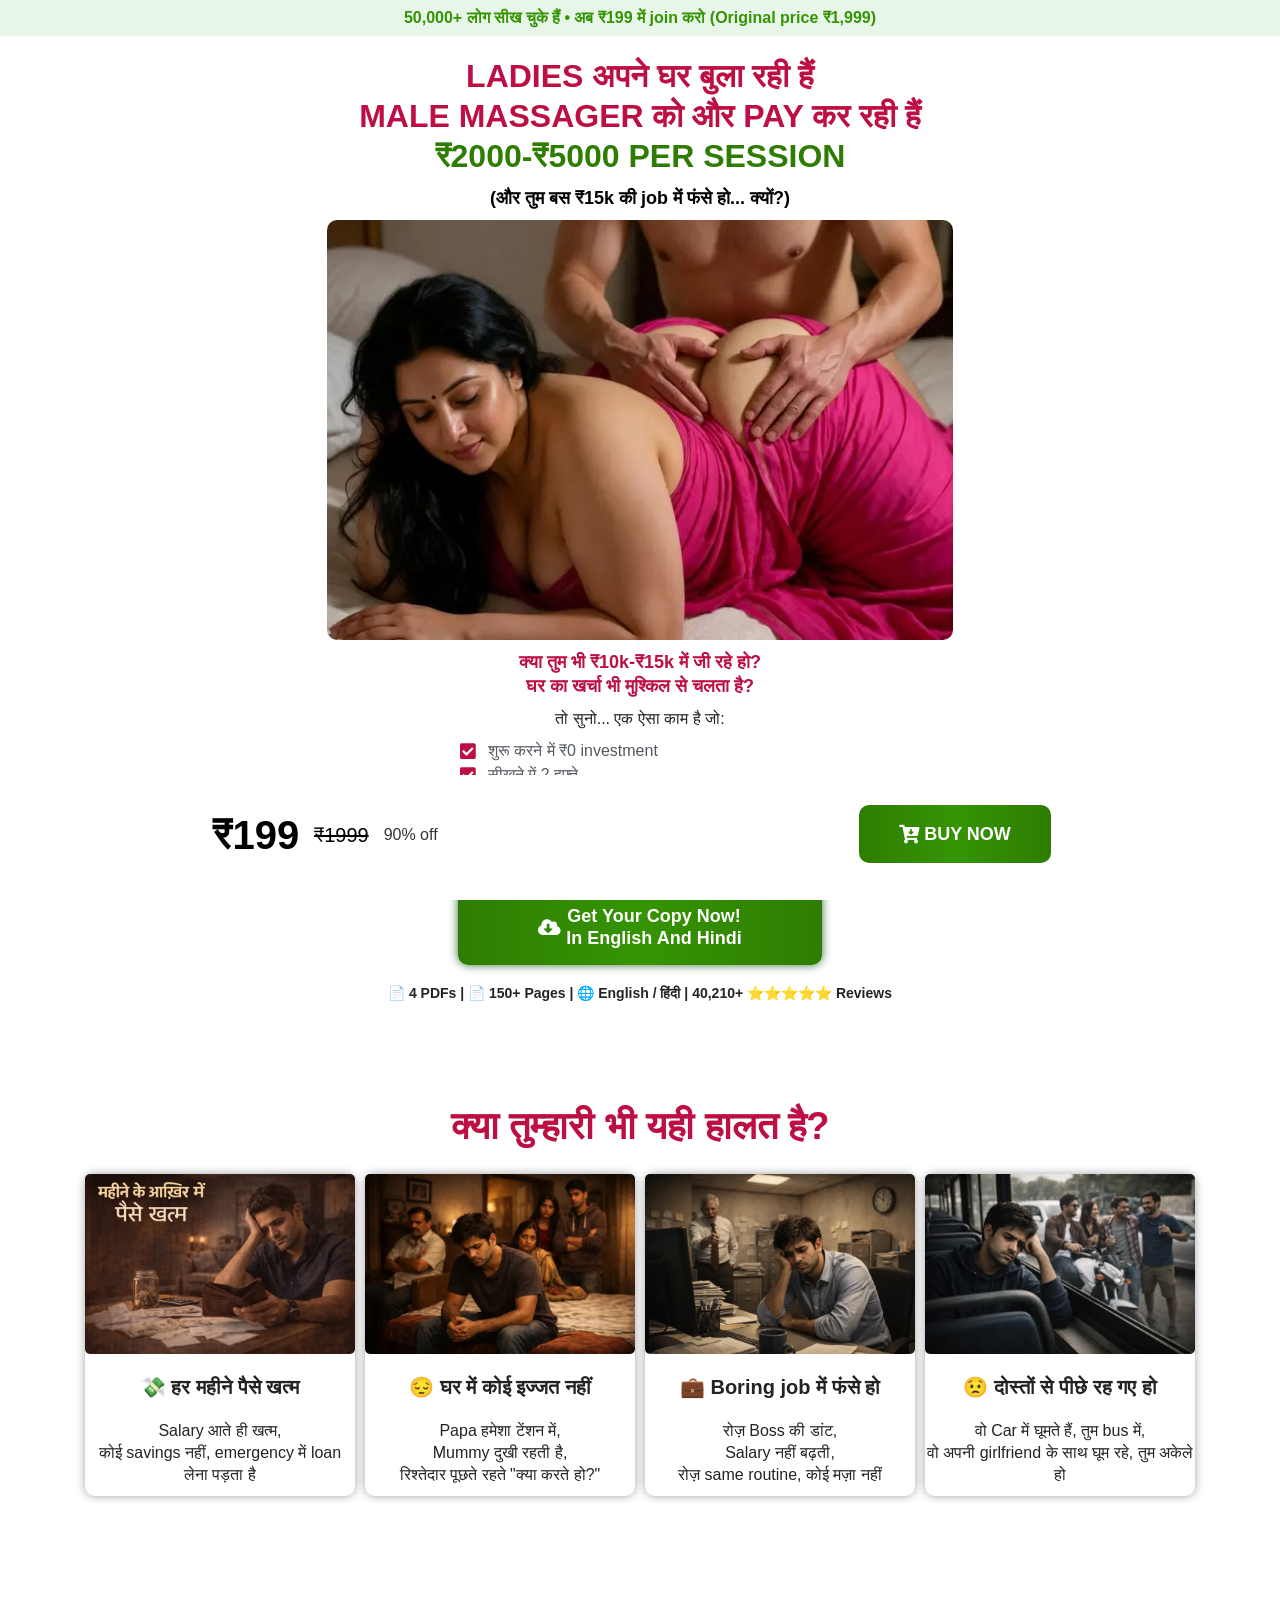
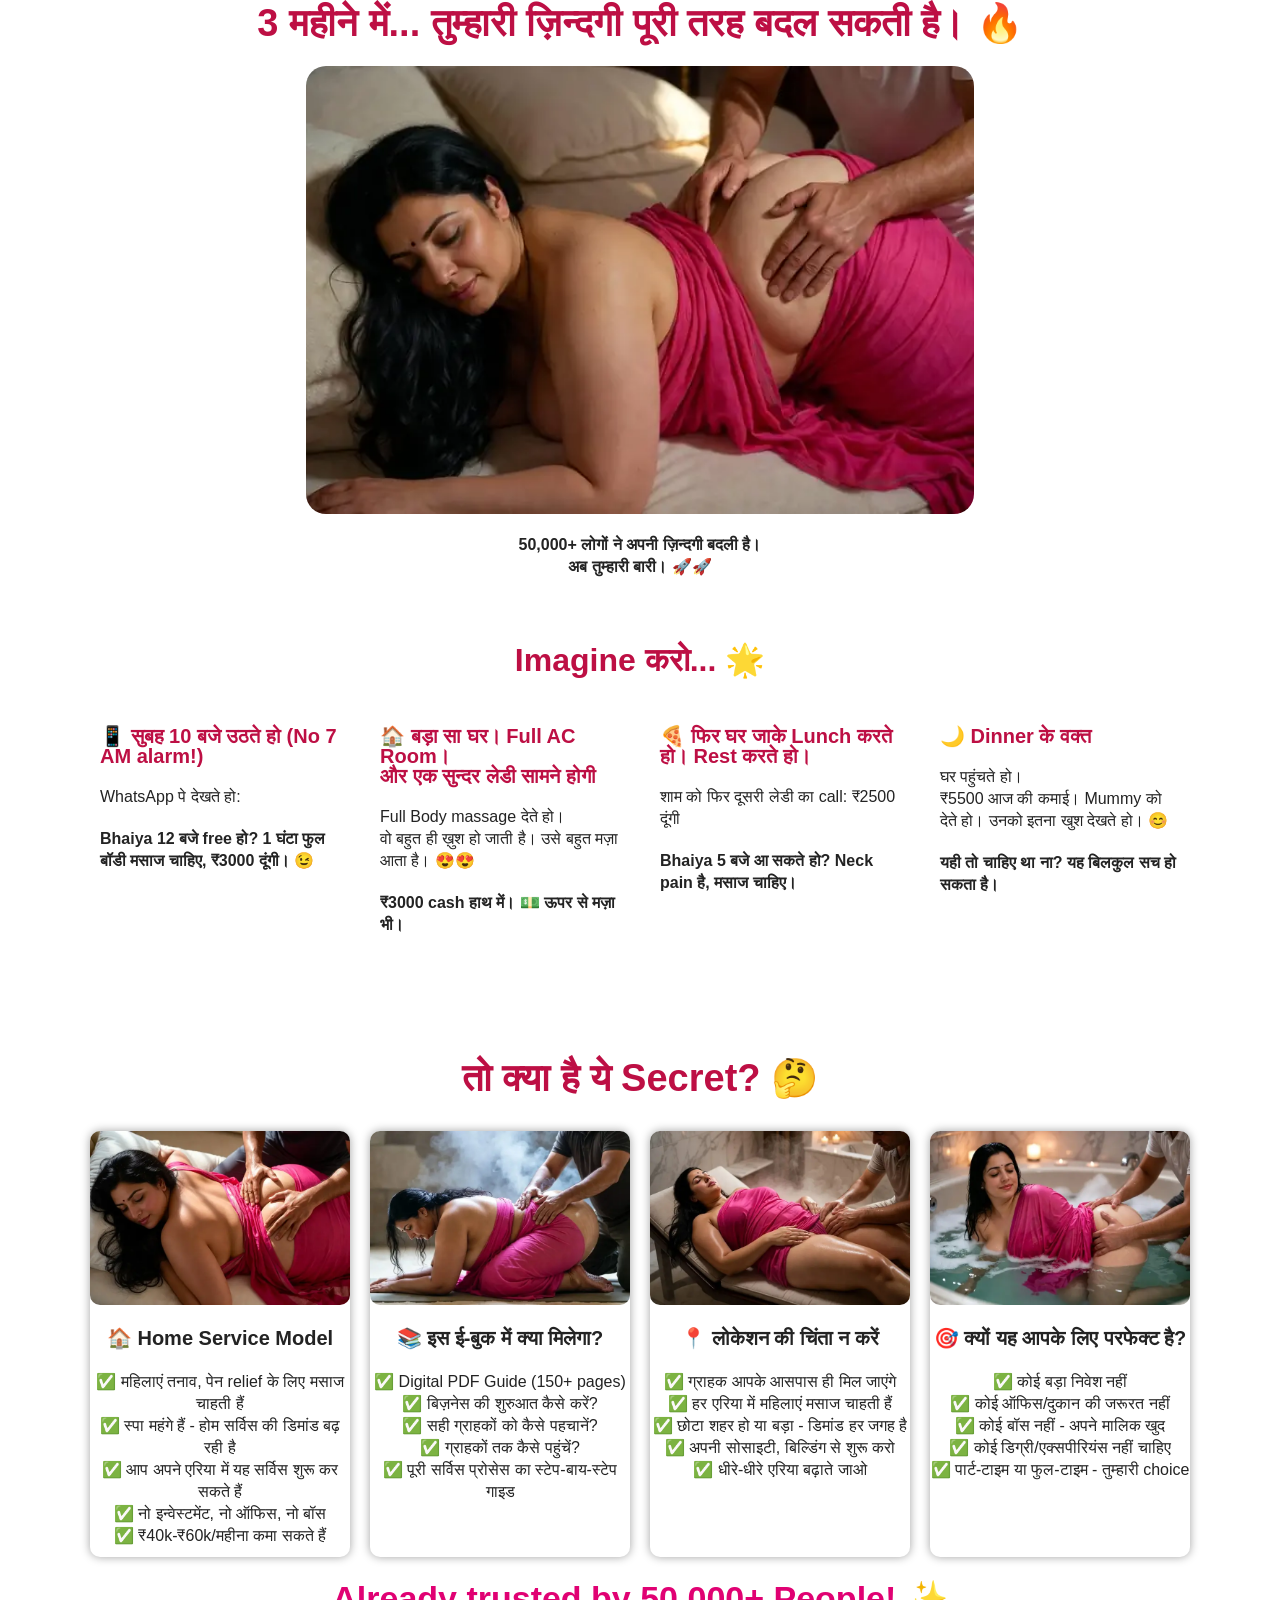
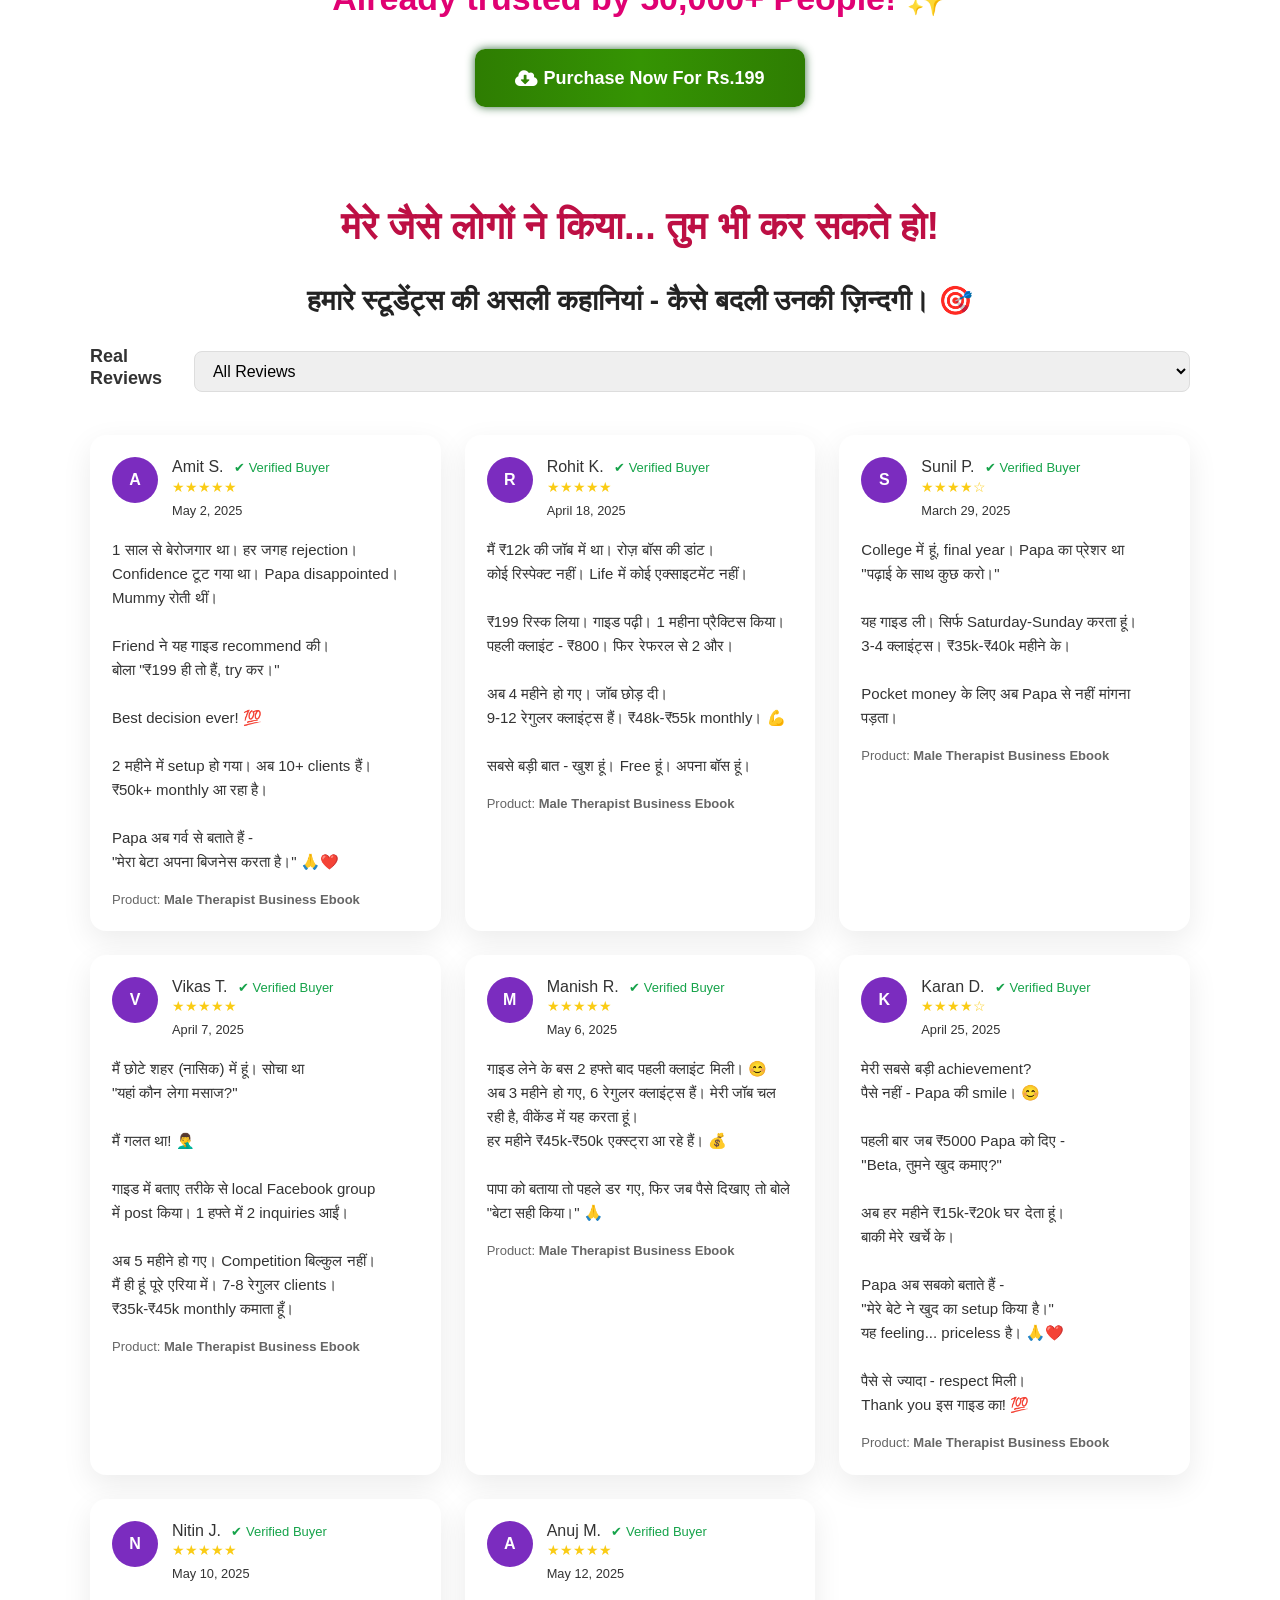
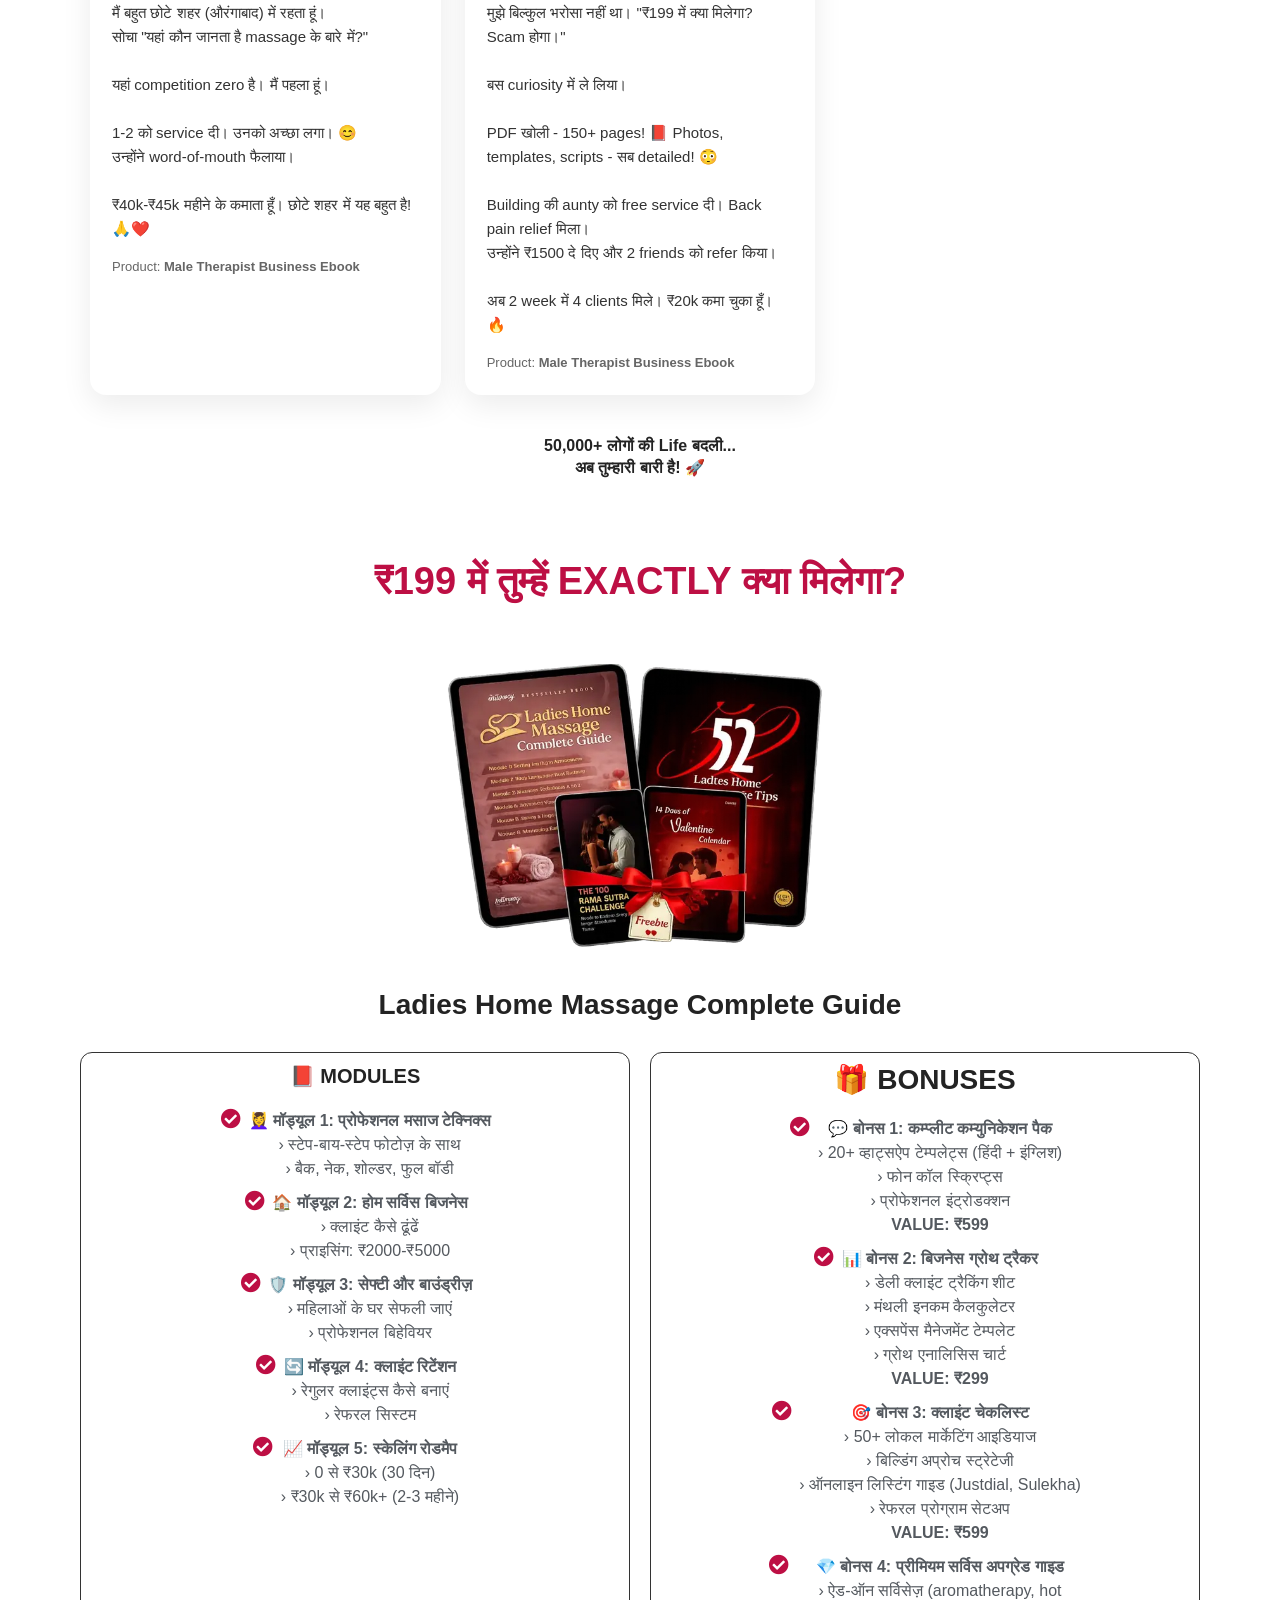
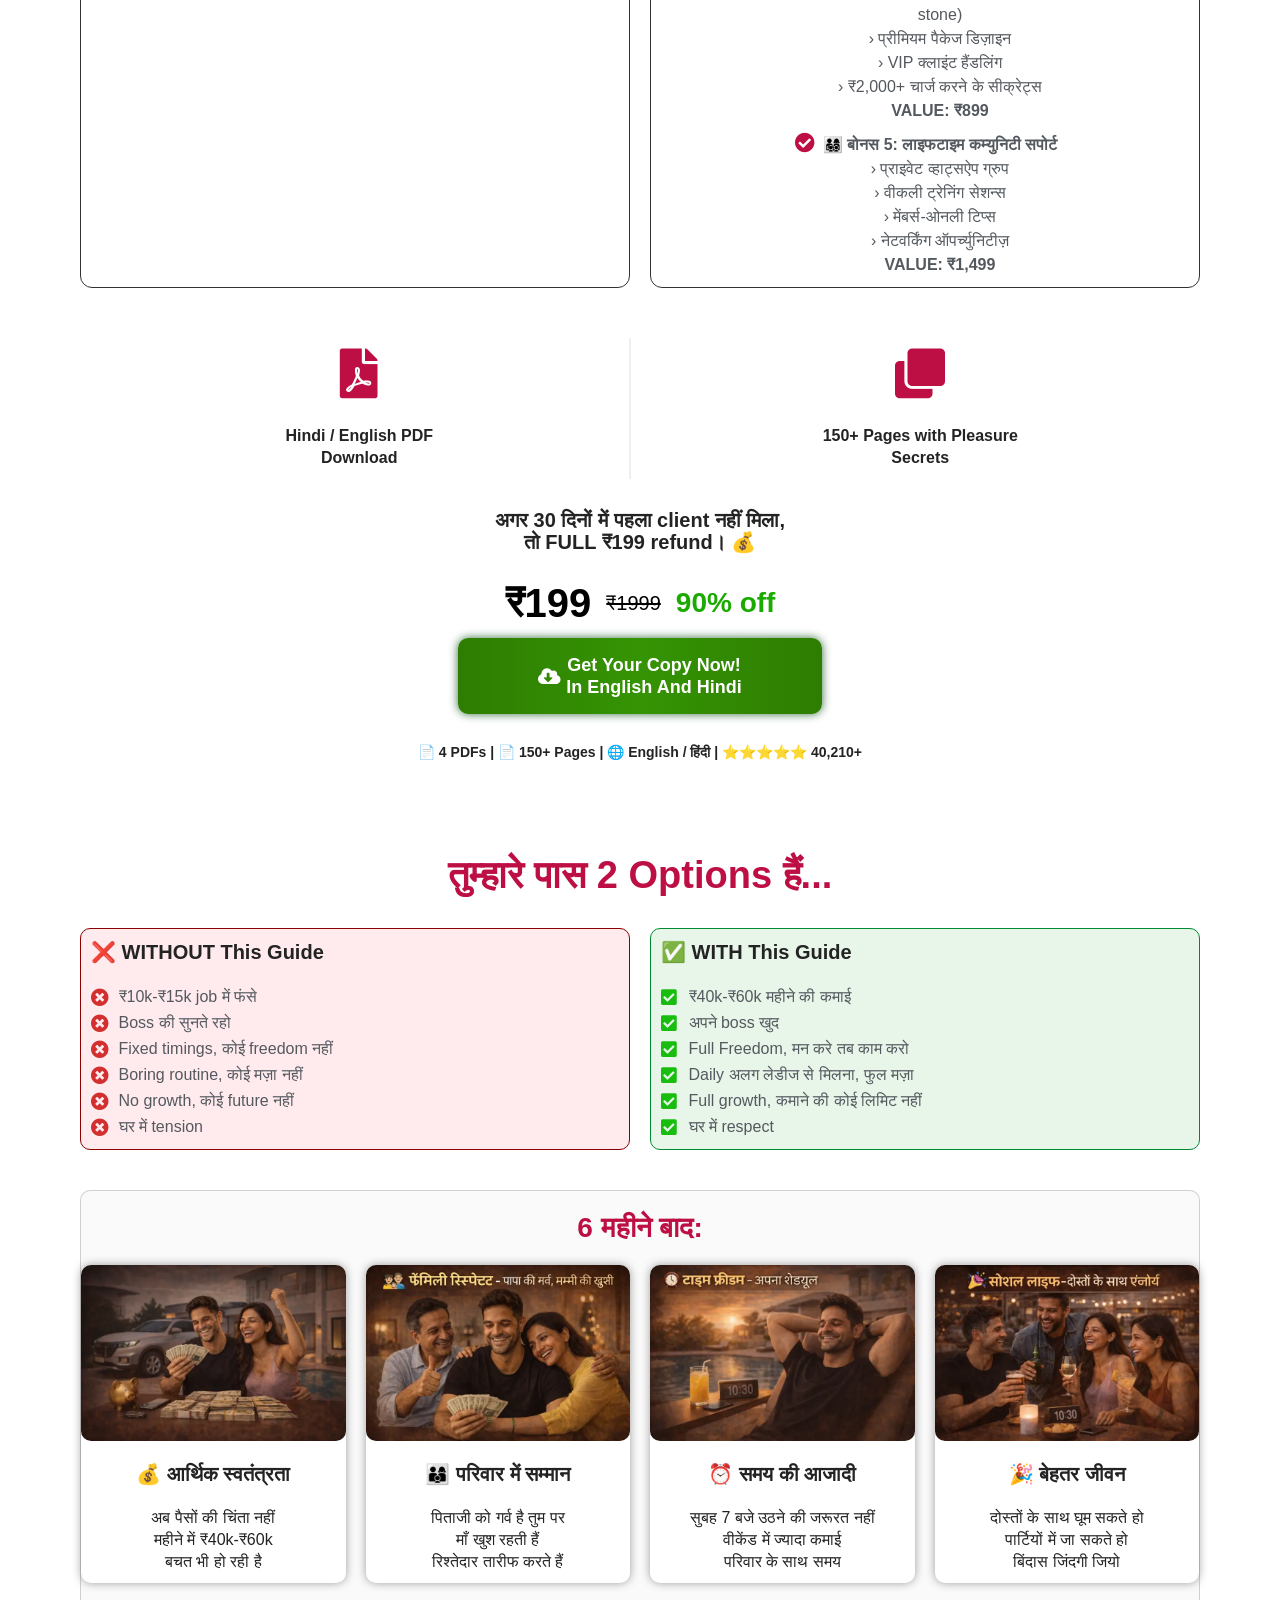
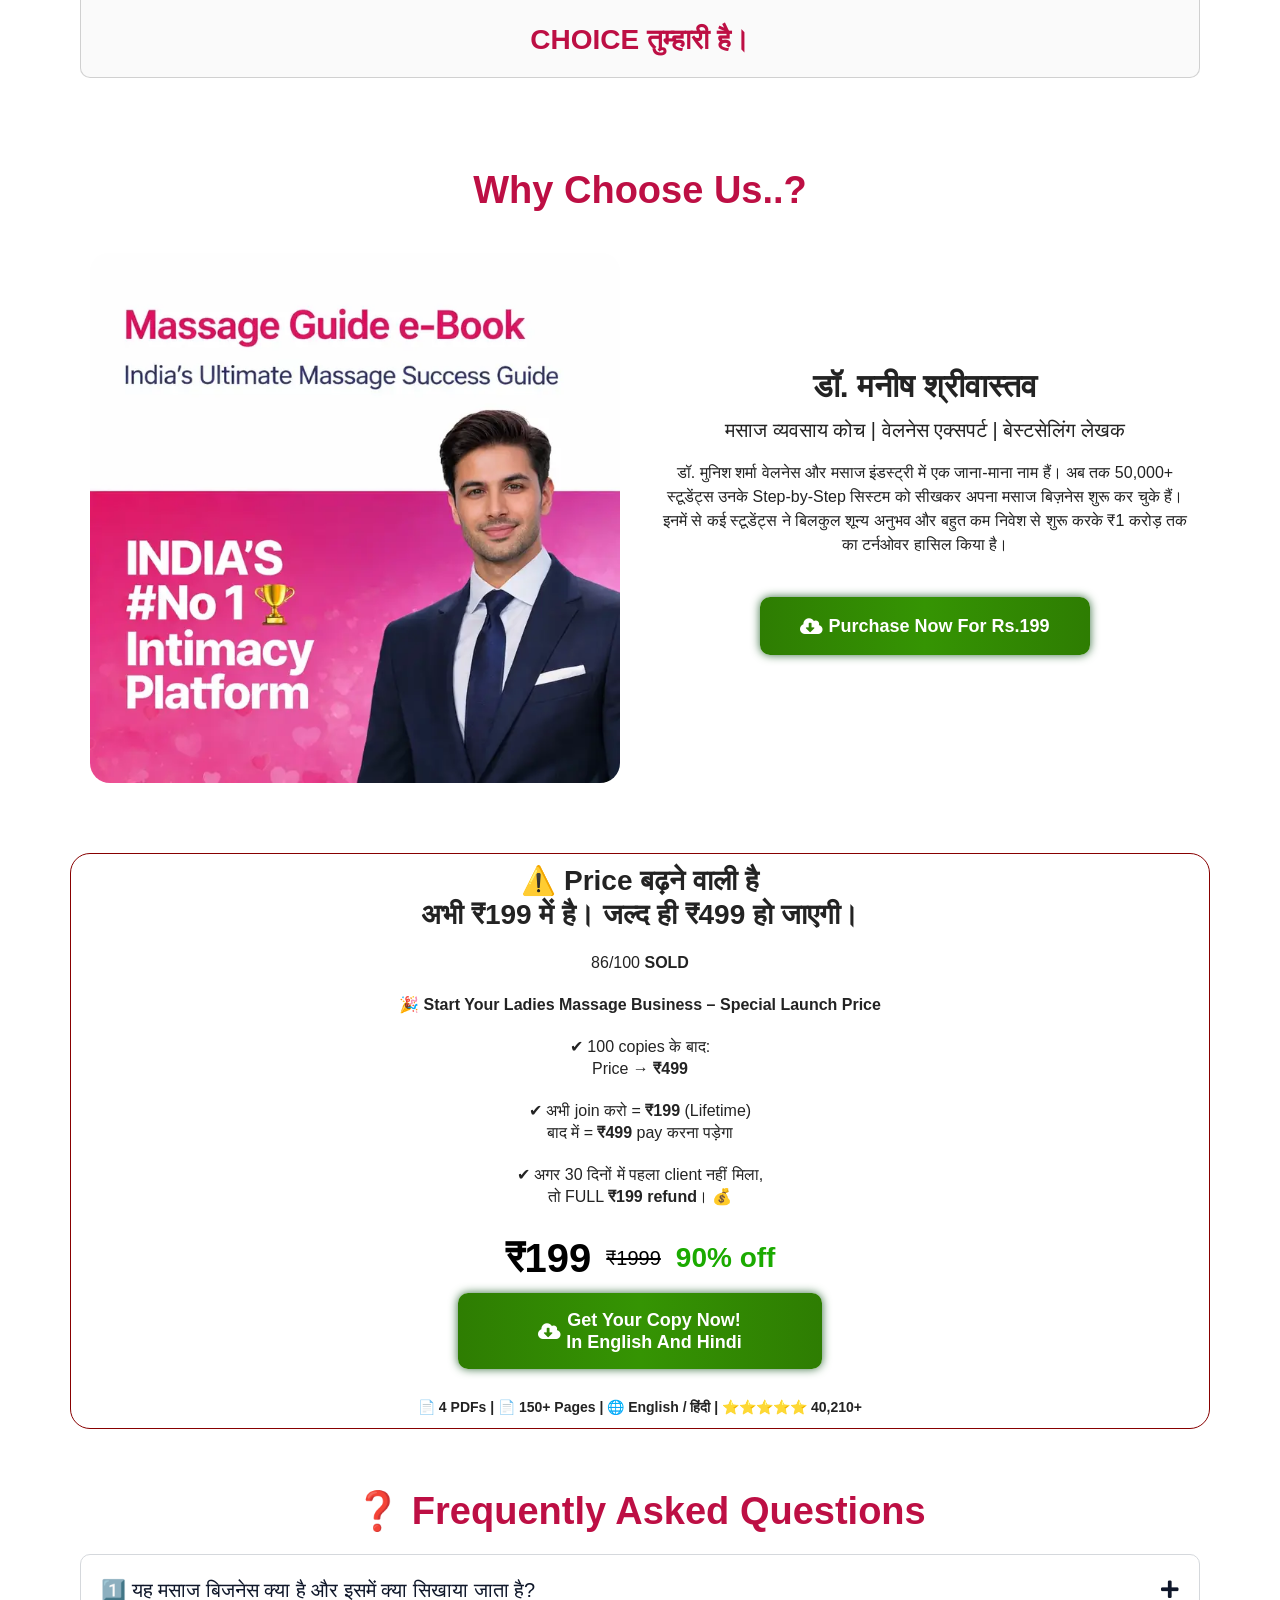
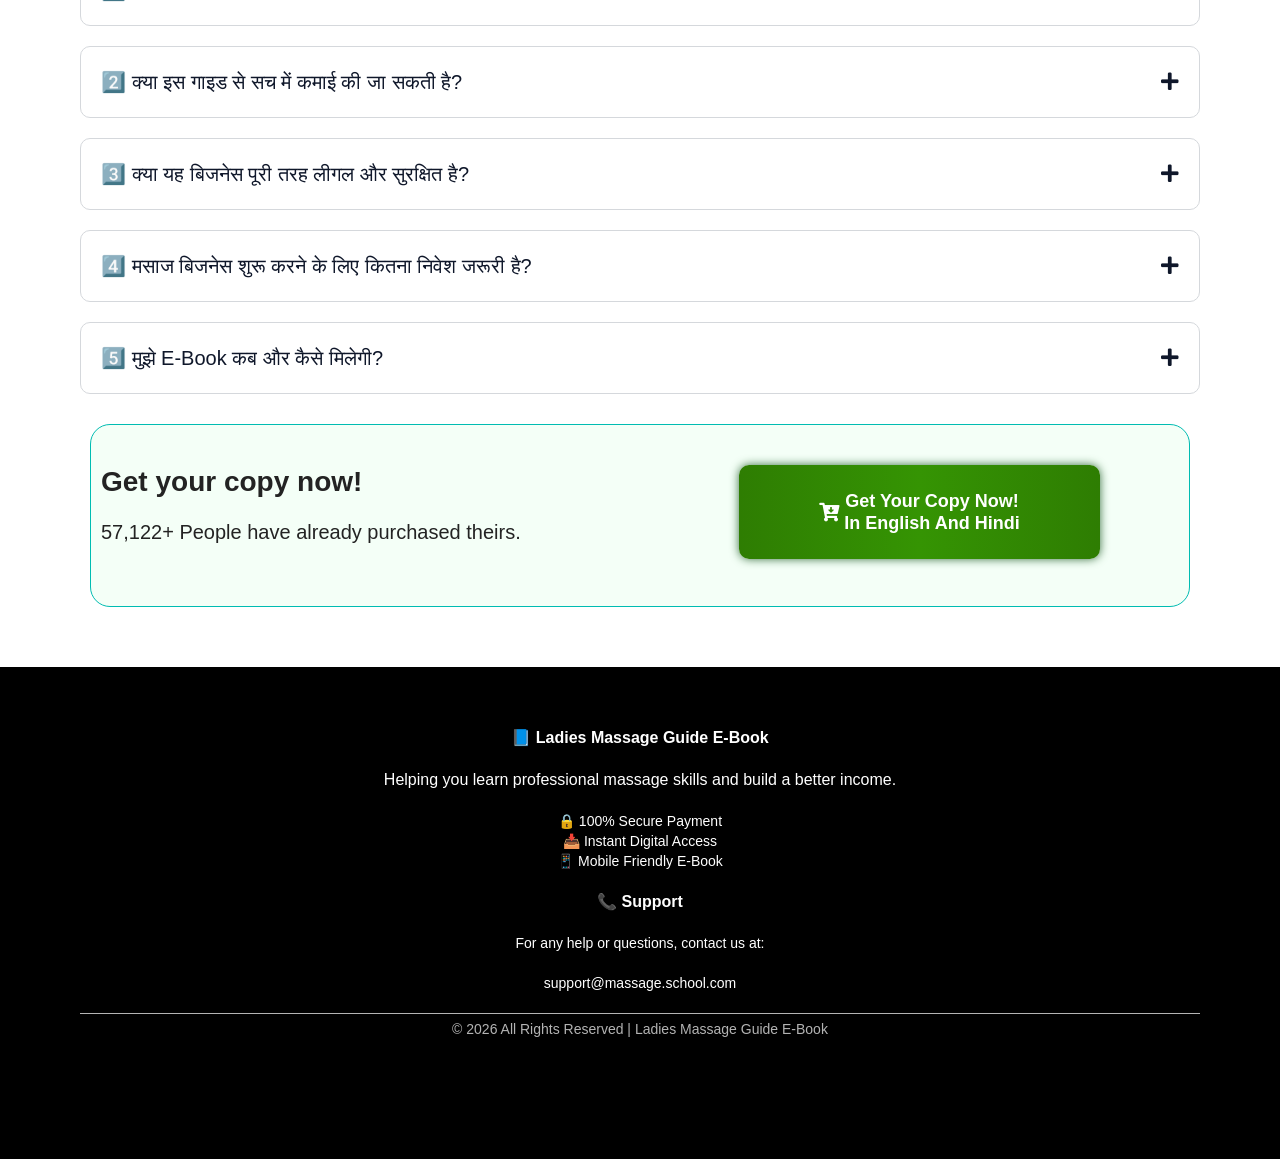
<file: index.html>
<!DOCTYPE html>
<html lang="hi"><head>
	<meta charset="UTF-8">
	<meta name="viewport" content="width=device-width, initial-scale=1.0, viewport-fit=cover">
	<title>अपना लेडीज़ मसाज बिज़नेस</title>
	<meta name="description" content="Ladies Home Massage Complete Guide – 4 PDFs, 150+ pages, English / हिंदी. अभी ₹199 में.">
	<meta name="robots" content="max-image-preview:large">

	<!-- Google tag (gtag.js) -->
	<script async src="https://www.googletagmanager.com/gtag/js?id=G-TW4WG2VS2D"></script>
	<script>
	  window.dataLayer = window.dataLayer || [];
	  function gtag(){dataLayer.push(arguments);}
	  gtag('js', new Date());
	  gtag('config', 'G-TW4WG2VS2D');
	</script>

	<script type="text/javascript">
	    (function(c,l,a,r,i,t,y){
	        c[a]=c[a]||function(){(c[a].q=c[a].q||[]).push(arguments)};
	        t=l.createElement(r);t.async=1;t.src="https://www.clarity.ms/tag/"+i;
	        y=l.getElementsByTagName(r)[0];y.parentNode.insertBefore(t,y);
	    })(window, document, "clarity", "script", "z4ettenbzf");
	</script>

<style id="wp-img-auto-sizes-contain-inline-css">
img:is([sizes=auto i],[sizes^="auto," i]){contain-intrinsic-size:3000px 1500px}
</style>
<style id="global-styles-inline-css">
:where(body){margin:0}
body{padding:0}
</style>

<link rel="stylesheet" id="elementor-frontend-css" href="./indexss_files/frontend.min.css" media="all">
<link rel="stylesheet" id="elementor-post-6-css" href="./indexss_files/post-6.css" media="all">
<link rel="stylesheet" id="elementor-pro-css" href="./indexss_files/elementor-pro-used.css" media="all">
<link rel="stylesheet" id="widget-heading-css" href="./indexss_files/widget-heading.min.css" media="all">
<link rel="stylesheet" id="widget-image-css" href="./indexss_files/widget-image.min.css" media="all">
<link rel="stylesheet" id="widget-icon-list-css" href="./indexss_files/widget-icon-list.min.css" media="all">
<link rel="stylesheet" id="e-animation-float-css" href="./indexss_files/e-animation-float.min.css" media="all">
<link rel="stylesheet" id="owce-carousel-css" href="./indexss_files/owl.carousel.min.css" media="all">
<link rel="stylesheet" id="owce-custom-css" href="./indexss_files/custom.css" media="all">
<!-- Font Awesome 5 from CDN (local copies were missing their font files, so icons showed as empty boxes) -->
<link rel="stylesheet" id="font-awesome-cdn-css" href="https://cdnjs.cloudflare.com/ajax/libs/font-awesome/5.15.4/css/all.min.css" media="all" crossorigin="anonymous" referrerpolicy="no-referrer">
<link rel="stylesheet" id="widget-nested-accordion-css" href="./indexss_files/widget-nested-accordion.min.css" media="all">
<link rel="stylesheet" id="elementor-post-1419-css" href="./indexss_files/post-1419.css" media="all">
<link rel="stylesheet" id="hello-elementor-css" href="./indexss_files/reset.css" media="all">
<link rel="stylesheet" id="hello-elementor-theme-style-css" href="./indexss_files/theme.css" media="all">
<link rel="stylesheet" id="hello-elementor-header-footer-css" href="./indexss_files/header-footer.css" media="all">
<link rel="stylesheet" id="hfe-elementor-icons-css" href="./indexss_files/elementor-icons(1).min.css" media="all">

<style id="lp-fixes">
/* review / testimonial text: line breaks ko respect karo */
.review-text,.owl-content{white-space:pre-line}
/* "WITHOUT This Guide" list me red X icon */
.elementor-element-6fea82a .elementor-icon-list-icon i{color:#d32f2f !important}
/* emoji inline text ke saath align rahe */
.elementor-heading-title{word-wrap:break-word}

/* ---- Mobile overflow fix ----
   reviews-grid ka minmax(320px) chhote / bade-font wale phones pe page ko screen se chauda kar deta tha */
.reviews-grid{grid-template-columns:repeat(auto-fit,minmax(min(100%,300px),1fr)) !important}
.review-card{min-width:0;max-width:100%}
html,body{max-width:100%;overflow-x:hidden}
img{max-width:100%;height:auto}
.elementor-heading-title,.elementor-icon-list-text,.review-text,.owl-content{overflow-wrap:anywhere}
.e-con,.e-con-inner,.elementor-container,.elementor-column,.elementor-widget-wrap,.elementor-widget{min-width:0;max-width:100%}
@media (max-width:767px){
	.reviews-section{padding:0 4px}
	.reviews-header{flex-wrap:wrap;gap:10px}
	.review-card{padding:16px}
	.price-box{flex-wrap:wrap;justify-content:center}
	/* sticky bottom bar ek hi line me rahe */
	.elementor-element-431b35f .price-box{flex-wrap:nowrap}
}
</style>

<style>
	.e-con.e-parent:nth-of-type(n+4):not(.e-lazyloaded):not(.e-no-lazyload),
	.e-con.e-parent:nth-of-type(n+4):not(.e-lazyloaded):not(.e-no-lazyload) * {
		background-image: none !important;
	}
	@media screen and (max-height: 1024px) {
		.e-con.e-parent:nth-of-type(n+3):not(.e-lazyloaded):not(.e-no-lazyload),
		.e-con.e-parent:nth-of-type(n+3):not(.e-lazyloaded):not(.e-no-lazyload) * {
			background-image: none !important;
		}
	}
	@media screen and (max-height: 640px) {
		.e-con.e-parent:nth-of-type(n+2):not(.e-lazyloaded):not(.e-no-lazyload),
		.e-con.e-parent:nth-of-type(n+2):not(.e-lazyloaded):not(.e-no-lazyload) * {
			background-image: none !important;
		}
	}
</style>
</head>
<body class="wp-singular page-template page-template-elementor_canvas page page-id-1419 wp-embed-responsive wp-theme-hello-elementor ehf-template-hello-elementor ehf-stylesheet-hello-elementor hello-elementor-default elementor-default elementor-template-canvas elementor-kit-6 elementor-page elementor-page-1419">
			<div data-elementor-type="wp-page" data-elementor-id="1419" class="elementor elementor-1419">
						<section class="elementor-section elementor-top-section elementor-element elementor-element-c965ac0 elementor-section-boxed elementor-section-height-default elementor-section-height-default" data-id="c965ac0" data-element_type="section" data-settings="{&quot;background_background&quot;:&quot;classic&quot;}">
						<div class="elementor-container elementor-column-gap-default">
					<div class="elementor-column elementor-col-100 elementor-top-column elementor-element elementor-element-ec6653d" data-id="ec6653d" data-element_type="column">
			<div class="elementor-widget-wrap elementor-element-populated">
						<div class="elementor-element elementor-element-978e40d elementor-widget elementor-widget-heading" data-id="978e40d" data-element_type="widget" data-widget_type="heading.default">
				<div class="elementor-widget-container">
					<h2 class="elementor-heading-title elementor-size-default">50,000+ लोग सीख चुके हैं • अब ₹199 में join करो (Original price ₹1,999)</h2>				</div>
				</div>
					</div>
		</div>
					</div>
		</section>
				<section class="elementor-section elementor-top-section elementor-element elementor-element-a0cfa5b elementor-section-boxed elementor-section-height-default elementor-section-height-default" data-id="a0cfa5b" data-element_type="section" data-settings="{&quot;background_background&quot;:&quot;classic&quot;}">
						<div class="elementor-container elementor-column-gap-default">
					<div class="elementor-column elementor-col-100 elementor-top-column elementor-element elementor-element-efcd829" data-id="efcd829" data-element_type="column">
			<div class="elementor-widget-wrap elementor-element-populated">
						<div class="elementor-element elementor-element-297eb05 elementor-widget elementor-widget-heading" data-id="297eb05" data-element_type="widget" data-widget_type="heading.default">
				<div class="elementor-widget-container">
					<h2 class="elementor-heading-title elementor-size-default">Ladies अपने घर बुला रही हैं<br>
Male Massager को और Pay कर रही हैं<br>
<span style="color:#2E7D02">₹2000-₹5000 Per Session</span></h2>				</div>
				</div>
				<div class="elementor-element elementor-element-027d03b elementor-widget elementor-widget-heading" data-id="027d03b" data-element_type="widget" data-widget_type="heading.default">
				<div class="elementor-widget-container">
					<h2 class="elementor-heading-title elementor-size-default"><b>(और तुम बस ₹15k की job में फंसे हो... क्यों?)</b></h2>				</div>
				</div>
				<div class="elementor-element elementor-element-ce11e96 elementor-widget__width-initial elementor-widget-mobile__width-inherit elementor-widget elementor-widget-image" data-id="ce11e96" data-element_type="widget" data-widget_type="image.default">
				<div class="elementor-widget-container">
															<img fetchpriority="high" decoding="async" width="800" height="537" src="./indexss_files/download-1-1024x687.webp" class="attachment-large size-large wp-image-1347" alt="">															</div>
				</div>
				<div class="elementor-element elementor-element-78f661f elementor-widget elementor-widget-heading" data-id="78f661f" data-element_type="widget" data-widget_type="heading.default">
				<div class="elementor-widget-container">
					<h2 class="elementor-heading-title elementor-size-default">क्या तुम भी ₹10k-₹15k में जी रहे हो?<br>
घर का खर्चा भी मुश्किल से चलता है?</h2>				</div>
				</div>
				<div class="elementor-element elementor-element-02a4e42 elementor-widget elementor-widget-heading" data-id="02a4e42" data-element_type="widget" data-widget_type="heading.default">
				<div class="elementor-widget-container">
					<h2 class="elementor-heading-title elementor-size-default">तो सुनो... एक ऐसा काम है जो:</h2>				</div>
				</div>
				<div class="elementor-element elementor-element-a039a1d elementor-widget__width-initial elementor-widget-mobile__width-inherit elementor-mobile-align-center elementor-list-item-link-full_width elementor-widget elementor-widget-icon-list" data-id="a039a1d" data-element_type="widget" data-widget_type="icon-list.default">
				<div class="elementor-widget-container">
							<ul class="elementor-icon-list-items">
							<li class="elementor-icon-list-item">
											<span class="elementor-icon-list-icon">
							<i aria-hidden="true" class="fas fa-check-square"></i>						</span>
										<span class="elementor-icon-list-text">शुरू करने में ₹0 investment</span>
									</li>
								<li class="elementor-icon-list-item">
											<span class="elementor-icon-list-icon">
							<i aria-hidden="true" class="fas fa-check-square"></i>						</span>
										<span class="elementor-icon-list-text">सीखने में 2 हफ्ते</span>
									</li>
								<li class="elementor-icon-list-item">
											<span class="elementor-icon-list-icon">
							<i aria-hidden="true" class="fas fa-check-square"></i>						</span>
										<span class="elementor-icon-list-text">कमाने में ₹40k-₹60k/month</span>
									</li>
								<li class="elementor-icon-list-item">
											<span class="elementor-icon-list-icon">
							<i aria-hidden="true" class="fas fa-check-square"></i>						</span>
										<span class="elementor-icon-list-text">और सबसे important... मज़े वाला काम है!</span>
									</li>
						</ul>
						</div>
				</div>
				<div class="elementor-element elementor-element-5de33f8 elementor-widget elementor-widget-html" data-id="5de33f8" data-element_type="widget" data-widget_type="html.default">
				<div class="elementor-widget-container">
					<div class="price-box">
  <span class="current-price">₹199</span>
  <span class="old-price">₹1999</span>
  <span class="discount">90% off</span>
</div>
				</div>
				</div>
				<div class="elementor-element elementor-element-074f732 elementor-align-center elementor-widget-mobile__width-inherit elementor-mobile-align-center elementor-widget elementor-widget-button" data-id="074f732" data-element_type="widget" data-widget_type="button.default">
				<div class="elementor-widget-container">
									<div class="elementor-button-wrapper">
					<a data-buy class="elementor-button elementor-button-link elementor-size-sm" href="https://superprofile.bio/vp/rrtjNGrh?checkout=true">
						<span class="elementor-button-content-wrapper">
						<span class="elementor-button-icon">
				<i aria-hidden="true" class="fas fa-cloud-download-alt"></i>			</span>
									<span class="elementor-button-text">get your copy now!<br> in english and hindi</span>
					</span>
					</a>
				</div>
								</div>
				</div>
				<div class="elementor-element elementor-element-fe1914a elementor-widget elementor-widget-heading" data-id="fe1914a" data-element_type="widget" data-widget_type="heading.default">
				<div class="elementor-widget-container">
					<h2 class="elementor-heading-title elementor-size-default">📄 4 PDFs | 📄 150+ Pages | 🌐 English / हिंदी | 40,210+ ⭐⭐⭐⭐⭐ Reviews</h2>				</div>
				</div>
					</div>
		</div>
					</div>
		</section>
				<section class="elementor-section elementor-top-section elementor-element elementor-element-e56ba26 elementor-section-boxed elementor-section-height-default elementor-section-height-default" data-id="e56ba26" data-element_type="section" data-settings="{&quot;background_background&quot;:&quot;classic&quot;}">
						<div class="elementor-container elementor-column-gap-default">
					<div class="elementor-column elementor-col-100 elementor-top-column elementor-element elementor-element-c544c57" data-id="c544c57" data-element_type="column">
			<div class="elementor-widget-wrap elementor-element-populated">
						<div class="elementor-element elementor-element-02c262d elementor-widget elementor-widget-heading" data-id="02c262d" data-element_type="widget" data-widget_type="heading.default">
				<div class="elementor-widget-container">
					<h2 class="elementor-heading-title elementor-size-default">क्या तुम्हारी भी यही हालत है?</h2>				</div>
				</div>
				<section class="elementor-section elementor-inner-section elementor-element elementor-element-99233f6 elementor-section-boxed elementor-section-height-default elementor-section-height-default" data-id="99233f6" data-element_type="section">
						<div class="elementor-container elementor-column-gap-default">
					<div class="elementor-column elementor-col-25 elementor-inner-column elementor-element elementor-element-50934bb" data-id="50934bb" data-element_type="column" data-settings="{&quot;background_background&quot;:&quot;classic&quot;}">
			<div class="elementor-widget-wrap elementor-element-populated">
						<div class="elementor-element elementor-element-b957d40 elementor-widget__width-inherit elementor-widget elementor-widget-image" data-id="b957d40" data-element_type="widget" data-widget_type="image.default">
				<div class="elementor-widget-container">
															<img decoding="async" width="800" height="534" src="./indexss_files/ChatGPT-Image-Feb-4-2026-12_25_02-PM-1024x683.webp" class="attachment-large size-large wp-image-1145" alt="">															</div>
				</div>
				<div class="elementor-element elementor-element-128615a elementor-widget elementor-widget-heading" data-id="128615a" data-element_type="widget" data-widget_type="heading.default">
				<div class="elementor-widget-container">
					<h2 class="elementor-heading-title elementor-size-default">💸 हर महीने पैसे खत्म</h2>				</div>
				</div>
				<div class="elementor-element elementor-element-7fce830 elementor-widget elementor-widget-heading" data-id="7fce830" data-element_type="widget" data-widget_type="heading.default">
				<div class="elementor-widget-container">
					<h2 class="elementor-heading-title elementor-size-default">Salary आते ही खत्म,<br>कोई savings नहीं, emergency में loan लेना पड़ता है</h2>				</div>
				</div>
					</div>
		</div>
				<div class="elementor-column elementor-col-25 elementor-inner-column elementor-element elementor-element-84e5e91" data-id="84e5e91" data-element_type="column" data-settings="{&quot;background_background&quot;:&quot;classic&quot;}">
			<div class="elementor-widget-wrap elementor-element-populated">
						<div class="elementor-element elementor-element-15f97b0 elementor-widget__width-inherit elementor-widget elementor-widget-image" data-id="15f97b0" data-element_type="widget" data-widget_type="image.default">
				<div class="elementor-widget-container">
															<img decoding="async" width="800" height="534" src="./indexss_files/ChatGPT-Image-Feb-4-2026-12_34_07-PM-1024x683.webp" class="attachment-large size-large wp-image-1147" alt="">															</div>
				</div>
				<div class="elementor-element elementor-element-24bf2ee elementor-widget elementor-widget-heading" data-id="24bf2ee" data-element_type="widget" data-widget_type="heading.default">
				<div class="elementor-widget-container">
					<h2 class="elementor-heading-title elementor-size-default">😔 घर में कोई इज्जत नहीं</h2>				</div>
				</div>
				<div class="elementor-element elementor-element-cc8315a elementor-widget elementor-widget-heading" data-id="cc8315a" data-element_type="widget" data-widget_type="heading.default">
				<div class="elementor-widget-container">
					<h2 class="elementor-heading-title elementor-size-default">Papa हमेशा टेंशन में,<br>Mummy दुखी रहती है,<br>रिश्तेदार पूछते रहते "क्या करते हो?"</h2>				</div>
				</div>
					</div>
		</div>
				<div class="elementor-column elementor-col-25 elementor-inner-column elementor-element elementor-element-5b19a54" data-id="5b19a54" data-element_type="column" data-settings="{&quot;background_background&quot;:&quot;classic&quot;}">
			<div class="elementor-widget-wrap elementor-element-populated">
						<div class="elementor-element elementor-element-e615c65 elementor-widget__width-inherit elementor-widget elementor-widget-image" data-id="e615c65" data-element_type="widget" data-widget_type="image.default">
				<div class="elementor-widget-container">
															<img loading="lazy" decoding="async" width="800" height="534" src="./indexss_files/ChatGPT-Image-Feb-4-2026-12_38_04-PM-1024x683.webp" class="attachment-large size-large wp-image-1148" alt="">															</div>
				</div>
				<div class="elementor-element elementor-element-6f61f0a elementor-widget elementor-widget-heading" data-id="6f61f0a" data-element_type="widget" data-widget_type="heading.default">
				<div class="elementor-widget-container">
					<h2 class="elementor-heading-title elementor-size-default">💼 Boring job में फंसे हो</h2>				</div>
				</div>
				<div class="elementor-element elementor-element-c6f11f1 elementor-widget elementor-widget-heading" data-id="c6f11f1" data-element_type="widget" data-widget_type="heading.default">
				<div class="elementor-widget-container">
					<h2 class="elementor-heading-title elementor-size-default">रोज़ Boss की डांट,<br>Salary नहीं बढ़ती,<br>रोज़ same routine, कोई मज़ा नहीं</h2>				</div>
				</div>
					</div>
		</div>
				<div class="elementor-column elementor-col-25 elementor-inner-column elementor-element elementor-element-75e6112" data-id="75e6112" data-element_type="column" data-settings="{&quot;background_background&quot;:&quot;classic&quot;}">
			<div class="elementor-widget-wrap elementor-element-populated">
						<div class="elementor-element elementor-element-1eaf293 elementor-widget__width-inherit elementor-widget elementor-widget-image" data-id="1eaf293" data-element_type="widget" data-widget_type="image.default">
				<div class="elementor-widget-container">
															<img loading="lazy" decoding="async" width="800" height="534" src="./indexss_files/ChatGPT-Image-Feb-4-2026-12_44_11-PM-1024x683.webp" class="attachment-large size-large wp-image-1149" alt="">															</div>
				</div>
				<div class="elementor-element elementor-element-3325128 elementor-widget elementor-widget-heading" data-id="3325128" data-element_type="widget" data-widget_type="heading.default">
				<div class="elementor-widget-container">
					<h2 class="elementor-heading-title elementor-size-default">😟 दोस्तों से पीछे रह गए हो</h2>				</div>
				</div>
				<div class="elementor-element elementor-element-cb78d1f elementor-widget elementor-widget-heading" data-id="cb78d1f" data-element_type="widget" data-widget_type="heading.default">
				<div class="elementor-widget-container">
					<h2 class="elementor-heading-title elementor-size-default">वो Car में घूमते हैं, तुम bus में,<br>वो अपनी girlfriend के साथ घूम रहे, तुम अकेले हो</h2>				</div>
				</div>
					</div>
		</div>
					</div>
		</section>
					</div>
		</div>
					</div>
		</section>
				<section class="elementor-section elementor-top-section elementor-element elementor-element-47f1f21 elementor-section-boxed elementor-section-height-default elementor-section-height-default" data-id="47f1f21" data-element_type="section" data-settings="{&quot;background_background&quot;:&quot;classic&quot;}">
						<div class="elementor-container elementor-column-gap-default">
					<div class="elementor-column elementor-col-100 elementor-top-column elementor-element elementor-element-e9dc59c" data-id="e9dc59c" data-element_type="column">
			<div class="elementor-widget-wrap elementor-element-populated">
						<div class="elementor-element elementor-element-5c12f09 elementor-widget elementor-widget-heading" data-id="5c12f09" data-element_type="widget" data-widget_type="heading.default">
				<div class="elementor-widget-container">
					<h2 class="elementor-heading-title elementor-size-default">3 महीने में... तुम्हारी ज़िन्दगी पूरी तरह बदल सकती है। 🔥</h2>				</div>
				</div>
				<div class="elementor-element elementor-element-1c12107 elementor-widget__width-initial elementor-widget-mobile__width-inherit elementor-widget elementor-widget-image" data-id="1c12107" data-element_type="widget" data-widget_type="image.default">
				<div class="elementor-widget-container">
															<img loading="lazy" decoding="async" width="800" height="537" src="./indexss_files/download-3-1024x687.webp" class="attachment-large size-large wp-image-1351" alt="">															</div>
				</div>
				<div class="elementor-element elementor-element-a92f4f1 elementor-widget elementor-widget-heading" data-id="a92f4f1" data-element_type="widget" data-widget_type="heading.default">
				<div class="elementor-widget-container">
					<h2 class="elementor-heading-title elementor-size-default">50,000+ लोगों ने अपनी ज़िन्दगी बदली है।<br>अब तुम्हारी बारी। 🚀🚀</h2>				</div>
				</div>
					</div>
		</div>
					</div>
		</section>
				<section class="elementor-section elementor-top-section elementor-element elementor-element-5222e5b elementor-section-boxed elementor-section-height-default elementor-section-height-default" data-id="5222e5b" data-element_type="section" data-settings="{&quot;background_background&quot;:&quot;classic&quot;}">
						<div class="elementor-container elementor-column-gap-default">
					<div class="elementor-column elementor-col-100 elementor-top-column elementor-element elementor-element-fca30d4" data-id="fca30d4" data-element_type="column">
			<div class="elementor-widget-wrap elementor-element-populated">
						<div class="elementor-element elementor-element-25b3b2f elementor-widget elementor-widget-heading" data-id="25b3b2f" data-element_type="widget" data-widget_type="heading.default">
				<div class="elementor-widget-container">
					<h2 class="elementor-heading-title elementor-size-default">Imagine करो... 🌟</h2>				</div>
				</div>
		<div class="elementor-element elementor-element-cd5e70b e-flex e-con-boxed e-con e-parent" data-id="cd5e70b" data-element_type="container">
					<div class="e-con-inner">
		<div class="elementor-element elementor-element-b4f98a3 e-flex e-con-boxed e-con e-child" data-id="b4f98a3" data-element_type="container">
					<div class="e-con-inner">
				<div class="elementor-element elementor-element-ab7c105 elementor-widget elementor-widget-heading" data-id="ab7c105" data-element_type="widget" data-widget_type="heading.default">
				<div class="elementor-widget-container">
					<h2 class="elementor-heading-title elementor-size-default">📱 सुबह 10 बजे उठते हो (No 7 AM alarm!)</h2>				</div>
				</div>
				<div class="elementor-element elementor-element-e0c630b elementor-widget elementor-widget-heading" data-id="e0c630b" data-element_type="widget" data-widget_type="heading.default">
				<div class="elementor-widget-container">
					<h2 class="elementor-heading-title elementor-size-default">WhatsApp पे देखते हो:</h2>				</div>
				</div>
				<div class="elementor-element elementor-element-3c899c2 elementor-widget elementor-widget-heading" data-id="3c899c2" data-element_type="widget" data-widget_type="heading.default">
				<div class="elementor-widget-container">
					<h2 class="elementor-heading-title elementor-size-default"><b><i><u>Bhaiya 12 बजे free हो? 1 घंटा फुल बॉडी मसाज चाहिए, ₹3000 दूंगी। 😉</u></i></b></h2>				</div>
				</div>
					</div>
				</div>
		<div class="elementor-element elementor-element-4417622 e-con-full e-flex e-con e-child" data-id="4417622" data-element_type="container">
				<div class="elementor-element elementor-element-1028e82 elementor-widget elementor-widget-heading" data-id="1028e82" data-element_type="widget" data-widget_type="heading.default">
				<div class="elementor-widget-container">
					<h2 class="elementor-heading-title elementor-size-default">🏠 बड़ा सा घर। Full AC Room।<br>और एक सुन्दर लेडी सामने होगी</h2>				</div>
				</div>
				<div class="elementor-element elementor-element-dcb04a2 elementor-widget elementor-widget-heading" data-id="dcb04a2" data-element_type="widget" data-widget_type="heading.default">
				<div class="elementor-widget-container">
					<h2 class="elementor-heading-title elementor-size-default">Full Body massage देते हो।<br>वो बहुत ही ख़ुश हो जाती है। उसे बहुत मज़ा आता है। 😍😍</h2>				</div>
				</div>
				<div class="elementor-element elementor-element-bef8082 elementor-widget elementor-widget-heading" data-id="bef8082" data-element_type="widget" data-widget_type="heading.default">
				<div class="elementor-widget-container">
					<h2 class="elementor-heading-title elementor-size-default"><b><i><u>₹3000 cash हाथ में। 💵 ऊपर से मज़ा भी।</u></i></b></h2>				</div>
				</div>
				</div>
		<div class="elementor-element elementor-element-7a1d6d6 e-con-full e-flex e-con e-child" data-id="7a1d6d6" data-element_type="container">
				<div class="elementor-element elementor-element-108c6ca elementor-widget elementor-widget-heading" data-id="108c6ca" data-element_type="widget" data-widget_type="heading.default">
				<div class="elementor-widget-container">
					<h2 class="elementor-heading-title elementor-size-default">🍕 फिर घर जाके Lunch करते हो। Rest करते हो।</h2>				</div>
				</div>
				<div class="elementor-element elementor-element-545d3c7 elementor-widget elementor-widget-heading" data-id="545d3c7" data-element_type="widget" data-widget_type="heading.default">
				<div class="elementor-widget-container">
					<h2 class="elementor-heading-title elementor-size-default">शाम को फिर दूसरी लेडी का call: ₹2500 दूंगी</h2>				</div>
				</div>
				<div class="elementor-element elementor-element-1c283c3 elementor-widget elementor-widget-heading" data-id="1c283c3" data-element_type="widget" data-widget_type="heading.default">
				<div class="elementor-widget-container">
					<h2 class="elementor-heading-title elementor-size-default"><b><i><u>Bhaiya 5 बजे आ सकते हो? Neck pain है, मसाज चाहिए।</u></i></b></h2>				</div>
				</div>
				</div>
		<div class="elementor-element elementor-element-ba291a2 e-con-full e-flex e-con e-child" data-id="ba291a2" data-element_type="container">
				<div class="elementor-element elementor-element-c4d89c8 elementor-widget elementor-widget-heading" data-id="c4d89c8" data-element_type="widget" data-widget_type="heading.default">
				<div class="elementor-widget-container">
					<h2 class="elementor-heading-title elementor-size-default">🌙 Dinner के वक्त</h2>				</div>
				</div>
				<div class="elementor-element elementor-element-c29cd16 elementor-widget elementor-widget-heading" data-id="c29cd16" data-element_type="widget" data-widget_type="heading.default">
				<div class="elementor-widget-container">
					<h2 class="elementor-heading-title elementor-size-default">घर पहुंचते हो।<br>₹5500 आज की कमाई। Mummy को देते हो। उनको इतना खुश देखते हो। 😊</h2>				</div>
				</div>
				<div class="elementor-element elementor-element-b00613e elementor-widget elementor-widget-heading" data-id="b00613e" data-element_type="widget" data-widget_type="heading.default">
				<div class="elementor-widget-container">
					<h2 class="elementor-heading-title elementor-size-default"><b><i><u>यही तो चाहिए था ना? यह बिलकुल सच हो सकता है।</u></i></b></h2>				</div>
				</div>
				</div>
					</div>
				</div>
					</div>
		</div>
					</div>
		</section>
				<section class="elementor-section elementor-top-section elementor-element elementor-element-8ac4e8a elementor-section-boxed elementor-section-height-default elementor-section-height-default" data-id="8ac4e8a" data-element_type="section" data-settings="{&quot;background_background&quot;:&quot;classic&quot;}">
						<div class="elementor-container elementor-column-gap-default">
					<div class="elementor-column elementor-col-100 elementor-top-column elementor-element elementor-element-879ec2d" data-id="879ec2d" data-element_type="column">
			<div class="elementor-widget-wrap elementor-element-populated">
						<div class="elementor-element elementor-element-3bb3738 elementor-widget elementor-widget-heading" data-id="3bb3738" data-element_type="widget" data-widget_type="heading.default">
				<div class="elementor-widget-container">
					<h2 class="elementor-heading-title elementor-size-default">तो क्या है ये Secret? 🤔</h2>				</div>
				</div>
				<section class="elementor-section elementor-inner-section elementor-element elementor-element-93b8cfa elementor-section-boxed elementor-section-height-default elementor-section-height-default" data-id="93b8cfa" data-element_type="section">
						<div class="elementor-container elementor-column-gap-default">
					<div class="elementor-column elementor-col-25 elementor-inner-column elementor-element elementor-element-5950f1a" data-id="5950f1a" data-element_type="column" data-settings="{&quot;background_background&quot;:&quot;classic&quot;}">
			<div class="elementor-widget-wrap elementor-element-populated">
						<div class="elementor-element elementor-element-92aceff elementor-widget elementor-widget-image" data-id="92aceff" data-element_type="widget" data-widget_type="image.default">
				<div class="elementor-widget-container">
															<img loading="lazy" decoding="async" width="1168" height="784" src="./indexss_files/download-4.webp" class="attachment-full size-full wp-image-1352" alt="">															</div>
				</div>
				<div class="elementor-element elementor-element-72c38b3 elementor-widget elementor-widget-heading" data-id="72c38b3" data-element_type="widget" data-widget_type="heading.default">
				<div class="elementor-widget-container">
					<h2 class="elementor-heading-title elementor-size-default">🏠 Home Service Model</h2>				</div>
				</div>
				<div class="elementor-element elementor-element-157ccea elementor-widget elementor-widget-heading" data-id="157ccea" data-element_type="widget" data-widget_type="heading.default">
				<div class="elementor-widget-container">
					<h2 class="elementor-heading-title elementor-size-default">✅ महिलाएं तनाव, पेन relief के लिए मसाज चाहती हैं<br>
✅ स्पा महंगे हैं - होम सर्विस की डिमांड बढ़ रही है<br>
✅ आप अपने एरिया में यह सर्विस शुरू कर सकते हैं<br>
✅ नो इन्वेस्टमेंट, नो ऑफिस, नो बॉस<br>
✅ ₹40k-₹60k/महीना कमा सकते हैं</h2>				</div>
				</div>
					</div>
		</div>
				<div class="elementor-column elementor-col-25 elementor-inner-column elementor-element elementor-element-5b2408d" data-id="5b2408d" data-element_type="column" data-settings="{&quot;background_background&quot;:&quot;classic&quot;}">
			<div class="elementor-widget-wrap elementor-element-populated">
						<div class="elementor-element elementor-element-24d0f0e elementor-widget elementor-widget-image" data-id="24d0f0e" data-element_type="widget" data-widget_type="image.default">
				<div class="elementor-widget-container">
															<img loading="lazy" decoding="async" width="800" height="537" src="./indexss_files/download-6-1024x687.webp" class="attachment-large size-large wp-image-1358" alt="">															</div>
				</div>
				<div class="elementor-element elementor-element-46d31aa elementor-widget elementor-widget-heading" data-id="46d31aa" data-element_type="widget" data-widget_type="heading.default">
				<div class="elementor-widget-container">
					<h2 class="elementor-heading-title elementor-size-default">📚 इस ई-बुक में क्या मिलेगा?</h2>				</div>
				</div>
				<div class="elementor-element elementor-element-13aea27 elementor-widget elementor-widget-heading" data-id="13aea27" data-element_type="widget" data-widget_type="heading.default">
				<div class="elementor-widget-container">
					<h2 class="elementor-heading-title elementor-size-default">✅ Digital PDF Guide (150+ pages)<br>
✅ बिज़नेस की शुरुआत कैसे करें?<br>
✅ सही ग्राहकों को कैसे पहचानें?<br>
✅ ग्राहकों तक कैसे पहुंचें?<br>
✅ पूरी सर्विस प्रोसेस का स्टेप-बाय-स्टेप गाइड</h2>				</div>
				</div>
					</div>
		</div>
				<div class="elementor-column elementor-col-25 elementor-inner-column elementor-element elementor-element-c78426d" data-id="c78426d" data-element_type="column" data-settings="{&quot;background_background&quot;:&quot;classic&quot;}">
			<div class="elementor-widget-wrap elementor-element-populated">
						<div class="elementor-element elementor-element-adc3cdd elementor-widget elementor-widget-image" data-id="adc3cdd" data-element_type="widget" data-widget_type="image.default">
				<div class="elementor-widget-container">
															<img loading="lazy" decoding="async" width="800" height="537" src="./indexss_files/download-7-1024x687.webp" class="attachment-large size-large wp-image-1360" alt="">															</div>
				</div>
				<div class="elementor-element elementor-element-ceb22ff elementor-widget elementor-widget-heading" data-id="ceb22ff" data-element_type="widget" data-widget_type="heading.default">
				<div class="elementor-widget-container">
					<h2 class="elementor-heading-title elementor-size-default">📍 लोकेशन की चिंता न करें</h2>				</div>
				</div>
				<div class="elementor-element elementor-element-5e61997 elementor-widget elementor-widget-heading" data-id="5e61997" data-element_type="widget" data-widget_type="heading.default">
				<div class="elementor-widget-container">
					<h2 class="elementor-heading-title elementor-size-default">✅ ग्राहक आपके आसपास ही मिल जाएंगे<br>
✅ हर एरिया में महिलाएं मसाज चाहती हैं<br>
✅ छोटा शहर हो या बड़ा - डिमांड हर जगह है<br>
✅ अपनी सोसाइटी, बिल्डिंग से शुरू करो<br>
✅ धीरे-धीरे एरिया बढ़ाते जाओ</h2>				</div>
				</div>
					</div>
		</div>
				<div class="elementor-column elementor-col-25 elementor-inner-column elementor-element elementor-element-e14933e" data-id="e14933e" data-element_type="column" data-settings="{&quot;background_background&quot;:&quot;classic&quot;}">
			<div class="elementor-widget-wrap elementor-element-populated">
						<div class="elementor-element elementor-element-8a0e10f elementor-widget elementor-widget-image" data-id="8a0e10f" data-element_type="widget" data-widget_type="image.default">
				<div class="elementor-widget-container">
															<img loading="lazy" decoding="async" width="800" height="537" src="./indexss_files/download-8-1024x687.webp" class="attachment-large size-large wp-image-1361" alt="">															</div>
				</div>
				<div class="elementor-element elementor-element-26ca86f elementor-widget elementor-widget-heading" data-id="26ca86f" data-element_type="widget" data-widget_type="heading.default">
				<div class="elementor-widget-container">
					<h2 class="elementor-heading-title elementor-size-default">🎯 क्यों यह आपके लिए परफेक्ट है?</h2>				</div>
				</div>
				<div class="elementor-element elementor-element-7a6af94 elementor-widget elementor-widget-heading" data-id="7a6af94" data-element_type="widget" data-widget_type="heading.default">
				<div class="elementor-widget-container">
					<h2 class="elementor-heading-title elementor-size-default">✅ कोई बड़ा निवेश नहीं<br>
✅ कोई ऑफिस/दुकान की जरूरत नहीं<br>
✅ कोई बॉस नहीं - अपने मालिक खुद<br>
✅ कोई डिग्री/एक्सपीरियंस नहीं चाहिए<br>
✅ पार्ट-टाइम या फुल-टाइम - तुम्हारी choice</h2>				</div>
				</div>
					</div>
		</div>
					</div>
		</section>
				<div class="elementor-element elementor-element-d7906fb elementor-widget elementor-widget-heading" data-id="d7906fb" data-element_type="widget" data-widget_type="heading.default">
				<div class="elementor-widget-container">
					<h2 class="elementor-heading-title elementor-size-default">Already trusted by 50,000+ People! ✨</h2>				</div>
				</div>
				<div class="elementor-element elementor-element-f21f82f elementor-align-center elementor-widget-mobile__width-inherit elementor-widget elementor-widget-button" data-id="f21f82f" data-element_type="widget" data-widget_type="button.default">
				<div class="elementor-widget-container">
									<div class="elementor-button-wrapper">
					<a data-buy class="elementor-button elementor-button-link elementor-size-sm" href="https://superprofile.bio/vp/rrtjNGrh?checkout=true">
						<span class="elementor-button-content-wrapper">
						<span class="elementor-button-icon">
				<i aria-hidden="true" class="fas fa-cloud-download-alt"></i>			</span>
									<span class="elementor-button-text">Purchase Now For Rs.199</span>
					</span>
					</a>
				</div>
								</div>
				</div>
					</div>
		</div>
					</div>
		</section>
		<div class="elementor-element elementor-element-1ed9207 e-flex e-con-boxed e-con e-parent" data-id="1ed9207" data-element_type="container">
					<div class="e-con-inner">
				<div class="elementor-element elementor-element-39d6d43 elementor-widget elementor-widget-heading" data-id="39d6d43" data-element_type="widget" data-widget_type="heading.default">
				<div class="elementor-widget-container">
					<h2 class="elementor-heading-title elementor-size-default">मेरे जैसे लोगों ने किया... तुम भी कर सकते हो!</h2>				</div>
				</div>
				<div class="elementor-element elementor-element-5d5c4f0 elementor-widget elementor-widget-heading" data-id="5d5c4f0" data-element_type="widget" data-widget_type="heading.default">
				<div class="elementor-widget-container">
					<h2 class="elementor-heading-title elementor-size-default">हमारे स्टूडेंट्स की असली कहानियां - कैसे बदली उनकी ज़िन्दगी। 🎯</h2>				</div>
				</div>
				<div class="elementor-element elementor-element-cb5ffc9 elementor-widget elementor-widget-html" data-id="cb5ffc9" data-element_type="widget" data-widget_type="html.default">
				<div class="elementor-widget-container">
					<section class="reviews-section">
  <div class="reviews-header">
    <h2>Real Reviews</h2>

    <select id="productFilter" aria-label="Filter reviews">
      <option value="all">All Reviews</option>
      <option value="male-therapist">Male Therapist Ebook</option>
    </select>
  </div>

  <div class="reviews-grid">

    <!-- 1 -->
    <div class="review-card" data-product="male-therapist">
      <div class="review-top">
        <div class="avatar">A</div>
        <div>
          <h4>Amit S. <span class="verified">✔ Verified Buyer</span></h4>
          <div class="stars">★★★★★</div>
          <small>May 2, 2025</small>
        </div>
      </div>

      <p class="review-text">1 साल से बेरोजगार था। हर जगह rejection।
Confidence टूट गया था। Papa disappointed।
Mummy रोती थीं।

Friend ने यह गाइड recommend की।
बोला "₹199 ही तो हैं, try कर।"

Best decision ever! 💯

2 महीने में setup हो गया। अब 10+ clients हैं।
₹50k+ monthly आ रहा है।

Papa अब गर्व से बताते हैं -
"मेरा बेटा अपना बिजनेस करता है।" 🙏❤️</p>

      <div class="product-name">
        Product: <strong>Male Therapist Business Ebook</strong>
      </div>
    </div>

    <!-- 2 -->
    <div class="review-card" data-product="male-therapist">
      <div class="review-top">
        <div class="avatar">R</div>
        <div>
          <h4>Rohit K. <span class="verified">✔ Verified Buyer</span></h4>
          <div class="stars">★★★★★</div>
          <small>April 18, 2025</small>
        </div>
      </div>

      <p class="review-text">मैं ₹12k की जॉब में था। रोज़ बॉस की डांट।
कोई रिस्पेक्ट नहीं। Life में कोई एक्साइटमेंट नहीं।

₹199 रिस्क लिया। गाइड पढ़ी। 1 महीना प्रैक्टिस किया।
पहली क्लाइंट - ₹800। फिर रेफरल से 2 और।

अब 4 महीने हो गए। जॉब छोड़ दी।
9-12 रेगुलर क्लाइंट्स हैं। ₹48k-₹55k monthly। 💪

सबसे बड़ी बात - खुश हूं। Free हूं। अपना बॉस हूं।</p>

      <div class="product-name">
        Product: <strong>Male Therapist Business Ebook</strong>
      </div>
    </div>

    <!-- 3 -->
    <div class="review-card" data-product="male-therapist">
      <div class="review-top">
        <div class="avatar">S</div>
        <div>
          <h4>Sunil P. <span class="verified">✔ Verified Buyer</span></h4>
          <div class="stars">★★★★☆</div>
          <small>March 29, 2025</small>
        </div>
      </div>

      <p class="review-text">College में हूं, final year। Papa का प्रेशर था
"पढ़ाई के साथ कुछ करो।"

यह गाइड ली। सिर्फ Saturday-Sunday करता हूं।
3-4 क्लाइंट्स। ₹35k-₹40k महीने के।

Pocket money के लिए अब Papa से नहीं मांगना पड़ता।</p>

      <div class="product-name">
        Product: <strong>Male Therapist Business Ebook</strong>
      </div>
    </div>

    <!-- 4 -->
    <div class="review-card" data-product="male-therapist">
      <div class="review-top">
        <div class="avatar">V</div>
        <div>
          <h4>Vikas T. <span class="verified">✔ Verified Buyer</span></h4>
          <div class="stars">★★★★★</div>
          <small>April 7, 2025</small>
        </div>
      </div>

      <p class="review-text">मैं छोटे शहर (नासिक) में हूं। सोचा था
"यहां कौन लेगा मसाज?"

मैं गलत था! 🤦‍♂️

गाइड में बताए तरीके से local Facebook group
में post किया। 1 हफ्ते में 2 inquiries आईं।

अब 5 महीने हो गए। Competition बिल्कुल नहीं।
मैं ही हूं पूरे एरिया में। 7-8 रेगुलर clients।
₹35k-₹45k monthly कमाता हूँ।</p>

      <div class="product-name">
        Product: <strong>Male Therapist Business Ebook</strong>
      </div>
    </div>

    <!-- 5 -->
    <div class="review-card" data-product="male-therapist">
      <div class="review-top">
        <div class="avatar">M</div>
        <div>
          <h4>Manish R. <span class="verified">✔ Verified Buyer</span></h4>
          <div class="stars">★★★★★</div>
          <small>May 6, 2025</small>
        </div>
      </div>

      <p class="review-text">गाइड लेने के बस 2 हफ्ते बाद पहली क्लाइंट मिली। 😊
अब 3 महीने हो गए, 6 रेगुलर क्लाइंट्स हैं। मेरी जॉब चल रही है, वीकेंड में यह करता हूं।
हर महीने ₹45k-₹50k एक्स्ट्रा आ रहे हैं। 💰

पापा को बताया तो पहले डर गए, फिर जब पैसे दिखाए तो बोले "बेटा सही किया।" 🙏</p>

      <div class="product-name">
        Product: <strong>Male Therapist Business Ebook</strong>
      </div>
    </div>

    <!-- 6 -->
    <div class="review-card" data-product="male-therapist">
      <div class="review-top">
        <div class="avatar">K</div>
        <div>
          <h4>Karan D. <span class="verified">✔ Verified Buyer</span></h4>
          <div class="stars">★★★★☆</div>
          <small>April 25, 2025</small>
        </div>
      </div>

      <p class="review-text">मेरी सबसे बड़ी achievement?
पैसे नहीं - Papa की smile। 😊

पहली बार जब ₹5000 Papa को दिए -
"Beta, तुमने खुद कमाए?"

अब हर महीने ₹15k-₹20k घर देता हूं।
बाकी मेरे खर्चे के।

Papa अब सबको बताते हैं -
"मेरे बेटे ने खुद का setup किया है।"
यह feeling... priceless है। 🙏❤️

पैसे से ज्यादा - respect मिली।
Thank you इस गाइड का! 💯</p>

      <div class="product-name">
        Product: <strong>Male Therapist Business Ebook</strong>
      </div>
    </div>

    <!-- 7 -->
    <div class="review-card" data-product="male-therapist">
      <div class="review-top">
        <div class="avatar">N</div>
        <div>
          <h4>Nitin J. <span class="verified">✔ Verified Buyer</span></h4>
          <div class="stars">★★★★★</div>
          <small>May 10, 2025</small>
        </div>
      </div>

      <p class="review-text">मैं बहुत छोटे शहर (औरंगाबाद) में रहता हूं।
सोचा "यहां कौन जानता है massage के बारे में?"

यहां competition zero है। मैं पहला हूं।

1-2 को service दी। उनको अच्छा लगा। 😊
उन्होंने word-of-mouth फैलाया।

₹40k-₹45k महीने के कमाता हूँ। छोटे शहर में यह बहुत है! 🙏❤️</p>

      <div class="product-name">
        Product: <strong>Male Therapist Business Ebook</strong>
      </div>
    </div>

    <!-- 8 -->
    <div class="review-card" data-product="male-therapist">
      <div class="review-top">
        <div class="avatar">A</div>
        <div>
          <h4>Anuj M. <span class="verified">✔ Verified Buyer</span></h4>
          <div class="stars">★★★★★</div>
          <small>May 12, 2025</small>
        </div>
      </div>

      <p class="review-text">मुझे बिल्कुल भरोसा नहीं था। "₹199 में क्या मिलेगा? Scam होगा।"

बस curiosity में ले लिया।

PDF खोली - 150+ pages! 📕 Photos, templates, scripts - सब detailed! 😳

Building की aunty को free service दी। Back pain relief मिला।
उन्होंने ₹1500 दे दिए और 2 friends को refer किया।

अब 2 week में 4 clients मिले। ₹20k कमा चुका हूँ। 🔥</p>

      <div class="product-name">
        Product: <strong>Male Therapist Business Ebook</strong>
      </div>
    </div>

  </div>
</section>

<script>
  (function () {
    const filter = document.getElementById("productFilter");
    if (!filter) return;
    const cards = document.querySelectorAll(".review-card");

    filter.addEventListener("change", () => {
      const value = filter.value;
      cards.forEach(card => {
        card.style.display = (value === "all" || card.dataset.product === value) ? "" : "none";
      });
    });
  })();
</script>
				</div>
				</div>
				<div class="elementor-element elementor-element-211c464 elementor-widget elementor-widget-owl-carousel-elementor" data-id="211c464" data-element_type="widget" data-widget_type="owl-carousel-elementor.default">
				<div class="elementor-widget-container">
					<div class="js-owce-carousel-container owce-carousel-container owce-carousel-no-nav owce-carousel-no-nav-tablet owce-carousel-no-nav-mobile owce-carousel-211c464"><div id="owce-carousel-211c464" class="owl-carousel owl-theme js-owce-carousel owce-carousel owce-carousel-testimonial owce-carousel-testimonial-four" data-options="{&quot;field_prefix&quot;:&quot;carousel_&quot;,&quot;layout&quot;:&quot;testimonial&quot;,&quot;rtl&quot;:false,&quot;items_count&quot;:3,&quot;items_count_tablet&quot;:null,&quot;items_count_mobile&quot;:null,&quot;items_slideby&quot;:1,&quot;items_slideby_tablet&quot;:null,&quot;items_slideby_mobile&quot;:null,&quot;margin&quot;:10,&quot;margin_tablet&quot;:0,&quot;margin_mobile&quot;:10,&quot;nav&quot;:&quot;&quot;,&quot;nav_tablet&quot;:null,&quot;nav_mobile&quot;:null,&quot;dots&quot;:&quot;yes&quot;,&quot;dots_tablet&quot;:null,&quot;dots_mobile&quot;:null,&quot;autoplay&quot;:&quot;yes&quot;,&quot;autoplay_timeout&quot;:5000,&quot;autoplay_hover_pause&quot;:false,&quot;animate_in&quot;:&quot;&quot;,&quot;animate_out&quot;:&quot;&quot;,&quot;rewind&quot;:&quot;&quot;,&quot;loop&quot;:&quot;yes&quot;,&quot;loop_tablet&quot;:null,&quot;loop_mobile&quot;:null,&quot;smart_speed&quot;:500,&quot;lazyLoad&quot;:&quot;&quot;,&quot;auto_height&quot;:&quot;&quot;,&quot;mouse_drag&quot;:&quot;yes&quot;,&quot;touch_drag&quot;:&quot;yes&quot;}">
				<div class="item carousel-item-7bfea7d elementor-animation-float">
                    <div class="owl-testimonial-header">
                        <div class="owl-testimonial-header-left">
                            <h3 class="owl-title" data-setting="item_title">RAHUL | 26 साल</h3><h5 class="owl-subtitle" data-setting="item_subtitle">Security Guard → Home Masseur</h5><div class="owl-rating-icon">
    <i aria-hidden="true" class="fas fa-star"></i><i aria-hidden="true" class="fas fa-star"></i><i aria-hidden="true" class="fas fa-star"></i><i aria-hidden="true" class="fas fa-star"></i><i aria-hidden="true" class="fas fa-star"></i></div>
                        </div>
                        <div class="owl-testimonial-header-right">
                            <div class="owl-thumb">
    <img loading="lazy" decoding="async" width="100" height="100" src="./indexss_files/my_image1762836438-2025-11-11-04-47-20-100x100.webp" class="attachment-owl_elementor_testimonial size-owl_elementor_testimonial wp-image-430" alt=""></div>
                        </div>
                    </div>
                    <p class="owl-content" data-setting="item_content">"Bhai main security guard tha। ₹11,000 salary। रात की duty। कोई respect नहीं।

Is guide se seekha। पहले apni building की aunties को free service। वो खुश हुईं। Refer kiya।

अब 6 regular clients। Weekend par। ₹20,000-₹25,000 extra monthly।

Security job bhi hai (safety ke liye)। But ab tension नहीं। Savings है। Confidence है।"</p>
				</div>
				<div class="item carousel-item-d4e92dd elementor-animation-float">
                    <div class="owl-testimonial-header">
                        <div class="owl-testimonial-header-left">
                            <h3 class="owl-title" data-setting="item_title">AMIT | 24 साल</h3><h5 class="owl-subtitle" data-setting="item_subtitle">Unemployed → Full-time Home Service</h5><div class="owl-rating-icon">
    <i aria-hidden="true" class="fas fa-star"></i><i aria-hidden="true" class="fas fa-star"></i><i aria-hidden="true" class="fas fa-star"></i><i aria-hidden="true" class="fas fa-star"></i><i aria-hidden="true" class="fas fa-star"></i></div>
                        </div>
                        <div class="owl-testimonial-header-right">
                            <div class="owl-thumb">
    <img loading="lazy" decoding="async" width="100" height="100" src="./indexss_files/my_image1762836548-2025-11-11-04-49-9-100x100.webp" class="attachment-owl_elementor_testimonial size-owl_elementor_testimonial wp-image-439" alt=""></div>
                        </div>
                    </div>
                    <p class="owl-content" data-setting="item_content">"2 mahine tak ghar baitha tha। Interviews reject। Papa gussa। Mummy tension।

₹199 mein ye guide li। Socha kuch toh try karte hain।

2 hafte practice। Society mein flyers। WhatsApp status। Pehli client mili। ₹800। Haath kaanpe!

3 mahine mein... 12 regular clients। ₹45,000-₹50,000 monthly।

Ab ghar mein respect। Apne paise। Apna kaam। Best feeling ever!"</p>
				</div>
				<div class="item carousel-item-81e8aa3 elementor-animation-float">
                    <div class="owl-testimonial-header">
                        <div class="owl-testimonial-header-left">
                            <h3 class="owl-title" data-setting="item_title">SANJAY | 29 साल</h3><h5 class="owl-subtitle" data-setting="item_subtitle">Delivery Boy → Premium Masseur</h5><div class="owl-rating-icon">
    <i aria-hidden="true" class="fas fa-star"></i><i aria-hidden="true" class="fas fa-star"></i><i aria-hidden="true" class="fas fa-star"></i><i aria-hidden="true" class="fas fa-star"></i><i aria-hidden="true" class="fas fa-star"></i></div>
                        </div>
                        <div class="owl-testimonial-header-right">
                            <div class="owl-thumb">
    <img loading="lazy" decoding="async" width="100" height="100" src="./indexss_files/my_image1762836500-2025-11-11-04-48-23-1-100x100.webp" class="attachment-owl_elementor_testimonial size-owl_elementor_testimonial wp-image-438" alt=""></div>
                        </div>
                    </div>
                    <p class="owl-content" data-setting="item_content">"Swiggy delivery karta tha। Dhoop, barish, traffic। ₹15,000 mahine ke। Body bhi kharab।

Guide dekhi। Thoda hesitate kiya। But ₹199 tha toh risk le liya।

1 mahina practice। Upper-middle-class areas target किए। Premium positioning।

Ab delivery chhod di। 8-10 premium clients। ₹1,200-₹1,500 per session। ₹60,000+ monthly।

Same mehnat। 4X income। Better lifestyle।"</p>
				</div>
					</div></div>				</div>
				</div>
				<div class="elementor-element elementor-element-3ed5838 elementor-widget elementor-widget-heading" data-id="3ed5838" data-element_type="widget" data-widget_type="heading.default">
				<div class="elementor-widget-container">
					<h2 class="elementor-heading-title elementor-size-default">50,000+ लोगों की Life बदली...<br>अब तुम्हारी बारी है! 🚀</h2>				</div>
				</div>
					</div>
				</div>
		<div class="elementor-element elementor-element-bce0f0c e-flex e-con-boxed e-con e-parent" data-id="bce0f0c" data-element_type="container" data-settings="{&quot;background_background&quot;:&quot;classic&quot;}">
					<div class="e-con-inner">
				<div class="elementor-element elementor-element-1c962c9 elementor-widget elementor-widget-heading" data-id="1c962c9" data-element_type="widget" data-widget_type="heading.default">
				<div class="elementor-widget-container">
					<h2 class="elementor-heading-title elementor-size-default">₹199 में तुम्हें EXACTLY क्या मिलेगा?</h2>				</div>
				</div>
				<div class="elementor-element elementor-element-912e03e elementor-widget__width-initial elementor-widget-mobile__width-initial elementor-widget elementor-widget-image" data-id="912e03e" data-element_type="widget" data-widget_type="image.default">
				<div class="elementor-widget-container">
															<img loading="lazy" decoding="async" width="800" height="534" src="./indexss_files/ChatGPT-Image-Feb-3-2026-03_23_44-PM-1024x683.webp" class="attachment-large size-large wp-image-985" alt="">															</div>
				</div>
				<div class="elementor-element elementor-element-0c8f960 elementor-widget elementor-widget-heading" data-id="0c8f960" data-element_type="widget" data-widget_type="heading.default">
				<div class="elementor-widget-container">
					<h2 class="elementor-heading-title elementor-size-default">Ladies Home Massage Complete Guide</h2>				</div>
				</div>
		<div class="elementor-element elementor-element-5f69aff e-con-full e-flex e-con e-child" data-id="5f69aff" data-element_type="container">
		<div class="elementor-element elementor-element-cb12432 e-con-full e-flex e-con e-child" data-id="cb12432" data-element_type="container">
				<div class="elementor-element elementor-element-758de04 elementor-widget elementor-widget-heading" data-id="758de04" data-element_type="widget" data-widget_type="heading.default">
				<div class="elementor-widget-container">
					<h2 class="elementor-heading-title elementor-size-default">📕 MODULES</h2>				</div>
				</div>
				<div class="elementor-element elementor-element-6c55484 elementor-widget-mobile__width-inherit elementor-align-center elementor-widget__width-initial elementor-icon-list--layout-traditional elementor-list-item-link-full_width elementor-widget elementor-widget-icon-list" data-id="6c55484" data-element_type="widget" data-widget_type="icon-list.default">
				<div class="elementor-widget-container">
							<ul class="elementor-icon-list-items">
							<li class="elementor-icon-list-item">
											<span class="elementor-icon-list-icon">
							<i aria-hidden="true" class="fas fa-check-circle"></i>						</span>
										<span class="elementor-icon-list-text">💆‍♀️ <b>मॉड्यूल 1: प्रोफेशनल मसाज टेक्निक्स</b><br>› स्टेप-बाय-स्टेप फोटोज़ के साथ<br>› बैक, नेक, शोल्डर, फुल बॉडी</span>
									</li>
								<li class="elementor-icon-list-item">
											<span class="elementor-icon-list-icon">
							<i aria-hidden="true" class="fas fa-check-circle"></i>						</span>
										<span class="elementor-icon-list-text">🏠 <b>मॉड्यूल 2: होम सर्विस बिजनेस</b><br>› क्लाइंट कैसे ढूंढें<br>› प्राइसिंग: ₹2000-₹5000</span>
									</li>
								<li class="elementor-icon-list-item">
											<span class="elementor-icon-list-icon">
							<i aria-hidden="true" class="fas fa-check-circle"></i>						</span>
										<span class="elementor-icon-list-text">🛡️ <b>मॉड्यूल 3: सेफ्टी और बाउंड्रीज़</b><br>› महिलाओं के घर सेफली जाएं<br>› प्रोफेशनल बिहेवियर</span>
									</li>
								<li class="elementor-icon-list-item">
											<span class="elementor-icon-list-icon">
							<i aria-hidden="true" class="fas fa-check-circle"></i>						</span>
										<span class="elementor-icon-list-text">🔄 <b>मॉड्यूल 4: क्लाइंट रिटेंशन</b><br>› रेगुलर क्लाइंट्स कैसे बनाएं<br>› रेफरल सिस्टम</span>
									</li>
								<li class="elementor-icon-list-item">
											<span class="elementor-icon-list-icon">
							<i aria-hidden="true" class="fas fa-check-circle"></i>						</span>
										<span class="elementor-icon-list-text">📈 <b>मॉड्यूल 5: स्केलिंग रोडमैप</b><br>› 0 से ₹30k (30 दिन)<br>› ₹30k से ₹60k+ (2-3 महीने)</span>
									</li>
						</ul>
						</div>
				</div>
				</div>
		<div class="elementor-element elementor-element-9b0fa53 e-con-full e-flex e-con e-child" data-id="9b0fa53" data-element_type="container">
				<div class="elementor-element elementor-element-693c85b elementor-widget elementor-widget-heading" data-id="693c85b" data-element_type="widget" data-widget_type="heading.default">
				<div class="elementor-widget-container">
					<h2 class="elementor-heading-title elementor-size-default">🎁 BONUSES</h2>				</div>
				</div>
				<div class="elementor-element elementor-element-6c3a0f2 elementor-widget-mobile__width-inherit elementor-align-center elementor-widget__width-initial elementor-icon-list--layout-traditional elementor-list-item-link-full_width elementor-widget elementor-widget-icon-list" data-id="6c3a0f2" data-element_type="widget" data-widget_type="icon-list.default">
				<div class="elementor-widget-container">
							<ul class="elementor-icon-list-items">
							<li class="elementor-icon-list-item">
											<span class="elementor-icon-list-icon">
							<i aria-hidden="true" class="fas fa-check-circle"></i>						</span>
										<span class="elementor-icon-list-text">💬 <b>बोनस 1: कम्प्लीट कम्युनिकेशन पैक</b><br>› 20+ व्हाट्सऐप टेम्पलेट्स (हिंदी + इंग्लिश)<br>› फोन कॉल स्क्रिप्ट्स<br>› प्रोफेशनल इंट्रोडक्शन<br><b>VALUE: ₹599</b></span>
									</li>
								<li class="elementor-icon-list-item">
											<span class="elementor-icon-list-icon">
							<i aria-hidden="true" class="fas fa-check-circle"></i>						</span>
										<span class="elementor-icon-list-text">📊 <b>बोनस 2: बिजनेस ग्रोथ ट्रैकर</b><br>› डेली क्लाइंट ट्रैकिंग शीट<br>› मंथली इनकम कैलकुलेटर<br>› एक्सपेंस मैनेजमेंट टेम्पलेट<br>› ग्रोथ एनालिसिस चार्ट<br><b>VALUE: ₹299</b></span>
									</li>
								<li class="elementor-icon-list-item">
											<span class="elementor-icon-list-icon">
							<i aria-hidden="true" class="fas fa-check-circle"></i>						</span>
										<span class="elementor-icon-list-text">🎯 <b>बोनस 3: क्लाइंट चेकलिस्ट</b><br>› 50+ लोकल मार्केटिंग आइडियाज<br>› बिल्डिंग अप्रोच स्ट्रेटेजी<br>› ऑनलाइन लिस्टिंग गाइड (Justdial, Sulekha)<br>› रेफरल प्रोग्राम सेटअप<br><b>VALUE: ₹599</b></span>
									</li>
								<li class="elementor-icon-list-item">
											<span class="elementor-icon-list-icon">
							<i aria-hidden="true" class="fas fa-check-circle"></i>						</span>
										<span class="elementor-icon-list-text">💎 <b>बोनस 4: प्रीमियम सर्विस अपग्रेड गाइड</b><br>› ऐड-ऑन सर्विसेज़ (aromatherapy, hot stone)<br>› प्रीमियम पैकेज डिज़ाइन<br>› VIP क्लाइंट हैंडलिंग<br>› ₹2,000+ चार्ज करने के सीक्रेट्स<br><b>VALUE: ₹899</b></span>
									</li>
								<li class="elementor-icon-list-item">
											<span class="elementor-icon-list-icon">
							<i aria-hidden="true" class="fas fa-check-circle"></i>						</span>
										<span class="elementor-icon-list-text">👨‍👩‍👧‍👦 <b>बोनस 5: लाइफटाइम कम्युनिटी सपोर्ट</b><br>› प्राइवेट व्हाट्सऐप ग्रुप<br>› वीकली ट्रेनिंग सेशन्स<br>› मेंबर्स-ओनली टिप्स<br>› नेटवर्किंग ऑपर्च्युनिटीज़<br><b>VALUE: ₹1,499</b></span>
									</li>
						</ul>
						</div>
				</div>
				</div>
				</div>
		<div class="elementor-element elementor-element-9f2497a e-con-full e-flex e-con e-child" data-id="9f2497a" data-element_type="container">
		<div class="elementor-element elementor-element-56ca6ab e-con-full e-flex e-con e-child" data-id="56ca6ab" data-element_type="container">
		<div class="elementor-element elementor-element-95f1693 e-con-full e-flex e-con e-child" data-id="95f1693" data-element_type="container">
				<div class="elementor-element elementor-element-b62b702 elementor-view-default elementor-widget elementor-widget-icon" data-id="b62b702" data-element_type="widget" data-widget_type="icon.default">
				<div class="elementor-widget-container">
							<div class="elementor-icon-wrapper">
			<div class="elementor-icon">
			<i aria-hidden="true" class="fas fa-file-pdf"></i>			</div>
		</div>
						</div>
				</div>
				<div class="elementor-element elementor-element-b3019bc elementor-widget elementor-widget-heading" data-id="b3019bc" data-element_type="widget" data-widget_type="heading.default">
				<div class="elementor-widget-container">
					<h2 class="elementor-heading-title elementor-size-default">Hindi / English PDF<br>Download</h2>				</div>
				</div>
				</div>
		<div class="elementor-element elementor-element-39b8e94 e-con-full e-flex e-con e-child" data-id="39b8e94" data-element_type="container">
				<div class="elementor-element elementor-element-a06974e elementor-view-default elementor-widget elementor-widget-icon" data-id="a06974e" data-element_type="widget" data-widget_type="icon.default">
				<div class="elementor-widget-container">
							<div class="elementor-icon-wrapper">
			<div class="elementor-icon">
			<i aria-hidden="true" class="fas fa-clone"></i>			</div>
		</div>
						</div>
				</div>
				<div class="elementor-element elementor-element-8b7104c elementor-widget elementor-widget-heading" data-id="8b7104c" data-element_type="widget" data-widget_type="heading.default">
				<div class="elementor-widget-container">
					<h2 class="elementor-heading-title elementor-size-default">150+ Pages with Pleasure<br>Secrets</h2>				</div>
				</div>
				</div>
				</div>
				<div class="elementor-element elementor-element-e54a030 elementor-widget elementor-widget-heading" data-id="e54a030" data-element_type="widget" data-widget_type="heading.default">
				<div class="elementor-widget-container">
					<h2 class="elementor-heading-title elementor-size-default">अगर 30 दिनों में पहला client नहीं मिला,<br>तो FULL ₹199 refund। 💰</h2>				</div>
				</div>
				<div class="elementor-element elementor-element-bd30914 elementor-widget elementor-widget-html" data-id="bd30914" data-element_type="widget" data-widget_type="html.default">
				<div class="elementor-widget-container">
					<div class="price-box">
  <span class="current-price">₹199</span>
  <span class="old-price">₹1999</span>
  <span class="discount">90% off</span>
</div>
				</div>
				</div>
				<div class="elementor-element elementor-element-419645f elementor-align-center elementor-widget-mobile__width-inherit elementor-mobile-align-center elementor-widget elementor-widget-button" data-id="419645f" data-element_type="widget" data-widget_type="button.default">
				<div class="elementor-widget-container">
									<div class="elementor-button-wrapper">
					<a data-buy class="elementor-button elementor-button-link elementor-size-sm" href="https://superprofile.bio/vp/rrtjNGrh?checkout=true">
						<span class="elementor-button-content-wrapper">
						<span class="elementor-button-icon">
				<i aria-hidden="true" class="fas fa-cloud-download-alt"></i>			</span>
									<span class="elementor-button-text">get your copy now!<br> in english and hindi</span>
					</span>
					</a>
				</div>
								</div>
				</div>
				<div class="elementor-element elementor-element-d0e4bd5 elementor-widget elementor-widget-heading" data-id="d0e4bd5" data-element_type="widget" data-widget_type="heading.default">
				<div class="elementor-widget-container">
					<h2 class="elementor-heading-title elementor-size-default">📄 4 PDFs | 📄 150+ Pages | 🌐 English / हिंदी | ⭐⭐⭐⭐⭐ 40,210+</h2>				</div>
				</div>
				</div>
					</div>
				</div>
		<div class="elementor-element elementor-element-4b2a5fb e-flex e-con-boxed e-con e-parent" data-id="4b2a5fb" data-element_type="container" data-settings="{&quot;background_background&quot;:&quot;classic&quot;}">
					<div class="e-con-inner">
				<div class="elementor-element elementor-element-b3243bb elementor-widget elementor-widget-heading" data-id="b3243bb" data-element_type="widget" data-widget_type="heading.default">
				<div class="elementor-widget-container">
					<h2 class="elementor-heading-title elementor-size-default">तुम्हारे पास 2 Options हैं...</h2>				</div>
				</div>
		<div class="elementor-element elementor-element-601a7d7 e-con-full e-flex e-con e-child" data-id="601a7d7" data-element_type="container">
		<div class="elementor-element elementor-element-b023cf1 e-con-full e-flex e-con e-child" data-id="b023cf1" data-element_type="container" data-settings="{&quot;background_background&quot;:&quot;classic&quot;}">
				<div class="elementor-element elementor-element-7df1302 elementor-widget elementor-widget-heading" data-id="7df1302" data-element_type="widget" data-widget_type="heading.default">
				<div class="elementor-widget-container">
					<h2 class="elementor-heading-title elementor-size-default">❌ WITHOUT This Guide</h2>				</div>
				</div>
				<div class="elementor-element elementor-element-6fea82a elementor-widget-mobile__width-inherit elementor-icon-list--layout-traditional elementor-list-item-link-full_width elementor-widget elementor-widget-icon-list" data-id="6fea82a" data-element_type="widget" data-widget_type="icon-list.default">
				<div class="elementor-widget-container">
							<ul class="elementor-icon-list-items">
							<li class="elementor-icon-list-item">
											<span class="elementor-icon-list-icon">
							<i aria-hidden="true" class="fas fa-times-circle"></i>						</span>
										<span class="elementor-icon-list-text">₹10k-₹15k job में फंसे</span>
									</li>
								<li class="elementor-icon-list-item">
											<span class="elementor-icon-list-icon">
							<i aria-hidden="true" class="fas fa-times-circle"></i>						</span>
										<span class="elementor-icon-list-text">Boss की सुनते रहो</span>
									</li>
								<li class="elementor-icon-list-item">
											<span class="elementor-icon-list-icon">
							<i aria-hidden="true" class="fas fa-times-circle"></i>						</span>
										<span class="elementor-icon-list-text">Fixed timings, कोई freedom नहीं</span>
									</li>
								<li class="elementor-icon-list-item">
											<span class="elementor-icon-list-icon">
							<i aria-hidden="true" class="fas fa-times-circle"></i>						</span>
										<span class="elementor-icon-list-text">Boring routine, कोई मज़ा नहीं</span>
									</li>
								<li class="elementor-icon-list-item">
											<span class="elementor-icon-list-icon">
							<i aria-hidden="true" class="fas fa-times-circle"></i>						</span>
										<span class="elementor-icon-list-text">No growth, कोई future नहीं</span>
									</li>
								<li class="elementor-icon-list-item">
											<span class="elementor-icon-list-icon">
							<i aria-hidden="true" class="fas fa-times-circle"></i>						</span>
										<span class="elementor-icon-list-text">घर में tension</span>
									</li>
						</ul>
						</div>
				</div>
				</div>
		<div class="elementor-element elementor-element-25bb38a e-con-full e-flex e-con e-child" data-id="25bb38a" data-element_type="container" data-settings="{&quot;background_background&quot;:&quot;classic&quot;}">
				<div class="elementor-element elementor-element-d96acb6 elementor-widget elementor-widget-heading" data-id="d96acb6" data-element_type="widget" data-widget_type="heading.default">
				<div class="elementor-widget-container">
					<h2 class="elementor-heading-title elementor-size-default">✅ WITH This Guide</h2>				</div>
				</div>
				<div class="elementor-element elementor-element-a5e5af2 elementor-widget-mobile__width-inherit elementor-icon-list--layout-traditional elementor-list-item-link-full_width elementor-widget elementor-widget-icon-list" data-id="a5e5af2" data-element_type="widget" data-widget_type="icon-list.default">
				<div class="elementor-widget-container">
							<ul class="elementor-icon-list-items">
							<li class="elementor-icon-list-item">
											<span class="elementor-icon-list-icon">
							<i aria-hidden="true" class="fas fa-check-square"></i>						</span>
										<span class="elementor-icon-list-text">₹40k-₹60k महीने की कमाई</span>
									</li>
								<li class="elementor-icon-list-item">
											<span class="elementor-icon-list-icon">
							<i aria-hidden="true" class="fas fa-check-square"></i>						</span>
										<span class="elementor-icon-list-text">अपने boss खुद</span>
									</li>
								<li class="elementor-icon-list-item">
											<span class="elementor-icon-list-icon">
							<i aria-hidden="true" class="fas fa-check-square"></i>						</span>
										<span class="elementor-icon-list-text">Full Freedom, मन करे तब काम करो</span>
									</li>
								<li class="elementor-icon-list-item">
											<span class="elementor-icon-list-icon">
							<i aria-hidden="true" class="fas fa-check-square"></i>						</span>
										<span class="elementor-icon-list-text">Daily अलग लेडीज से मिलना, फुल मज़ा</span>
									</li>
								<li class="elementor-icon-list-item">
											<span class="elementor-icon-list-icon">
							<i aria-hidden="true" class="fas fa-check-square"></i>						</span>
										<span class="elementor-icon-list-text">Full growth, कमाने की कोई लिमिट नहीं</span>
									</li>
								<li class="elementor-icon-list-item">
											<span class="elementor-icon-list-icon">
							<i aria-hidden="true" class="fas fa-check-square"></i>						</span>
										<span class="elementor-icon-list-text">घर में respect</span>
									</li>
						</ul>
						</div>
				</div>
				</div>
				</div>
		<div class="elementor-element elementor-element-7428ce2 e-con-full e-flex e-con e-child" data-id="7428ce2" data-element_type="container" data-settings="{&quot;background_background&quot;:&quot;classic&quot;}">
		<div class="elementor-element elementor-element-664ea41 e-con-full e-flex e-con e-child" data-id="664ea41" data-element_type="container" data-settings="{&quot;background_background&quot;:&quot;classic&quot;}">
				<div class="elementor-element elementor-element-4687984 elementor-widget elementor-widget-heading" data-id="4687984" data-element_type="widget" data-widget_type="heading.default">
				<div class="elementor-widget-container">
					<h2 class="elementor-heading-title elementor-size-default">6 महीने बाद:</h2>				</div>
				</div>
		<div class="elementor-element elementor-element-76589e6 e-con-full e-flex e-con e-child" data-id="76589e6" data-element_type="container">
		<div class="elementor-element elementor-element-21e3dd8 e-con-full e-flex e-con e-child" data-id="21e3dd8" data-element_type="container" data-settings="{&quot;background_background&quot;:&quot;classic&quot;}">
				<div class="elementor-element elementor-element-4aa5313 elementor-widget elementor-widget-image" data-id="4aa5313" data-element_type="widget" data-widget_type="image.default">
				<div class="elementor-widget-container">
															<img loading="lazy" decoding="async" width="800" height="534" src="./indexss_files/ChatGPT-Image-Feb-3-2026-02_54_28-PM-1024x683.webp" class="attachment-large size-large wp-image-975" alt="">															</div>
				</div>
				<div class="elementor-element elementor-element-b2c8c32 elementor-widget elementor-widget-heading" data-id="b2c8c32" data-element_type="widget" data-widget_type="heading.default">
				<div class="elementor-widget-container">
					<h2 class="elementor-heading-title elementor-size-default">💰 आर्थिक स्वतंत्रता</h2>				</div>
				</div>
				<div class="elementor-element elementor-element-feb83b7 elementor-widget elementor-widget-heading" data-id="feb83b7" data-element_type="widget" data-widget_type="heading.default">
				<div class="elementor-widget-container">
					<h2 class="elementor-heading-title elementor-size-default">अब पैसों की चिंता नहीं<br>
महीने में ₹40k-₹60k<br>
बचत भी हो रही है</h2>				</div>
				</div>
				</div>
		<div class="elementor-element elementor-element-cee5dd2 e-con-full e-flex e-con e-child" data-id="cee5dd2" data-element_type="container" data-settings="{&quot;background_background&quot;:&quot;classic&quot;}">
				<div class="elementor-element elementor-element-64b00c2 elementor-widget elementor-widget-image" data-id="64b00c2" data-element_type="widget" data-widget_type="image.default">
				<div class="elementor-widget-container">
															<img loading="lazy" decoding="async" width="800" height="534" src="./indexss_files/ChatGPT-Image-Feb-3-2026-02_57_57-PM-1024x683.webp" class="attachment-large size-large wp-image-976" alt="">															</div>
				</div>
				<div class="elementor-element elementor-element-0887196 elementor-widget elementor-widget-heading" data-id="0887196" data-element_type="widget" data-widget_type="heading.default">
				<div class="elementor-widget-container">
					<h2 class="elementor-heading-title elementor-size-default">👨‍👩‍👦 परिवार में सम्मान</h2>				</div>
				</div>
				<div class="elementor-element elementor-element-0f17e4d elementor-widget elementor-widget-heading" data-id="0f17e4d" data-element_type="widget" data-widget_type="heading.default">
				<div class="elementor-widget-container">
					<h2 class="elementor-heading-title elementor-size-default">पिताजी को गर्व है तुम पर<br>
माँ खुश रहती हैं<br>
रिश्तेदार तारीफ करते हैं</h2>				</div>
				</div>
				</div>
		<div class="elementor-element elementor-element-4cecb34 e-con-full e-flex e-con e-child" data-id="4cecb34" data-element_type="container" data-settings="{&quot;background_background&quot;:&quot;classic&quot;}">
				<div class="elementor-element elementor-element-02fef46 elementor-widget elementor-widget-image" data-id="02fef46" data-element_type="widget" data-widget_type="image.default">
				<div class="elementor-widget-container">
															<img loading="lazy" decoding="async" width="800" height="534" src="./indexss_files/ChatGPT-Image-Feb-3-2026-03_00_20-PM-1024x683.webp" class="attachment-large size-large wp-image-977" alt="">															</div>
				</div>
				<div class="elementor-element elementor-element-b5e4f93 elementor-widget elementor-widget-heading" data-id="b5e4f93" data-element_type="widget" data-widget_type="heading.default">
				<div class="elementor-widget-container">
					<h2 class="elementor-heading-title elementor-size-default">⏰ समय की आजादी</h2>				</div>
				</div>
				<div class="elementor-element elementor-element-577275a elementor-widget elementor-widget-heading" data-id="577275a" data-element_type="widget" data-widget_type="heading.default">
				<div class="elementor-widget-container">
					<h2 class="elementor-heading-title elementor-size-default">सुबह 7 बजे उठने की जरूरत नहीं<br>
वीकेंड में ज्यादा कमाई<br>
परिवार के साथ समय</h2>				</div>
				</div>
				</div>
		<div class="elementor-element elementor-element-11ebc59 e-con-full e-flex e-con e-child" data-id="11ebc59" data-element_type="container" data-settings="{&quot;background_background&quot;:&quot;classic&quot;}">
				<div class="elementor-element elementor-element-b4da3e1 elementor-widget elementor-widget-image" data-id="b4da3e1" data-element_type="widget" data-widget_type="image.default">
				<div class="elementor-widget-container">
															<img loading="lazy" decoding="async" width="800" height="534" src="./indexss_files/ChatGPT-Image-Feb-3-2026-03_04_17-PM-1024x683.webp" class="attachment-large size-large wp-image-978" alt="">															</div>
				</div>
				<div class="elementor-element elementor-element-8af3bb1 elementor-widget elementor-widget-heading" data-id="8af3bb1" data-element_type="widget" data-widget_type="heading.default">
				<div class="elementor-widget-container">
					<h2 class="elementor-heading-title elementor-size-default">🎉 बेहतर जीवन</h2>				</div>
				</div>
				<div class="elementor-element elementor-element-73d1ae2 elementor-widget elementor-widget-heading" data-id="73d1ae2" data-element_type="widget" data-widget_type="heading.default">
				<div class="elementor-widget-container">
					<h2 class="elementor-heading-title elementor-size-default">दोस्तों के साथ घूम सकते हो<br>
पार्टियों में जा सकते हो<br>
बिंदास जिंदगी जियो</h2>				</div>
				</div>
				</div>
				</div>
				<div class="elementor-element elementor-element-d786329 elementor-widget elementor-widget-heading" data-id="d786329" data-element_type="widget" data-widget_type="heading.default">
				<div class="elementor-widget-container">
					<h2 class="elementor-heading-title elementor-size-default">CHOICE तुम्हारी है।</h2>				</div>
				</div>
				</div>
				</div>
					</div>
				</div>
		<div class="elementor-element elementor-element-d043ced e-flex e-con-boxed e-con e-parent" data-id="d043ced" data-element_type="container">
					<div class="e-con-inner">
				<div class="elementor-element elementor-element-8616dc2 elementor-widget elementor-widget-heading" data-id="8616dc2" data-element_type="widget" data-widget_type="heading.default">
				<div class="elementor-widget-container">
					<h2 class="elementor-heading-title elementor-size-default">Why choose us..?</h2>				</div>
				</div>
		<div class="elementor-element elementor-element-d134226 e-con-full e-flex e-con e-child" data-id="d134226" data-element_type="container">
		<div class="elementor-element elementor-element-e165705 e-con-full e-flex e-con e-child" data-id="e165705" data-element_type="container">
				<div class="elementor-element elementor-element-83df521 elementor-widget elementor-widget-image" data-id="83df521" data-element_type="widget" data-widget_type="image.default">
				<div class="elementor-widget-container">
															<img loading="lazy" decoding="async" width="800" height="800" src="./indexss_files/ChatGPT-Image-Feb-3-2026-04_24_48-PM.webp" class="attachment-large size-large wp-image-1016" alt="">															</div>
				</div>
				</div>
		<div class="elementor-element elementor-element-263e62e e-con-full e-flex e-con e-child" data-id="263e62e" data-element_type="container">
				<div class="elementor-element elementor-element-663ace5 elementor-widget elementor-widget-heading" data-id="663ace5" data-element_type="widget" data-widget_type="heading.default">
				<div class="elementor-widget-container">
					<h2 class="elementor-heading-title elementor-size-default">डॉ. मनीष श्रीवास्तव</h2>				</div>
				</div>
				<div class="elementor-element elementor-element-0343382 elementor-widget elementor-widget-heading" data-id="0343382" data-element_type="widget" data-widget_type="heading.default">
				<div class="elementor-widget-container">
					<h2 class="elementor-heading-title elementor-size-default">मसाज व्यवसाय कोच | वेलनेस एक्सपर्ट | बेस्टसेलिंग लेखक</h2>				</div>
				</div>
				<div class="elementor-element elementor-element-3d0a057 elementor-widget elementor-widget-heading" data-id="3d0a057" data-element_type="widget" data-widget_type="heading.default">
				<div class="elementor-widget-container">
					<!-- NOTE: upar naam "डॉ. मनीष श्रीवास्तव" hai, yahan "डॉ. मुनिश शर्मा" tha — ek naam final karke dono jagah same rakho -->
					<h2 class="elementor-heading-title elementor-size-default">डॉ. मुनिश शर्मा वेलनेस और मसाज इंडस्ट्री में एक जाना-माना नाम हैं। अब तक 50,000+ स्टूडेंट्स उनके Step-by-Step सिस्टम को सीखकर अपना मसाज बिज़नेस शुरू कर चुके हैं। इनमें से कई स्टूडेंट्स ने बिलकुल शून्य अनुभव और बहुत कम निवेश से शुरू करके ₹1 करोड़ तक का टर्नओवर हासिल किया है।</h2>				</div>
				</div>
				<div class="elementor-element elementor-element-66cf9ab elementor-align-center elementor-widget-mobile__width-inherit elementor-widget elementor-widget-button" data-id="66cf9ab" data-element_type="widget" data-widget_type="button.default">
				<div class="elementor-widget-container">
									<div class="elementor-button-wrapper">
					<a data-buy class="elementor-button elementor-button-link elementor-size-sm" href="https://superprofile.bio/vp/rrtjNGrh?checkout=true">
						<span class="elementor-button-content-wrapper">
						<span class="elementor-button-icon">
				<i aria-hidden="true" class="fas fa-cloud-download-alt"></i>			</span>
									<span class="elementor-button-text">Purchase Now For Rs.199</span>
					</span>
					</a>
				</div>
								</div>
				</div>
				</div>
				</div>
					</div>
				</div>
		<div class="elementor-element elementor-element-26a9a33 e-flex e-con-boxed e-con e-parent" data-id="26a9a33" data-element_type="container">
					<div class="e-con-inner">
		<div class="elementor-element elementor-element-f88e85f e-con-full e-flex e-con e-child" data-id="f88e85f" data-element_type="container" data-settings="{&quot;background_background&quot;:&quot;classic&quot;}">
				<div class="elementor-element elementor-element-b5bdc99 elementor-widget elementor-widget-heading" data-id="b5bdc99" data-element_type="widget" data-widget_type="heading.default">
				<div class="elementor-widget-container">
					<h2 class="elementor-heading-title elementor-size-default">⚠️ Price बढ़ने वाली है<br>अभी ₹199 में है। जल्द ही ₹499 हो जाएगी।</h2>				</div>
				</div>
				<div class="elementor-element elementor-element-35216f0 elementor-widget elementor-widget-heading" data-id="35216f0" data-element_type="widget" data-widget_type="heading.default">
				<div class="elementor-widget-container">
					<h2 class="elementor-heading-title elementor-size-default">86/100 <b>SOLD</b></h2>				</div>
				</div>
				<div class="elementor-element elementor-element-92d1595 elementor-widget elementor-widget-heading" data-id="92d1595" data-element_type="widget" data-widget_type="heading.default">
				<div class="elementor-widget-container">
					<h2 class="elementor-heading-title elementor-size-default">🎉 Start Your Ladies Massage Business – Special Launch Price</h2>				</div>
				</div>
				<div class="elementor-element elementor-element-f26070b elementor-widget elementor-widget-heading" data-id="f26070b" data-element_type="widget" data-widget_type="heading.default">
				<div class="elementor-widget-container">
					<h2 class="elementor-heading-title elementor-size-default">✔ 100 copies के बाद:<br>Price → <b>₹499</b></h2>				</div>
				</div>
				<div class="elementor-element elementor-element-a2800a0 elementor-widget elementor-widget-heading" data-id="a2800a0" data-element_type="widget" data-widget_type="heading.default">
				<div class="elementor-widget-container">
					<h2 class="elementor-heading-title elementor-size-default">✔ अभी join करो = <b>₹199</b> (Lifetime)<br>बाद में = <b>₹499</b> pay करना पड़ेगा</h2>				</div>
				</div>
				<div class="elementor-element elementor-element-b0ef4a7 elementor-widget elementor-widget-heading" data-id="b0ef4a7" data-element_type="widget" data-widget_type="heading.default">
				<div class="elementor-widget-container">
					<h2 class="elementor-heading-title elementor-size-default">✔ अगर 30 दिनों में पहला client नहीं मिला,<br>तो FULL <b>₹199 refund</b>। 💰</h2>				</div>
				</div>
				<div class="elementor-element elementor-element-5228c14 elementor-widget__width-initial elementor-widget-mobile__width-inherit elementor-countdown--label-block elementor-widget elementor-widget-countdown" data-id="5228c14" data-element_type="widget" data-widget_type="countdown.default">
				<div class="elementor-widget-container">
							<!-- NOTE: data-date (Unix timestamp) April 2026 ka hai, ab expire ho chuka hai -->
							<div class="elementor-countdown-wrapper" data-date="1776288960">
			<div class="elementor-countdown-item"><span class="elementor-countdown-digits elementor-countdown-hours">03</span> <span class="elementor-countdown-label">Hours</span></div><div class="elementor-countdown-item"><span class="elementor-countdown-digits elementor-countdown-minutes">25</span> <span class="elementor-countdown-label">Minutes</span></div><div class="elementor-countdown-item"><span class="elementor-countdown-digits elementor-countdown-seconds">03</span> <span class="elementor-countdown-label">Seconds</span></div>		</div>
						</div>
				</div>
				<div class="elementor-element elementor-element-ad8f87c elementor-widget elementor-widget-html" data-id="ad8f87c" data-element_type="widget" data-widget_type="html.default">
				<div class="elementor-widget-container">
					<div class="price-box">
  <span class="current-price">₹199</span>
  <span class="old-price">₹1999</span>
  <span class="discount">90% off</span>
</div>
				</div>
				</div>
				<div class="elementor-element elementor-element-7713a42 elementor-align-center elementor-widget-mobile__width-inherit elementor-mobile-align-center elementor-widget elementor-widget-button" data-id="7713a42" data-element_type="widget" data-widget_type="button.default">
				<div class="elementor-widget-container">
									<div class="elementor-button-wrapper">
					<a data-buy class="elementor-button elementor-button-link elementor-size-sm" href="https://superprofile.bio/vp/rrtjNGrh?checkout=true">
						<span class="elementor-button-content-wrapper">
						<span class="elementor-button-icon">
				<i aria-hidden="true" class="fas fa-cloud-download-alt"></i>			</span>
									<span class="elementor-button-text">get your copy now!<br> in english and hindi</span>
					</span>
					</a>
				</div>
								</div>
				</div>
				<div class="elementor-element elementor-element-d223489 elementor-widget elementor-widget-heading" data-id="d223489" data-element_type="widget" data-widget_type="heading.default">
				<div class="elementor-widget-container">
					<h2 class="elementor-heading-title elementor-size-default">📄 4 PDFs | 📄 150+ Pages | 🌐 English / हिंदी | ⭐⭐⭐⭐⭐ 40,210+</h2>				</div>
				</div>
				</div>
					</div>
				</div>
				<section class="elementor-section elementor-top-section elementor-element elementor-element-269638a elementor-section-boxed elementor-section-height-default elementor-section-height-default" data-id="269638a" data-element_type="section" data-settings="{&quot;background_background&quot;:&quot;classic&quot;}">
						<div class="elementor-container elementor-column-gap-default">
					<div class="elementor-column elementor-col-100 elementor-top-column elementor-element elementor-element-d22b25a" data-id="d22b25a" data-element_type="column">
			<div class="elementor-widget-wrap elementor-element-populated">
						<div class="elementor-element elementor-element-4abc88d elementor-widget elementor-widget-heading" data-id="4abc88d" data-element_type="widget" data-widget_type="heading.default">
				<div class="elementor-widget-container">
					<h2 class="elementor-heading-title elementor-size-default">❓ Frequently Asked Questions</h2>				</div>
				</div>
				<div class="elementor-element elementor-element-4c101c2 elementor-widget elementor-widget-n-accordion" data-id="4c101c2" data-element_type="widget" data-settings="{&quot;default_state&quot;:&quot;all_collapsed&quot;,&quot;max_items_expended&quot;:&quot;one&quot;,&quot;n_accordion_animation_duration&quot;:{&quot;unit&quot;:&quot;ms&quot;,&quot;size&quot;:400,&quot;sizes&quot;:[]}}" data-widget_type="nested-accordion.default">
				<div class="elementor-widget-container">
							<div class="e-n-accordion" aria-label="Accordion. Open links with Enter or Space, close with Escape, and navigate with Arrow Keys">
						<details name="faq" id="e-n-accordion-item-7970" class="e-n-accordion-item">
				<summary class="e-n-accordion-item-title" data-accordion-index="1" tabindex="0" aria-expanded="false" aria-controls="e-n-accordion-item-7970">
					<span class="e-n-accordion-item-title-header"><div class="e-n-accordion-item-title-text">1️⃣ यह मसाज बिजनेस क्या है और इसमें क्या सिखाया जाता है?</div></span>
							<span class="e-n-accordion-item-title-icon">
			<span class="e-opened"><i aria-hidden="true" class="fas fa-minus"></i></span>
			<span class="e-closed"><i aria-hidden="true" class="fas fa-plus"></i></span>
		</span>
						</summary>
				<div role="region" aria-labelledby="e-n-accordion-item-7970" class="elementor-element elementor-element-93fb32d e-con-full e-flex e-con e-child" data-id="93fb32d" data-element_type="container">
		<div class="elementor-element elementor-element-c169acc e-flex e-con-boxed e-con e-child" data-id="c169acc" data-element_type="container">
					<div class="e-con-inner">
				<div class="elementor-element elementor-element-23b2030 elementor-widget elementor-widget-heading" data-id="23b2030" data-element_type="widget" data-widget_type="heading.default">
				<div class="elementor-widget-container">
					<h2 class="elementor-heading-title elementor-size-default">हमारी E-Book गाइड में आपको मसाज बिजनेस शुरू करने से लेकर प्रोफेशनल तरीके से काम करने तक की पूरी जानकारी दी जाती है, जिससे आप आसानी से कमाई शुरू कर सकते हैं।</h2>				</div>
				</div>
					</div>
				</div>
				</div>
					</details>
						<details name="faq" id="e-n-accordion-item-7971" class="e-n-accordion-item">
				<summary class="e-n-accordion-item-title" data-accordion-index="2" tabindex="-1" aria-expanded="false" aria-controls="e-n-accordion-item-7971">
					<span class="e-n-accordion-item-title-header"><div class="e-n-accordion-item-title-text">2️⃣ क्या इस गाइड से सच में कमाई की जा सकती है?</div></span>
							<span class="e-n-accordion-item-title-icon">
			<span class="e-opened"><i aria-hidden="true" class="fas fa-minus"></i></span>
			<span class="e-closed"><i aria-hidden="true" class="fas fa-plus"></i></span>
		</span>
						</summary>
				<div role="region" aria-labelledby="e-n-accordion-item-7971" class="elementor-element elementor-element-6bc52bc e-con-full e-flex e-con e-child" data-id="6bc52bc" data-element_type="container">
		<div class="elementor-element elementor-element-5ce4d00 e-flex e-con-boxed e-con e-child" data-id="5ce4d00" data-element_type="container">
					<div class="e-con-inner">
				<div class="elementor-element elementor-element-dcc0959 elementor-widget elementor-widget-heading" data-id="dcc0959" data-element_type="widget" data-widget_type="heading.default">
				<div class="elementor-widget-container">
					<h2 class="elementor-heading-title elementor-size-default">हाँ, सही तरीके अपनाने पर बहुत से लोग रोज़ ₹4,000 से ₹5,000 तक कमा रहे हैं। यह गाइड आपको वही proven तरीके सिखाती है।</h2>				</div>
				</div>
					</div>
				</div>
				</div>
					</details>
						<details name="faq" id="e-n-accordion-item-7972" class="e-n-accordion-item">
				<summary class="e-n-accordion-item-title" data-accordion-index="3" tabindex="-1" aria-expanded="false" aria-controls="e-n-accordion-item-7972">
					<span class="e-n-accordion-item-title-header"><div class="e-n-accordion-item-title-text">3️⃣ क्या यह बिजनेस पूरी तरह लीगल और सुरक्षित है?</div></span>
							<span class="e-n-accordion-item-title-icon">
			<span class="e-opened"><i aria-hidden="true" class="fas fa-minus"></i></span>
			<span class="e-closed"><i aria-hidden="true" class="fas fa-plus"></i></span>
		</span>
						</summary>
				<div role="region" aria-labelledby="e-n-accordion-item-7972" class="elementor-element elementor-element-98943c5 e-con-full e-flex e-con e-child" data-id="98943c5" data-element_type="container">
		<div class="elementor-element elementor-element-858f468 e-flex e-con-boxed e-con e-child" data-id="858f468" data-element_type="container">
					<div class="e-con-inner">
				<div class="elementor-element elementor-element-76ec38d elementor-widget elementor-widget-heading" data-id="76ec38d" data-element_type="widget" data-widget_type="heading.default">
				<div class="elementor-widget-container">
					<h2 class="elementor-heading-title elementor-size-default">बिल्कुल। गाइड में आपको सुरक्षित, प्रोफेशनल और लीगल तरीके से काम करने की पूरी जानकारी दी गई है।</h2>				</div>
				</div>
					</div>
				</div>
				</div>
					</details>
						<details name="faq" id="e-n-accordion-item-7973" class="e-n-accordion-item">
				<summary class="e-n-accordion-item-title" data-accordion-index="4" tabindex="-1" aria-expanded="false" aria-controls="e-n-accordion-item-7973">
					<span class="e-n-accordion-item-title-header"><div class="e-n-accordion-item-title-text">4️⃣ मसाज बिजनेस शुरू करने के लिए कितना निवेश जरूरी है?</div></span>
							<span class="e-n-accordion-item-title-icon">
			<span class="e-opened"><i aria-hidden="true" class="fas fa-minus"></i></span>
			<span class="e-closed"><i aria-hidden="true" class="fas fa-plus"></i></span>
		</span>
						</summary>
				<div role="region" aria-labelledby="e-n-accordion-item-7973" class="elementor-element elementor-element-57c5bfb e-con-full e-flex e-con e-child" data-id="57c5bfb" data-element_type="container">
		<div class="elementor-element elementor-element-d6182e5 e-flex e-con-boxed e-con e-child" data-id="d6182e5" data-element_type="container">
					<div class="e-con-inner">
				<div class="elementor-element elementor-element-eb19175 elementor-widget elementor-widget-heading" data-id="eb19175" data-element_type="widget" data-widget_type="heading.default">
				<div class="elementor-widget-container">
					<h2 class="elementor-heading-title elementor-size-default">आप बहुत कम खर्च में शुरुआत कर सकते हैं। गाइड में low investment से बिजनेस शुरू करने के practical tips दिए गए हैं।</h2>				</div>
				</div>
					</div>
				</div>
				</div>
					</details>
						<details name="faq" id="e-n-accordion-item-7974" class="e-n-accordion-item">
				<summary class="e-n-accordion-item-title" data-accordion-index="5" tabindex="-1" aria-expanded="false" aria-controls="e-n-accordion-item-7974">
					<span class="e-n-accordion-item-title-header"><div class="e-n-accordion-item-title-text">5️⃣ मुझे E-Book कब और कैसे मिलेगी?</div></span>
							<span class="e-n-accordion-item-title-icon">
			<span class="e-opened"><i aria-hidden="true" class="fas fa-minus"></i></span>
			<span class="e-closed"><i aria-hidden="true" class="fas fa-plus"></i></span>
		</span>
						</summary>
				<div role="region" aria-labelledby="e-n-accordion-item-7974" class="elementor-element elementor-element-c772aba e-con-full e-flex e-con e-child" data-id="c772aba" data-element_type="container">
		<div class="elementor-element elementor-element-3352c4b e-flex e-con-boxed e-con e-child" data-id="3352c4b" data-element_type="container">
					<div class="e-con-inner">
				<div class="elementor-element elementor-element-986b4a5 elementor-widget elementor-widget-heading" data-id="986b4a5" data-element_type="widget" data-widget_type="heading.default">
				<div class="elementor-widget-container">
					<h2 class="elementor-heading-title elementor-size-default">पेमेंट के तुरंत बाद आपको E-Book का instant download link मिल जाएगा, जिसे आप मोबाइल या लैपटॉप पर पढ़ सकते हैं।</h2>				</div>
				</div>
					</div>
				</div>
				</div>
					</details>
					</div>
						</div>
				</div>
		<div class="elementor-element elementor-element-726482e e-con-full e-flex e-con e-parent" data-id="726482e" data-element_type="container">
		<div class="elementor-element elementor-element-7488d10 e-con-full e-flex e-con e-child" data-id="7488d10" data-element_type="container" data-settings="{&quot;background_background&quot;:&quot;classic&quot;}">
		<div class="elementor-element elementor-element-c4a5583 e-con-full e-flex e-con e-child" data-id="c4a5583" data-element_type="container">
				<div class="elementor-element elementor-element-53273ee elementor-widget elementor-widget-heading" data-id="53273ee" data-element_type="widget" data-widget_type="heading.default">
				<div class="elementor-widget-container">
					<h2 class="elementor-heading-title elementor-size-default">Get your copy now!</h2>				</div>
				</div>
				<div class="elementor-element elementor-element-fd18d96 elementor-widget elementor-widget-heading" data-id="fd18d96" data-element_type="widget" data-widget_type="heading.default">
				<div class="elementor-widget-container">
					<h2 class="elementor-heading-title elementor-size-default">57,122+ People have already purchased theirs.</h2>				</div>
				</div>
				</div>
		<div class="elementor-element elementor-element-34d9fbe e-con-full e-flex e-con e-child" data-id="34d9fbe" data-element_type="container">
				<div class="elementor-element elementor-element-08652a1 elementor-align-center elementor-widget-mobile__width-inherit elementor-mobile-align-center elementor-widget elementor-widget-button" data-id="08652a1" data-element_type="widget" data-widget_type="button.default">
				<div class="elementor-widget-container">
									<div class="elementor-button-wrapper">
					<a data-buy class="elementor-button elementor-button-link elementor-size-sm" href="https://superprofile.bio/vp/rrtjNGrh?checkout=true">
						<span class="elementor-button-content-wrapper">
						<span class="elementor-button-icon">
				<i aria-hidden="true" class="fas fa-cart-arrow-down"></i>			</span>
									<span class="elementor-button-text">get your copy now!<br> in english and hindi</span>
					</span>
					</a>
				</div>
								</div>
				</div>
				</div>
				</div>
				</div>
					</div>
		</div>
					</div>
		</section>
		<div class="elementor-element elementor-element-e2d8f1b e-con-full e-flex e-con e-parent" data-id="e2d8f1b" data-element_type="container" data-settings="{&quot;background_background&quot;:&quot;classic&quot;}">
		<div class="elementor-element elementor-element-b492f66 e-flex e-con-boxed e-con e-child" data-id="b492f66" data-element_type="container">
					<div class="e-con-inner">
		<div class="elementor-element elementor-element-a3a4868 e-con-full e-flex e-con e-child" data-id="a3a4868" data-element_type="container">
				<div class="elementor-element elementor-element-7955f8d elementor-widget elementor-widget-heading" data-id="7955f8d" data-element_type="widget" data-widget_type="heading.default">
				<div class="elementor-widget-container">
					<h2 class="elementor-heading-title elementor-size-default">📘 Ladies Massage Guide E-Book</h2>				</div>
				</div>
				<div class="elementor-element elementor-element-08cc27e elementor-widget elementor-widget-heading" data-id="08cc27e" data-element_type="widget" data-widget_type="heading.default">
				<div class="elementor-widget-container">
					<h2 class="elementor-heading-title elementor-size-default">Helping you learn professional massage skills and build a better income.</h2>				</div>
				</div>
				<div class="elementor-element elementor-element-191c3ce elementor-widget elementor-widget-heading" data-id="191c3ce" data-element_type="widget" data-widget_type="heading.default">
				<div class="elementor-widget-container">
					<h2 class="elementor-heading-title elementor-size-default">🔒 100% Secure Payment<br>
📥 Instant Digital Access<br>
📱 Mobile Friendly E-Book</h2>				</div>
				</div>
				<div class="elementor-element elementor-element-2e310d8 elementor-widget elementor-widget-heading" data-id="2e310d8" data-element_type="widget" data-widget_type="heading.default">
				<div class="elementor-widget-container">
					<h2 class="elementor-heading-title elementor-size-default">📞 Support</h2>				</div>
				</div>
				<div class="elementor-element elementor-element-4954953 elementor-widget elementor-widget-heading" data-id="4954953" data-element_type="widget" data-widget_type="heading.default">
				<div class="elementor-widget-container">
					<h2 class="elementor-heading-title elementor-size-default">For any help or questions, contact us at:</h2>				</div>
				</div>
				<div class="elementor-element elementor-element-7616105 elementor-widget elementor-widget-heading" data-id="7616105" data-element_type="widget" data-widget_type="heading.default">
				<div class="elementor-widget-container">
					<!-- NOTE: check karo ye email sahi hai — domain "massage.school.com" lag raha hai, site "massageschool.in" hai -->
					<h2 class="elementor-heading-title elementor-size-default"><a href="mailto:support@massage.school.com" style="color:inherit">support@massage.school.com</a></h2>				</div>
				</div>
				<div class="elementor-element elementor-element-63bce44 elementor-widget elementor-widget-heading" data-id="63bce44" data-element_type="widget" data-widget_type="heading.default">
				<div class="elementor-widget-container">
					<h2 class="elementor-heading-title elementor-size-default">© 2026 All Rights Reserved | Ladies Massage Guide E-Book</h2>				</div>
				</div>
				</div>
					</div>
				</div>
				</div>
		<div class="elementor-element elementor-element-f514547 e-con-full e-flex e-con e-parent" data-id="f514547" data-element_type="container" data-settings="{&quot;background_background&quot;:&quot;classic&quot;}">
		<div class="elementor-element elementor-element-d756b5a e-con-full e-flex e-con e-child" data-id="d756b5a" data-element_type="container">
		<div class="elementor-element elementor-element-6a3b7c3 e-con-full e-flex e-con e-child" data-id="6a3b7c3" data-element_type="container">
				<div class="elementor-element elementor-element-431b35f elementor-widget elementor-widget-html" data-id="431b35f" data-element_type="widget" data-widget_type="html.default">
				<div class="elementor-widget-container">
					<div class="price-box">
  <span class="current-price">₹199</span>
  <span class="old-price">₹1999</span>
  <span class="discountss">90% off</span>
</div>
				</div>
				</div>
				</div>
		<div class="elementor-element elementor-element-30a069b e-con-full e-flex e-con e-child" data-id="30a069b" data-element_type="container">
				<div class="elementor-element elementor-element-d295331 elementor-align-center elementor-mobile-align-right elementor-widget elementor-widget-button" data-id="d295331" data-element_type="widget" data-widget_type="button.default">
				<div class="elementor-widget-container">
									<div class="elementor-button-wrapper">
					<a data-buy class="elementor-button elementor-button-link elementor-size-sm" href="https://superprofile.bio/vp/rrtjNGrh?checkout=true">
						<span class="elementor-button-content-wrapper">
						<span class="elementor-button-icon">
				<i aria-hidden="true" class="fas fa-cart-arrow-down"></i>			</span>
									<span class="elementor-button-text">BUY NOW</span>
					</span>
					</a>
				</div>
								</div>
				</div>
				</div>
				</div>
				</div>
			</div>

			<script>
				const lazyloadRunObserver = () => {
					const lazyloadBackgrounds = document.querySelectorAll( `.e-con.e-parent:not(.e-lazyloaded)` );
					const lazyloadBackgroundObserver = new IntersectionObserver( ( entries ) => {
						entries.forEach( ( entry ) => {
							if ( entry.isIntersecting ) {
								let lazyloadBackground = entry.target;
								if( lazyloadBackground ) {
									lazyloadBackground.classList.add( 'e-lazyloaded' );
								}
								lazyloadBackgroundObserver.unobserve( entry.target );
							}
						});
					}, { rootMargin: '200px 0px 200px 0px' } );
					lazyloadBackgrounds.forEach( ( lazyloadBackground ) => {
						lazyloadBackgroundObserver.observe( lazyloadBackground );
					} );
				};
				const events = [
					'DOMContentLoaded',
					'elementor/lazyload/observe',
				];
				events.forEach( ( event ) => {
					document.addEventListener( event, lazyloadRunObserver );
				} );
			</script>
<script src="./indexss_files/jquery.min.js" id="jquery-core-js"></script>
<script src="./indexss_files/owl.carousel.min.js" id="owce-carousel-js"></script>
<script id="ts-tracking">
// TrafficStars click tracking (SOP-prelander-postback.md §4.3).
// Postback URLs live only in Vercel env vars; the browser only calls our own /api/track.
(function () {
  // Superprofile checkout link: change it here (every Buy button sends people to this)
  var SP_LINK = document.querySelector("[data-buy]").href;

  var KEYS = ["click_id", "spot", "site", "cmp", "cr", "dev"];
  var qs = new URLSearchParams(location.search);
  var ctx = {};
  try { ctx = JSON.parse(localStorage.getItem("ts_ctx") || "{}"); } catch (e) {}

  var cid = qs.get("click_id") || "";
  if (cid && cid.charAt(0) !== "{") {           // real click from TrafficStars
    ctx = { t: Date.now() };
    KEYS.forEach(function (k) { ctx[k] = qs.get(k) || ""; });
    try { localStorage.setItem("ts_ctx", JSON.stringify(ctx)); } catch (e) {}
  }

  function track(goal) {
    if (!ctx.click_id) return;                  // direct visit: nothing to report
    var flag = "ts_" + goal + "_" + ctx.click_id;
    try { if (localStorage.getItem(flag)) return; localStorage.setItem(flag, "1"); } catch (e) {}
    var u = "https://ladies-massage-guide.vercel.app/api/track?goal=" + goal + "&cid=" + encodeURIComponent(ctx.click_id);
    try { fetch(u, { keepalive: true, mode: "no-cors" }); } catch (e) { new Image().src = u; }
  }

  track("view");                                 // goal "LP View" (server ignores it if not configured)

  // Ad source for GA4 events and Clarity tags, so a buyer can be traced back to campaign/spot/creative
  var src = { ts_cmp: ctx.cmp || "none", ts_spot: ctx.spot || "none", ts_cr: ctx.cr || "none",
              ts_site: ctx.site || "none", ts_click_id: ctx.click_id || "none" };
  try { Object.keys(src).forEach(function (k) { clarity("set", k, src[k]); }); } catch (e) {}
  try { gtag("event", "lp_view", src); } catch (e) {}

  function buy(e) {
    e.preventDefault();
    track("buy");                                // goal "Buy Click"
    try { gtag("event", "buy_click", Object.assign({ transport_type: "beacon" }, src)); } catch (e) {}
    try { clarity("event", "buy_click"); } catch (e) {}
    var dest = new URL(SP_LINK);
    if (ctx.click_id) {
      dest.searchParams.set("utm_source", "trafficstars");
      dest.searchParams.set("utm_medium", "preroll");
      if (ctx.cmp) dest.searchParams.set("utm_campaign", ctx.cmp);
      if (ctx.spot) dest.searchParams.set("utm_content", ctx.spot);
      // click_id travels to Superprofile in the checkout URL (Superprofile's Zapier trigger does not pass UTMs on)
      dest.searchParams.set("utm_term", ctx.click_id);
    }
    setTimeout(function () { location.href = dest.toString(); }, 150);
  }
  document.querySelectorAll("[data-buy]").forEach(function (b) {
    b.href = SP_LINK;
    b.addEventListener("click", buy);
  });
})();
</script>
<script id="lp-init">
jQuery(function ($) {
	// Testimonial carousel (Elementor JS hata diya hai, isliye yahan direct init)
	$('.js-owce-carousel').owlCarousel({
		loop: true,
		margin: 10,
		autoplay: true,
		autoplayTimeout: 5000,
		smartSpeed: 500,
		dots: true,
		nav: false,
		responsive: { 0: { items: 1 }, 768: { items: 2 }, 1025: { items: 3 } }
	});

	// Countdown: data-date (Unix seconds) tak ginti; date nikal gayi to widget hide
	$('.elementor-countdown-wrapper').each(function () {
		var $w = $(this), end = parseInt($w.data('date'), 10) * 1000;
		var $h = $w.find('.elementor-countdown-hours'), $m = $w.find('.elementor-countdown-minutes'), $s = $w.find('.elementor-countdown-seconds');
		var pad = function (n) { return n < 10 ? '0' + n : '' + n; };
		var tick = function () {
			var left = end - Date.now();
			if (!(left > 0)) { $w.closest('.elementor-widget-countdown').hide(); clearInterval(timer); return; }
			var t = Math.floor(left / 1000);
			$h.text(pad(Math.floor(t / 3600))); $m.text(pad(Math.floor(t % 3600 / 60))); $s.text(pad(t % 60));
		};
		var timer = setInterval(tick, 1000); tick();
	});
});
</script>
<span id="elementor-device-mode" class="elementor-screen-only"></span>
</body></html>
</file>
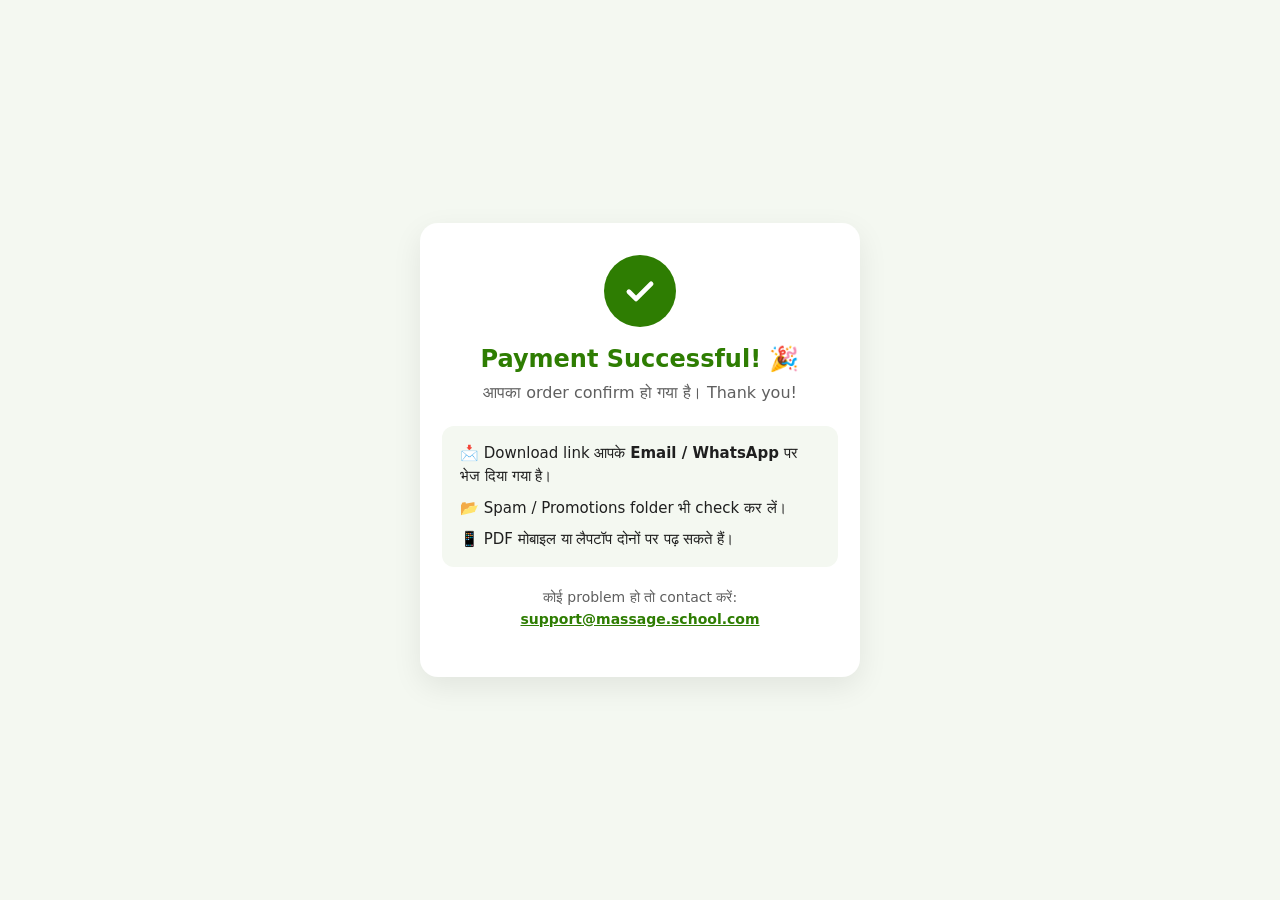
<file: thanks.html>
<!DOCTYPE html>
<html lang="hi">
<head>
	<meta charset="UTF-8">
	<meta name="viewport" content="width=device-width, initial-scale=1.0, viewport-fit=cover">
	<meta name="robots" content="noindex, nofollow">
	<title>Payment Successful</title>

	<!-- Google tag (gtag.js) -->
	<script async src="https://www.googletagmanager.com/gtag/js?id=G-TW4WG2VS2D"></script>
	<script>
	  window.dataLayer = window.dataLayer || [];
	  function gtag(){dataLayer.push(arguments);}
	  gtag('js', new Date());
	  gtag('config', 'G-TW4WG2VS2D');
	</script>

	<script type="text/javascript">
	    (function(c,l,a,r,i,t,y){
	        c[a]=c[a]||function(){(c[a].q=c[a].q||[]).push(arguments)};
	        t=l.createElement(r);t.async=1;t.src="https://www.clarity.ms/tag/"+i;
	        y=l.getElementsByTagName(r)[0];y.parentNode.insertBefore(t,y);
	    })(window, document, "clarity", "script", "z4ettenbzf");
	</script>

	<style>
		:root { --green:#2e7d02; --text:#1f1f1f; --muted:#5f5f5f; --bg:#f4f8f1; --card:#fff; }
		* { box-sizing:border-box; }
		body {
			margin:0; min-height:100vh; display:flex; align-items:center; justify-content:center;
			padding:24px 16px; background:var(--bg); color:var(--text);
			font-family:system-ui,-apple-system,"Segoe UI",Roboto,"Noto Sans Devanagari",sans-serif;
		}
		.card {
			width:100%; max-width:440px; background:var(--card); border-radius:18px;
			padding:32px 22px; text-align:center; box-shadow:0 10px 30px rgba(0,0,0,.08);
		}
		.tick {
			width:72px; height:72px; margin:0 auto 18px; border-radius:50%; background:var(--green);
			display:flex; align-items:center; justify-content:center;
		}
		.tick svg { width:38px; height:38px; }
		h1 { margin:0 0 8px; font-size:24px; color:var(--green); }
		p { margin:0 0 14px; font-size:16px; line-height:1.55; color:var(--muted); }
		.steps { text-align:left; margin:20px 0; padding:16px 18px; background:var(--bg); border-radius:12px; }
		.steps p { margin:0 0 8px; color:var(--text); font-size:15px; }
		.steps p:last-child { margin:0; }
		.support { font-size:14px; margin-top:18px; }
		.support a { color:var(--green); font-weight:600; }
	</style>
</head>
<body>
	<main class="card">
		<div class="tick" aria-hidden="true">
			<svg viewBox="0 0 24 24" fill="none" stroke="#fff" stroke-width="3" stroke-linecap="round" stroke-linejoin="round"><path d="M5 12.5l4.5 4.5L19 7.5"/></svg>
		</div>
		<h1>Payment Successful! 🎉</h1>
		<p>आपका order confirm हो गया है। Thank you!</p>

		<div class="steps">
			<p>📩 Download link आपके <b>Email / WhatsApp</b> पर भेज दिया गया है।</p>
			<p>📂 Spam / Promotions folder भी check कर लें।</p>
			<p>📱 PDF मोबाइल या लैपटॉप दोनों पर पढ़ सकते हैं।</p>
		</div>

		<p class="support">कोई problem हो तो contact करें:<br>
			<!-- NOTE: support email confirm karke yahan aur index.html dono me same rakho -->
			<a href="mailto:support@massage.school.com">support@massage.school.com</a>
		</p>
	</main>

	<script id="ts-sale">
	// TrafficStars "Sale" postback (SOP-prelander-postback.md §4.5): fires once per click_id
	// stored by index.html. Visitors who never came via a TrafficStars click report nothing.
	(function () {
	  var ctx = {};
	  try { ctx = JSON.parse(localStorage.getItem("ts_ctx") || "{}"); } catch (e) {}
	  if (!ctx.click_id) return;
	  var flag = "ts_sale_" + ctx.click_id;
	  try { if (localStorage.getItem(flag)) return; localStorage.setItem(flag, "1"); } catch (e) {}
	  var u = "https://ladies-massage-guide.vercel.app/api/track?goal=sale&cid=" + encodeURIComponent(ctx.click_id);
	  try { fetch(u, { keepalive: true, mode: "no-cors" }); } catch (e) { new Image().src = u; }
	})();
	</script>
</body>
</html>
</file>
<file: indexss_files/post-6.css>
.elementor-kit-6{--e-global-color-primary:#6EC1E4;--e-global-color-secondary:#54595F;--e-global-color-text:#7A7A7A;--e-global-color-accent:#61CE70;--e-global-typography-primary-font-family:"Roboto";--e-global-typography-primary-font-weight:600;--e-global-typography-secondary-font-family:"Roboto Slab";--e-global-typography-secondary-font-weight:400;--e-global-typography-text-font-family:"Roboto";--e-global-typography-text-font-weight:400;--e-global-typography-accent-font-family:"Roboto";--e-global-typography-accent-font-weight:500;}.elementor-kit-6 e-page-transition{background-color:#FFBC7D;}.elementor-section.elementor-section-boxed > .elementor-container{max-width:1140px;}.e-con{--container-max-width:1140px;}.elementor-widget:not(:last-child){margin-block-end:20px;}.elementor-element{--widgets-spacing:20px 20px;--widgets-spacing-row:20px;--widgets-spacing-column:20px;}{}h1.entry-title{display:var(--page-title-display);}.site-header .site-branding{flex-direction:column;align-items:stretch;}.site-header{padding-inline-end:0px;padding-inline-start:0px;}.site-footer .site-branding{flex-direction:column;align-items:stretch;}@media(max-width:1024px){.elementor-section.elementor-section-boxed > .elementor-container{max-width:1024px;}.e-con{--container-max-width:1024px;}}@media(max-width:767px){.elementor-section.elementor-section-boxed > .elementor-container{max-width:767px;}.e-con{--container-max-width:767px;}}
</file>
<file: indexss_files/elementor-pro-used.css>
/* The only Elementor Pro rules this page uses (extracted from frontend(1).min.css, 468 KB) */
.elementor-icon-list-items .elementor-icon-list-item .elementor-icon-list-text{display:inline-block}
.elementor-widget-countdown .elementor-countdown-wrapper{-webkit-box-orient:horizontal;-webkit-box-direction:normal;flex-direction:row}
.elementor-widget-countdown .elementor-countdown-item{padding:20px 0;text-align:center;color:#fff}
.elementor-widget-countdown .elementor-countdown-digits,.elementor-widget-countdown .elementor-countdown-label{line-height:1}
.elementor-widget-countdown .elementor-countdown-digits{font-size:69px}
.elementor-widget-countdown .elementor-countdown-label{font-size:19px}
.elementor-widget-countdown.elementor-countdown--label-block .elementor-countdown-wrapper{display:flex;-webkit-box-pack:center;justify-content:center;margin-right:auto;margin-left:auto}
.elementor-widget-countdown.elementor-countdown--label-block .elementor-countdown-digits,.elementor-widget-countdown.elementor-countdown--label-block .elementor-countdown-label{display:block}
.elementor-widget-countdown.elementor-countdown--label-block .elementor-countdown-item{flex-basis:0;-webkit-box-flex:1;flex-grow:1}
</file>
<file: indexss_files/custom.css>
/* GENERAL */
.owce-carousel-container {
	padding: 0 30px;
}

.owce-carousel-no-nav {
	padding: 0;
}

.owce-carousel {
	position: relative;
	text-align: center;
}

.js-elementor-not-clickable {
	pointer-events: none;
}

.owce-carousel .owl-stage-outer {
	padding-top: 15px;
}

.owce-carousel .item {
	padding: 5px;
	position: relative;
}

.owce-carousel .item img {
	width: 100%;
	margin: 0 auto;
}

.owce-carousel .item,
.owce-carousel .item img {
	-webkit-border-radius: 5px;
	border-radius: 5px;
}

.owce-carousel .owl-content {
	font-style: italic;
	line-height: 1.5;
	margin: 20px 0 15px;
}

.owce-carousel .owl-title {
	margin: 0 0 5px;
	font-size: 1.2rem;
}

.owce-carousel h1.owl-title {
	font-size: 1.45rem;
}

.owce-carousel h2.owl-title {
	font-size: 1.35rem;
}

.owce-carousel .owl-subtitle {
	margin: 0;
	font-size: 0.875rem;
	font-weight: 500;
}

.owce-carousel h4.owl-subtitle {
	font-size: 1.15rem;
}

.owce-carousel h6.owl-subtitle {
	font-size: 1rem;
}

.owce-carousel .owl-link {
	text-decoration: none;
}

.owce-carousel .owl-rating-icon {
	margin: 15px 0;
}

.owce-carousel .owl-rating-icon i {
	color: #ffc107;
	font-size: 14px;
	margin: 0 2px;
}

.owce-carousel .owl-nav .owl-prev,
.owce-carousel .owl-nav .owl-next {
	position: absolute;
	top: 40%;
	z-index: 1;
}

.owce-carousel .owl-nav .owl-prev {
	float: left;
	left: -35px;
}

.owce-carousel .owl-nav .owl-next {
	float: right;
	right: -35px;
}

.owce-carousel button:focus {
	outline: none;
}

.owce-carousel .owl-nav button {
	position: relative;
	margin: 0 !important;
}

.owce-carousel .owl-prev:hover,
.owce-carousel .owl-next:hover {
	background: none !important;
}

.owce-carousel .owl-nav i {
	font-size: 26px;
	color: rgba(0, 0, 0, 0.65);
	padding: 10px;
	-webkit-border-radius: 2px;
	border-radius: 2px;
}

.owce-carousel .owl-nav i:hover {
	opacity: 0.8;
	-ms-filter: "progid:DXImageTransform.Microsoft.Alpha(Opacity=80)";
}

.owce-carousel .owl-dots {
	margin-top: 20px;
}

.owce-carousel .owl-dots button,
.owce-carousel .owl-dots button:not(:hover):not(:active):not(.has-text-color) {
	background-color: transparent;
}

/* LAYOUT - BASIC  */
.owce-carousel-basic .owl-nav .owl-prev,
.owce-carousel-basic .owl-nav .owl-next {
	top: 35%;
}

/* LAYOUT - IMAGE  */
/* ==================== */
.owce-carousel-image .owl-nav {
	/*margin-top: -20px;*/
}

/* LAYOUT - TESTIMONIAL  */
/* ==================== */
.owce-carousel-testimonial .item {
	padding: 30px 15px;
}

.owce-carousel-testimonial .item img {
	width: 100px;
	height: 100px;
	-o-object-fit: cover;
	object-fit: cover;
	margin: 0 auto;
	-webkit-border-radius: 50%;
	border-radius: 50%;
}

.owce-carousel .owl-quote-icon {
	font-size: 36px;
	color: rgba(0, 0, 0, 0.15);
	line-height: 1;
}

.owce-carousel:not(.owce-carousel-testimonial-three) .owl-quote-icon {
	position: absolute;
	top: 60px;
	left: 30px;
}

/*TESTIMONIAL - Style Two*/
.owce-carousel-testimonial-two .owl-thumb {
	margin-top: -85px;
}

.owce-carousel-testimonial-two .owl-stage-outer {
	padding-top: 115px;
}

.owce-carousel-testimonial-two .owl-nav .owl-prev,
.owce-carousel-testimonial-two .owl-nav .owl-next {
	top: 55%;
}

.owce-carousel.owce-carousel-testimonial-two .owl-quote-icon {
	top: 30px;
}

/*TESTIMONIAL - Style Three*/
.owce-carousel-testimonial-three .owl-stage-outer {
	padding-bottom: 115px;
}

.owce-carousel-testimonial-three .owl-testimonial-footer {
	margin-bottom: -130px;
}

.owce-carousel-testimonial-three .owl-content {
	margin-bottom: 30px;
}

.owce-carousel-testimonial-three .owl-title {
	margin-top: 10px;
}

.owce-carousel-testimonial-three.owce-carousel .owl-nav .owl-prev,
.owce-carousel-testimonial-three.owce-carousel .owl-nav .owl-next {
	top: 25.5%;
}

/*TESTIMONIAL - Style Four*/
.owce-carousel-testimonial-four {
	text-align: left;
}

.owce-carousel-testimonial-four .item {
	padding: 30px 25px;
}

.owce-carousel-testimonial-four .owl-testimonial-header {
	display: -webkit-box;
	display: -webkit-flex;
	display: -ms-flexbox;
	display: flex;
	-webkit-box-pack: justify;
	-webkit-justify-content: space-between;
	-ms-flex-pack: justify;
	justify-content: space-between;
	-webkit-box-align: center;
	-webkit-align-items: center;
	-ms-flex-align: center;
	align-items: center;
}

.owce-carousel-testimonial-four .owl-content {
	margin-top: 25px;
	margin-bottom: 0;
}

.owce-carousel-testimonial-four .owl-rating-icon {
	margin: 5px 0;
}

.owce-carousel.owce-carousel-testimonial-four .owl-quote-icon {
	top: 55px;
	left: 155px;
}

.owce-carousel-testimonial-four .owl-nav .owl-prev,
.owce-carousel-testimonial-four .owl-nav .owl-next {
	top: 35%;
}

/* LAYOUT - TEAM  */
/* ==================== */
.owce-carousel-team .item {
	padding-bottom: 15px;
	overflow: hidden;
	position: relative;
}

.owce-carousel-team .owl-thumb {
	margin: -5px -5px 15px;
}

.owce-carousel-team:not(.owce-carousel-team-two) .owl-item img {
	-webkit-border-radius: 5px 5px 0 0;
	border-radius: 5px 5px 0 0;
}

.owce-carousel-team .owl-social-icon {
	margin-top: 15px;
}

.owl-social-icon a {
	display: inline-block;
}

.owl-social-icon i {
	font-size: 14px;
	color: #7a7a7a;
	margin: 5px;
	padding: 5px;
	text-align: center;
	-webkit-border-radius: 5px;
	border-radius: 5px;
}

.owl-social-icon svg {
	width: 30px;
	height: 30px;
}

.owl-social-icon i:hover {
	color: #000;
}

/* TEAM - Style Two */
.owce-carousel-team-two .owl-team-footer {
	display: -webkit-box;
	display: -webkit-flex;
	display: -ms-flexbox;
	display: flex;
	-webkit-box-orient: vertical;
	-webkit-box-direction: normal;
	-webkit-flex-direction: column;
	-ms-flex-direction: column;
	flex-direction: column;
	-webkit-box-align: center;
	-webkit-align-items: center;
	-ms-flex-align: center;
	align-items: center;
	-webkit-box-pack: center;
	-webkit-justify-content: center;
	-ms-flex-pack: center;
	justify-content: center;
	z-index: 1;
}

.owce-carousel-team-two .owl-overlay:after,
.owce-carousel-team-two .owl-team-footer {
	position: absolute;
	visibility: hidden;
	opacity: 0;
	-webkit-transition: all 0.19s;
	transition: all 0.19s;
}

.owce-carousel-team-two .owl-team-footer {
	top: 50%;
	left: 50%;
	transform: translate(-50%, -50%);
}

.owce-carousel-team-two .owl-overlay:after {
	content: '';
	background: rgba(0, 0, 0, 0.8);
	inset: 45%;
}

.owce-carousel-team-two .item:hover .owl-team-footer,
.owce-carousel-team-two .item:hover .owl-overlay:after {
	visibility: visible;
	opacity: 1;
}

.owce-carousel-team-two .item:hover .owl-overlay:after {
	inset: 0;
}

.owce-carousel-team-two .owl-thumb {
	margin-bottom: 0;
	position: relative;
}

.owce-carousel-team-two .item {
	padding-bottom: 0;
}


/*Responsive*/
@media (max-width: 1023px) and (min-width: 768px) {
	.owce-carousel-no-nav-tablet {
		padding: 0;
	}
}

@media (max-width: 767px) {
	.owce-carousel-no-nav-mobile {
		padding: 0;
	}
}
</file>
<file: indexss_files/post-1419.css>
.elementor-1419 .elementor-element.elementor-element-c965ac0:not(.elementor-motion-effects-element-type-background), .elementor-1419 .elementor-element.elementor-element-c965ac0 > .elementor-motion-effects-container > .elementor-motion-effects-layer{background-color:#E8F5E9;}.elementor-1419 .elementor-element.elementor-element-c965ac0{transition:background 0.3s, border 0.3s, border-radius 0.3s, box-shadow 0.3s;}.elementor-1419 .elementor-element.elementor-element-c965ac0 > .elementor-background-overlay{transition:background 0.3s, border-radius 0.3s, opacity 0.3s;}.elementor-widget-heading .elementor-heading-title{font-family:var( --e-global-typography-primary-font-family ), Sans-serif;font-weight:var( --e-global-typography-primary-font-weight );color:var( --e-global-color-primary );}.elementor-1419 .elementor-element.elementor-element-978e40d{text-align:center;}.elementor-1419 .elementor-element.elementor-element-978e40d .elementor-heading-title{font-family:"Work Sans", Sans-serif;font-size:16px;font-weight:600;color:#359403;}.elementor-1419 .elementor-element.elementor-element-a0cfa5b:not(.elementor-motion-effects-element-type-background), .elementor-1419 .elementor-element.elementor-element-a0cfa5b > .elementor-motion-effects-container > .elementor-motion-effects-layer{background-color:#FFFFFF;}.elementor-1419 .elementor-element.elementor-element-a0cfa5b{transition:background 0.3s, border 0.3s, border-radius 0.3s, box-shadow 0.3s;padding:10px 0px 40px 0px;}.elementor-1419 .elementor-element.elementor-element-a0cfa5b > .elementor-background-overlay{transition:background 0.3s, border-radius 0.3s, opacity 0.3s;}.elementor-1419 .elementor-element.elementor-element-efcd829.elementor-column > .elementor-widget-wrap{justify-content:center;}.elementor-1419 .elementor-element.elementor-element-efcd829 > .elementor-widget-wrap > .elementor-widget:not(.elementor-widget__width-auto):not(.elementor-widget__width-initial):not(:last-child):not(.elementor-absolute){margin-block-end:10px;}.elementor-1419 .elementor-element.elementor-element-297eb05{text-align:center;}.elementor-1419 .elementor-element.elementor-element-297eb05 .elementor-heading-title{font-family:"Raleway", Sans-serif;font-size:32px;font-weight:700;text-transform:uppercase;line-height:40px;color:#BD0F44;}.elementor-1419 .elementor-element.elementor-element-027d03b{text-align:center;}.elementor-1419 .elementor-element.elementor-element-027d03b .elementor-heading-title{font-family:"Raleway", Sans-serif;font-size:18px;font-weight:700;line-height:24px;color:#000000;}.elementor-widget-image .widget-image-caption{color:var( --e-global-color-text );font-family:var( --e-global-typography-text-font-family ), Sans-serif;font-weight:var( --e-global-typography-text-font-weight );}.elementor-1419 .elementor-element.elementor-element-ce11e96{width:var( --container-widget-width, 55.9% );max-width:55.9%;--container-widget-width:55.9%;--container-widget-flex-grow:0;}.elementor-1419 .elementor-element.elementor-element-ce11e96.elementor-element{--flex-grow:0;--flex-shrink:0;}.elementor-1419 .elementor-element.elementor-element-ce11e96 img{border-radius:10px 10px 10px 10px;}.elementor-1419 .elementor-element.elementor-element-78f661f > .elementor-widget-container{margin:10px 0px 0px 0px;}.elementor-1419 .elementor-element.elementor-element-78f661f{text-align:center;}.elementor-1419 .elementor-element.elementor-element-78f661f .elementor-heading-title{font-family:"Poppins", Sans-serif;font-size:18px;font-weight:600;line-height:24px;color:#BD0F44;}.elementor-1419 .elementor-element.elementor-element-02a4e42{text-align:center;}.elementor-1419 .elementor-element.elementor-element-02a4e42 .elementor-heading-title{font-family:"Poppins", Sans-serif;font-size:16px;font-weight:500;line-height:22px;color:#232323;}.elementor-widget-icon-list .elementor-icon-list-item:not(:last-child):after{border-color:var( --e-global-color-text );}.elementor-widget-icon-list .elementor-icon-list-icon i{color:var( --e-global-color-primary );}.elementor-widget-icon-list .elementor-icon-list-icon svg{fill:var( --e-global-color-primary );}.elementor-widget-icon-list .elementor-icon-list-item > .elementor-icon-list-text, .elementor-widget-icon-list .elementor-icon-list-item > a{font-family:var( --e-global-typography-text-font-family ), Sans-serif;font-weight:var( --e-global-typography-text-font-weight );}.elementor-widget-icon-list .elementor-icon-list-text{color:var( --e-global-color-secondary );}.elementor-1419 .elementor-element.elementor-element-a039a1d{width:var( --container-widget-width, 32.092% );max-width:32.092%;--container-widget-width:32.092%;--container-widget-flex-grow:0;--e-icon-list-icon-size:18px;--icon-vertical-offset:0px;}.elementor-1419 .elementor-element.elementor-element-a039a1d.elementor-element{--flex-grow:0;--flex-shrink:0;}.elementor-1419 .elementor-element.elementor-element-a039a1d .elementor-icon-list-items:not(.elementor-inline-items) .elementor-icon-list-item:not(:last-child){padding-block-end:calc(2px/2);}.elementor-1419 .elementor-element.elementor-element-a039a1d .elementor-icon-list-items:not(.elementor-inline-items) .elementor-icon-list-item:not(:first-child){margin-block-start:calc(2px/2);}.elementor-1419 .elementor-element.elementor-element-a039a1d .elementor-icon-list-items.elementor-inline-items .elementor-icon-list-item{margin-inline:calc(2px/2);}.elementor-1419 .elementor-element.elementor-element-a039a1d .elementor-icon-list-items.elementor-inline-items{margin-inline:calc(-2px/2);}.elementor-1419 .elementor-element.elementor-element-a039a1d .elementor-icon-list-items.elementor-inline-items .elementor-icon-list-item:after{inset-inline-end:calc(-2px/2);}.elementor-1419 .elementor-element.elementor-element-a039a1d .elementor-icon-list-icon i{color:#BD0F44;transition:color 0.3s;}.elementor-1419 .elementor-element.elementor-element-a039a1d .elementor-icon-list-icon svg{fill:#BD0F44;transition:fill 0.3s;}.elementor-1419 .elementor-element.elementor-element-a039a1d .elementor-icon-list-item > .elementor-icon-list-text, .elementor-1419 .elementor-element.elementor-element-a039a1d .elementor-icon-list-item > a{font-family:"Poppins", Sans-serif;font-size:16px;font-weight:500;line-height:22px;}.elementor-1419 .elementor-element.elementor-element-a039a1d .elementor-icon-list-text{transition:color 0.3s;}.elementor-widget-button .elementor-button{background-color:var( --e-global-color-accent );font-family:var( --e-global-typography-accent-font-family ), Sans-serif;font-weight:var( --e-global-typography-accent-font-weight );}.elementor-1419 .elementor-element.elementor-element-074f732 .elementor-button{background-color:#61CE70;font-family:"Work Sans", Sans-serif;font-size:18px;font-weight:600;text-transform:capitalize;line-height:22px;box-shadow:0px 0px 10px 0px #386F3F;transition-duration:1.6s;border-radius:10px 10px 10px 10px;padding:16px 80px 16px 80px;}.elementor-1419 .elementor-element.elementor-element-074f732 .elementor-button:hover, .elementor-1419 .elementor-element.elementor-element-074f732 .elementor-button:focus{background-color:#000000;}.elementor-1419 .elementor-element.elementor-element-074f732.elementor-element{--flex-grow:0;--flex-shrink:0;}.elementor-1419 .elementor-element.elementor-element-074f732 .elementor-button-content-wrapper{flex-direction:row;}.elementor-1419 .elementor-element.elementor-element-fe1914a{text-align:center;}.elementor-1419 .elementor-element.elementor-element-fe1914a .elementor-heading-title{font-family:"Inter", Sans-serif;font-size:14px;font-weight:600;line-height:22px;color:#232323;}.elementor-1419 .elementor-element.elementor-element-e56ba26:not(.elementor-motion-effects-element-type-background), .elementor-1419 .elementor-element.elementor-element-e56ba26 > .elementor-motion-effects-container > .elementor-motion-effects-layer{background-color:#FFFFFF;}.elementor-1419 .elementor-element.elementor-element-e56ba26{transition:background 0.3s, border 0.3s, border-radius 0.3s, box-shadow 0.3s;padding:40px 0px 40px 0px;}.elementor-1419 .elementor-element.elementor-element-e56ba26 > .elementor-background-overlay{transition:background 0.3s, border-radius 0.3s, opacity 0.3s;}.elementor-1419 .elementor-element.elementor-element-02c262d{text-align:center;}.elementor-1419 .elementor-element.elementor-element-02c262d .elementor-heading-title{font-family:"Poppins", Sans-serif;font-size:38px;font-weight:600;line-height:45px;color:#BD0F44;}.elementor-1419 .elementor-element.elementor-element-50934bb:not(.elementor-motion-effects-element-type-background) > .elementor-widget-wrap, .elementor-1419 .elementor-element.elementor-element-50934bb > .elementor-widget-wrap > .elementor-motion-effects-container > .elementor-motion-effects-layer{background-color:#FFFFFF;}.elementor-1419 .elementor-element.elementor-element-50934bb.elementor-column > .elementor-widget-wrap{justify-content:center;}.elementor-1419 .elementor-element.elementor-element-50934bb > .elementor-element-populated, .elementor-1419 .elementor-element.elementor-element-50934bb > .elementor-element-populated > .elementor-background-overlay, .elementor-1419 .elementor-element.elementor-element-50934bb > .elementor-background-slideshow{border-radius:10px 10px 10px 10px;}.elementor-1419 .elementor-element.elementor-element-50934bb > .elementor-element-populated{box-shadow:0px 0px 10px 0px rgba(0, 0, 0, 0.37);transition:background 0.3s, border 0.3s, border-radius 0.3s, box-shadow 0.3s;margin:5px 5px 5px 5px;--e-column-margin-right:5px;--e-column-margin-left:5px;padding:0px 0px 0px 0px;}.elementor-1419 .elementor-element.elementor-element-50934bb:hover > .elementor-element-populated{border-style:solid;border-width:1px 1px 1px 1px;border-color:#008B32;box-shadow:0px 0px 10px 0px rgba(0, 0, 0, 0.49);}.elementor-1419 .elementor-element.elementor-element-50934bb > .elementor-element-populated > .elementor-background-overlay{transition:background 0.3s, border-radius 0.3s, opacity 0.3s;}.elementor-1419 .elementor-element.elementor-element-b957d40{width:100%;max-width:100%;}.elementor-1419 .elementor-element.elementor-element-b957d40.elementor-element{--flex-grow:0;--flex-shrink:0;}.elementor-1419 .elementor-element.elementor-element-b957d40 img{border-radius:5px 5px 5px 5px;}.elementor-1419 .elementor-element.elementor-element-128615a{text-align:center;}.elementor-1419 .elementor-element.elementor-element-128615a .elementor-heading-title{font-family:"Poppins", Sans-serif;font-size:20px;font-weight:600;line-height:26px;color:#232323;}.elementor-1419 .elementor-element.elementor-element-7fce830 > .elementor-widget-container{margin:0px 0px 10px 0px;}.elementor-1419 .elementor-element.elementor-element-7fce830{text-align:center;}.elementor-1419 .elementor-element.elementor-element-7fce830 .elementor-heading-title{font-family:"Inter", Sans-serif;font-size:16px;font-weight:500;line-height:22px;color:#232323;}.elementor-1419 .elementor-element.elementor-element-84e5e91:not(.elementor-motion-effects-element-type-background) > .elementor-widget-wrap, .elementor-1419 .elementor-element.elementor-element-84e5e91 > .elementor-widget-wrap > .elementor-motion-effects-container > .elementor-motion-effects-layer{background-color:#FFFFFF;}.elementor-1419 .elementor-element.elementor-element-84e5e91.elementor-column > .elementor-widget-wrap{justify-content:center;}.elementor-1419 .elementor-element.elementor-element-84e5e91 > .elementor-element-populated, .elementor-1419 .elementor-element.elementor-element-84e5e91 > .elementor-element-populated > .elementor-background-overlay, .elementor-1419 .elementor-element.elementor-element-84e5e91 > .elementor-background-slideshow{border-radius:10px 10px 10px 10px;}.elementor-1419 .elementor-element.elementor-element-84e5e91 > .elementor-element-populated{box-shadow:0px 0px 10px 0px rgba(0, 0, 0, 0.37);transition:background 0.3s, border 0.3s, border-radius 0.3s, box-shadow 0.3s;margin:5px 5px 5px 5px;--e-column-margin-right:5px;--e-column-margin-left:5px;padding:0px 0px 0px 0px;}.elementor-1419 .elementor-element.elementor-element-84e5e91:hover > .elementor-element-populated{border-style:solid;border-width:1px 1px 1px 1px;border-color:#008B32;box-shadow:0px 0px 10px 0px rgba(0, 0, 0, 0.49);}.elementor-1419 .elementor-element.elementor-element-84e5e91 > .elementor-element-populated > .elementor-background-overlay{transition:background 0.3s, border-radius 0.3s, opacity 0.3s;}.elementor-1419 .elementor-element.elementor-element-15f97b0{width:100%;max-width:100%;}.elementor-1419 .elementor-element.elementor-element-15f97b0.elementor-element{--flex-grow:0;--flex-shrink:0;}.elementor-1419 .elementor-element.elementor-element-15f97b0 img{border-radius:5px 5px 5px 5px;}.elementor-1419 .elementor-element.elementor-element-24bf2ee{text-align:center;}.elementor-1419 .elementor-element.elementor-element-24bf2ee .elementor-heading-title{font-family:"Poppins", Sans-serif;font-size:20px;font-weight:600;line-height:26px;color:#232323;}.elementor-1419 .elementor-element.elementor-element-cc8315a > .elementor-widget-container{margin:0px 0px 10px 0px;}.elementor-1419 .elementor-element.elementor-element-cc8315a{text-align:center;}.elementor-1419 .elementor-element.elementor-element-cc8315a .elementor-heading-title{font-family:"Inter", Sans-serif;font-size:16px;font-weight:500;line-height:22px;color:#232323;}.elementor-1419 .elementor-element.elementor-element-5b19a54:not(.elementor-motion-effects-element-type-background) > .elementor-widget-wrap, .elementor-1419 .elementor-element.elementor-element-5b19a54 > .elementor-widget-wrap > .elementor-motion-effects-container > .elementor-motion-effects-layer{background-color:#FFFFFF;}.elementor-1419 .elementor-element.elementor-element-5b19a54.elementor-column > .elementor-widget-wrap{justify-content:center;}.elementor-1419 .elementor-element.elementor-element-5b19a54 > .elementor-element-populated, .elementor-1419 .elementor-element.elementor-element-5b19a54 > .elementor-element-populated > .elementor-background-overlay, .elementor-1419 .elementor-element.elementor-element-5b19a54 > .elementor-background-slideshow{border-radius:10px 10px 10px 10px;}.elementor-1419 .elementor-element.elementor-element-5b19a54 > .elementor-element-populated{box-shadow:0px 0px 10px 0px rgba(0, 0, 0, 0.37);transition:background 0.3s, border 0.3s, border-radius 0.3s, box-shadow 0.3s;margin:5px 5px 5px 5px;--e-column-margin-right:5px;--e-column-margin-left:5px;padding:0px 0px 0px 0px;}.elementor-1419 .elementor-element.elementor-element-5b19a54:hover > .elementor-element-populated{border-style:solid;border-width:1px 1px 1px 1px;border-color:#008B32;box-shadow:0px 0px 10px 0px rgba(0, 0, 0, 0.49);}.elementor-1419 .elementor-element.elementor-element-5b19a54 > .elementor-element-populated > .elementor-background-overlay{transition:background 0.3s, border-radius 0.3s, opacity 0.3s;}.elementor-1419 .elementor-element.elementor-element-e615c65{width:100%;max-width:100%;}.elementor-1419 .elementor-element.elementor-element-e615c65.elementor-element{--flex-grow:0;--flex-shrink:0;}.elementor-1419 .elementor-element.elementor-element-e615c65 img{border-radius:5px 5px 5px 5px;}.elementor-1419 .elementor-element.elementor-element-6f61f0a{text-align:center;}.elementor-1419 .elementor-element.elementor-element-6f61f0a .elementor-heading-title{font-family:"Poppins", Sans-serif;font-size:20px;font-weight:600;line-height:26px;color:#232323;}.elementor-1419 .elementor-element.elementor-element-c6f11f1 > .elementor-widget-container{margin:0px 0px 10px 0px;}.elementor-1419 .elementor-element.elementor-element-c6f11f1{text-align:center;}.elementor-1419 .elementor-element.elementor-element-c6f11f1 .elementor-heading-title{font-family:"Inter", Sans-serif;font-size:16px;font-weight:500;line-height:22px;color:#232323;}.elementor-1419 .elementor-element.elementor-element-75e6112:not(.elementor-motion-effects-element-type-background) > .elementor-widget-wrap, .elementor-1419 .elementor-element.elementor-element-75e6112 > .elementor-widget-wrap > .elementor-motion-effects-container > .elementor-motion-effects-layer{background-color:#FFFFFF;}.elementor-1419 .elementor-element.elementor-element-75e6112.elementor-column > .elementor-widget-wrap{justify-content:center;}.elementor-1419 .elementor-element.elementor-element-75e6112 > .elementor-element-populated, .elementor-1419 .elementor-element.elementor-element-75e6112 > .elementor-element-populated > .elementor-background-overlay, .elementor-1419 .elementor-element.elementor-element-75e6112 > .elementor-background-slideshow{border-radius:10px 10px 10px 10px;}.elementor-1419 .elementor-element.elementor-element-75e6112 > .elementor-element-populated{box-shadow:0px 0px 10px 0px rgba(0, 0, 0, 0.37);transition:background 0.3s, border 0.3s, border-radius 0.3s, box-shadow 0.3s;margin:5px 5px 5px 5px;--e-column-margin-right:5px;--e-column-margin-left:5px;padding:0px 0px 0px 0px;}.elementor-1419 .elementor-element.elementor-element-75e6112:hover > .elementor-element-populated{border-style:solid;border-width:1px 1px 1px 1px;border-color:#008B32;box-shadow:0px 0px 10px 0px rgba(0, 0, 0, 0.49);}.elementor-1419 .elementor-element.elementor-element-75e6112 > .elementor-element-populated > .elementor-background-overlay{transition:background 0.3s, border-radius 0.3s, opacity 0.3s;}.elementor-1419 .elementor-element.elementor-element-1eaf293{width:100%;max-width:100%;}.elementor-1419 .elementor-element.elementor-element-1eaf293.elementor-element{--flex-grow:0;--flex-shrink:0;}.elementor-1419 .elementor-element.elementor-element-1eaf293 img{border-radius:5px 5px 5px 5px;}.elementor-1419 .elementor-element.elementor-element-3325128{text-align:center;}.elementor-1419 .elementor-element.elementor-element-3325128 .elementor-heading-title{font-family:"Poppins", Sans-serif;font-size:20px;font-weight:600;line-height:26px;color:#232323;}.elementor-1419 .elementor-element.elementor-element-cb78d1f > .elementor-widget-container{margin:0px 0px 10px 0px;}.elementor-1419 .elementor-element.elementor-element-cb78d1f{text-align:center;}.elementor-1419 .elementor-element.elementor-element-cb78d1f .elementor-heading-title{font-family:"Inter", Sans-serif;font-size:16px;font-weight:500;line-height:22px;color:#232323;}.elementor-1419 .elementor-element.elementor-element-47f1f21:not(.elementor-motion-effects-element-type-background), .elementor-1419 .elementor-element.elementor-element-47f1f21 > .elementor-motion-effects-container > .elementor-motion-effects-layer{background-color:#FFFFFF;}.elementor-1419 .elementor-element.elementor-element-47f1f21{transition:background 0.3s, border 0.3s, border-radius 0.3s, box-shadow 0.3s;padding:40px 0px 40px 0px;}.elementor-1419 .elementor-element.elementor-element-47f1f21 > .elementor-background-overlay{transition:background 0.3s, border-radius 0.3s, opacity 0.3s;}.elementor-1419 .elementor-element.elementor-element-e9dc59c.elementor-column > .elementor-widget-wrap{justify-content:center;}.elementor-1419 .elementor-element.elementor-element-5c12f09{text-align:center;}.elementor-1419 .elementor-element.elementor-element-5c12f09 .elementor-heading-title{font-family:"Poppins", Sans-serif;font-size:38px;font-weight:600;line-height:45px;color:#BD0F44;}.elementor-1419 .elementor-element.elementor-element-1c12107{width:var( --container-widget-width, 59.617% );max-width:59.617%;--container-widget-width:59.617%;--container-widget-flex-grow:0;}.elementor-1419 .elementor-element.elementor-element-1c12107.elementor-element{--flex-grow:0;--flex-shrink:0;}.elementor-1419 .elementor-element.elementor-element-1c12107 img{border-radius:20px 20px 20px 20px;}.elementor-1419 .elementor-element.elementor-element-a92f4f1 > .elementor-widget-container{margin:20px 0px 0px 0px;}.elementor-1419 .elementor-element.elementor-element-a92f4f1{text-align:center;}.elementor-1419 .elementor-element.elementor-element-a92f4f1 .elementor-heading-title{font-family:"Inter", Sans-serif;font-size:16px;font-weight:700;line-height:22px;color:#232323;}.elementor-1419 .elementor-element.elementor-element-5222e5b:not(.elementor-motion-effects-element-type-background), .elementor-1419 .elementor-element.elementor-element-5222e5b > .elementor-motion-effects-container > .elementor-motion-effects-layer{background-color:#FFFFFF;}.elementor-1419 .elementor-element.elementor-element-5222e5b{transition:background 0.3s, border 0.3s, border-radius 0.3s, box-shadow 0.3s;padding:0px 0px 40px 0px;}.elementor-1419 .elementor-element.elementor-element-5222e5b > .elementor-background-overlay{transition:background 0.3s, border-radius 0.3s, opacity 0.3s;}.elementor-1419 .elementor-element.elementor-element-25b3b2f{text-align:center;}.elementor-1419 .elementor-element.elementor-element-25b3b2f .elementor-heading-title{font-family:"Poppins", Sans-serif;font-size:32px;font-weight:600;line-height:45px;color:#BD0F44;}.elementor-1419 .elementor-element.elementor-element-cd5e70b{--display:flex;--flex-direction:row;--container-widget-width:initial;--container-widget-height:100%;--container-widget-flex-grow:1;--container-widget-align-self:stretch;--flex-wrap-mobile:wrap;}.elementor-1419 .elementor-element.elementor-element-b4f98a3{--display:flex;}.elementor-1419 .elementor-element.elementor-element-ab7c105 > .elementor-widget-container{margin:3px 0px 0px 0px;}.elementor-1419 .elementor-element.elementor-element-ab7c105 .elementor-heading-title{font-family:"Roboto", Sans-serif;font-size:20px;font-weight:600;color:#BD0F44;}.elementor-1419 .elementor-element.elementor-element-e0c630b{text-align:start;}.elementor-1419 .elementor-element.elementor-element-e0c630b .elementor-heading-title{font-family:"Inter", Sans-serif;font-size:16px;font-weight:500;line-height:22px;color:#232323;}.elementor-1419 .elementor-element.elementor-element-3c899c2{text-align:start;}.elementor-1419 .elementor-element.elementor-element-3c899c2 .elementor-heading-title{font-family:"Inter", Sans-serif;font-size:16px;font-weight:500;line-height:22px;color:#232323;}.elementor-1419 .elementor-element.elementor-element-4417622{--display:flex;}.elementor-1419 .elementor-element.elementor-element-1028e82 > .elementor-widget-container{margin:3px 0px 0px 0px;}.elementor-1419 .elementor-element.elementor-element-1028e82 .elementor-heading-title{font-family:"Roboto", Sans-serif;font-size:20px;font-weight:600;color:#BD0F44;}.elementor-1419 .elementor-element.elementor-element-dcb04a2{text-align:start;}.elementor-1419 .elementor-element.elementor-element-dcb04a2 .elementor-heading-title{font-family:"Inter", Sans-serif;font-size:16px;font-weight:500;line-height:22px;color:#232323;}.elementor-1419 .elementor-element.elementor-element-bef8082{text-align:start;}.elementor-1419 .elementor-element.elementor-element-bef8082 .elementor-heading-title{font-family:"Inter", Sans-serif;font-size:16px;font-weight:500;line-height:22px;color:#232323;}.elementor-1419 .elementor-element.elementor-element-7a1d6d6{--display:flex;}.elementor-1419 .elementor-element.elementor-element-108c6ca > .elementor-widget-container{margin:3px 0px 0px 0px;}.elementor-1419 .elementor-element.elementor-element-108c6ca .elementor-heading-title{font-family:"Roboto", Sans-serif;font-size:20px;font-weight:600;color:#BD0F44;}.elementor-1419 .elementor-element.elementor-element-545d3c7{text-align:start;}.elementor-1419 .elementor-element.elementor-element-545d3c7 .elementor-heading-title{font-family:"Inter", Sans-serif;font-size:16px;font-weight:500;line-height:22px;color:#232323;}.elementor-1419 .elementor-element.elementor-element-1c283c3{text-align:start;}.elementor-1419 .elementor-element.elementor-element-1c283c3 .elementor-heading-title{font-family:"Inter", Sans-serif;font-size:16px;font-weight:500;line-height:22px;color:#232323;}.elementor-1419 .elementor-element.elementor-element-ba291a2{--display:flex;}.elementor-1419 .elementor-element.elementor-element-c4d89c8 > .elementor-widget-container{margin:3px 0px 0px 0px;}.elementor-1419 .elementor-element.elementor-element-c4d89c8 .elementor-heading-title{font-family:"Roboto", Sans-serif;font-size:20px;font-weight:600;color:#BD0F44;}.elementor-1419 .elementor-element.elementor-element-c29cd16{text-align:start;}.elementor-1419 .elementor-element.elementor-element-c29cd16 .elementor-heading-title{font-family:"Inter", Sans-serif;font-size:16px;font-weight:500;line-height:22px;color:#232323;}.elementor-1419 .elementor-element.elementor-element-b00613e{text-align:start;}.elementor-1419 .elementor-element.elementor-element-b00613e .elementor-heading-title{font-family:"Inter", Sans-serif;font-size:16px;font-weight:500;line-height:22px;color:#232323;}.elementor-1419 .elementor-element.elementor-element-8ac4e8a:not(.elementor-motion-effects-element-type-background), .elementor-1419 .elementor-element.elementor-element-8ac4e8a > .elementor-motion-effects-container > .elementor-motion-effects-layer{background-color:#FFFFFF;}.elementor-1419 .elementor-element.elementor-element-8ac4e8a{transition:background 0.3s, border 0.3s, border-radius 0.3s, box-shadow 0.3s;padding:40px 0px 40px 0px;}.elementor-1419 .elementor-element.elementor-element-8ac4e8a > .elementor-background-overlay{transition:background 0.3s, border-radius 0.3s, opacity 0.3s;}.elementor-1419 .elementor-element.elementor-element-879ec2d.elementor-column > .elementor-widget-wrap{justify-content:center;}.elementor-1419 .elementor-element.elementor-element-3bb3738{text-align:center;}.elementor-1419 .elementor-element.elementor-element-3bb3738 .elementor-heading-title{font-family:"Poppins", Sans-serif;font-size:38px;font-weight:600;line-height:45px;color:#BD0F44;}.elementor-1419 .elementor-element.elementor-element-5950f1a:not(.elementor-motion-effects-element-type-background) > .elementor-widget-wrap, .elementor-1419 .elementor-element.elementor-element-5950f1a > .elementor-widget-wrap > .elementor-motion-effects-container > .elementor-motion-effects-layer{background-color:#FFFFFF;}.elementor-1419 .elementor-element.elementor-element-5950f1a > .elementor-element-populated, .elementor-1419 .elementor-element.elementor-element-5950f1a > .elementor-element-populated > .elementor-background-overlay, .elementor-1419 .elementor-element.elementor-element-5950f1a > .elementor-background-slideshow{border-radius:10px 10px 10px 10px;}.elementor-1419 .elementor-element.elementor-element-5950f1a > .elementor-element-populated{box-shadow:0px 0px 10px 0px rgba(0, 0, 0, 0.37);transition:background 0.3s, border 0.3s, border-radius 0.3s, box-shadow 0.3s;margin:10px 10px 10px 10px;--e-column-margin-right:10px;--e-column-margin-left:10px;padding:0px 0px 0px 0px;}.elementor-1419 .elementor-element.elementor-element-5950f1a:hover > .elementor-element-populated{border-style:solid;border-width:1px 1px 1px 1px;border-color:#008B32;box-shadow:0px 0px 10px 0px rgba(0, 0, 0, 0.49);}.elementor-1419 .elementor-element.elementor-element-5950f1a > .elementor-element-populated > .elementor-background-overlay{transition:background 0.3s, border-radius 0.3s, opacity 0.3s;}.elementor-1419 .elementor-element.elementor-element-92aceff img{border-radius:10px 10px 10px 10px;}.elementor-1419 .elementor-element.elementor-element-72c38b3{text-align:center;}.elementor-1419 .elementor-element.elementor-element-72c38b3 .elementor-heading-title{font-family:"Poppins", Sans-serif;font-size:20px;font-weight:600;line-height:26px;color:#232323;}.elementor-1419 .elementor-element.elementor-element-157ccea > .elementor-widget-container{margin:0px 0px 10px 0px;}.elementor-1419 .elementor-element.elementor-element-157ccea{text-align:center;}.elementor-1419 .elementor-element.elementor-element-157ccea .elementor-heading-title{font-family:"Inter", Sans-serif;font-size:16px;font-weight:500;line-height:22px;color:#232323;}.elementor-1419 .elementor-element.elementor-element-5b2408d:not(.elementor-motion-effects-element-type-background) > .elementor-widget-wrap, .elementor-1419 .elementor-element.elementor-element-5b2408d > .elementor-widget-wrap > .elementor-motion-effects-container > .elementor-motion-effects-layer{background-color:#FFFFFF;}.elementor-1419 .elementor-element.elementor-element-5b2408d > .elementor-element-populated, .elementor-1419 .elementor-element.elementor-element-5b2408d > .elementor-element-populated > .elementor-background-overlay, .elementor-1419 .elementor-element.elementor-element-5b2408d > .elementor-background-slideshow{border-radius:10px 10px 10px 10px;}.elementor-1419 .elementor-element.elementor-element-5b2408d > .elementor-element-populated{box-shadow:0px 0px 10px 0px rgba(0, 0, 0, 0.37);transition:background 0.3s, border 0.3s, border-radius 0.3s, box-shadow 0.3s;margin:10px 10px 10px 10px;--e-column-margin-right:10px;--e-column-margin-left:10px;padding:0px 0px 0px 0px;}.elementor-1419 .elementor-element.elementor-element-5b2408d:hover > .elementor-element-populated{border-style:solid;border-width:1px 1px 1px 1px;border-color:#008B32;box-shadow:0px 0px 10px 0px rgba(0, 0, 0, 0.49);}.elementor-1419 .elementor-element.elementor-element-5b2408d > .elementor-element-populated > .elementor-background-overlay{transition:background 0.3s, border-radius 0.3s, opacity 0.3s;}.elementor-1419 .elementor-element.elementor-element-24d0f0e img{border-radius:10px 10px 10px 10px;}.elementor-1419 .elementor-element.elementor-element-46d31aa{text-align:center;}.elementor-1419 .elementor-element.elementor-element-46d31aa .elementor-heading-title{font-family:"Poppins", Sans-serif;font-size:20px;font-weight:600;line-height:26px;color:#232323;}.elementor-1419 .elementor-element.elementor-element-13aea27 > .elementor-widget-container{margin:0px 0px 10px 0px;}.elementor-1419 .elementor-element.elementor-element-13aea27{text-align:center;}.elementor-1419 .elementor-element.elementor-element-13aea27 .elementor-heading-title{font-family:"Inter", Sans-serif;font-size:16px;font-weight:500;line-height:22px;color:#232323;}.elementor-1419 .elementor-element.elementor-element-c78426d:not(.elementor-motion-effects-element-type-background) > .elementor-widget-wrap, .elementor-1419 .elementor-element.elementor-element-c78426d > .elementor-widget-wrap > .elementor-motion-effects-container > .elementor-motion-effects-layer{background-color:#FFFFFF;}.elementor-1419 .elementor-element.elementor-element-c78426d > .elementor-element-populated, .elementor-1419 .elementor-element.elementor-element-c78426d > .elementor-element-populated > .elementor-background-overlay, .elementor-1419 .elementor-element.elementor-element-c78426d > .elementor-background-slideshow{border-radius:10px 10px 10px 10px;}.elementor-1419 .elementor-element.elementor-element-c78426d > .elementor-element-populated{box-shadow:0px 0px 10px 0px rgba(0, 0, 0, 0.37);transition:background 0.3s, border 0.3s, border-radius 0.3s, box-shadow 0.3s;margin:10px 10px 10px 10px;--e-column-margin-right:10px;--e-column-margin-left:10px;padding:0px 0px 0px 0px;}.elementor-1419 .elementor-element.elementor-element-c78426d:hover > .elementor-element-populated{border-style:solid;border-width:1px 1px 1px 1px;border-color:#008B32;box-shadow:0px 0px 10px 0px rgba(0, 0, 0, 0.49);}.elementor-1419 .elementor-element.elementor-element-c78426d > .elementor-element-populated > .elementor-background-overlay{transition:background 0.3s, border-radius 0.3s, opacity 0.3s;}.elementor-1419 .elementor-element.elementor-element-adc3cdd img{border-radius:10px 10px 10px 10px;}.elementor-1419 .elementor-element.elementor-element-ceb22ff{text-align:center;}.elementor-1419 .elementor-element.elementor-element-ceb22ff .elementor-heading-title{font-family:"Poppins", Sans-serif;font-size:20px;font-weight:600;line-height:26px;color:#232323;}.elementor-1419 .elementor-element.elementor-element-5e61997 > .elementor-widget-container{margin:0px 0px 10px 0px;}.elementor-1419 .elementor-element.elementor-element-5e61997{text-align:center;}.elementor-1419 .elementor-element.elementor-element-5e61997 .elementor-heading-title{font-family:"Inter", Sans-serif;font-size:16px;font-weight:500;line-height:22px;color:#232323;}.elementor-1419 .elementor-element.elementor-element-e14933e:not(.elementor-motion-effects-element-type-background) > .elementor-widget-wrap, .elementor-1419 .elementor-element.elementor-element-e14933e > .elementor-widget-wrap > .elementor-motion-effects-container > .elementor-motion-effects-layer{background-color:#FFFFFF;}.elementor-1419 .elementor-element.elementor-element-e14933e > .elementor-element-populated, .elementor-1419 .elementor-element.elementor-element-e14933e > .elementor-element-populated > .elementor-background-overlay, .elementor-1419 .elementor-element.elementor-element-e14933e > .elementor-background-slideshow{border-radius:10px 10px 10px 10px;}.elementor-1419 .elementor-element.elementor-element-e14933e > .elementor-element-populated{box-shadow:0px 0px 10px 0px rgba(0, 0, 0, 0.37);transition:background 0.3s, border 0.3s, border-radius 0.3s, box-shadow 0.3s;margin:10px 10px 10px 10px;--e-column-margin-right:10px;--e-column-margin-left:10px;padding:0px 0px 0px 0px;}.elementor-1419 .elementor-element.elementor-element-e14933e:hover > .elementor-element-populated{border-style:solid;border-width:1px 1px 1px 1px;border-color:#008B32;box-shadow:0px 0px 10px 0px rgba(0, 0, 0, 0.49);}.elementor-1419 .elementor-element.elementor-element-e14933e > .elementor-element-populated > .elementor-background-overlay{transition:background 0.3s, border-radius 0.3s, opacity 0.3s;}.elementor-1419 .elementor-element.elementor-element-8a0e10f img{border-radius:10px 10px 10px 10px;}.elementor-1419 .elementor-element.elementor-element-26ca86f{text-align:center;}.elementor-1419 .elementor-element.elementor-element-26ca86f .elementor-heading-title{font-family:"Poppins", Sans-serif;font-size:20px;font-weight:600;line-height:26px;color:#232323;}.elementor-1419 .elementor-element.elementor-element-7a6af94 > .elementor-widget-container{margin:0px 0px 10px 0px;}.elementor-1419 .elementor-element.elementor-element-7a6af94{text-align:center;}.elementor-1419 .elementor-element.elementor-element-7a6af94 .elementor-heading-title{font-family:"Inter", Sans-serif;font-size:16px;font-weight:500;line-height:22px;color:#232323;}.elementor-1419 .elementor-element.elementor-element-d7906fb > .elementor-widget-container{margin:20px 0px 0px 0px;}.elementor-1419 .elementor-element.elementor-element-d7906fb{text-align:center;}.elementor-1419 .elementor-element.elementor-element-d7906fb .elementor-heading-title{font-family:"Inter", Sans-serif;font-size:34px;font-weight:600;line-height:22px;color:#E00173;}.elementor-1419 .elementor-element.elementor-element-f21f82f .elementor-button{background-color:#61CE70;font-family:"Work Sans", Sans-serif;font-size:18px;font-weight:600;text-transform:capitalize;box-shadow:0px 0px 10px 0px #386F3F;transition-duration:1.6s;border-radius:10px 10px 10px 10px;padding:20px 40px 20px 40px;}.elementor-1419 .elementor-element.elementor-element-f21f82f .elementor-button:hover, .elementor-1419 .elementor-element.elementor-element-f21f82f .elementor-button:focus{background-color:#000000;}.elementor-1419 .elementor-element.elementor-element-f21f82f > .elementor-widget-container{margin:20px 0px 0px 0px;}.elementor-1419 .elementor-element.elementor-element-f21f82f.elementor-element{--flex-grow:0;--flex-shrink:0;}.elementor-1419 .elementor-element.elementor-element-f21f82f .elementor-button-content-wrapper{flex-direction:row;}.elementor-1419 .elementor-element.elementor-element-1ed9207{--display:flex;--flex-direction:column;--container-widget-width:100%;--container-widget-height:initial;--container-widget-flex-grow:0;--container-widget-align-self:initial;--flex-wrap-mobile:wrap;--padding-top:40px;--padding-bottom:40px;--padding-left:0px;--padding-right:0px;}.elementor-1419 .elementor-element.elementor-element-39d6d43{text-align:center;}.elementor-1419 .elementor-element.elementor-element-39d6d43 .elementor-heading-title{font-family:"Poppins", Sans-serif;font-size:38px;font-weight:600;line-height:45px;color:#BD0F44;}.elementor-1419 .elementor-element.elementor-element-5d5c4f0 > .elementor-widget-container{margin:15px 0px 0px 0px;}.elementor-1419 .elementor-element.elementor-element-5d5c4f0{text-align:center;}.elementor-1419 .elementor-element.elementor-element-5d5c4f0 .elementor-heading-title{font-family:"Poppins", Sans-serif;font-size:28px;font-weight:600;line-height:34px;color:#232323;}.elementor-1419 .elementor-element.elementor-element-211c464 .item{border-style:solid;border-width:1px 1px 1px 1px;border-color:#C12F74;border-radius:20px 20px 20px 20px;}.elementor-1419 .elementor-element.elementor-element-3ed5838 > .elementor-widget-container{margin:20px 0px 0px 0px;}.elementor-1419 .elementor-element.elementor-element-3ed5838{text-align:center;}.elementor-1419 .elementor-element.elementor-element-3ed5838 .elementor-heading-title{font-family:"Inter", Sans-serif;font-size:16px;font-weight:700;line-height:22px;color:#232323;}.elementor-1419 .elementor-element.elementor-element-bce0f0c{--display:flex;--flex-direction:column;--container-widget-width:100%;--container-widget-height:initial;--container-widget-flex-grow:0;--container-widget-align-self:initial;--flex-wrap-mobile:wrap;--padding-top:40px;--padding-bottom:40px;--padding-left:0px;--padding-right:0px;}.elementor-1419 .elementor-element.elementor-element-bce0f0c:not(.elementor-motion-effects-element-type-background), .elementor-1419 .elementor-element.elementor-element-bce0f0c > .elementor-motion-effects-container > .elementor-motion-effects-layer{background-color:#FFFFFF;}.elementor-1419 .elementor-element.elementor-element-1c962c9{text-align:center;}.elementor-1419 .elementor-element.elementor-element-1c962c9 .elementor-heading-title{font-family:"Poppins", Sans-serif;font-size:38px;font-weight:600;line-height:45px;color:#BD0F44;}.elementor-1419 .elementor-element.elementor-element-912e03e{width:var( --container-widget-width, 40% );max-width:40%;--container-widget-width:40%;--container-widget-flex-grow:0;}.elementor-1419 .elementor-element.elementor-element-912e03e > .elementor-widget-container{margin:40px 0px 0px 0px;}.elementor-1419 .elementor-element.elementor-element-912e03e.elementor-element{--align-self:center;}.elementor-1419 .elementor-element.elementor-element-0c8f960{text-align:center;}.elementor-1419 .elementor-element.elementor-element-0c8f960 .elementor-heading-title{font-family:"Poppins", Sans-serif;font-size:28px;font-weight:600;line-height:34px;color:#232323;}.elementor-1419 .elementor-element.elementor-element-5f69aff{--display:flex;--flex-direction:row;--container-widget-width:initial;--container-widget-height:100%;--container-widget-flex-grow:1;--container-widget-align-self:stretch;--flex-wrap-mobile:wrap;}.elementor-1419 .elementor-element.elementor-element-cb12432{--display:flex;border-style:solid;--border-style:solid;border-width:1px 1px 1px 1px;--border-top-width:1px;--border-right-width:1px;--border-bottom-width:1px;--border-left-width:1px;--border-radius:12px 12px 12px 12px;}.elementor-1419 .elementor-element.elementor-element-758de04{text-align:center;}.elementor-1419 .elementor-element.elementor-element-758de04 .elementor-heading-title{font-family:"Poppins", Sans-serif;font-size:20px;font-weight:600;line-height:26px;color:#232323;}.elementor-1419 .elementor-element.elementor-element-5623eed{text-align:center;}.elementor-1419 .elementor-element.elementor-element-5623eed .elementor-heading-title{font-family:"Poppins", Sans-serif;font-size:28px;font-weight:600;line-height:34px;color:#232323;}.elementor-1419 .elementor-element.elementor-element-6c55484{width:var( --container-widget-width, 60% );max-width:60%;--container-widget-width:60%;--container-widget-flex-grow:0;--e-icon-list-icon-size:20px;--e-icon-list-icon-align:center;--e-icon-list-icon-margin:0 calc(var(--e-icon-list-icon-size, 1em) * 0.125);--icon-vertical-align:flex-start;--icon-vertical-offset:0px;}.elementor-1419 .elementor-element.elementor-element-6c55484.elementor-element{--align-self:center;--flex-grow:0;--flex-shrink:0;}.elementor-1419 .elementor-element.elementor-element-6c55484 .elementor-icon-list-items:not(.elementor-inline-items) .elementor-icon-list-item:not(:last-child){padding-block-end:calc(10px/2);}.elementor-1419 .elementor-element.elementor-element-6c55484 .elementor-icon-list-items:not(.elementor-inline-items) .elementor-icon-list-item:not(:first-child){margin-block-start:calc(10px/2);}.elementor-1419 .elementor-element.elementor-element-6c55484 .elementor-icon-list-items.elementor-inline-items .elementor-icon-list-item{margin-inline:calc(10px/2);}.elementor-1419 .elementor-element.elementor-element-6c55484 .elementor-icon-list-items.elementor-inline-items{margin-inline:calc(-10px/2);}.elementor-1419 .elementor-element.elementor-element-6c55484 .elementor-icon-list-items.elementor-inline-items .elementor-icon-list-item:after{inset-inline-end:calc(-10px/2);}.elementor-1419 .elementor-element.elementor-element-6c55484 .elementor-icon-list-icon i{color:#BD0F44;transition:color 0.3s;}.elementor-1419 .elementor-element.elementor-element-6c55484 .elementor-icon-list-icon svg{fill:#BD0F44;transition:fill 0.3s;}.elementor-1419 .elementor-element.elementor-element-6c55484 .elementor-icon-list-item > .elementor-icon-list-text, .elementor-1419 .elementor-element.elementor-element-6c55484 .elementor-icon-list-item > a{font-family:"Poppins", Sans-serif;font-weight:500;}.elementor-1419 .elementor-element.elementor-element-6c55484 .elementor-icon-list-text{transition:color 0.3s;}.elementor-1419 .elementor-element.elementor-element-9b0fa53{--display:flex;border-style:solid;--border-style:solid;border-width:1px 1px 1px 1px;--border-top-width:1px;--border-right-width:1px;--border-bottom-width:1px;--border-left-width:1px;--border-radius:12px 12px 12px 12px;}.elementor-1419 .elementor-element.elementor-element-de8938f{text-align:center;}.elementor-1419 .elementor-element.elementor-element-de8938f .elementor-heading-title{font-family:"Poppins", Sans-serif;font-size:20px;font-weight:600;line-height:26px;color:#232323;}.elementor-1419 .elementor-element.elementor-element-693c85b{text-align:center;}.elementor-1419 .elementor-element.elementor-element-693c85b .elementor-heading-title{font-family:"Poppins", Sans-serif;font-size:28px;font-weight:600;line-height:34px;color:#232323;}.elementor-1419 .elementor-element.elementor-element-6c3a0f2{width:var( --container-widget-width, 60% );max-width:60%;--container-widget-width:60%;--container-widget-flex-grow:0;--e-icon-list-icon-size:20px;--e-icon-list-icon-align:center;--e-icon-list-icon-margin:0 calc(var(--e-icon-list-icon-size, 1em) * 0.125);--icon-vertical-align:flex-start;--icon-vertical-offset:0px;}.elementor-1419 .elementor-element.elementor-element-6c3a0f2.elementor-element{--align-self:center;--flex-grow:0;--flex-shrink:0;}.elementor-1419 .elementor-element.elementor-element-6c3a0f2 .elementor-icon-list-items:not(.elementor-inline-items) .elementor-icon-list-item:not(:last-child){padding-block-end:calc(10px/2);}.elementor-1419 .elementor-element.elementor-element-6c3a0f2 .elementor-icon-list-items:not(.elementor-inline-items) .elementor-icon-list-item:not(:first-child){margin-block-start:calc(10px/2);}.elementor-1419 .elementor-element.elementor-element-6c3a0f2 .elementor-icon-list-items.elementor-inline-items .elementor-icon-list-item{margin-inline:calc(10px/2);}.elementor-1419 .elementor-element.elementor-element-6c3a0f2 .elementor-icon-list-items.elementor-inline-items{margin-inline:calc(-10px/2);}.elementor-1419 .elementor-element.elementor-element-6c3a0f2 .elementor-icon-list-items.elementor-inline-items .elementor-icon-list-item:after{inset-inline-end:calc(-10px/2);}.elementor-1419 .elementor-element.elementor-element-6c3a0f2 .elementor-icon-list-icon i{color:#BD0F44;transition:color 0.3s;}.elementor-1419 .elementor-element.elementor-element-6c3a0f2 .elementor-icon-list-icon svg{fill:#BD0F44;transition:fill 0.3s;}.elementor-1419 .elementor-element.elementor-element-6c3a0f2 .elementor-icon-list-item > .elementor-icon-list-text, .elementor-1419 .elementor-element.elementor-element-6c3a0f2 .elementor-icon-list-item > a{font-family:"Poppins", Sans-serif;font-weight:500;}.elementor-1419 .elementor-element.elementor-element-6c3a0f2 .elementor-icon-list-text{transition:color 0.3s;}.elementor-1419 .elementor-element.elementor-element-9f2497a{--display:flex;--flex-direction:column;--container-widget-width:100%;--container-widget-height:initial;--container-widget-flex-grow:0;--container-widget-align-self:initial;--flex-wrap-mobile:wrap;--justify-content:center;}.elementor-1419 .elementor-element.elementor-element-56ca6ab{--display:flex;--flex-direction:row;--container-widget-width:initial;--container-widget-height:100%;--container-widget-flex-grow:1;--container-widget-align-self:stretch;--flex-wrap-mobile:wrap;}.elementor-1419 .elementor-element.elementor-element-95f1693{--display:flex;border-style:solid;--border-style:solid;border-width:0px 2px 0px 0px;--border-top-width:0px;--border-right-width:2px;--border-bottom-width:0px;--border-left-width:0px;border-color:#EFEFEF;--border-color:#EFEFEF;}.elementor-widget-icon.elementor-view-stacked .elementor-icon{background-color:var( --e-global-color-primary );}.elementor-widget-icon.elementor-view-framed .elementor-icon, .elementor-widget-icon.elementor-view-default .elementor-icon{color:var( --e-global-color-primary );border-color:var( --e-global-color-primary );}.elementor-widget-icon.elementor-view-framed .elementor-icon, .elementor-widget-icon.elementor-view-default .elementor-icon svg{fill:var( --e-global-color-primary );}.elementor-1419 .elementor-element.elementor-element-b62b702 .elementor-icon-wrapper{text-align:center;}.elementor-1419 .elementor-element.elementor-element-b62b702.elementor-view-stacked .elementor-icon{background-color:#BD0F44;}.elementor-1419 .elementor-element.elementor-element-b62b702.elementor-view-framed .elementor-icon, .elementor-1419 .elementor-element.elementor-element-b62b702.elementor-view-default .elementor-icon{color:#BD0F44;border-color:#BD0F44;}.elementor-1419 .elementor-element.elementor-element-b62b702.elementor-view-framed .elementor-icon, .elementor-1419 .elementor-element.elementor-element-b62b702.elementor-view-default .elementor-icon svg{fill:#BD0F44;}.elementor-1419 .elementor-element.elementor-element-b3019bc{text-align:center;}.elementor-1419 .elementor-element.elementor-element-b3019bc .elementor-heading-title{font-family:"Inter", Sans-serif;font-size:16px;font-weight:700;line-height:22px;color:#232323;}.elementor-1419 .elementor-element.elementor-element-39b8e94{--display:flex;border-style:solid;--border-style:solid;border-width:0px 0px 0px 0px;--border-top-width:0px;--border-right-width:0px;--border-bottom-width:0px;--border-left-width:0px;border-color:#EFEFEF;--border-color:#EFEFEF;}.elementor-1419 .elementor-element.elementor-element-a06974e .elementor-icon-wrapper{text-align:center;}.elementor-1419 .elementor-element.elementor-element-a06974e.elementor-view-stacked .elementor-icon{background-color:#BD0F44;}.elementor-1419 .elementor-element.elementor-element-a06974e.elementor-view-framed .elementor-icon, .elementor-1419 .elementor-element.elementor-element-a06974e.elementor-view-default .elementor-icon{color:#BD0F44;border-color:#BD0F44;}.elementor-1419 .elementor-element.elementor-element-a06974e.elementor-view-framed .elementor-icon, .elementor-1419 .elementor-element.elementor-element-a06974e.elementor-view-default .elementor-icon svg{fill:#BD0F44;}.elementor-1419 .elementor-element.elementor-element-8b7104c{text-align:center;}.elementor-1419 .elementor-element.elementor-element-8b7104c .elementor-heading-title{font-family:"Inter", Sans-serif;font-size:16px;font-weight:700;line-height:22px;color:#232323;}.elementor-1419 .elementor-element.elementor-element-e54a030{text-align:center;}.elementor-1419 .elementor-element.elementor-element-e54a030 .elementor-heading-title{font-family:"Inter", Sans-serif;font-size:20px;font-weight:600;line-height:22px;color:#232323;}.elementor-1419 .elementor-element.elementor-element-419645f .elementor-button{background-color:#61CE70;font-family:"Work Sans", Sans-serif;font-size:18px;font-weight:600;text-transform:capitalize;line-height:22px;box-shadow:0px 0px 10px 0px #386F3F;transition-duration:1.6s;border-radius:10px 10px 10px 10px;padding:16px 80px 16px 80px;}.elementor-1419 .elementor-element.elementor-element-419645f .elementor-button:hover, .elementor-1419 .elementor-element.elementor-element-419645f .elementor-button:focus{background-color:#000000;}.elementor-1419 .elementor-element.elementor-element-419645f.elementor-element{--flex-grow:0;--flex-shrink:0;}.elementor-1419 .elementor-element.elementor-element-419645f .elementor-button-content-wrapper{flex-direction:row;}.elementor-1419 .elementor-element.elementor-element-d0e4bd5{text-align:center;}.elementor-1419 .elementor-element.elementor-element-d0e4bd5 .elementor-heading-title{font-family:"Inter", Sans-serif;font-size:14px;font-weight:600;line-height:22px;color:#232323;}.elementor-1419 .elementor-element.elementor-element-4b2a5fb{--display:flex;--flex-direction:column;--container-widget-width:100%;--container-widget-height:initial;--container-widget-flex-grow:0;--container-widget-align-self:initial;--flex-wrap-mobile:wrap;--padding-top:40px;--padding-bottom:40px;--padding-left:0px;--padding-right:0px;}.elementor-1419 .elementor-element.elementor-element-4b2a5fb:not(.elementor-motion-effects-element-type-background), .elementor-1419 .elementor-element.elementor-element-4b2a5fb > .elementor-motion-effects-container > .elementor-motion-effects-layer{background-color:#FFFFFF;}.elementor-1419 .elementor-element.elementor-element-b3243bb{text-align:center;}.elementor-1419 .elementor-element.elementor-element-b3243bb .elementor-heading-title{font-family:"Poppins", Sans-serif;font-size:38px;font-weight:600;line-height:45px;color:#BD0F44;}.elementor-1419 .elementor-element.elementor-element-601a7d7{--display:flex;--flex-direction:row;--container-widget-width:initial;--container-widget-height:100%;--container-widget-flex-grow:1;--container-widget-align-self:stretch;--flex-wrap-mobile:wrap;}.elementor-1419 .elementor-element.elementor-element-b023cf1{--display:flex;border-style:solid;--border-style:solid;border-width:1px 1px 1px 1px;--border-top-width:1px;--border-right-width:1px;--border-bottom-width:1px;--border-left-width:1px;border-color:#8B0000;--border-color:#8B0000;--border-radius:10px 10px 10px 10px;}.elementor-1419 .elementor-element.elementor-element-b023cf1:not(.elementor-motion-effects-element-type-background), .elementor-1419 .elementor-element.elementor-element-b023cf1 > .elementor-motion-effects-container > .elementor-motion-effects-layer{background-color:#FFEBEE;}.elementor-1419 .elementor-element.elementor-element-7df1302{text-align:start;}.elementor-1419 .elementor-element.elementor-element-7df1302 .elementor-heading-title{font-family:"Poppins", Sans-serif;font-size:20px;font-weight:600;line-height:26px;color:#232323;}.elementor-1419 .elementor-element.elementor-element-6fea82a.elementor-element{--flex-grow:0;--flex-shrink:0;}.elementor-1419 .elementor-element.elementor-element-6fea82a .elementor-icon-list-items:not(.elementor-inline-items) .elementor-icon-list-item:not(:last-child){padding-block-end:calc(2px/2);}.elementor-1419 .elementor-element.elementor-element-6fea82a .elementor-icon-list-items:not(.elementor-inline-items) .elementor-icon-list-item:not(:first-child){margin-block-start:calc(2px/2);}.elementor-1419 .elementor-element.elementor-element-6fea82a .elementor-icon-list-items.elementor-inline-items .elementor-icon-list-item{margin-inline:calc(2px/2);}.elementor-1419 .elementor-element.elementor-element-6fea82a .elementor-icon-list-items.elementor-inline-items{margin-inline:calc(-2px/2);}.elementor-1419 .elementor-element.elementor-element-6fea82a .elementor-icon-list-items.elementor-inline-items .elementor-icon-list-item:after{inset-inline-end:calc(-2px/2);}.elementor-1419 .elementor-element.elementor-element-6fea82a .elementor-icon-list-icon i{color:#BD0F44;transition:color 0.3s;}.elementor-1419 .elementor-element.elementor-element-6fea82a .elementor-icon-list-icon svg{fill:#BD0F44;transition:fill 0.3s;}.elementor-1419 .elementor-element.elementor-element-6fea82a{--e-icon-list-icon-size:18px;--icon-vertical-offset:0px;}.elementor-1419 .elementor-element.elementor-element-6fea82a .elementor-icon-list-item > .elementor-icon-list-text, .elementor-1419 .elementor-element.elementor-element-6fea82a .elementor-icon-list-item > a{font-family:"Poppins", Sans-serif;font-weight:500;}.elementor-1419 .elementor-element.elementor-element-6fea82a .elementor-icon-list-text{transition:color 0.3s;}.elementor-1419 .elementor-element.elementor-element-25bb38a{--display:flex;border-style:solid;--border-style:solid;border-width:1px 1px 1px 1px;--border-top-width:1px;--border-right-width:1px;--border-bottom-width:1px;--border-left-width:1px;border-color:#008B32;--border-color:#008B32;--border-radius:10px 10px 10px 10px;}.elementor-1419 .elementor-element.elementor-element-25bb38a:not(.elementor-motion-effects-element-type-background), .elementor-1419 .elementor-element.elementor-element-25bb38a > .elementor-motion-effects-container > .elementor-motion-effects-layer{background-color:#E8F5E9;}.elementor-1419 .elementor-element.elementor-element-d96acb6{text-align:start;}.elementor-1419 .elementor-element.elementor-element-d96acb6 .elementor-heading-title{font-family:"Poppins", Sans-serif;font-size:20px;font-weight:600;line-height:26px;color:#232323;}.elementor-1419 .elementor-element.elementor-element-a5e5af2.elementor-element{--flex-grow:0;--flex-shrink:0;}.elementor-1419 .elementor-element.elementor-element-a5e5af2 .elementor-icon-list-items:not(.elementor-inline-items) .elementor-icon-list-item:not(:last-child){padding-block-end:calc(2px/2);}.elementor-1419 .elementor-element.elementor-element-a5e5af2 .elementor-icon-list-items:not(.elementor-inline-items) .elementor-icon-list-item:not(:first-child){margin-block-start:calc(2px/2);}.elementor-1419 .elementor-element.elementor-element-a5e5af2 .elementor-icon-list-items.elementor-inline-items .elementor-icon-list-item{margin-inline:calc(2px/2);}.elementor-1419 .elementor-element.elementor-element-a5e5af2 .elementor-icon-list-items.elementor-inline-items{margin-inline:calc(-2px/2);}.elementor-1419 .elementor-element.elementor-element-a5e5af2 .elementor-icon-list-items.elementor-inline-items .elementor-icon-list-item:after{inset-inline-end:calc(-2px/2);}.elementor-1419 .elementor-element.elementor-element-a5e5af2 .elementor-icon-list-icon i{color:#19BD0F;transition:color 0.3s;}.elementor-1419 .elementor-element.elementor-element-a5e5af2 .elementor-icon-list-icon svg{fill:#19BD0F;transition:fill 0.3s;}.elementor-1419 .elementor-element.elementor-element-a5e5af2{--e-icon-list-icon-size:18px;--icon-vertical-offset:0px;}.elementor-1419 .elementor-element.elementor-element-a5e5af2 .elementor-icon-list-item > .elementor-icon-list-text, .elementor-1419 .elementor-element.elementor-element-a5e5af2 .elementor-icon-list-item > a{font-family:"Poppins", Sans-serif;font-weight:500;}.elementor-1419 .elementor-element.elementor-element-a5e5af2 .elementor-icon-list-text{transition:color 0.3s;}.elementor-1419 .elementor-element.elementor-element-7428ce2{--display:flex;--flex-direction:row;--container-widget-width:initial;--container-widget-height:100%;--container-widget-flex-grow:1;--container-widget-align-self:stretch;--flex-wrap-mobile:wrap;}.elementor-1419 .elementor-element.elementor-element-664ea41{--display:flex;border-style:solid;--border-style:solid;border-width:1px 1px 1px 1px;--border-top-width:1px;--border-right-width:1px;--border-bottom-width:1px;--border-left-width:1px;border-color:#A8A8A880;--border-color:#A8A8A880;--border-radius:10px 10px 10px 10px;--padding-top:020px;--padding-bottom:20px;--padding-left:0px;--padding-right:0px;}.elementor-1419 .elementor-element.elementor-element-664ea41:not(.elementor-motion-effects-element-type-background), .elementor-1419 .elementor-element.elementor-element-664ea41 > .elementor-motion-effects-container > .elementor-motion-effects-layer{background-color:#FAFAFA;}.elementor-1419 .elementor-element.elementor-element-4687984{text-align:center;}.elementor-1419 .elementor-element.elementor-element-4687984 .elementor-heading-title{font-family:"Poppins", Sans-serif;font-size:28px;font-weight:600;line-height:34px;color:#BD0F44;}.elementor-1419 .elementor-element.elementor-element-76589e6{--display:flex;--flex-direction:row;--container-widget-width:initial;--container-widget-height:100%;--container-widget-flex-grow:1;--container-widget-align-self:stretch;--flex-wrap-mobile:wrap;--padding-top:0px;--padding-bottom:0px;--padding-left:0px;--padding-right:0px;}.elementor-1419 .elementor-element.elementor-element-21e3dd8{--display:flex;--border-radius:10px 10px 10px 10px;box-shadow:0px 0px 10px 0px rgba(0, 0, 0, 0.37);--padding-top:0px;--padding-bottom:0px;--padding-left:0px;--padding-right:0px;}.elementor-1419 .elementor-element.elementor-element-21e3dd8:not(.elementor-motion-effects-element-type-background), .elementor-1419 .elementor-element.elementor-element-21e3dd8 > .elementor-motion-effects-container > .elementor-motion-effects-layer{background-color:#FFFFFF;}.elementor-1419 .elementor-element.elementor-element-21e3dd8:hover{border-style:solid;border-width:1px 1px 1px 1px;--border-top-width:1px;--border-right-width:1px;--border-bottom-width:1px;--border-left-width:1px;border-color:#008B32;--border-color:#008B32;box-shadow:0px 0px 10px 0px rgba(0, 0, 0, 0.49);}.elementor-1419 .elementor-element.elementor-element-21e3dd8, .elementor-1419 .elementor-element.elementor-element-21e3dd8::before{--border-transition:0.3s;}.elementor-1419 .elementor-element.elementor-element-4aa5313 img{border-radius:10px 10px 10px 10px;}.elementor-1419 .elementor-element.elementor-element-b2c8c32{text-align:center;}.elementor-1419 .elementor-element.elementor-element-b2c8c32 .elementor-heading-title{font-family:"Poppins", Sans-serif;font-size:20px;font-weight:600;line-height:26px;color:#232323;}.elementor-1419 .elementor-element.elementor-element-feb83b7 > .elementor-widget-container{margin:0px 0px 10px 0px;}.elementor-1419 .elementor-element.elementor-element-feb83b7{text-align:center;}.elementor-1419 .elementor-element.elementor-element-feb83b7 .elementor-heading-title{font-family:"Inter", Sans-serif;font-size:16px;font-weight:500;text-transform:lowercase;line-height:22px;color:#232323;}.elementor-1419 .elementor-element.elementor-element-cee5dd2{--display:flex;--border-radius:10px 10px 10px 10px;box-shadow:0px 0px 10px 0px rgba(0, 0, 0, 0.37);--padding-top:0px;--padding-bottom:0px;--padding-left:0px;--padding-right:0px;}.elementor-1419 .elementor-element.elementor-element-cee5dd2:not(.elementor-motion-effects-element-type-background), .elementor-1419 .elementor-element.elementor-element-cee5dd2 > .elementor-motion-effects-container > .elementor-motion-effects-layer{background-color:#FFFFFF;}.elementor-1419 .elementor-element.elementor-element-cee5dd2:hover{border-style:solid;border-width:1px 1px 1px 1px;--border-top-width:1px;--border-right-width:1px;--border-bottom-width:1px;--border-left-width:1px;border-color:#008B32;--border-color:#008B32;box-shadow:0px 0px 10px 0px rgba(0, 0, 0, 0.49);}.elementor-1419 .elementor-element.elementor-element-cee5dd2, .elementor-1419 .elementor-element.elementor-element-cee5dd2::before{--border-transition:0.3s;}.elementor-1419 .elementor-element.elementor-element-64b00c2 img{border-radius:10px 10px 10px 10px;}.elementor-1419 .elementor-element.elementor-element-0887196{text-align:center;}.elementor-1419 .elementor-element.elementor-element-0887196 .elementor-heading-title{font-family:"Poppins", Sans-serif;font-size:20px;font-weight:600;line-height:26px;color:#232323;}.elementor-1419 .elementor-element.elementor-element-0f17e4d > .elementor-widget-container{margin:0px 0px 10px 0px;}.elementor-1419 .elementor-element.elementor-element-0f17e4d{text-align:center;}.elementor-1419 .elementor-element.elementor-element-0f17e4d .elementor-heading-title{font-family:"Inter", Sans-serif;font-size:16px;font-weight:500;text-transform:lowercase;line-height:22px;color:#232323;}.elementor-1419 .elementor-element.elementor-element-4cecb34{--display:flex;--border-radius:10px 10px 10px 10px;box-shadow:0px 0px 10px 0px rgba(0, 0, 0, 0.37);--padding-top:0px;--padding-bottom:0px;--padding-left:0px;--padding-right:0px;}.elementor-1419 .elementor-element.elementor-element-4cecb34:not(.elementor-motion-effects-element-type-background), .elementor-1419 .elementor-element.elementor-element-4cecb34 > .elementor-motion-effects-container > .elementor-motion-effects-layer{background-color:#FFFFFF;}.elementor-1419 .elementor-element.elementor-element-4cecb34:hover{border-style:solid;border-width:1px 1px 1px 1px;--border-top-width:1px;--border-right-width:1px;--border-bottom-width:1px;--border-left-width:1px;border-color:#008B32;--border-color:#008B32;box-shadow:0px 0px 10px 0px rgba(0, 0, 0, 0.49);}.elementor-1419 .elementor-element.elementor-element-4cecb34, .elementor-1419 .elementor-element.elementor-element-4cecb34::before{--border-transition:0.3s;}.elementor-1419 .elementor-element.elementor-element-02fef46 img{border-radius:10px 10px 10px 10px;}.elementor-1419 .elementor-element.elementor-element-b5e4f93{text-align:center;}.elementor-1419 .elementor-element.elementor-element-b5e4f93 .elementor-heading-title{font-family:"Poppins", Sans-serif;font-size:20px;font-weight:600;line-height:26px;color:#232323;}.elementor-1419 .elementor-element.elementor-element-577275a > .elementor-widget-container{margin:0px 0px 10px 0px;}.elementor-1419 .elementor-element.elementor-element-577275a{text-align:center;}.elementor-1419 .elementor-element.elementor-element-577275a .elementor-heading-title{font-family:"Inter", Sans-serif;font-size:16px;font-weight:500;text-transform:lowercase;line-height:22px;color:#232323;}.elementor-1419 .elementor-element.elementor-element-11ebc59{--display:flex;--border-radius:10px 10px 10px 10px;box-shadow:0px 0px 10px 0px rgba(0, 0, 0, 0.37);--padding-top:0px;--padding-bottom:0px;--padding-left:0px;--padding-right:0px;}.elementor-1419 .elementor-element.elementor-element-11ebc59:not(.elementor-motion-effects-element-type-background), .elementor-1419 .elementor-element.elementor-element-11ebc59 > .elementor-motion-effects-container > .elementor-motion-effects-layer{background-color:#FFFFFF;}.elementor-1419 .elementor-element.elementor-element-11ebc59:hover{border-style:solid;border-width:1px 1px 1px 1px;--border-top-width:1px;--border-right-width:1px;--border-bottom-width:1px;--border-left-width:1px;border-color:#008B32;--border-color:#008B32;box-shadow:0px 0px 10px 0px rgba(0, 0, 0, 0.49);}.elementor-1419 .elementor-element.elementor-element-11ebc59, .elementor-1419 .elementor-element.elementor-element-11ebc59::before{--border-transition:0.3s;}.elementor-1419 .elementor-element.elementor-element-b4da3e1 img{border-radius:10px 10px 10px 10px;}.elementor-1419 .elementor-element.elementor-element-8af3bb1{text-align:center;}.elementor-1419 .elementor-element.elementor-element-8af3bb1 .elementor-heading-title{font-family:"Poppins", Sans-serif;font-size:20px;font-weight:600;line-height:26px;color:#232323;}.elementor-1419 .elementor-element.elementor-element-73d1ae2 > .elementor-widget-container{margin:0px 0px 10px 0px;}.elementor-1419 .elementor-element.elementor-element-73d1ae2{text-align:center;}.elementor-1419 .elementor-element.elementor-element-73d1ae2 .elementor-heading-title{font-family:"Inter", Sans-serif;font-size:16px;font-weight:500;text-transform:lowercase;line-height:22px;color:#232323;}.elementor-1419 .elementor-element.elementor-element-d786329 > .elementor-widget-container{margin:20px 0px 0px 0px;}.elementor-1419 .elementor-element.elementor-element-d786329{text-align:center;}.elementor-1419 .elementor-element.elementor-element-d786329 .elementor-heading-title{font-family:"Poppins", Sans-serif;font-size:28px;font-weight:600;line-height:34px;color:#BD0F44;}.elementor-1419 .elementor-element.elementor-element-d043ced{--display:flex;--flex-direction:column;--container-widget-width:100%;--container-widget-height:initial;--container-widget-flex-grow:0;--container-widget-align-self:initial;--flex-wrap-mobile:wrap;--padding-top:40px;--padding-bottom:40px;--padding-left:0px;--padding-right:0px;}.elementor-1419 .elementor-element.elementor-element-8616dc2{text-align:center;}.elementor-1419 .elementor-element.elementor-element-8616dc2 .elementor-heading-title{font-family:"Poppins", Sans-serif;font-size:38px;font-weight:600;text-transform:capitalize;line-height:45px;color:#BD0F44;}.elementor-1419 .elementor-element.elementor-element-d134226{--display:flex;--flex-direction:row;--container-widget-width:initial;--container-widget-height:100%;--container-widget-flex-grow:1;--container-widget-align-self:stretch;--flex-wrap-mobile:wrap;}.elementor-1419 .elementor-element.elementor-element-e165705{--display:flex;}.elementor-1419 .elementor-element.elementor-element-83df521 img{border-radius:20px 20px 20px 20px;}.elementor-1419 .elementor-element.elementor-element-263e62e{--display:flex;--justify-content:center;}.elementor-1419 .elementor-element.elementor-element-663ace5{text-align:center;}.elementor-1419 .elementor-element.elementor-element-663ace5 .elementor-heading-title{font-family:"Poppins", Sans-serif;font-size:32px;font-weight:600;line-height:26px;color:#232323;}.elementor-1419 .elementor-element.elementor-element-0343382{text-align:center;}.elementor-1419 .elementor-element.elementor-element-0343382 .elementor-heading-title{font-family:"Inter", Sans-serif;font-size:20px;font-weight:500;line-height:22px;color:#232323;}.elementor-1419 .elementor-element.elementor-element-3d0a057{text-align:center;}.elementor-1419 .elementor-element.elementor-element-3d0a057 .elementor-heading-title{font-family:"Inter", Sans-serif;font-size:16px;font-weight:500;line-height:24px;color:#232323;}.elementor-1419 .elementor-element.elementor-element-66cf9ab .elementor-button{background-color:#61CE70;font-family:"Work Sans", Sans-serif;font-size:18px;font-weight:600;text-transform:capitalize;box-shadow:0px 0px 10px 0px #386F3F;transition-duration:1.6s;border-radius:10px 10px 10px 10px;padding:20px 40px 20px 40px;}.elementor-1419 .elementor-element.elementor-element-66cf9ab .elementor-button:hover, .elementor-1419 .elementor-element.elementor-element-66cf9ab .elementor-button:focus{background-color:#000000;}.elementor-1419 .elementor-element.elementor-element-66cf9ab > .elementor-widget-container{margin:20px 0px 0px 0px;}.elementor-1419 .elementor-element.elementor-element-66cf9ab.elementor-element{--flex-grow:0;--flex-shrink:0;}.elementor-1419 .elementor-element.elementor-element-66cf9ab .elementor-button-content-wrapper{flex-direction:row;}.elementor-1419 .elementor-element.elementor-element-26a9a33{--display:flex;--flex-direction:column;--container-widget-width:100%;--container-widget-height:initial;--container-widget-flex-grow:0;--container-widget-align-self:initial;--flex-wrap-mobile:wrap;}.elementor-1419 .elementor-element.elementor-element-f88e85f{--display:flex;border-style:solid;--border-style:solid;border-width:1px 1px 1px 1px;--border-top-width:1px;--border-right-width:1px;--border-bottom-width:1px;--border-left-width:1px;border-color:#870000;--border-color:#870000;--border-radius:20px 20px 20px 20px;}.elementor-1419 .elementor-element.elementor-element-f88e85f:not(.elementor-motion-effects-element-type-background), .elementor-1419 .elementor-element.elementor-element-f88e85f > .elementor-motion-effects-container > .elementor-motion-effects-layer{background-color:#FFFFFF;}.elementor-1419 .elementor-element.elementor-element-f88e85f.e-con{--flex-grow:0;--flex-shrink:0;}.elementor-1419 .elementor-element.elementor-element-b5bdc99{text-align:center;}.elementor-1419 .elementor-element.elementor-element-b5bdc99 .elementor-heading-title{font-family:"Poppins", Sans-serif;font-size:28px;font-weight:600;line-height:34px;color:#232323;}.elementor-1419 .elementor-element.elementor-element-35216f0{text-align:center;}.elementor-1419 .elementor-element.elementor-element-35216f0 .elementor-heading-title{font-family:"Inter", Sans-serif;font-size:16px;font-weight:500;line-height:22px;color:#232323;}.elementor-1419 .elementor-element.elementor-element-92d1595{text-align:center;}.elementor-1419 .elementor-element.elementor-element-92d1595 .elementor-heading-title{font-family:"Inter", Sans-serif;font-size:16px;font-weight:700;line-height:22px;color:#232323;}.elementor-1419 .elementor-element.elementor-element-f26070b{text-align:center;}.elementor-1419 .elementor-element.elementor-element-f26070b .elementor-heading-title{font-family:"Inter", Sans-serif;font-size:16px;font-weight:500;line-height:22px;color:#232323;}.elementor-1419 .elementor-element.elementor-element-a2800a0{text-align:center;}.elementor-1419 .elementor-element.elementor-element-a2800a0 .elementor-heading-title{font-family:"Inter", Sans-serif;font-size:16px;font-weight:500;line-height:22px;color:#232323;}.elementor-1419 .elementor-element.elementor-element-b0ef4a7{text-align:center;}.elementor-1419 .elementor-element.elementor-element-b0ef4a7 .elementor-heading-title{font-family:"Inter", Sans-serif;font-size:16px;font-weight:500;line-height:22px;color:#232323;}.elementor-widget-countdown .elementor-countdown-item{background-color:var( --e-global-color-primary );}.elementor-widget-countdown .elementor-countdown-digits{font-family:var( --e-global-typography-text-font-family ), Sans-serif;font-weight:var( --e-global-typography-text-font-weight );}.elementor-widget-countdown .elementor-countdown-label{font-family:var( --e-global-typography-secondary-font-family ), Sans-serif;font-weight:var( --e-global-typography-secondary-font-weight );}.elementor-widget-countdown .elementor-countdown-expire--message{color:var( --e-global-color-text );font-family:var( --e-global-typography-text-font-family ), Sans-serif;font-weight:var( --e-global-typography-text-font-weight );}.elementor-1419 .elementor-element.elementor-element-5228c14{width:var( --container-widget-width, 36.403% );max-width:36.403%;--container-widget-width:36.403%;--container-widget-flex-grow:0;}.elementor-1419 .elementor-element.elementor-element-5228c14.elementor-element{--align-self:center;--flex-grow:0;--flex-shrink:0;}.elementor-1419 .elementor-element.elementor-element-5228c14 .elementor-countdown-wrapper{max-width:100%;}.elementor-1419 .elementor-element.elementor-element-5228c14 .elementor-countdown-item{background-color:#8B0000;border-radius:100px 100px 100px 100px;}body:not(.rtl) .elementor-1419 .elementor-element.elementor-element-5228c14 .elementor-countdown-item:not(:first-of-type){margin-left:calc( 20px/2 );}body:not(.rtl) .elementor-1419 .elementor-element.elementor-element-5228c14 .elementor-countdown-item:not(:last-of-type){margin-right:calc( 20px/2 );}body.rtl .elementor-1419 .elementor-element.elementor-element-5228c14 .elementor-countdown-item:not(:first-of-type){margin-right:calc( 20px/2 );}body.rtl .elementor-1419 .elementor-element.elementor-element-5228c14 .elementor-countdown-item:not(:last-of-type){margin-left:calc( 20px/2 );}.elementor-1419 .elementor-element.elementor-element-5228c14 .elementor-countdown-digits{color:#FFFFFF;font-family:"Poppins", Sans-serif;font-size:40px;font-weight:400;}.elementor-1419 .elementor-element.elementor-element-5228c14 .elementor-countdown-label{color:#FFFFFF;font-family:"Roboto Slab", Sans-serif;font-size:16px;font-weight:400;line-height:22px;}.elementor-1419 .elementor-element.elementor-element-7713a42 .elementor-button{background-color:#61CE70;font-family:"Work Sans", Sans-serif;font-size:18px;font-weight:600;text-transform:capitalize;line-height:22px;box-shadow:0px 0px 10px 0px #386F3F;transition-duration:1.6s;border-radius:10px 10px 10px 10px;padding:16px 80px 16px 80px;}.elementor-1419 .elementor-element.elementor-element-7713a42 .elementor-button:hover, .elementor-1419 .elementor-element.elementor-element-7713a42 .elementor-button:focus{background-color:#000000;}.elementor-1419 .elementor-element.elementor-element-7713a42.elementor-element{--flex-grow:0;--flex-shrink:0;}.elementor-1419 .elementor-element.elementor-element-7713a42 .elementor-button-content-wrapper{flex-direction:row;}.elementor-1419 .elementor-element.elementor-element-d223489{text-align:center;}.elementor-1419 .elementor-element.elementor-element-d223489 .elementor-heading-title{font-family:"Inter", Sans-serif;font-size:14px;font-weight:600;line-height:22px;color:#232323;}.elementor-1419 .elementor-element.elementor-element-269638a:not(.elementor-motion-effects-element-type-background), .elementor-1419 .elementor-element.elementor-element-269638a > .elementor-motion-effects-container > .elementor-motion-effects-layer{background-color:#FFFFFF;}.elementor-1419 .elementor-element.elementor-element-269638a{transition:background 0.3s, border 0.3s, border-radius 0.3s, box-shadow 0.3s;padding:40px 0px 40px 0px;}.elementor-1419 .elementor-element.elementor-element-269638a > .elementor-background-overlay{transition:background 0.3s, border-radius 0.3s, opacity 0.3s;}.elementor-1419 .elementor-element.elementor-element-4abc88d{text-align:center;}.elementor-1419 .elementor-element.elementor-element-4abc88d .elementor-heading-title{font-family:"Poppins", Sans-serif;font-size:38px;font-weight:600;line-height:45px;color:#BD0F44;}.elementor-1419 .elementor-element.elementor-element-93fb32d{--display:flex;}.elementor-1419 .elementor-element.elementor-element-c169acc{--display:flex;--flex-direction:column;--container-widget-width:100%;--container-widget-height:initial;--container-widget-flex-grow:0;--container-widget-align-self:initial;--flex-wrap-mobile:wrap;}.elementor-1419 .elementor-element.elementor-element-23b2030 .elementor-heading-title{font-family:"Poppins", Sans-serif;font-size:16px;font-weight:500;line-height:22px;color:#4B5563;}.elementor-1419 .elementor-element.elementor-element-6bc52bc{--display:flex;}.elementor-1419 .elementor-element.elementor-element-5ce4d00{--display:flex;--flex-direction:column;--container-widget-width:100%;--container-widget-height:initial;--container-widget-flex-grow:0;--container-widget-align-self:initial;--flex-wrap-mobile:wrap;}.elementor-1419 .elementor-element.elementor-element-dcc0959 .elementor-heading-title{font-family:"Poppins", Sans-serif;font-size:16px;font-weight:500;line-height:22px;color:#4B5563;}.elementor-1419 .elementor-element.elementor-element-98943c5{--display:flex;}.elementor-1419 .elementor-element.elementor-element-858f468{--display:flex;--flex-direction:column;--container-widget-width:100%;--container-widget-height:initial;--container-widget-flex-grow:0;--container-widget-align-self:initial;--flex-wrap-mobile:wrap;}.elementor-1419 .elementor-element.elementor-element-76ec38d .elementor-heading-title{font-family:"Poppins", Sans-serif;font-size:16px;font-weight:500;line-height:22px;color:#4B5563;}.elementor-1419 .elementor-element.elementor-element-57c5bfb{--display:flex;}.elementor-1419 .elementor-element.elementor-element-d6182e5{--display:flex;--flex-direction:column;--container-widget-width:100%;--container-widget-height:initial;--container-widget-flex-grow:0;--container-widget-align-self:initial;--flex-wrap-mobile:wrap;}.elementor-1419 .elementor-element.elementor-element-eb19175 .elementor-heading-title{font-family:"Poppins", Sans-serif;font-size:16px;font-weight:500;line-height:22px;color:#4B5563;}.elementor-1419 .elementor-element.elementor-element-c772aba{--display:flex;}.elementor-1419 .elementor-element.elementor-element-3352c4b{--display:flex;--flex-direction:column;--container-widget-width:100%;--container-widget-height:initial;--container-widget-flex-grow:0;--container-widget-align-self:initial;--flex-wrap-mobile:wrap;}.elementor-1419 .elementor-element.elementor-element-986b4a5 .elementor-heading-title{font-family:"Poppins", Sans-serif;font-size:16px;font-weight:500;line-height:22px;color:#4B5563;}.elementor-1419 .elementor-element.elementor-element-4c101c2{--n-accordion-title-font-size:20px;--n-accordion-title-justify-content:space-between;--n-accordion-title-flex-grow:1;--n-accordion-title-icon-order:initial;--n-accordion-item-title-space-between:20px;--n-accordion-item-title-distance-from-content:10px;--n-accordion-border-radius:10px 10px 10px 10px;--n-accordion-title-normal-color:#0F172A;--n-accordion-title-active-color:#8B0000;--n-accordion-icon-size:20px;--n-accordion-icon-active-color:#8B0000;}.elementor-1419 .elementor-element.elementor-element-4c101c2 {--n-accordion-padding:20px 20px 20px 20px;}:where( .elementor-1419 .elementor-element.elementor-element-4c101c2 > .elementor-widget-container > .e-n-accordion > .e-n-accordion-item > .e-n-accordion-item-title > .e-n-accordion-item-title-header ) > .e-n-accordion-item-title-text{font-family:"Hind", Sans-serif;font-weight:500;}:where( .elementor-1419 .elementor-element.elementor-element-4c101c2 > .elementor-widget-container > .e-n-accordion > .e-n-accordion-item ) > .e-con{--border-radius:10px 10px 10px 10px;--padding-top:0px;--padding-right:0px;--padding-bottom:0px;--padding-left:0px;}.elementor-1419 .elementor-element.elementor-element-726482e{--display:flex;}.elementor-1419 .elementor-element.elementor-element-7488d10{--display:flex;--flex-direction:row;--container-widget-width:initial;--container-widget-height:100%;--container-widget-flex-grow:1;--container-widget-align-self:stretch;--flex-wrap-mobile:wrap;border-style:solid;--border-style:solid;border-width:1px 1px 1px 1px;--border-top-width:1px;--border-right-width:1px;--border-bottom-width:1px;--border-left-width:1px;border-color:#00BCB2;--border-color:#00BCB2;--border-radius:20px 20px 20px 20px;--padding-top:30px;--padding-bottom:30px;--padding-left:0px;--padding-right:0px;}.elementor-1419 .elementor-element.elementor-element-7488d10:not(.elementor-motion-effects-element-type-background), .elementor-1419 .elementor-element.elementor-element-7488d10 > .elementor-motion-effects-container > .elementor-motion-effects-layer{background-color:#F4FFF7;}.elementor-1419 .elementor-element.elementor-element-c4a5583{--display:flex;}.elementor-1419 .elementor-element.elementor-element-53273ee{text-align:start;}.elementor-1419 .elementor-element.elementor-element-53273ee .elementor-heading-title{font-family:"Poppins", Sans-serif;font-size:28px;font-weight:600;line-height:34px;color:#232323;}.elementor-1419 .elementor-element.elementor-element-fd18d96{text-align:start;}.elementor-1419 .elementor-element.elementor-element-fd18d96 .elementor-heading-title{font-family:"Poppins", Sans-serif;font-size:20px;font-weight:500;line-height:26px;color:#232323;}.elementor-1419 .elementor-element.elementor-element-34d9fbe{--display:flex;--justify-content:center;}.elementor-1419 .elementor-element.elementor-element-08652a1 .elementor-button{background-color:#61CE70;font-family:"Work Sans", Sans-serif;font-size:18px;font-weight:600;text-transform:capitalize;line-height:22px;box-shadow:0px 0px 10px 0px #386F3F;transition-duration:1.6s;border-radius:10px 10px 10px 10px;padding:25px 80px 25px 80px;}.elementor-1419 .elementor-element.elementor-element-08652a1 .elementor-button:hover, .elementor-1419 .elementor-element.elementor-element-08652a1 .elementor-button:focus{background-color:#000000;}.elementor-1419 .elementor-element.elementor-element-08652a1.elementor-element{--flex-grow:0;--flex-shrink:0;}.elementor-1419 .elementor-element.elementor-element-08652a1 .elementor-button-content-wrapper{flex-direction:row;}.elementor-1419 .elementor-element.elementor-element-e2d8f1b{--display:flex;--flex-direction:column;--container-widget-width:100%;--container-widget-height:initial;--container-widget-flex-grow:0;--container-widget-align-self:initial;--flex-wrap-mobile:wrap;--padding-top:40px;--padding-bottom:100px;--padding-left:0px;--padding-right:0px;}.elementor-1419 .elementor-element.elementor-element-e2d8f1b:not(.elementor-motion-effects-element-type-background), .elementor-1419 .elementor-element.elementor-element-e2d8f1b > .elementor-motion-effects-container > .elementor-motion-effects-layer{background-color:#000000;}.elementor-1419 .elementor-element.elementor-element-b492f66{--display:flex;--flex-direction:row;--container-widget-width:initial;--container-widget-height:100%;--container-widget-flex-grow:1;--container-widget-align-self:stretch;--flex-wrap-mobile:wrap;}.elementor-1419 .elementor-element.elementor-element-a3a4868{--display:flex;}.elementor-1419 .elementor-element.elementor-element-7955f8d{text-align:center;}.elementor-1419 .elementor-element.elementor-element-7955f8d .elementor-heading-title{font-family:"Inter", Sans-serif;font-size:16px;font-weight:700;line-height:22px;color:#FFFFFF;}.elementor-1419 .elementor-element.elementor-element-08cc27e{text-align:center;}.elementor-1419 .elementor-element.elementor-element-08cc27e .elementor-heading-title{font-family:"Inter", Sans-serif;font-size:16px;font-weight:500;line-height:22px;color:#FFFFFF;}.elementor-1419 .elementor-element.elementor-element-191c3ce{text-align:center;}.elementor-1419 .elementor-element.elementor-element-191c3ce .elementor-heading-title{font-family:"Inter", Sans-serif;font-size:14px;font-weight:500;line-height:20px;color:#FFFFFF;}.elementor-1419 .elementor-element.elementor-element-2e310d8{text-align:center;}.elementor-1419 .elementor-element.elementor-element-2e310d8 .elementor-heading-title{font-family:"Inter", Sans-serif;font-size:16px;font-weight:700;line-height:22px;color:#FFFFFF;}.elementor-1419 .elementor-element.elementor-element-4954953{text-align:center;}.elementor-1419 .elementor-element.elementor-element-4954953 .elementor-heading-title{font-family:"Inter", Sans-serif;font-size:14px;font-weight:500;line-height:20px;color:#FFFFFF;}.elementor-1419 .elementor-element.elementor-element-7616105{text-align:center;}.elementor-1419 .elementor-element.elementor-element-7616105 .elementor-heading-title{font-family:"Inter", Sans-serif;font-size:14px;font-weight:500;line-height:20px;color:#FFFFFF;}.elementor-1419 .elementor-element.elementor-element-63bce44 > .elementor-widget-container{padding:05px 0px 0px 0px;border-style:solid;border-width:1px 0px 0px 0px;border-color:#B4B4B4;}.elementor-1419 .elementor-element.elementor-element-63bce44{text-align:center;}.elementor-1419 .elementor-element.elementor-element-63bce44 .elementor-heading-title{font-family:"Inter", Sans-serif;font-size:14px;font-weight:500;line-height:20px;color:#B3B3B3;}.elementor-1419 .elementor-element.elementor-element-f514547{--display:flex;--flex-direction:column;--container-widget-width:100%;--container-widget-height:initial;--container-widget-flex-grow:0;--container-widget-align-self:initial;--flex-wrap-mobile:wrap;}.elementor-1419 .elementor-element.elementor-element-f514547:not(.elementor-motion-effects-element-type-background), .elementor-1419 .elementor-element.elementor-element-f514547 > .elementor-motion-effects-container > .elementor-motion-effects-layer{background-color:#FFFFFF;}.elementor-1419 .elementor-element.elementor-element-d756b5a{--display:flex;--flex-direction:row;--container-widget-width:calc( ( 1 - var( --container-widget-flex-grow ) ) * 100% );--container-widget-height:100%;--container-widget-flex-grow:1;--container-widget-align-self:stretch;--flex-wrap-mobile:wrap;--justify-content:center;--align-items:flex-start;}.elementor-1419 .elementor-element.elementor-element-6a3b7c3{--display:flex;}.elementor-1419 .elementor-element.elementor-element-30a069b{--display:flex;--justify-content:center;--align-items:center;--container-widget-width:calc( ( 1 - var( --container-widget-flex-grow ) ) * 100% );}.elementor-1419 .elementor-element.elementor-element-d295331 .elementor-button-content-wrapper{flex-direction:row;}.elementor-1419 .elementor-element.elementor-element-d295331 .elementor-button{font-family:"Work Sans", Sans-serif;font-size:18px;font-weight:600;border-radius:10px 10px 10px 10px;padding:20px 40px 20px 40px;}@media(min-width:768px){.elementor-1419 .elementor-element.elementor-element-76589e6{--width:100%;}.elementor-1419 .elementor-element.elementor-element-f88e85f{--width:100.635%;}}@media(max-width:767px){.elementor-1419 .elementor-element.elementor-element-978e40d .elementor-heading-title{font-size:12px;line-height:1.2em;}.elementor-1419 .elementor-element.elementor-element-a0cfa5b{padding:0px 0px 30px 0px;}.elementor-1419 .elementor-element.elementor-element-297eb05{text-align:center;}.elementor-1419 .elementor-element.elementor-element-297eb05 .elementor-heading-title{font-size:28px;line-height:1.3em;}.elementor-1419 .elementor-element.elementor-element-027d03b{text-align:center;}.elementor-1419 .elementor-element.elementor-element-027d03b .elementor-heading-title{font-size:16px;line-height:1.3em;}.elementor-1419 .elementor-element.elementor-element-ce11e96{width:100%;max-width:100%;}.elementor-1419 .elementor-element.elementor-element-78f661f{text-align:center;}.elementor-1419 .elementor-element.elementor-element-78f661f .elementor-heading-title{font-size:18px;line-height:1.3em;}.elementor-1419 .elementor-element.elementor-element-02a4e42 .elementor-heading-title{font-size:14px;line-height:1.3em;}.elementor-1419 .elementor-element.elementor-element-a039a1d{width:100%;max-width:100%;--e-icon-list-icon-align:left;--e-icon-list-icon-margin:0 calc(var(--e-icon-list-icon-size, 1em) * 0.25) 0 0;}.elementor-1419 .elementor-element.elementor-element-a039a1d > .elementor-widget-container{margin:0px 0px 0px 0px;}.elementor-1419 .elementor-element.elementor-element-a039a1d .elementor-icon-list-items:not(.elementor-inline-items) .elementor-icon-list-item:not(:last-child){padding-block-end:calc(5px/2);}.elementor-1419 .elementor-element.elementor-element-a039a1d .elementor-icon-list-items:not(.elementor-inline-items) .elementor-icon-list-item:not(:first-child){margin-block-start:calc(5px/2);}.elementor-1419 .elementor-element.elementor-element-a039a1d .elementor-icon-list-items.elementor-inline-items .elementor-icon-list-item{margin-inline:calc(5px/2);}.elementor-1419 .elementor-element.elementor-element-a039a1d .elementor-icon-list-items.elementor-inline-items{margin-inline:calc(-5px/2);}.elementor-1419 .elementor-element.elementor-element-a039a1d .elementor-icon-list-items.elementor-inline-items .elementor-icon-list-item:after{inset-inline-end:calc(-5px/2);}.elementor-1419 .elementor-element.elementor-element-a039a1d .elementor-icon-list-item > .elementor-icon-list-text, .elementor-1419 .elementor-element.elementor-element-a039a1d .elementor-icon-list-item > a{font-size:14px;}.elementor-1419 .elementor-element.elementor-element-074f732{width:100%;max-width:100%;}.elementor-1419 .elementor-element.elementor-element-074f732 .elementor-button{font-size:16px;padding:15px 65px 15px 65px;}.elementor-1419 .elementor-element.elementor-element-fe1914a .elementor-heading-title{font-size:14px;line-height:1.5em;}.elementor-1419 .elementor-element.elementor-element-02c262d .elementor-heading-title{font-size:26px;line-height:1.3em;}.elementor-1419 .elementor-element.elementor-element-50934bb{width:50%;}.elementor-1419 .elementor-element.elementor-element-50934bb > .elementor-element-populated{margin:5px 5px 5px 5px;--e-column-margin-right:5px;--e-column-margin-left:5px;}.elementor-1419 .elementor-element.elementor-element-128615a .elementor-heading-title{font-size:18px;line-height:1.3em;}.elementor-1419 .elementor-element.elementor-element-7fce830 .elementor-heading-title{font-size:14px;line-height:1.3em;}.elementor-1419 .elementor-element.elementor-element-84e5e91{width:50%;}.elementor-1419 .elementor-element.elementor-element-84e5e91 > .elementor-element-populated{margin:5px 5px 5px 5px;--e-column-margin-right:5px;--e-column-margin-left:5px;}.elementor-1419 .elementor-element.elementor-element-24bf2ee .elementor-heading-title{font-size:18px;line-height:1.3em;}.elementor-1419 .elementor-element.elementor-element-cc8315a .elementor-heading-title{font-size:14px;line-height:1.3em;}.elementor-1419 .elementor-element.elementor-element-5b19a54{width:50%;}.elementor-1419 .elementor-element.elementor-element-5b19a54 > .elementor-element-populated{margin:5px 5px 5px 5px;--e-column-margin-right:5px;--e-column-margin-left:5px;}.elementor-1419 .elementor-element.elementor-element-6f61f0a .elementor-heading-title{font-size:18px;line-height:1.3em;}.elementor-1419 .elementor-element.elementor-element-c6f11f1 .elementor-heading-title{font-size:14px;line-height:1.3em;}.elementor-1419 .elementor-element.elementor-element-75e6112{width:50%;}.elementor-1419 .elementor-element.elementor-element-75e6112 > .elementor-element-populated{margin:5px 5px 5px 5px;--e-column-margin-right:5px;--e-column-margin-left:5px;}.elementor-1419 .elementor-element.elementor-element-3325128 .elementor-heading-title{font-size:18px;line-height:1.3em;}.elementor-1419 .elementor-element.elementor-element-cb78d1f .elementor-heading-title{font-size:14px;line-height:1.3em;}.elementor-1419 .elementor-element.elementor-element-5c12f09 .elementor-heading-title{font-size:26px;line-height:1.3em;}.elementor-1419 .elementor-element.elementor-element-1c12107{width:100%;max-width:100%;}.elementor-1419 .elementor-element.elementor-element-25b3b2f .elementor-heading-title{font-size:26px;line-height:1.3em;}.elementor-1419 .elementor-element.elementor-element-e0c630b .elementor-heading-title{font-size:14px;line-height:1.3em;}.elementor-1419 .elementor-element.elementor-element-3c899c2 .elementor-heading-title{font-size:14px;line-height:1.3em;}.elementor-1419 .elementor-element.elementor-element-dcb04a2 .elementor-heading-title{font-size:14px;line-height:1.3em;}.elementor-1419 .elementor-element.elementor-element-bef8082 .elementor-heading-title{font-size:14px;line-height:1.3em;}.elementor-1419 .elementor-element.elementor-element-545d3c7 .elementor-heading-title{font-size:14px;line-height:1.3em;}.elementor-1419 .elementor-element.elementor-element-1c283c3 .elementor-heading-title{font-size:14px;line-height:1.3em;}.elementor-1419 .elementor-element.elementor-element-c29cd16 .elementor-heading-title{font-size:14px;line-height:1.3em;}.elementor-1419 .elementor-element.elementor-element-b00613e .elementor-heading-title{font-size:14px;line-height:1.3em;}.elementor-1419 .elementor-element.elementor-element-3bb3738 .elementor-heading-title{font-size:26px;line-height:1.3em;}.elementor-1419 .elementor-element.elementor-element-5950f1a{width:100%;}.elementor-1419 .elementor-element.elementor-element-5950f1a > .elementor-element-populated{margin:10px 10px 10px 10px;--e-column-margin-right:10px;--e-column-margin-left:10px;}.elementor-1419 .elementor-element.elementor-element-72c38b3 .elementor-heading-title{font-size:18px;line-height:1.3em;}.elementor-1419 .elementor-element.elementor-element-157ccea > .elementor-widget-container{margin:0px 10px 10px 10px;}.elementor-1419 .elementor-element.elementor-element-157ccea{text-align:center;}.elementor-1419 .elementor-element.elementor-element-157ccea .elementor-heading-title{font-size:14px;line-height:1.5em;}.elementor-1419 .elementor-element.elementor-element-5b2408d{width:100%;}.elementor-1419 .elementor-element.elementor-element-5b2408d > .elementor-element-populated{margin:10px 10px 10px 10px;--e-column-margin-right:10px;--e-column-margin-left:10px;}.elementor-1419 .elementor-element.elementor-element-46d31aa .elementor-heading-title{font-size:18px;line-height:1.3em;}.elementor-1419 .elementor-element.elementor-element-13aea27 > .elementor-widget-container{margin:0px 10px 10px 10px;}.elementor-1419 .elementor-element.elementor-element-13aea27{text-align:center;}.elementor-1419 .elementor-element.elementor-element-13aea27 .elementor-heading-title{font-size:14px;line-height:1.5em;}.elementor-1419 .elementor-element.elementor-element-c78426d{width:100%;}.elementor-1419 .elementor-element.elementor-element-c78426d > .elementor-element-populated{margin:10px 10px 10px 10px;--e-column-margin-right:10px;--e-column-margin-left:10px;}.elementor-1419 .elementor-element.elementor-element-ceb22ff .elementor-heading-title{font-size:18px;line-height:1.3em;}.elementor-1419 .elementor-element.elementor-element-5e61997 > .elementor-widget-container{margin:0px 10px 10px 10px;}.elementor-1419 .elementor-element.elementor-element-5e61997{text-align:center;}.elementor-1419 .elementor-element.elementor-element-5e61997 .elementor-heading-title{font-size:14px;line-height:1.5em;}.elementor-1419 .elementor-element.elementor-element-e14933e{width:100%;}.elementor-1419 .elementor-element.elementor-element-e14933e > .elementor-element-populated{margin:10px 10px 10px 10px;--e-column-margin-right:10px;--e-column-margin-left:10px;}.elementor-1419 .elementor-element.elementor-element-26ca86f .elementor-heading-title{font-size:18px;line-height:1.3em;}.elementor-1419 .elementor-element.elementor-element-7a6af94 > .elementor-widget-container{margin:0px 10px 10px 10px;}.elementor-1419 .elementor-element.elementor-element-7a6af94{text-align:center;}.elementor-1419 .elementor-element.elementor-element-7a6af94 .elementor-heading-title{font-size:14px;line-height:1.5em;}.elementor-1419 .elementor-element.elementor-element-d7906fb > .elementor-widget-container{margin:010px 0px 0px 0px;}.elementor-1419 .elementor-element.elementor-element-d7906fb .elementor-heading-title{font-size:26px;line-height:1.3em;}.elementor-1419 .elementor-element.elementor-element-f21f82f{width:100%;max-width:100%;}.elementor-1419 .elementor-element.elementor-element-f21f82f .elementor-button{font-size:16px;padding:28px 40px 28px 40px;}.elementor-1419 .elementor-element.elementor-element-39d6d43 .elementor-heading-title{font-size:26px;line-height:1.3em;}.elementor-1419 .elementor-element.elementor-element-5d5c4f0 > .elementor-widget-container{margin:0px 0px 0px 0px;}.elementor-1419 .elementor-element.elementor-element-5d5c4f0 .elementor-heading-title{font-size:22px;}.elementor-1419 .elementor-element.elementor-element-211c464 > .elementor-widget-container{padding:20px 10px 20px 10px;}.elementor-1419 .elementor-element.elementor-element-1c962c9 .elementor-heading-title{font-size:26px;line-height:1.3em;}.elementor-1419 .elementor-element.elementor-element-912e03e{width:var( --container-widget-width, 250px );max-width:250px;--container-widget-width:250px;--container-widget-flex-grow:0;}.elementor-1419 .elementor-element.elementor-element-0c8f960 .elementor-heading-title{font-size:22px;line-height:1.3em;}.elementor-1419 .elementor-element.elementor-element-cb12432{border-width:1px 1px 1px 1px;--border-top-width:1px;--border-right-width:1px;--border-bottom-width:1px;--border-left-width:1px;--border-radius:12px 12px 12px 12px;}.elementor-1419 .elementor-element.elementor-element-758de04 .elementor-heading-title{font-size:18px;line-height:1.3em;}.elementor-1419 .elementor-element.elementor-element-5623eed .elementor-heading-title{font-size:22px;line-height:1.3em;}.elementor-1419 .elementor-element.elementor-element-6c55484{width:100%;max-width:100%;}.elementor-1419 .elementor-element.elementor-element-6c55484 .elementor-icon-list-item > .elementor-icon-list-text, .elementor-1419 .elementor-element.elementor-element-6c55484 .elementor-icon-list-item > a{font-size:14px;}.elementor-1419 .elementor-element.elementor-element-9b0fa53{border-width:1px 1px 1px 1px;--border-top-width:1px;--border-right-width:1px;--border-bottom-width:1px;--border-left-width:1px;--border-radius:12px 12px 12px 12px;}.elementor-1419 .elementor-element.elementor-element-de8938f .elementor-heading-title{font-size:18px;line-height:1.3em;}.elementor-1419 .elementor-element.elementor-element-693c85b .elementor-heading-title{font-size:22px;line-height:1.3em;}.elementor-1419 .elementor-element.elementor-element-6c3a0f2{width:100%;max-width:100%;}.elementor-1419 .elementor-element.elementor-element-6c3a0f2 .elementor-icon-list-item > .elementor-icon-list-text, .elementor-1419 .elementor-element.elementor-element-6c3a0f2 .elementor-icon-list-item > a{font-size:14px;}.elementor-1419 .elementor-element.elementor-element-56ca6ab{--padding-top:0px;--padding-bottom:0px;--padding-left:0px;--padding-right:0px;}.elementor-1419 .elementor-element.elementor-element-95f1693{--width:47%;}.elementor-1419 .elementor-element.elementor-element-b62b702 .elementor-icon{font-size:40px;}.elementor-1419 .elementor-element.elementor-element-b62b702 .elementor-icon svg{height:40px;}.elementor-1419 .elementor-element.elementor-element-39b8e94{--width:46%;}.elementor-1419 .elementor-element.elementor-element-a06974e .elementor-icon{font-size:40px;}.elementor-1419 .elementor-element.elementor-element-a06974e .elementor-icon svg{height:40px;}.elementor-1419 .elementor-element.elementor-element-419645f{width:100%;max-width:100%;}.elementor-1419 .elementor-element.elementor-element-419645f .elementor-button{font-size:16px;padding:15px 65px 15px 65px;}.elementor-1419 .elementor-element.elementor-element-b3243bb .elementor-heading-title{font-size:26px;line-height:1.3em;}.elementor-1419 .elementor-element.elementor-element-601a7d7{--gap:10px 10px;--row-gap:10px;--column-gap:10px;}.elementor-1419 .elementor-element.elementor-element-b023cf1{--width:48%;}.elementor-1419 .elementor-element.elementor-element-7df1302 .elementor-heading-title{font-size:16px;line-height:1.3em;}.elementor-1419 .elementor-element.elementor-element-6fea82a{width:100%;max-width:100%;--e-icon-list-icon-size:14px;}.elementor-1419 .elementor-element.elementor-element-6fea82a .elementor-icon-list-item > .elementor-icon-list-text, .elementor-1419 .elementor-element.elementor-element-6fea82a .elementor-icon-list-item > a{font-size:12px;}.elementor-1419 .elementor-element.elementor-element-25bb38a{--width:48%;}.elementor-1419 .elementor-element.elementor-element-d96acb6 .elementor-heading-title{font-size:16px;line-height:1.3em;}.elementor-1419 .elementor-element.elementor-element-a5e5af2{width:100%;max-width:100%;--e-icon-list-icon-size:14px;}.elementor-1419 .elementor-element.elementor-element-a5e5af2 .elementor-icon-list-item > .elementor-icon-list-text, .elementor-1419 .elementor-element.elementor-element-a5e5af2 .elementor-icon-list-item > a{font-size:12px;}.elementor-1419 .elementor-element.elementor-element-7428ce2{--padding-top:0px;--padding-bottom:0px;--padding-left:0px;--padding-right:0px;}.elementor-1419 .elementor-element.elementor-element-4687984 .elementor-heading-title{font-size:22px;line-height:1.3em;}.elementor-1419 .elementor-element.elementor-element-76589e6{--gap:0px 0px;--row-gap:0px;--column-gap:0px;--padding-top:0px;--padding-bottom:0px;--padding-left:0px;--padding-right:0px;}.elementor-1419 .elementor-element.elementor-element-21e3dd8{--width:47%;--margin-top:5px;--margin-bottom:5px;--margin-left:5px;--margin-right:5px;}.elementor-1419 .elementor-element.elementor-element-b2c8c32 .elementor-heading-title{font-size:18px;line-height:1.3em;}.elementor-1419 .elementor-element.elementor-element-feb83b7 .elementor-heading-title{font-size:14px;line-height:1.3em;}.elementor-1419 .elementor-element.elementor-element-cee5dd2{--width:47%;--margin-top:5px;--margin-bottom:5px;--margin-left:5px;--margin-right:5px;}.elementor-1419 .elementor-element.elementor-element-0887196 .elementor-heading-title{font-size:18px;line-height:1.3em;}.elementor-1419 .elementor-element.elementor-element-0f17e4d .elementor-heading-title{font-size:14px;line-height:1.3em;}.elementor-1419 .elementor-element.elementor-element-4cecb34{--width:47%;--margin-top:15px;--margin-bottom:5px;--margin-left:5px;--margin-right:5px;}.elementor-1419 .elementor-element.elementor-element-b5e4f93 .elementor-heading-title{font-size:18px;line-height:1.3em;}.elementor-1419 .elementor-element.elementor-element-577275a .elementor-heading-title{font-size:14px;line-height:1.3em;}.elementor-1419 .elementor-element.elementor-element-11ebc59{--width:47%;--margin-top:15px;--margin-bottom:5px;--margin-left:5px;--margin-right:5px;}.elementor-1419 .elementor-element.elementor-element-8af3bb1 .elementor-heading-title{font-size:18px;line-height:1.3em;}.elementor-1419 .elementor-element.elementor-element-73d1ae2 .elementor-heading-title{font-size:14px;line-height:1.3em;}.elementor-1419 .elementor-element.elementor-element-d786329 .elementor-heading-title{font-size:22px;line-height:1.3em;}.elementor-1419 .elementor-element.elementor-element-8616dc2 .elementor-heading-title{font-size:26px;line-height:1.3em;}.elementor-1419 .elementor-element.elementor-element-663ace5{text-align:center;}.elementor-1419 .elementor-element.elementor-element-663ace5 .elementor-heading-title{font-size:18px;line-height:1.3em;}.elementor-1419 .elementor-element.elementor-element-0343382{text-align:center;}.elementor-1419 .elementor-element.elementor-element-0343382 .elementor-heading-title{font-size:14px;line-height:1.3em;}.elementor-1419 .elementor-element.elementor-element-3d0a057{text-align:center;}.elementor-1419 .elementor-element.elementor-element-3d0a057 .elementor-heading-title{font-size:14px;line-height:1.3em;}.elementor-1419 .elementor-element.elementor-element-66cf9ab{width:100%;max-width:100%;}.elementor-1419 .elementor-element.elementor-element-66cf9ab .elementor-button{font-size:16px;padding:28px 40px 28px 40px;}.elementor-1419 .elementor-element.elementor-element-b5bdc99 .elementor-heading-title{font-size:22px;line-height:1.3em;}.elementor-1419 .elementor-element.elementor-element-35216f0 .elementor-heading-title{font-size:14px;line-height:1.3em;}.elementor-1419 .elementor-element.elementor-element-f26070b .elementor-heading-title{font-size:14px;line-height:1.3em;}.elementor-1419 .elementor-element.elementor-element-a2800a0 .elementor-heading-title{font-size:14px;line-height:1.3em;}.elementor-1419 .elementor-element.elementor-element-b0ef4a7 .elementor-heading-title{font-size:14px;line-height:1.3em;}.elementor-1419 .elementor-element.elementor-element-5228c14{width:100%;max-width:100%;}.elementor-1419 .elementor-element.elementor-element-7713a42{width:100%;max-width:100%;}.elementor-1419 .elementor-element.elementor-element-7713a42 .elementor-button{font-size:16px;padding:15px 50px 15px 50px;}.elementor-1419 .elementor-element.elementor-element-4abc88d .elementor-heading-title{font-size:26px;line-height:1.3em;}.elementor-1419 .elementor-element.elementor-element-23b2030 .elementor-heading-title{font-size:14px;line-height:1.3em;}.elementor-1419 .elementor-element.elementor-element-dcc0959 .elementor-heading-title{font-size:14px;line-height:1.3em;}.elementor-1419 .elementor-element.elementor-element-76ec38d .elementor-heading-title{font-size:14px;line-height:1.3em;}.elementor-1419 .elementor-element.elementor-element-eb19175 .elementor-heading-title{font-size:14px;line-height:1.3em;}.elementor-1419 .elementor-element.elementor-element-986b4a5 .elementor-heading-title{font-size:14px;line-height:1.3em;}.elementor-1419 .elementor-element.elementor-element-4c101c2 {--n-accordion-padding:10px 10px 10px 10px;}.elementor-1419 .elementor-element.elementor-element-4c101c2{--n-accordion-title-font-size:18px;--n-accordion-icon-size:16px;}.elementor-1419 .elementor-element.elementor-element-7488d10{--padding-top:20px;--padding-bottom:20px;--padding-left:0px;--padding-right:0px;}.elementor-1419 .elementor-element.elementor-element-53273ee{text-align:center;}.elementor-1419 .elementor-element.elementor-element-53273ee .elementor-heading-title{font-size:22px;line-height:1.5em;}.elementor-1419 .elementor-element.elementor-element-fd18d96{text-align:center;}.elementor-1419 .elementor-element.elementor-element-fd18d96 .elementor-heading-title{font-size:16px;line-height:1.3em;}.elementor-1419 .elementor-element.elementor-element-08652a1{width:100%;max-width:100%;}.elementor-1419 .elementor-element.elementor-element-08652a1 .elementor-button{font-size:16px;padding:15px 50px 15px 50px;}.elementor-1419 .elementor-element.elementor-element-08cc27e .elementor-heading-title{font-size:14px;line-height:1.3em;}.elementor-1419 .elementor-element.elementor-element-191c3ce .elementor-heading-title{font-size:14px;line-height:1.3em;}.elementor-1419 .elementor-element.elementor-element-4954953 .elementor-heading-title{font-size:14px;line-height:1.3em;}.elementor-1419 .elementor-element.elementor-element-7616105 .elementor-heading-title{font-size:14px;line-height:1.3em;}.elementor-1419 .elementor-element.elementor-element-63bce44 .elementor-heading-title{font-size:14px;line-height:1.3em;}.elementor-1419 .elementor-element.elementor-element-d756b5a{--align-items:center;--container-widget-width:calc( ( 1 - var( --container-widget-flex-grow ) ) * 100% );--padding-top:0px;--padding-bottom:0px;--padding-left:0px;--padding-right:0px;}.elementor-1419 .elementor-element.elementor-element-6a3b7c3{--width:40%;--justify-content:center;--align-items:center;--container-widget-width:calc( ( 1 - var( --container-widget-flex-grow ) ) * 100% );--padding-top:0px;--padding-bottom:0px;--padding-left:0px;--padding-right:0px;}.elementor-1419 .elementor-element.elementor-element-431b35f > .elementor-widget-container{margin:0px 0px 15px 0px;}.elementor-1419 .elementor-element.elementor-element-30a069b{--width:53%;--justify-content:center;--align-items:flex-end;--container-widget-width:calc( ( 1 - var( --container-widget-flex-grow ) ) * 100% );}.elementor-1419 .elementor-element.elementor-element-d295331.elementor-element{--align-self:flex-end;}.elementor-1419 .elementor-element.elementor-element-d295331 .elementor-button{font-size:16px;padding:14px 022px 14px 022px;}}/* Start custom CSS for html, class: .elementor-element-5de33f8 */.price-box {
  display: flex;
  align-items: center;
  justify-content: center;
  margin-bottom: -15px;
  gap: 15px;
  font-family: 'Hind', sans-serif;
}

.current-price {
  font-size: 40px;
  font-weight: 700;
  color: #000;
}

.old-price {
  font-size: 20px;
  color: #000;
  text-decoration: line-through;
}

.discount {
  font-size: 28px;
  font-weight: 600;
  color: #1BAA00; /* green like your image */
}/* End custom CSS */
/* Start custom CSS for button, class: .elementor-element-074f732 */.elementor-button {
  background: linear-gradient(
  270deg,
  #2E7D02,  /* darker green */
  #359403,  /* primary green */
  #2E7D02   /* darker green */
) !important;

  background-size: 400% 400%;
  color: #fff !important;
  font-weight: 600;
  padding: 14px 34px;
  border-radius: 10px;
  position: relative;
  overflow: hidden;
  animation: gradientMove 3s ease infinite;
  box-shadow: 0 8px 25px rgba(139, 0, 0, 0.45);
}

/* Gradient movement animation */
@keyframes gradientMove {
  0% {
    background-position: 0% 50%;
  }
  50% {
    background-position: 100% 50%;
  }
  100% {
    background-position: 0% 50%;
  }
}

.elementor-button::after {
  content: "";
  position: absolute;
  top: -100%;
  left: 0;
  width: 100%;
  height: 100%;
  background: linear-gradient(
    to bottom,
    transparent,
    rgba(255,255,255,0.35),
    transparent
  );
  animation: lightSlide 2.2s infinite;
}

@keyframes lightSlide {
  0% {
    top: -100%;
  }
  100% {
    top: 100%;
  }
}/* End custom CSS */
/* Start custom CSS for button, class: .elementor-element-f21f82f */.elementor-button {
  background: linear-gradient(
  270deg,
  #2E7D02,  /* darker green */
  #359403,  /* primary green */
  #2E7D02   /* darker green */
) !important;

  background-size: 400% 400%;
  color: #fff !important;
  font-weight: 600;
  padding: 14px 34px;
  border-radius: 10px;
  position: relative;
  overflow: hidden;
  animation: gradientMove 3s ease infinite;
  box-shadow: 0 8px 25px rgba(139, 0, 0, 0.45);
}

/* Gradient movement animation */
@keyframes gradientMove {
  0% {
    background-position: 0% 50%;
  }
  50% {
    background-position: 100% 50%;
  }
  100% {
    background-position: 0% 50%;
  }
}

.elementor-button::after {
  content: "";
  position: absolute;
  top: -100%;
  left: 0;
  width: 100%;
  height: 100%;
  background: linear-gradient(
    to bottom,
    transparent,
    rgba(255,255,255,0.35),
    transparent
  );
  animation: lightSlide 2.2s infinite;
}

@keyframes lightSlide {
  0% {
    top: -100%;
  }
  100% {
    top: 100%;
  }
}/* End custom CSS */
/* Start custom CSS for html, class: .elementor-element-cb5ffc9 */.reviews-section {
  max-width: 1200px;
  margin: 0px auto;
  padding: 0 20px;
  font-family: "Inter", sans-serif;
}

.reviews-header {
  display: flex;
  justify-content: space-between;
  align-items: center;
  margin-bottom: 30px;
}

.reviews-header h2 {
  font-size: 18px;
  font-weight: 700;
}

.reviews-header select {
  padding: 10px 14px;
  border-radius: 8px;
  border: 1px solid #ddd;
}

.reviews-grid {
  display: grid;
  grid-template-columns: repeat(auto-fit, minmax(320px, 1fr));
  gap: 24px;
}

.review-card {
  background: #fff;
  border-radius: 16px;
  padding: 22px;
  box-shadow: 0 10px 30px rgba(0,0,0,0.08);
  transition: transform .3s ease;
}

.review-card:hover {
  transform: translateY(-6px);
}

.review-top {
  display: flex;
  gap: 14px;
  margin-bottom: 14px;
}

.avatar {
  width: 46px;
  height: 46px;
  background: #7b2cbf;
  color: #fff;
  border-radius: 50%;
  font-weight: bold;
  display: flex;
  align-items: center;
  justify-content: center;
}

.review-top h4 {
  font-size: 16px;
  margin: 0;
}

.verified {
  color: #16a34a;
  font-size: 13px;
  margin-left: 6px;
}

.stars {
  color: #facc15;
  font-size: 14px;
}

.review-text {
  font-size: 15px;
  line-height: 1.6;
  color: #333;
  margin: 16px 0;
}

.product-name {
  font-size: 13px;
  color: #666;
}

.view-all {
  text-align: center;
  margin-top: 40px;
}

.view-all button {
  background: #7b2cbf;
  color: #fff;
  border: none;
  padding: 14px 32px;
  font-size: 15px;
  border-radius: 30px;
  cursor: pointer;
}/* End custom CSS */
/* Start custom CSS for owl-carousel-elementor, class: .elementor-element-211c464 */.elementor-1419 .elementor-element.elementor-element-211c464{
    display: none;
}/* End custom CSS */
/* Start custom CSS for html, class: .elementor-element-bd30914 */.price-box {
  display: flex;
  align-items: center;
  justify-content: center;
margin-bottom:-10px;
  gap: 15px;
  font-family: 'Hind', sans-serif;
}

.current-price {
  font-size: 40px;
  font-weight: 700;
  color: #000;
}

.old-price {
  font-size: 20px;
  color: #000;
  text-decoration: line-through;
}

.discount {
  font-size: 28px;
  font-weight: 600;
  color: #1BAA00; /* green like your image */
}/* End custom CSS */
/* Start custom CSS for button, class: .elementor-element-419645f */.elementor-button {
  background: linear-gradient(
  270deg,
  #2E7D02,  /* darker green */
  #359403,  /* primary green */
  #2E7D02   /* darker green */
) !important;

  background-size: 400% 400%;
  color: #fff !important;
  font-weight: 600;
  padding: 14px 34px;
  border-radius: 10px;
  position: relative;
  overflow: hidden;
  animation: gradientMove 3s ease infinite;
  box-shadow: 0 8px 25px rgba(139, 0, 0, 0.45);
}

/* Gradient movement animation */
@keyframes gradientMove {
  0% {
    background-position: 0% 50%;
  }
  50% {
    background-position: 100% 50%;
  }
  100% {
    background-position: 0% 50%;
  }
}

.elementor-button::after {
  content: "";
  position: absolute;
  top: -100%;
  left: 0;
  width: 100%;
  height: 100%;
  background: linear-gradient(
    to bottom,
    transparent,
    rgba(255,255,255,0.35),
    transparent
  );
  animation: lightSlide 2.2s infinite;
}

@keyframes lightSlide {
  0% {
    top: -100%;
  }
  100% {
    top: 100%;
  }
}/* End custom CSS */
/* Start custom CSS for button, class: .elementor-element-66cf9ab */.elementor-button {
  background: linear-gradient(
  270deg,
  #2E7D02,  /* darker green */
  #359403,  /* primary green */
  #2E7D02   /* darker green */
) !important;

  background-size: 400% 400%;
  color: #fff !important;
  font-weight: 600;
  padding: 14px 34px;
  border-radius: 10px;
  position: relative;
  overflow: hidden;
  animation: gradientMove 3s ease infinite;
  box-shadow: 0 8px 25px rgba(139, 0, 0, 0.45);
}

/* Gradient movement animation */
@keyframes gradientMove {
  0% {
    background-position: 0% 50%;
  }
  50% {
    background-position: 100% 50%;
  }
  100% {
    background-position: 0% 50%;
  }
}

.elementor-button::after {
  content: "";
  position: absolute;
  top: -100%;
  left: 0;
  width: 100%;
  height: 100%;
  background: linear-gradient(
    to bottom,
    transparent,
    rgba(255,255,255,0.35),
    transparent
  );
  animation: lightSlide 2.2s infinite;
}

@keyframes lightSlide {
  0% {
    top: -100%;
  }
  100% {
    top: 100%;
  }
}/* End custom CSS */
/* Start custom CSS for html, class: .elementor-element-ad8f87c */.price-box {
  display: flex;
  align-items: center;
  justify-content: center;
margin-bottom:-10px;
  gap: 15px;
  font-family: 'Hind', sans-serif;
}

.current-price {
  font-size: 40px;
  font-weight: 700;
  color: #000;
}

.old-price {
  font-size: 20px;
  color: #000;
  text-decoration: line-through;
}

.discount {
  font-size: 28px;
  font-weight: 600;
  color: #1BAA00; /* green like your image */
}/* End custom CSS */
/* Start custom CSS for button, class: .elementor-element-7713a42 */.elementor-button {
  background: linear-gradient(
  270deg,
  #2E7D02,  /* darker green */
  #359403,  /* primary green */
  #2E7D02   /* darker green */
) !important;

  background-size: 400% 400%;
  color: #fff !important;
  font-weight: 600;
  padding: 14px 34px;
  border-radius: 10px;
  position: relative;
  overflow: hidden;
  animation: gradientMove 3s ease infinite;
  box-shadow: 0 8px 25px rgba(139, 0, 0, 0.45);
}

/* Gradient movement animation */
@keyframes gradientMove {
  0% {
    background-position: 0% 50%;
  }
  50% {
    background-position: 100% 50%;
  }
  100% {
    background-position: 0% 50%;
  }
}

.elementor-button::after {
  content: "";
  position: absolute;
  top: -100%;
  left: 0;
  width: 100%;
  height: 100%;
  background: linear-gradient(
    to bottom,
    transparent,
    rgba(255,255,255,0.35),
    transparent
  );
  animation: lightSlide 2.2s infinite;
}

@keyframes lightSlide {
  0% {
    top: -100%;
  }
  100% {
    top: 100%;
  }
}/* End custom CSS */
/* Start custom CSS for button, class: .elementor-element-08652a1 */.elementor-button {
  background: linear-gradient(
  270deg,
  #2E7D02,  /* darker green */
  #359403,  /* primary green */
  #2E7D02   /* darker green */
) !important;

  background-size: 400% 400%;
  color: #fff !important;
  font-weight: 600;
  padding: 14px 34px;
  border-radius: 10px;
  position: relative;
  overflow: hidden;
  animation: gradientMove 3s ease infinite;
  box-shadow: 0 8px 25px rgba(139, 0, 0, 0.45);
}

/* Gradient movement animation */
@keyframes gradientMove {
  0% {
    background-position: 0% 50%;
  }
  50% {
    background-position: 100% 50%;
  }
  100% {
    background-position: 0% 50%;
  }
}

.elementor-button::after {
  content: "";
  position: absolute;
  top: -100%;
  left: 0;
  width: 100%;
  height: 100%;
  background: linear-gradient(
    to bottom,
    transparent,
    rgba(255,255,255,0.35),
    transparent
  );
  animation: lightSlide 2.2s infinite;
}

@keyframes lightSlide {
  0% {
    top: -100%;
  }
  100% {
    top: 100%;
  }
}/* End custom CSS */
/* Start custom CSS for html, class: .elementor-element-431b35f */.price-box {
  display: flex;
  align-items: center;
  justify-content: center;
  margin-bottom: -15px;
  gap: 15px;
  font-family: 'Hind', sans-serif;
}

.current-price {
  font-size: 40px;
  font-weight: 700;
  color: #000;
}

.old-price {
  font-size: 20px;
  color: #000;
  text-decoration: line-through;
}

.discount {
  font-size: 28px;
  font-weight: 600;
  color: #1BAA00; /* green like your image */
}


@media(max-width: 768px){
    .discountss{
        display: none;
    }
    .current-price{
        font-size: 32px;
    }
}/* End custom CSS */
/* Start custom CSS for button, class: .elementor-element-d295331 */.elementor-button {
  background: linear-gradient(
    270deg,
    #8B0000,
    #B22222,
    #8B0000
  );
  background-size: 400% 400%;
  color: #fff !important;
  font-weight: 600;
  padding: 14px 34px;
  border-radius: 10px;
  position: relative;
  overflow: hidden;
  animation: gradientMove 3s ease infinite;
  box-shadow: 0 8px 25px rgba(139, 0, 0, 0.45);
}

/* Gradient movement animation */
@keyframes gradientMove {
  0% {
    background-position: 0% 50%;
  }
  50% {
    background-position: 100% 50%;
  }
  100% {
    background-position: 0% 50%;
  }
}

.elementor-button::after {
  content: "";
  position: absolute;
  top: -100%;
  left: 0;
  width: 100%;
  height: 100%;
  background: linear-gradient(
    to bottom,
    transparent,
    rgba(255,255,255,0.35),
    transparent
  );
  animation: lightSlide 2.2s infinite;
}

@keyframes lightSlide {
  0% {
    top: -100%;
  }
  100% {
    top: 100%;
  }
}/* End custom CSS */
/* Start custom CSS for container, class: .elementor-element-f514547 */.elementor-1419 .elementor-element.elementor-element-f514547{
    position: fixed;
    bottom: 0px;
    z-index: 100;
}/* End custom CSS */
/* Start custom CSS */u{
    text-decoration: none;
}
i {
  font-style: normal;
}/* End custom CSS */
</file>
<file: indexss_files/theme.css>
.comments-area a,.page-content a{text-decoration:underline}.alignright{float:right;margin-left:1rem}.alignleft{float:left;margin-right:1rem}.aligncenter{clear:both;display:block;margin-inline:auto}.alignwide{margin-inline:-80px}.alignfull{margin-inline:calc(50% - 50vw);max-width:100vw}.alignfull,.alignfull img{width:100vw}.wp-caption{margin-block-end:1.25rem;max-width:100%}.wp-caption.alignleft{margin:5px 20px 20px 0}.wp-caption.alignright{margin:5px 0 20px 20px}.wp-caption img{display:block;margin-inline:auto}.wp-caption-text{margin:0}.gallery-caption{display:block;font-size:.8125rem;line-height:1.5;margin:0;padding:.75rem}.pagination{display:flex;justify-content:space-between;margin:20px auto}.sticky{display:block;position:relative}.bypostauthor{font-size:inherit}.hide{display:none!important}.post-password-form{margin:50px auto;max-width:500px}.post-password-form p{align-items:flex-end;display:flex;width:100%}.post-password-form [type=submit]{margin-inline-start:3px}.screen-reader-text{clip:rect(1px,1px,1px,1px);height:1px;overflow:hidden;position:absolute!important;width:1px;word-wrap:normal!important}.screen-reader-text:focus{background-color:#eee;clip:auto!important;clip-path:none;color:#333;display:block;font-size:1rem;height:auto;left:5px;line-height:normal;padding:12px 24px;text-decoration:none;top:5px;width:auto;z-index:100000}.post .entry-title a{text-decoration:none}.post .wp-post-image{max-height:500px;-o-object-fit:cover;object-fit:cover;width:100%}@media(max-width:991px){.post .wp-post-image{max-height:400px}}@media(max-width:575px){.post .wp-post-image{max-height:300px}}#comments .comment-list{font-size:.9em;list-style:none;margin:0;padding:0}#comments .comment,#comments .pingback{position:relative}#comments .comment .comment-body,#comments .pingback .comment-body{border-block-end:1px solid #ccc;display:flex;flex-direction:column;padding-block-end:30px;padding-block-start:30px;padding-inline-end:0;padding-inline-start:60px}#comments .comment .avatar,#comments .pingback .avatar{border-radius:50%;left:0;margin-inline-end:10px;position:absolute}body.rtl #comments .comment .avatar,body.rtl #comments .pingback .avatar,html[dir=rtl] #comments .comment .avatar,html[dir=rtl] #comments .pingback .avatar{left:auto;right:0}#comments .comment-meta{display:flex;justify-content:space-between;margin-block-end:.9rem}#comments .comment-metadata,#comments .reply{font-size:11px;line-height:1}#comments .children{list-style:none;margin:0;padding-inline-start:30px;position:relative}#comments .children li:last-child{padding-block-end:0}#comments ol.comment-list .children:before{content:"↪";display:inline-block;font-size:1em;font-weight:400;left:0;line-height:100%;position:absolute;top:45px;width:auto}body.rtl #comments ol.comment-list .children:before,html[dir=rtl] #comments ol.comment-list .children:before{content:"↩";left:auto;right:0}@media(min-width:768px){#comments .comment-author,#comments .comment-metadata{line-height:1}}@media(max-width:767px){#comments .comment .comment-body{padding:30px 0}#comments .children{padding-inline-start:20px}#comments .comment .avatar{float:left;position:inherit}body.rtl #comments .comment .avatar,html[dir=rtl] #comments .comment .avatar{float:right}}.page-header .entry-title,.site-footer .footer-inner,.site-footer:not(.dynamic-footer),.site-header .header-inner,.site-header:not(.dynamic-header),body:not([class*=elementor-page-]) .site-main{margin-inline-end:auto;margin-inline-start:auto;width:100%}@media(max-width:575px){.page-header .entry-title,.site-footer .footer-inner,.site-footer:not(.dynamic-footer),.site-header .header-inner,.site-header:not(.dynamic-header),body:not([class*=elementor-page-]) .site-main{padding-inline-end:10px;padding-inline-start:10px}}@media(min-width:576px){.page-header .entry-title,.site-footer .footer-inner,.site-footer:not(.dynamic-footer),.site-header .header-inner,.site-header:not(.dynamic-header),body:not([class*=elementor-page-]) .site-main{max-width:500px}.site-footer.footer-full-width .footer-inner,.site-header.header-full-width .header-inner{max-width:100%}}@media(min-width:768px){.page-header .entry-title,.site-footer .footer-inner,.site-footer:not(.dynamic-footer),.site-header .header-inner,.site-header:not(.dynamic-header),body:not([class*=elementor-page-]) .site-main{max-width:600px}.site-footer.footer-full-width,.site-header.header-full-width{max-width:100%}}@media(min-width:992px){.page-header .entry-title,.site-footer .footer-inner,.site-footer:not(.dynamic-footer),.site-header .header-inner,.site-header:not(.dynamic-header),body:not([class*=elementor-page-]) .site-main{max-width:800px}.site-footer.footer-full-width,.site-header.header-full-width{max-width:100%}}@media(min-width:1200px){.page-header .entry-title,.site-footer .footer-inner,.site-footer:not(.dynamic-footer),.site-header .header-inner,.site-header:not(.dynamic-header),body:not([class*=elementor-page-]) .site-main{max-width:1140px}.site-footer.footer-full-width,.site-header.header-full-width{max-width:100%}}.site-header+.elementor{min-height:calc(100vh - 320px)}
</file>
<file: indexss_files/header-footer.css>
.site-header{display:flex;flex-wrap:wrap;justify-content:space-between;padding-block-end:1rem;padding-block-start:1rem;position:relative}.site-header .site-title{font-size:2.5rem;font-weight:500;line-height:1.2}.site-header .site-branding{display:flex;flex-direction:column;gap:.5rem;justify-content:center}.site-header .header-inner{display:flex;flex-wrap:wrap;justify-content:space-between}.site-header .header-inner .custom-logo-link{display:block}.site-header .header-inner .site-branding .site-description,.site-header .header-inner .site-branding .site-title{margin:0}.site-header .header-inner .site-branding .site-logo img{display:block}.site-header .header-inner .site-branding.show-logo .site-title,.site-header .header-inner .site-branding.show-title .site-logo{display:none!important}.site-header.header-inverted .header-inner{flex-direction:row-reverse}.site-header.header-inverted .header-inner .site-branding{text-align:end}.site-header.header-stacked .header-inner{align-items:center;flex-direction:column;text-align:center}.site-footer{padding-block-end:1rem;padding-block-start:1rem;position:relative}.site-footer .site-title{font-size:1.5rem;font-weight:500;line-height:1.2}.site-footer .site-branding{display:flex;flex-direction:column;gap:.5rem;justify-content:center}.site-footer .footer-inner{display:flex;flex-wrap:wrap;justify-content:space-between}.site-footer .footer-inner .custom-logo-link{display:block}.site-footer .footer-inner .site-branding .site-description,.site-footer .footer-inner .site-branding .site-title{margin:0}.site-footer .footer-inner .site-branding .site-logo img{display:block}.site-footer .footer-inner .site-branding.show-logo .site-title,.site-footer .footer-inner .site-branding.show-title .site-logo{display:none!important}.site-footer .footer-inner .copyright{align-items:center;display:flex;justify-content:flex-end}.site-footer .footer-inner .copyright p{margin:0}.site-footer.footer-inverted .footer-inner{flex-direction:row-reverse}.site-footer.footer-inverted .footer-inner .site-branding{text-align:end}.site-footer.footer-stacked .footer-inner{align-items:center;flex-direction:column;text-align:center}.site-footer.footer-stacked .footer-inner .site-branding .site-title{text-align:center}.site-footer.footer-stacked .footer-inner .site-navigation .menu{padding:0}@media(max-width:576px){.site-footer:not(.footer-stacked) .footer-inner .copyright,.site-footer:not(.footer-stacked) .footer-inner .site-branding,.site-footer:not(.footer-stacked) .footer-inner .site-navigation{display:block;max-width:none;text-align:center;width:100%}.site-footer .footer-inner .site-navigation ul.menu{justify-content:center}.site-footer .footer-inner .site-navigation ul.menu li{display:inline-block}}.site-header.header-stacked .site-navigation-toggle-holder{justify-content:center;max-width:100%}.site-header.menu-layout-dropdown .site-navigation{display:none}.site-navigation-toggle-holder{align-items:center;display:flex;padding:8px 15px}.site-navigation-toggle-holder .site-navigation-toggle{align-items:center;background-color:rgba(0,0,0,.05);border:0 solid;border-radius:3px;color:#494c4f;cursor:pointer;display:flex;justify-content:center;padding:.5rem}.site-navigation-toggle-holder .site-navigation-toggle-icon{display:block;width:1.25rem}.site-navigation-toggle-holder .site-navigation-toggle-icon:after,.site-navigation-toggle-holder .site-navigation-toggle-icon:before{background-color:currentColor;border-radius:3px;content:"";display:block;height:3px;transition:all .2s ease-in-out}.site-navigation-toggle-holder .site-navigation-toggle-icon:before{box-shadow:0 .35rem 0 currentColor;margin-block-end:.5rem}.site-navigation-toggle-holder .site-navigation-toggle[aria-expanded=true] .site-navigation-toggle-icon:before{box-shadow:none;transform:translateY(.35rem) rotate(45deg)}.site-navigation-toggle-holder .site-navigation-toggle[aria-expanded=true] .site-navigation-toggle-icon:after{transform:translateY(-.35rem) rotate(-45deg)}.site-navigation{align-items:center;display:flex}.site-navigation ul.menu,.site-navigation ul.menu ul{list-style-type:none;padding:0}.site-navigation ul.menu{display:flex;flex-wrap:wrap}.site-navigation ul.menu li{display:flex;position:relative}.site-navigation ul.menu li a{display:block;padding:8px 15px}.site-navigation ul.menu li.menu-item-has-children{padding-inline-end:15px}.site-navigation ul.menu li.menu-item-has-children:after{align-items:center;color:#666;content:"▾";display:flex;font-size:1.5em;justify-content:center;text-decoration:none}.site-navigation ul.menu li.menu-item-has-children:focus-within>ul{display:block}.site-navigation ul.menu li ul{background:#fff;display:none;left:0;min-width:150px;position:absolute;top:100%;z-index:2}.site-navigation ul.menu li ul li{border-block-end:1px solid #eee}.site-navigation ul.menu li ul li:last-child{border-block-end:none}.site-navigation ul.menu li ul li.menu-item-has-children a{flex-grow:1}.site-navigation ul.menu li ul li.menu-item-has-children:after{transform:translateY(-50%) rotate(-90deg)}.site-navigation ul.menu li ul ul{left:100%;top:0}.site-navigation ul.menu li:hover>ul{display:block}footer .site-navigation ul.menu li ul{bottom:100%;top:auto}footer .site-navigation ul.menu li ul ul{bottom:0}footer .site-navigation ul.menu a{padding:5px 15px}.site-navigation-dropdown{bottom:0;left:0;margin-block-start:10px;position:absolute;transform-origin:top;transition:max-height .3s,transform .3s;width:100%;z-index:10000}.site-navigation-toggle-holder:not(.elementor-active)+.site-navigation-dropdown{max-height:0;transform:scaleY(0)}.site-navigation-toggle-holder.elementor-active+.site-navigation-dropdown{max-height:100vh;transform:scaleY(1)}.site-navigation-dropdown ul{padding:0}.site-navigation-dropdown ul.menu{background:#fff;margin:0;padding:0;position:absolute;width:100%}.site-navigation-dropdown ul.menu li{display:block;position:relative;width:100%}.site-navigation-dropdown ul.menu li a{background:#fff;box-shadow:inset 0 -1px 0 rgba(0,0,0,.102);color:#55595c;display:block;padding:20px}.site-navigation-dropdown ul.menu li.current-menu-item a{background:#55595c;color:#fff}.site-navigation-dropdown ul.menu>li li{max-height:0;transform:scaleY(0);transform-origin:top;transition:max-height .3s,transform .3s}.site-navigation-dropdown ul.menu li.elementor-active>ul>li{max-height:100vh;transform:scaleY(1)}@media(max-width:576px){.site-header.menu-dropdown-mobile:not(.menu-layout-dropdown) .site-navigation{display:none!important}}@media(min-width:768px){.site-header.menu-dropdown-mobile:not(.menu-layout-dropdown) .site-navigation-toggle-holder{display:none!important}}@media(min-width:576px)and (max-width:767px){.site-header.menu-dropdown-mobile:not(.menu-layout-dropdown) .site-navigation{display:none!important}}@media(min-width:992px){.site-header.menu-dropdown-tablet:not(.menu-layout-dropdown) .site-navigation-toggle-holder{display:none!important}}@media(max-width:992px){.site-header.menu-dropdown-tablet:not(.menu-layout-dropdown) .site-navigation{display:none!important}}.site-header.menu-dropdown-none:not(.menu-layout-dropdown) .site-navigation-toggle-holder{display:none!important}
</file>
<file: indexss_files/frontend.min.css>
:root{--direction-multiplier:1}body.rtl,html[dir=rtl]{--direction-multiplier:-1}.elementor-hidden{display:none}.elementor-visibility-hidden{visibility:hidden}.elementor-screen-only,.screen-reader-text,.screen-reader-text span,.ui-helper-hidden-accessible{height:1px;margin:-1px;overflow:hidden;padding:0;position:absolute;top:-10000em;width:1px;clip:rect(0,0,0,0);border:0}.elementor-clearfix:after{clear:both;content:"";display:block;height:0;width:0}.e-logo-wrapper{display:inline-block;line-height:1}.e-logo-wrapper i{color:var(--e-a-color-circle-logo);font-size:2.5em}.elementor *,.elementor :after,.elementor :before{box-sizing:border-box}.elementor a{box-shadow:none;text-decoration:none}.elementor hr{background-color:transparent;margin:0}.elementor img{border:none;border-radius:0;box-shadow:none;height:auto;max-width:100%}.elementor .elementor-widget:not(.elementor-widget-text-editor):not(.elementor-widget-theme-post-content) figure{margin:0}.elementor embed,.elementor iframe,.elementor object,.elementor video{border:none;line-height:1;margin:0;max-width:100%;width:100%}.elementor .elementor-background,.elementor .elementor-background-holder,.elementor .elementor-background-video-container{direction:ltr;inset:0;overflow:hidden;position:absolute;z-index:0}.elementor .elementor-background-video-container{pointer-events:none;transition:opacity 1s}.elementor .elementor-background-video-container.elementor-loading{opacity:0}.elementor .elementor-background-video,.elementor .elementor-background-video-embed{max-width:none}.elementor .elementor-background-video,.elementor .elementor-background-video-embed,.elementor .elementor-background-video-hosted{inset-block-start:50%;inset-inline-start:50%;position:absolute;transform:translate(-50%,-50%)}.elementor .elementor-background-video-hosted{-o-object-fit:cover;object-fit:cover}.elementor .elementor-background-overlay{inset:0;position:absolute}.elementor .elementor-background-slideshow{inset:0;position:absolute;z-index:0}.elementor .elementor-background-slideshow__slide__image{background-position:50%;background-size:cover;height:100%;width:100%}.e-con-inner>.elementor-element.elementor-absolute,.e-con>.elementor-element.elementor-absolute,.elementor-widget-wrap>.elementor-element.elementor-absolute{position:absolute}.e-con-inner>.elementor-element.elementor-fixed,.e-con>.elementor-element.elementor-fixed,.elementor-widget-wrap>.elementor-element.elementor-fixed{position:fixed}.elementor-widget-wrap .elementor-element.elementor-widget__width-auto,.elementor-widget-wrap .elementor-element.elementor-widget__width-initial{max-width:100%}@media (max-width:1024px){.elementor-widget-wrap .elementor-element.elementor-widget-tablet__width-auto,.elementor-widget-wrap .elementor-element.elementor-widget-tablet__width-initial{max-width:100%}}@media (max-width:767px){.elementor-widget-wrap .elementor-element.elementor-widget-mobile__width-auto,.elementor-widget-wrap .elementor-element.elementor-widget-mobile__width-initial{max-width:100%}}.elementor-element.elementor-absolute,.elementor-element.elementor-fixed{z-index:1}.elementor-element{--flex-direction:initial;--flex-wrap:initial;--justify-content:initial;--align-items:initial;--align-content:initial;--gap:initial;--flex-basis:initial;--flex-grow:initial;--flex-shrink:initial;--order:initial;--align-self:initial;align-self:var(--align-self);flex-basis:var(--flex-basis);flex-grow:var(--flex-grow);flex-shrink:var(--flex-shrink);order:var(--order)}.elementor-element:where(.e-con-full,.elementor-widget){align-content:var(--align-content);align-items:var(--align-items);flex-direction:var(--flex-direction);flex-wrap:var(--flex-wrap);gap:var(--row-gap) var(--column-gap);justify-content:var(--justify-content)}.elementor-invisible{visibility:hidden}.elementor-custom-embed-play{inset-block-start:50%;inset-inline-start:50%;position:absolute;transform:translate(calc(-50% * var(--direction-multiplier)),-50%)}.elementor-custom-embed-play i{color:#fff;font-size:100px;text-shadow:1px 0 6px rgba(0,0,0,.3)}.elementor-custom-embed-play svg{fill:#fff;filter:drop-shadow(1px 0 6px rgba(0,0,0,.3));height:100px;width:100px}.elementor-custom-embed-play i,.elementor-custom-embed-play svg{opacity:.8;transition:all .5s}.elementor-custom-embed-play.elementor-playing i{font-family:eicons}.elementor-custom-embed-play.elementor-playing i:before{content:"\e8fb"}.elementor-custom-embed-play.elementor-playing i,.elementor-custom-embed-play.elementor-playing svg{animation:eicon-spin 2s linear infinite}.elementor-tag{display:inline-flex}.elementor-ken-burns{transition-duration:10s;transition-property:transform;transition-timing-function:linear}.elementor-ken-burns--out{transform:scale(1.3)}.elementor-ken-burns--active{transition-duration:20s}.elementor-ken-burns--active.elementor-ken-burns--out{transform:scale(1)}.elementor-ken-burns--active.elementor-ken-burns--in{transform:scale(1.3)}.elementor-align-center{text-align:center}.elementor-align-right{text-align:right}.elementor-align-left{text-align:left}.elementor-align-center .elementor-button,.elementor-align-left .elementor-button,.elementor-align-right .elementor-button{width:auto}.elementor-align-justify .elementor-button{width:100%}@media (min-width:-1){.elementor-widescreen-align-center{text-align:center}.elementor-widescreen-align-right{text-align:right}.elementor-widescreen-align-left{text-align:left}.elementor-widescreen-align-center .elementor-button,.elementor-widescreen-align-left .elementor-button,.elementor-widescreen-align-right .elementor-button{width:auto}.elementor-widescreen-align-justify .elementor-button{width:100%}}@media (max-width:-1){.elementor-laptop-align-center{text-align:center}.elementor-laptop-align-right{text-align:right}.elementor-laptop-align-left{text-align:left}.elementor-laptop-align-center .elementor-button,.elementor-laptop-align-left .elementor-button,.elementor-laptop-align-right .elementor-button{width:auto}.elementor-laptop-align-justify .elementor-button{width:100%}.elementor-tablet_extra-align-center{text-align:center}.elementor-tablet_extra-align-right{text-align:right}.elementor-tablet_extra-align-left{text-align:left}.elementor-tablet_extra-align-center .elementor-button,.elementor-tablet_extra-align-left .elementor-button,.elementor-tablet_extra-align-right .elementor-button{width:auto}.elementor-tablet_extra-align-justify .elementor-button{width:100%}}@media (max-width:1024px){.elementor-tablet-align-center{text-align:center}.elementor-tablet-align-right{text-align:right}.elementor-tablet-align-left{text-align:left}.elementor-tablet-align-center .elementor-button,.elementor-tablet-align-left .elementor-button,.elementor-tablet-align-right .elementor-button{width:auto}.elementor-tablet-align-justify .elementor-button{width:100%}}@media (max-width:-1){.elementor-mobile_extra-align-center{text-align:center}.elementor-mobile_extra-align-right{text-align:right}.elementor-mobile_extra-align-left{text-align:left}.elementor-mobile_extra-align-center .elementor-button,.elementor-mobile_extra-align-left .elementor-button,.elementor-mobile_extra-align-right .elementor-button{width:auto}.elementor-mobile_extra-align-justify .elementor-button{width:100%}}@media (max-width:767px){.elementor-mobile-align-center{text-align:center}.elementor-mobile-align-right{text-align:right}.elementor-mobile-align-left{text-align:left}.elementor-mobile-align-center .elementor-button,.elementor-mobile-align-left .elementor-button,.elementor-mobile-align-right .elementor-button{width:auto}.elementor-mobile-align-justify .elementor-button{width:100%}}:root{--page-title-display:block}.elementor-page-title,h1.entry-title{display:var(--page-title-display)}@keyframes eicon-spin{0%{transform:rotate(0deg)}to{transform:rotate(359deg)}}.eicon-animation-spin{animation:eicon-spin 2s linear infinite}.elementor-section{position:relative}.elementor-section .elementor-container{display:flex;margin-inline:auto;position:relative}@media (max-width:1024px){.elementor-section .elementor-container{flex-wrap:wrap}}.elementor-section.elementor-section-boxed>.elementor-container{max-width:1140px}.elementor-section.elementor-section-stretched{position:relative;width:100%}.elementor-section.elementor-section-items-top>.elementor-container{align-items:flex-start}.elementor-section.elementor-section-items-middle>.elementor-container{align-items:center}.elementor-section.elementor-section-items-bottom>.elementor-container{align-items:flex-end}@media (min-width:768px){.elementor-section.elementor-section-height-full{height:100vh}.elementor-section.elementor-section-height-full>.elementor-container{height:100%}}.elementor-bc-flex-widget .elementor-section-content-top>.elementor-container>.elementor-column>.elementor-widget-wrap{align-items:flex-start}.elementor-bc-flex-widget .elementor-section-content-middle>.elementor-container>.elementor-column>.elementor-widget-wrap{align-items:center}.elementor-bc-flex-widget .elementor-section-content-bottom>.elementor-container>.elementor-column>.elementor-widget-wrap{align-items:flex-end}.elementor-widget-wrap{align-content:flex-start;flex-wrap:wrap;position:relative;width:100%}.elementor:not(.elementor-bc-flex-widget) .elementor-widget-wrap{display:flex}.elementor-widget-wrap>.elementor-element{width:100%}.elementor-widget-wrap.e-swiper-container{width:calc(100% - (var(--e-column-margin-left, 0px) + var(--e-column-margin-right, 0px)))}.elementor-widget{position:relative}.elementor-widget:not(:last-child){margin-block-end:var(--kit-widget-spacing,20px)}.elementor-widget:not(:last-child).elementor-absolute,.elementor-widget:not(:last-child).elementor-widget__width-auto,.elementor-widget:not(:last-child).elementor-widget__width-initial{margin-block-end:0}.elementor-column{display:flex;min-height:1px;position:relative}.elementor-column-gap-narrow>.elementor-column>.elementor-element-populated{padding:5px}.elementor-column-gap-default>.elementor-column>.elementor-element-populated{padding:10px}.elementor-column-gap-extended>.elementor-column>.elementor-element-populated{padding:15px}.elementor-column-gap-wide>.elementor-column>.elementor-element-populated{padding:20px}.elementor-column-gap-wider>.elementor-column>.elementor-element-populated{padding:30px}.elementor-inner-section .elementor-column-gap-no .elementor-element-populated{padding:0}@media (min-width:768px){.elementor-column.elementor-col-10,.elementor-column[data-col="10"]{width:10%}.elementor-column.elementor-col-11,.elementor-column[data-col="11"]{width:11.111%}.elementor-column.elementor-col-12,.elementor-column[data-col="12"]{width:12.5%}.elementor-column.elementor-col-14,.elementor-column[data-col="14"]{width:14.285%}.elementor-column.elementor-col-16,.elementor-column[data-col="16"]{width:16.666%}.elementor-column.elementor-col-20,.elementor-column[data-col="20"]{width:20%}.elementor-column.elementor-col-25,.elementor-column[data-col="25"]{width:25%}.elementor-column.elementor-col-30,.elementor-column[data-col="30"]{width:30%}.elementor-column.elementor-col-33,.elementor-column[data-col="33"]{width:33.333%}.elementor-column.elementor-col-40,.elementor-column[data-col="40"]{width:40%}.elementor-column.elementor-col-50,.elementor-column[data-col="50"]{width:50%}.elementor-column.elementor-col-60,.elementor-column[data-col="60"]{width:60%}.elementor-column.elementor-col-66,.elementor-column[data-col="66"]{width:66.666%}.elementor-column.elementor-col-70,.elementor-column[data-col="70"]{width:70%}.elementor-column.elementor-col-75,.elementor-column[data-col="75"]{width:75%}.elementor-column.elementor-col-80,.elementor-column[data-col="80"]{width:80%}.elementor-column.elementor-col-83,.elementor-column[data-col="83"]{width:83.333%}.elementor-column.elementor-col-90,.elementor-column[data-col="90"]{width:90%}.elementor-column.elementor-col-100,.elementor-column[data-col="100"]{width:100%}}@media (max-width:479px){.elementor-column.elementor-xs-10{width:10%}.elementor-column.elementor-xs-11{width:11.111%}.elementor-column.elementor-xs-12{width:12.5%}.elementor-column.elementor-xs-14{width:14.285%}.elementor-column.elementor-xs-16{width:16.666%}.elementor-column.elementor-xs-20{width:20%}.elementor-column.elementor-xs-25{width:25%}.elementor-column.elementor-xs-30{width:30%}.elementor-column.elementor-xs-33{width:33.333%}.elementor-column.elementor-xs-40{width:40%}.elementor-column.elementor-xs-50{width:50%}.elementor-column.elementor-xs-60{width:60%}.elementor-column.elementor-xs-66{width:66.666%}.elementor-column.elementor-xs-70{width:70%}.elementor-column.elementor-xs-75{width:75%}.elementor-column.elementor-xs-80{width:80%}.elementor-column.elementor-xs-83{width:83.333%}.elementor-column.elementor-xs-90{width:90%}.elementor-column.elementor-xs-100{width:100%}}@media (max-width:767px){.elementor-column.elementor-sm-10{width:10%}.elementor-column.elementor-sm-11{width:11.111%}.elementor-column.elementor-sm-12{width:12.5%}.elementor-column.elementor-sm-14{width:14.285%}.elementor-column.elementor-sm-16{width:16.666%}.elementor-column.elementor-sm-20{width:20%}.elementor-column.elementor-sm-25{width:25%}.elementor-column.elementor-sm-30{width:30%}.elementor-column.elementor-sm-33{width:33.333%}.elementor-column.elementor-sm-40{width:40%}.elementor-column.elementor-sm-50{width:50%}.elementor-column.elementor-sm-60{width:60%}.elementor-column.elementor-sm-66{width:66.666%}.elementor-column.elementor-sm-70{width:70%}.elementor-column.elementor-sm-75{width:75%}.elementor-column.elementor-sm-80{width:80%}.elementor-column.elementor-sm-83{width:83.333%}.elementor-column.elementor-sm-90{width:90%}.elementor-column.elementor-sm-100{width:100%}}@media (min-width:768px) and (max-width:1024px){.elementor-column.elementor-md-10{width:10%}.elementor-column.elementor-md-11{width:11.111%}.elementor-column.elementor-md-12{width:12.5%}.elementor-column.elementor-md-14{width:14.285%}.elementor-column.elementor-md-16{width:16.666%}.elementor-column.elementor-md-20{width:20%}.elementor-column.elementor-md-25{width:25%}.elementor-column.elementor-md-30{width:30%}.elementor-column.elementor-md-33{width:33.333%}.elementor-column.elementor-md-40{width:40%}.elementor-column.elementor-md-50{width:50%}.elementor-column.elementor-md-60{width:60%}.elementor-column.elementor-md-66{width:66.666%}.elementor-column.elementor-md-70{width:70%}.elementor-column.elementor-md-75{width:75%}.elementor-column.elementor-md-80{width:80%}.elementor-column.elementor-md-83{width:83.333%}.elementor-column.elementor-md-90{width:90%}.elementor-column.elementor-md-100{width:100%}}@media (min-width:-1){.elementor-reverse-widescreen>.elementor-container>:first-child{order:10}.elementor-reverse-widescreen>.elementor-container>:nth-child(2){order:9}.elementor-reverse-widescreen>.elementor-container>:nth-child(3){order:8}.elementor-reverse-widescreen>.elementor-container>:nth-child(4){order:7}.elementor-reverse-widescreen>.elementor-container>:nth-child(5){order:6}.elementor-reverse-widescreen>.elementor-container>:nth-child(6){order:5}.elementor-reverse-widescreen>.elementor-container>:nth-child(7){order:4}.elementor-reverse-widescreen>.elementor-container>:nth-child(8){order:3}.elementor-reverse-widescreen>.elementor-container>:nth-child(9){order:2}.elementor-reverse-widescreen>.elementor-container>:nth-child(10){order:1}}@media (min-width:1025px) and (max-width:-1){.elementor-reverse-laptop>.elementor-container>:first-child{order:10}.elementor-reverse-laptop>.elementor-container>:nth-child(2){order:9}.elementor-reverse-laptop>.elementor-container>:nth-child(3){order:8}.elementor-reverse-laptop>.elementor-container>:nth-child(4){order:7}.elementor-reverse-laptop>.elementor-container>:nth-child(5){order:6}.elementor-reverse-laptop>.elementor-container>:nth-child(6){order:5}.elementor-reverse-laptop>.elementor-container>:nth-child(7){order:4}.elementor-reverse-laptop>.elementor-container>:nth-child(8){order:3}.elementor-reverse-laptop>.elementor-container>:nth-child(9){order:2}.elementor-reverse-laptop>.elementor-container>:nth-child(10){order:1}}@media (min-width:-1) and (max-width:-1){.elementor-reverse-laptop>.elementor-container>:first-child{order:10}.elementor-reverse-laptop>.elementor-container>:nth-child(2){order:9}.elementor-reverse-laptop>.elementor-container>:nth-child(3){order:8}.elementor-reverse-laptop>.elementor-container>:nth-child(4){order:7}.elementor-reverse-laptop>.elementor-container>:nth-child(5){order:6}.elementor-reverse-laptop>.elementor-container>:nth-child(6){order:5}.elementor-reverse-laptop>.elementor-container>:nth-child(7){order:4}.elementor-reverse-laptop>.elementor-container>:nth-child(8){order:3}.elementor-reverse-laptop>.elementor-container>:nth-child(9){order:2}.elementor-reverse-laptop>.elementor-container>:nth-child(10){order:1}}@media (min-width:1025px) and (max-width:-1){.elementor-reverse-laptop>.elementor-container>:first-child,.elementor-reverse-laptop>.elementor-container>:nth-child(10),.elementor-reverse-laptop>.elementor-container>:nth-child(2),.elementor-reverse-laptop>.elementor-container>:nth-child(3),.elementor-reverse-laptop>.elementor-container>:nth-child(4),.elementor-reverse-laptop>.elementor-container>:nth-child(5),.elementor-reverse-laptop>.elementor-container>:nth-child(6),.elementor-reverse-laptop>.elementor-container>:nth-child(7),.elementor-reverse-laptop>.elementor-container>:nth-child(8),.elementor-reverse-laptop>.elementor-container>:nth-child(9){order:0}.elementor-reverse-tablet_extra>.elementor-container>:first-child{order:10}.elementor-reverse-tablet_extra>.elementor-container>:nth-child(2){order:9}.elementor-reverse-tablet_extra>.elementor-container>:nth-child(3){order:8}.elementor-reverse-tablet_extra>.elementor-container>:nth-child(4){order:7}.elementor-reverse-tablet_extra>.elementor-container>:nth-child(5){order:6}.elementor-reverse-tablet_extra>.elementor-container>:nth-child(6){order:5}.elementor-reverse-tablet_extra>.elementor-container>:nth-child(7){order:4}.elementor-reverse-tablet_extra>.elementor-container>:nth-child(8){order:3}.elementor-reverse-tablet_extra>.elementor-container>:nth-child(9){order:2}.elementor-reverse-tablet_extra>.elementor-container>:nth-child(10){order:1}}@media (min-width:768px) and (max-width:1024px){.elementor-reverse-tablet>.elementor-container>:first-child{order:10}.elementor-reverse-tablet>.elementor-container>:nth-child(2){order:9}.elementor-reverse-tablet>.elementor-container>:nth-child(3){order:8}.elementor-reverse-tablet>.elementor-container>:nth-child(4){order:7}.elementor-reverse-tablet>.elementor-container>:nth-child(5){order:6}.elementor-reverse-tablet>.elementor-container>:nth-child(6){order:5}.elementor-reverse-tablet>.elementor-container>:nth-child(7){order:4}.elementor-reverse-tablet>.elementor-container>:nth-child(8){order:3}.elementor-reverse-tablet>.elementor-container>:nth-child(9){order:2}.elementor-reverse-tablet>.elementor-container>:nth-child(10){order:1}}@media (min-width:-1) and (max-width:1024px){.elementor-reverse-tablet>.elementor-container>:first-child{order:10}.elementor-reverse-tablet>.elementor-container>:nth-child(2){order:9}.elementor-reverse-tablet>.elementor-container>:nth-child(3){order:8}.elementor-reverse-tablet>.elementor-container>:nth-child(4){order:7}.elementor-reverse-tablet>.elementor-container>:nth-child(5){order:6}.elementor-reverse-tablet>.elementor-container>:nth-child(6){order:5}.elementor-reverse-tablet>.elementor-container>:nth-child(7){order:4}.elementor-reverse-tablet>.elementor-container>:nth-child(8){order:3}.elementor-reverse-tablet>.elementor-container>:nth-child(9){order:2}.elementor-reverse-tablet>.elementor-container>:nth-child(10){order:1}}@media (min-width:768px) and (max-width:-1){.elementor-reverse-tablet>.elementor-container>:first-child,.elementor-reverse-tablet>.elementor-container>:nth-child(10),.elementor-reverse-tablet>.elementor-container>:nth-child(2),.elementor-reverse-tablet>.elementor-container>:nth-child(3),.elementor-reverse-tablet>.elementor-container>:nth-child(4),.elementor-reverse-tablet>.elementor-container>:nth-child(5),.elementor-reverse-tablet>.elementor-container>:nth-child(6),.elementor-reverse-tablet>.elementor-container>:nth-child(7),.elementor-reverse-tablet>.elementor-container>:nth-child(8),.elementor-reverse-tablet>.elementor-container>:nth-child(9){order:0}.elementor-reverse-mobile_extra>.elementor-container>:first-child{order:10}.elementor-reverse-mobile_extra>.elementor-container>:nth-child(2){order:9}.elementor-reverse-mobile_extra>.elementor-container>:nth-child(3){order:8}.elementor-reverse-mobile_extra>.elementor-container>:nth-child(4){order:7}.elementor-reverse-mobile_extra>.elementor-container>:nth-child(5){order:6}.elementor-reverse-mobile_extra>.elementor-container>:nth-child(6){order:5}.elementor-reverse-mobile_extra>.elementor-container>:nth-child(7){order:4}.elementor-reverse-mobile_extra>.elementor-container>:nth-child(8){order:3}.elementor-reverse-mobile_extra>.elementor-container>:nth-child(9){order:2}.elementor-reverse-mobile_extra>.elementor-container>:nth-child(10){order:1}}@media (max-width:767px){.elementor-reverse-mobile>.elementor-container>:first-child{order:10}.elementor-reverse-mobile>.elementor-container>:nth-child(2){order:9}.elementor-reverse-mobile>.elementor-container>:nth-child(3){order:8}.elementor-reverse-mobile>.elementor-container>:nth-child(4){order:7}.elementor-reverse-mobile>.elementor-container>:nth-child(5){order:6}.elementor-reverse-mobile>.elementor-container>:nth-child(6){order:5}.elementor-reverse-mobile>.elementor-container>:nth-child(7){order:4}.elementor-reverse-mobile>.elementor-container>:nth-child(8){order:3}.elementor-reverse-mobile>.elementor-container>:nth-child(9){order:2}.elementor-reverse-mobile>.elementor-container>:nth-child(10){order:1}.elementor-column{width:100%}}.elementor-grid{display:grid;grid-column-gap:var(--grid-column-gap);grid-row-gap:var(--grid-row-gap)}.elementor-grid .elementor-grid-item{min-width:0}.elementor-grid-0 .elementor-grid{display:inline-block;margin-block-end:calc(-1 * var(--grid-row-gap));width:100%;word-spacing:var(--grid-column-gap)}.elementor-grid-0 .elementor-grid .elementor-grid-item{display:inline-block;margin-block-end:var(--grid-row-gap);word-break:break-word}.elementor-grid-1 .elementor-grid{grid-template-columns:repeat(1,1fr)}.elementor-grid-2 .elementor-grid{grid-template-columns:repeat(2,1fr)}.elementor-grid-3 .elementor-grid{grid-template-columns:repeat(3,1fr)}.elementor-grid-4 .elementor-grid{grid-template-columns:repeat(4,1fr)}.elementor-grid-5 .elementor-grid{grid-template-columns:repeat(5,1fr)}.elementor-grid-6 .elementor-grid{grid-template-columns:repeat(6,1fr)}.elementor-grid-7 .elementor-grid{grid-template-columns:repeat(7,1fr)}.elementor-grid-8 .elementor-grid{grid-template-columns:repeat(8,1fr)}.elementor-grid-9 .elementor-grid{grid-template-columns:repeat(9,1fr)}.elementor-grid-10 .elementor-grid{grid-template-columns:repeat(10,1fr)}.elementor-grid-11 .elementor-grid{grid-template-columns:repeat(11,1fr)}.elementor-grid-12 .elementor-grid{grid-template-columns:repeat(12,1fr)}@media (min-width:-1){.elementor-grid-widescreen-0 .elementor-grid{display:inline-block;margin-block-end:calc(-1 * var(--grid-row-gap));width:100%;word-spacing:var(--grid-column-gap)}.elementor-grid-widescreen-0 .elementor-grid .elementor-grid-item{display:inline-block;margin-block-end:var(--grid-row-gap);word-break:break-word}.elementor-grid-widescreen-1 .elementor-grid{grid-template-columns:repeat(1,1fr)}.elementor-grid-widescreen-2 .elementor-grid{grid-template-columns:repeat(2,1fr)}.elementor-grid-widescreen-3 .elementor-grid{grid-template-columns:repeat(3,1fr)}.elementor-grid-widescreen-4 .elementor-grid{grid-template-columns:repeat(4,1fr)}.elementor-grid-widescreen-5 .elementor-grid{grid-template-columns:repeat(5,1fr)}.elementor-grid-widescreen-6 .elementor-grid{grid-template-columns:repeat(6,1fr)}.elementor-grid-widescreen-7 .elementor-grid{grid-template-columns:repeat(7,1fr)}.elementor-grid-widescreen-8 .elementor-grid{grid-template-columns:repeat(8,1fr)}.elementor-grid-widescreen-9 .elementor-grid{grid-template-columns:repeat(9,1fr)}.elementor-grid-widescreen-10 .elementor-grid{grid-template-columns:repeat(10,1fr)}.elementor-grid-widescreen-11 .elementor-grid{grid-template-columns:repeat(11,1fr)}.elementor-grid-widescreen-12 .elementor-grid{grid-template-columns:repeat(12,1fr)}}@media (max-width:-1){.elementor-grid-laptop-0 .elementor-grid{display:inline-block;margin-block-end:calc(-1 * var(--grid-row-gap));width:100%;word-spacing:var(--grid-column-gap)}.elementor-grid-laptop-0 .elementor-grid .elementor-grid-item{display:inline-block;margin-block-end:var(--grid-row-gap);word-break:break-word}.elementor-grid-laptop-1 .elementor-grid{grid-template-columns:repeat(1,1fr)}.elementor-grid-laptop-2 .elementor-grid{grid-template-columns:repeat(2,1fr)}.elementor-grid-laptop-3 .elementor-grid{grid-template-columns:repeat(3,1fr)}.elementor-grid-laptop-4 .elementor-grid{grid-template-columns:repeat(4,1fr)}.elementor-grid-laptop-5 .elementor-grid{grid-template-columns:repeat(5,1fr)}.elementor-grid-laptop-6 .elementor-grid{grid-template-columns:repeat(6,1fr)}.elementor-grid-laptop-7 .elementor-grid{grid-template-columns:repeat(7,1fr)}.elementor-grid-laptop-8 .elementor-grid{grid-template-columns:repeat(8,1fr)}.elementor-grid-laptop-9 .elementor-grid{grid-template-columns:repeat(9,1fr)}.elementor-grid-laptop-10 .elementor-grid{grid-template-columns:repeat(10,1fr)}.elementor-grid-laptop-11 .elementor-grid{grid-template-columns:repeat(11,1fr)}.elementor-grid-laptop-12 .elementor-grid{grid-template-columns:repeat(12,1fr)}.elementor-grid-tablet_extra-0 .elementor-grid{display:inline-block;margin-block-end:calc(-1 * var(--grid-row-gap));width:100%;word-spacing:var(--grid-column-gap)}.elementor-grid-tablet_extra-0 .elementor-grid .elementor-grid-item{display:inline-block;margin-block-end:var(--grid-row-gap);word-break:break-word}.elementor-grid-tablet_extra-1 .elementor-grid{grid-template-columns:repeat(1,1fr)}.elementor-grid-tablet_extra-2 .elementor-grid{grid-template-columns:repeat(2,1fr)}.elementor-grid-tablet_extra-3 .elementor-grid{grid-template-columns:repeat(3,1fr)}.elementor-grid-tablet_extra-4 .elementor-grid{grid-template-columns:repeat(4,1fr)}.elementor-grid-tablet_extra-5 .elementor-grid{grid-template-columns:repeat(5,1fr)}.elementor-grid-tablet_extra-6 .elementor-grid{grid-template-columns:repeat(6,1fr)}.elementor-grid-tablet_extra-7 .elementor-grid{grid-template-columns:repeat(7,1fr)}.elementor-grid-tablet_extra-8 .elementor-grid{grid-template-columns:repeat(8,1fr)}.elementor-grid-tablet_extra-9 .elementor-grid{grid-template-columns:repeat(9,1fr)}.elementor-grid-tablet_extra-10 .elementor-grid{grid-template-columns:repeat(10,1fr)}.elementor-grid-tablet_extra-11 .elementor-grid{grid-template-columns:repeat(11,1fr)}.elementor-grid-tablet_extra-12 .elementor-grid{grid-template-columns:repeat(12,1fr)}}@media (max-width:1024px){.elementor-grid-tablet-0 .elementor-grid{display:inline-block;margin-block-end:calc(-1 * var(--grid-row-gap));width:100%;word-spacing:var(--grid-column-gap)}.elementor-grid-tablet-0 .elementor-grid .elementor-grid-item{display:inline-block;margin-block-end:var(--grid-row-gap);word-break:break-word}.elementor-grid-tablet-1 .elementor-grid{grid-template-columns:repeat(1,1fr)}.elementor-grid-tablet-2 .elementor-grid{grid-template-columns:repeat(2,1fr)}.elementor-grid-tablet-3 .elementor-grid{grid-template-columns:repeat(3,1fr)}.elementor-grid-tablet-4 .elementor-grid{grid-template-columns:repeat(4,1fr)}.elementor-grid-tablet-5 .elementor-grid{grid-template-columns:repeat(5,1fr)}.elementor-grid-tablet-6 .elementor-grid{grid-template-columns:repeat(6,1fr)}.elementor-grid-tablet-7 .elementor-grid{grid-template-columns:repeat(7,1fr)}.elementor-grid-tablet-8 .elementor-grid{grid-template-columns:repeat(8,1fr)}.elementor-grid-tablet-9 .elementor-grid{grid-template-columns:repeat(9,1fr)}.elementor-grid-tablet-10 .elementor-grid{grid-template-columns:repeat(10,1fr)}.elementor-grid-tablet-11 .elementor-grid{grid-template-columns:repeat(11,1fr)}.elementor-grid-tablet-12 .elementor-grid{grid-template-columns:repeat(12,1fr)}}@media (max-width:-1){.elementor-grid-mobile_extra-0 .elementor-grid{display:inline-block;margin-block-end:calc(-1 * var(--grid-row-gap));width:100%;word-spacing:var(--grid-column-gap)}.elementor-grid-mobile_extra-0 .elementor-grid .elementor-grid-item{display:inline-block;margin-block-end:var(--grid-row-gap);word-break:break-word}.elementor-grid-mobile_extra-1 .elementor-grid{grid-template-columns:repeat(1,1fr)}.elementor-grid-mobile_extra-2 .elementor-grid{grid-template-columns:repeat(2,1fr)}.elementor-grid-mobile_extra-3 .elementor-grid{grid-template-columns:repeat(3,1fr)}.elementor-grid-mobile_extra-4 .elementor-grid{grid-template-columns:repeat(4,1fr)}.elementor-grid-mobile_extra-5 .elementor-grid{grid-template-columns:repeat(5,1fr)}.elementor-grid-mobile_extra-6 .elementor-grid{grid-template-columns:repeat(6,1fr)}.elementor-grid-mobile_extra-7 .elementor-grid{grid-template-columns:repeat(7,1fr)}.elementor-grid-mobile_extra-8 .elementor-grid{grid-template-columns:repeat(8,1fr)}.elementor-grid-mobile_extra-9 .elementor-grid{grid-template-columns:repeat(9,1fr)}.elementor-grid-mobile_extra-10 .elementor-grid{grid-template-columns:repeat(10,1fr)}.elementor-grid-mobile_extra-11 .elementor-grid{grid-template-columns:repeat(11,1fr)}.elementor-grid-mobile_extra-12 .elementor-grid{grid-template-columns:repeat(12,1fr)}}@media (max-width:767px){.elementor-grid-mobile-0 .elementor-grid{display:inline-block;margin-block-end:calc(-1 * var(--grid-row-gap));width:100%;word-spacing:var(--grid-column-gap)}.elementor-grid-mobile-0 .elementor-grid .elementor-grid-item{display:inline-block;margin-block-end:var(--grid-row-gap);word-break:break-word}.elementor-grid-mobile-1 .elementor-grid{grid-template-columns:repeat(1,1fr)}.elementor-grid-mobile-2 .elementor-grid{grid-template-columns:repeat(2,1fr)}.elementor-grid-mobile-3 .elementor-grid{grid-template-columns:repeat(3,1fr)}.elementor-grid-mobile-4 .elementor-grid{grid-template-columns:repeat(4,1fr)}.elementor-grid-mobile-5 .elementor-grid{grid-template-columns:repeat(5,1fr)}.elementor-grid-mobile-6 .elementor-grid{grid-template-columns:repeat(6,1fr)}.elementor-grid-mobile-7 .elementor-grid{grid-template-columns:repeat(7,1fr)}.elementor-grid-mobile-8 .elementor-grid{grid-template-columns:repeat(8,1fr)}.elementor-grid-mobile-9 .elementor-grid{grid-template-columns:repeat(9,1fr)}.elementor-grid-mobile-10 .elementor-grid{grid-template-columns:repeat(10,1fr)}.elementor-grid-mobile-11 .elementor-grid{grid-template-columns:repeat(11,1fr)}.elementor-grid-mobile-12 .elementor-grid{grid-template-columns:repeat(12,1fr)}}@media (min-width:1025px){#elementor-device-mode:after{content:"desktop"}}@media (min-width:-1){#elementor-device-mode:after{content:"widescreen"}}@media (max-width:-1){#elementor-device-mode:after{content:"laptop";content:"tablet_extra"}}@media (max-width:1024px){#elementor-device-mode:after{content:"tablet"}}@media (max-width:-1){#elementor-device-mode:after{content:"mobile_extra"}}@media (max-width:767px){#elementor-device-mode:after{content:"mobile"}}@media (prefers-reduced-motion:no-preference){html{scroll-behavior:smooth}}.e-con{--border-radius:0;--border-top-width:0px;--border-right-width:0px;--border-bottom-width:0px;--border-left-width:0px;--border-style:initial;--border-color:initial;--container-widget-width:100%;--container-widget-height:initial;--container-widget-flex-grow:0;--container-widget-align-self:initial;--content-width:min(100%,var(--container-max-width,1140px));--width:100%;--min-height:initial;--height:auto;--text-align:initial;--margin-top:0px;--margin-right:0px;--margin-bottom:0px;--margin-left:0px;--padding-top:var(--container-default-padding-top,10px);--padding-right:var(--container-default-padding-right,10px);--padding-bottom:var(--container-default-padding-bottom,10px);--padding-left:var(--container-default-padding-left,10px);--position:relative;--z-index:revert;--overflow:visible;--gap:var(--widgets-spacing,20px);--row-gap:var(--widgets-spacing-row,20px);--column-gap:var(--widgets-spacing-column,20px);--overlay-mix-blend-mode:initial;--overlay-opacity:1;--overlay-transition:0.3s;--e-con-grid-template-columns:repeat(3,1fr);--e-con-grid-template-rows:repeat(2,1fr);border-radius:var(--border-radius);height:var(--height);min-height:var(--min-height);min-width:0;overflow:var(--overflow);position:var(--position);width:var(--width);z-index:var(--z-index);--flex-wrap-mobile:wrap}.e-con:where(:not(.e-div-block-base)){transition:background var(--background-transition,.3s),border var(--border-transition,.3s),box-shadow var(--border-transition,.3s),transform var(--e-con-transform-transition-duration,.4s)}.e-con{--margin-block-start:var(--margin-top);--margin-block-end:var(--margin-bottom);--margin-inline-start:var(--margin-left);--margin-inline-end:var(--margin-right);--padding-inline-start:var(--padding-left);--padding-inline-end:var(--padding-right);--padding-block-start:var(--padding-top);--padding-block-end:var(--padding-bottom);--border-block-start-width:var(--border-top-width);--border-block-end-width:var(--border-bottom-width);--border-inline-start-width:var(--border-left-width);--border-inline-end-width:var(--border-right-width)}body.rtl .e-con{--padding-inline-start:var(--padding-right);--padding-inline-end:var(--padding-left);--margin-inline-start:var(--margin-right);--margin-inline-end:var(--margin-left);--border-inline-start-width:var(--border-right-width);--border-inline-end-width:var(--border-left-width)}.e-con{margin-block-end:var(--margin-block-end);margin-block-start:var(--margin-block-start);margin-inline-end:var(--margin-inline-end);margin-inline-start:var(--margin-inline-start);padding-inline-end:var(--padding-inline-end);padding-inline-start:var(--padding-inline-start)}.e-con.e-flex{--flex-direction:column;--flex-basis:auto;--flex-grow:0;--flex-shrink:1;flex:var(--flex-grow) var(--flex-shrink) var(--flex-basis)}.e-con-full,.e-con>.e-con-inner{padding-block-end:var(--padding-block-end);padding-block-start:var(--padding-block-start);text-align:var(--text-align)}.e-con-full.e-flex,.e-con.e-flex>.e-con-inner{flex-direction:var(--flex-direction)}.e-con,.e-con>.e-con-inner{display:var(--display)}.e-con.e-grid{--grid-justify-content:start;--grid-align-content:start;--grid-auto-flow:row}.e-con.e-grid,.e-con.e-grid>.e-con-inner{align-content:var(--grid-align-content);align-items:var(--align-items);grid-auto-flow:var(--grid-auto-flow);grid-template-columns:var(--e-con-grid-template-columns);grid-template-rows:var(--e-con-grid-template-rows);justify-content:var(--grid-justify-content);justify-items:var(--justify-items)}.e-con-boxed.e-flex{align-content:normal;align-items:normal;flex-direction:column;flex-wrap:nowrap;justify-content:normal}.e-con-boxed.e-grid{grid-template-columns:1fr;grid-template-rows:1fr;justify-items:legacy}.e-con-boxed{gap:initial;text-align:initial}.e-con.e-flex>.e-con-inner{align-content:var(--align-content);align-items:var(--align-items);align-self:auto;flex-basis:auto;flex-grow:1;flex-shrink:1;flex-wrap:var(--flex-wrap);justify-content:var(--justify-content)}.e-con.e-grid>.e-con-inner{align-items:var(--align-items);justify-items:var(--justify-items)}.e-con>.e-con-inner{gap:var(--row-gap) var(--column-gap);height:100%;margin:0 auto;max-width:var(--content-width);padding-inline-end:0;padding-inline-start:0;width:100%}:is(.elementor-section-wrap,[data-elementor-id])>.e-con{--margin-left:auto;--margin-right:auto;max-width:min(100%,var(--width))}.e-con .elementor-widget.elementor-widget{margin-block-end:0}.e-con:before,.e-con>.elementor-background-slideshow:before,.e-con>.elementor-motion-effects-container>.elementor-motion-effects-layer:before,:is(.e-con,.e-con>.e-con-inner)>.elementor-background-video-container:before{border-block-end-width:var(--border-block-end-width);border-block-start-width:var(--border-block-start-width);border-color:var(--border-color);border-inline-end-width:var(--border-inline-end-width);border-inline-start-width:var(--border-inline-start-width);border-radius:var(--border-radius);border-style:var(--border-style);content:var(--background-overlay);display:block;height:max(100% + var(--border-top-width) + var(--border-bottom-width),100%);left:calc(0px - var(--border-left-width));mix-blend-mode:var(--overlay-mix-blend-mode);opacity:var(--overlay-opacity);position:absolute;top:calc(0px - var(--border-top-width));transition:var(--overlay-transition,.3s);width:max(100% + var(--border-left-width) + var(--border-right-width),100%)}.e-con:before{transition:background var(--overlay-transition,.3s),border-radius var(--border-transition,.3s),opacity var(--overlay-transition,.3s)}.e-con>.elementor-background-slideshow,:is(.e-con,.e-con>.e-con-inner)>.elementor-background-video-container{border-block-end-width:var(--border-block-end-width);border-block-start-width:var(--border-block-start-width);border-color:var(--border-color);border-inline-end-width:var(--border-inline-end-width);border-inline-start-width:var(--border-inline-start-width);border-radius:var(--border-radius);border-style:var(--border-style);height:max(100% + var(--border-top-width) + var(--border-bottom-width),100%);left:calc(0px - var(--border-left-width));top:calc(0px - var(--border-top-width));width:max(100% + var(--border-left-width) + var(--border-right-width),100%)}@media (max-width:767px){:is(.e-con,.e-con>.e-con-inner)>.elementor-background-video-container.elementor-hidden-mobile{display:none}}:is(.e-con,.e-con>.e-con-inner)>.elementor-background-video-container:before{z-index:1}:is(.e-con,.e-con>.e-con-inner)>.elementor-background-slideshow:before{z-index:2}.e-con .elementor-widget{min-width:0}.e-con .elementor-widget-empty,.e-con .elementor-widget-google_maps,.e-con .elementor-widget-video,.e-con .elementor-widget.e-widget-swiper{width:100%}.e-con>.e-con-inner>.elementor-widget>.elementor-widget-container,.e-con>.elementor-widget>.elementor-widget-container{height:100%}.e-con.e-con>.e-con-inner>.elementor-widget,.elementor.elementor .e-con>.elementor-widget{max-width:100%}.e-con .elementor-widget:not(:last-child){--kit-widget-spacing:0px}@media (max-width:767px){.e-con.e-flex{--width:100%;--flex-wrap:var(--flex-wrap-mobile)}.e-con.e-flex .elementor-widget-archive-posts{width:100%}}.elementor-form-fields-wrapper{display:flex;flex-wrap:wrap}.elementor-form-fields-wrapper.elementor-labels-above .elementor-field-group .elementor-field-subgroup,.elementor-form-fields-wrapper.elementor-labels-above .elementor-field-group>.elementor-select-wrapper,.elementor-form-fields-wrapper.elementor-labels-above .elementor-field-group>input,.elementor-form-fields-wrapper.elementor-labels-above .elementor-field-group>textarea{flex-basis:100%;max-width:100%}.elementor-form-fields-wrapper.elementor-labels-inline>.elementor-field-group .elementor-select-wrapper,.elementor-form-fields-wrapper.elementor-labels-inline>.elementor-field-group>input{flex-grow:1}.elementor-field-group{align-items:center;flex-wrap:wrap}.elementor-field-group.elementor-field-type-submit{align-items:flex-end}.elementor-field-group .elementor-field-textual{background-color:transparent;border:1px solid #69727d;color:#1f2124;flex-grow:1;max-width:100%;vertical-align:middle;width:100%}.elementor-field-group .elementor-field-textual:focus{box-shadow:inset 0 0 0 1px rgba(0,0,0,.1);outline:0}.elementor-field-group .elementor-field-textual::-moz-placeholder{color:inherit;font-family:inherit;opacity:.6}.elementor-field-group .elementor-field-textual::placeholder{color:inherit;font-family:inherit;opacity:.6}.elementor-field-group .elementor-select-wrapper{display:flex;position:relative;width:100%}.elementor-field-group .elementor-select-wrapper select{-webkit-appearance:none;-moz-appearance:none;appearance:none;color:inherit;flex-basis:100%;font-family:inherit;font-size:inherit;font-style:inherit;font-weight:inherit;letter-spacing:inherit;line-height:inherit;padding-inline-end:20px;text-transform:inherit}.elementor-field-group .elementor-select-wrapper:before{content:"\e92a";font-family:eicons;font-size:15px;inset-block-start:50%;inset-inline-end:10px;pointer-events:none;position:absolute;text-shadow:0 0 3px rgba(0,0,0,.3);transform:translateY(-50%)}.elementor-field-group.elementor-field-type-select-multiple .elementor-select-wrapper:before{content:""}.elementor-field-subgroup{display:flex;flex-wrap:wrap}.elementor-field-subgroup .elementor-field-option label{display:inline-block}.elementor-field-subgroup.elementor-subgroup-inline .elementor-field-option{padding-inline-end:10px}.elementor-field-subgroup:not(.elementor-subgroup-inline) .elementor-field-option{flex-basis:100%}.elementor-field-type-acceptance .elementor-field-subgroup .elementor-field-option input,.elementor-field-type-acceptance .elementor-field-subgroup .elementor-field-option label,.elementor-field-type-checkbox .elementor-field-subgroup .elementor-field-option input,.elementor-field-type-checkbox .elementor-field-subgroup .elementor-field-option label,.elementor-field-type-radio .elementor-field-subgroup .elementor-field-option input,.elementor-field-type-radio .elementor-field-subgroup .elementor-field-option label{display:inline}.elementor-field-label{cursor:pointer}.elementor-mark-required .elementor-field-label:after{color:red;content:"*";padding-inline-start:.2em}.elementor-field-textual{border-radius:3px;font-size:15px;line-height:1.4;min-height:40px;padding:5px 14px}.elementor-field-textual.elementor-size-xs{border-radius:2px;font-size:13px;min-height:33px;padding:4px 12px}.elementor-field-textual.elementor-size-md{border-radius:4px;font-size:16px;min-height:47px;padding:6px 16px}.elementor-field-textual.elementor-size-lg{border-radius:5px;font-size:18px;min-height:59px;padding:7px 20px}.elementor-field-textual.elementor-size-xl{border-radius:6px;font-size:20px;min-height:72px;padding:8px 24px}.elementor-button-align-stretch .elementor-field-type-submit:not(.e-form__buttons__wrapper) .elementor-button{flex-basis:100%}.elementor-button-align-stretch .e-form__buttons__wrapper{flex-basis:50%;flex-grow:1}.elementor-button-align-stretch .e-form__buttons__wrapper__button{flex-basis:100%}.elementor-button-align-center .e-form__buttons,.elementor-button-align-center .elementor-field-type-submit{justify-content:center}.elementor-button-align-start .e-form__buttons,.elementor-button-align-start .elementor-field-type-submit{justify-content:flex-start}.elementor-button-align-end .e-form__buttons,.elementor-button-align-end .elementor-field-type-submit,[dir=rtl] .elementor-button-align-start .e-form__buttons,[dir=rtl] .elementor-button-align-start .elementor-field-type-submit{justify-content:flex-end}[dir=rtl] .elementor-button-align-end .e-form__buttons,[dir=rtl] .elementor-button-align-end .elementor-field-type-submit{justify-content:flex-start}.elementor-button-align-center .elementor-field-type-submit:not(.e-form__buttons__wrapper) .elementor-button,.elementor-button-align-end .elementor-field-type-submit:not(.e-form__buttons__wrapper) .elementor-button,.elementor-button-align-start .elementor-field-type-submit:not(.e-form__buttons__wrapper) .elementor-button{flex-basis:auto}.elementor-button-align-center .e-form__buttons__wrapper,.elementor-button-align-end .e-form__buttons__wrapper,.elementor-button-align-start .e-form__buttons__wrapper{flex-grow:0}.elementor-button-align-center .e-form__buttons__wrapper,.elementor-button-align-center .e-form__buttons__wrapper__button,.elementor-button-align-end .e-form__buttons__wrapper,.elementor-button-align-end .e-form__buttons__wrapper__button,.elementor-button-align-start .e-form__buttons__wrapper,.elementor-button-align-start .e-form__buttons__wrapper__button{flex-basis:auto}@media screen and (max-width:1024px){.elementor-tablet-button-align-stretch .elementor-field-type-submit:not(.e-form__buttons__wrapper) .elementor-button{flex-basis:100%}.elementor-tablet-button-align-stretch .e-form__buttons__wrapper{flex-basis:50%;flex-grow:1}.elementor-tablet-button-align-stretch .e-form__buttons__wrapper__button{flex-basis:100%}.elementor-tablet-button-align-center .e-form__buttons,.elementor-tablet-button-align-center .elementor-field-type-submit{justify-content:center}.elementor-tablet-button-align-start .e-form__buttons,.elementor-tablet-button-align-start .elementor-field-type-submit{justify-content:flex-start}.elementor-tablet-button-align-end .e-form__buttons,.elementor-tablet-button-align-end .elementor-field-type-submit,[dir=rtl] .elementor-tablet-button-align-start .e-form__buttons,[dir=rtl] .elementor-tablet-button-align-start .elementor-field-type-submit{justify-content:flex-end}[dir=rtl] .elementor-tablet-button-align-end .e-form__buttons,[dir=rtl] .elementor-tablet-button-align-end .elementor-field-type-submit{justify-content:flex-start}.elementor-tablet-button-align-center .elementor-field-type-submit:not(.e-form__buttons__wrapper) .elementor-button,.elementor-tablet-button-align-end .elementor-field-type-submit:not(.e-form__buttons__wrapper) .elementor-button,.elementor-tablet-button-align-start .elementor-field-type-submit:not(.e-form__buttons__wrapper) .elementor-button{flex-basis:auto}.elementor-tablet-button-align-center .e-form__buttons__wrapper,.elementor-tablet-button-align-end .e-form__buttons__wrapper,.elementor-tablet-button-align-start .e-form__buttons__wrapper{flex-grow:0}.elementor-tablet-button-align-center .e-form__buttons__wrapper,.elementor-tablet-button-align-center .e-form__buttons__wrapper__button,.elementor-tablet-button-align-end .e-form__buttons__wrapper,.elementor-tablet-button-align-end .e-form__buttons__wrapper__button,.elementor-tablet-button-align-start .e-form__buttons__wrapper,.elementor-tablet-button-align-start .e-form__buttons__wrapper__button{flex-basis:auto}}@media screen and (max-width:767px){.elementor-mobile-button-align-stretch .elementor-field-type-submit:not(.e-form__buttons__wrapper) .elementor-button{flex-basis:100%}.elementor-mobile-button-align-stretch .e-form__buttons__wrapper{flex-basis:50%;flex-grow:1}.elementor-mobile-button-align-stretch .e-form__buttons__wrapper__button{flex-basis:100%}.elementor-mobile-button-align-center .e-form__buttons,.elementor-mobile-button-align-center .elementor-field-type-submit{justify-content:center}.elementor-mobile-button-align-start .e-form__buttons,.elementor-mobile-button-align-start .elementor-field-type-submit{justify-content:flex-start}.elementor-mobile-button-align-end .e-form__buttons,.elementor-mobile-button-align-end .elementor-field-type-submit,[dir=rtl] .elementor-mobile-button-align-start .e-form__buttons,[dir=rtl] .elementor-mobile-button-align-start .elementor-field-type-submit{justify-content:flex-end}[dir=rtl] .elementor-mobile-button-align-end .e-form__buttons,[dir=rtl] .elementor-mobile-button-align-end .elementor-field-type-submit{justify-content:flex-start}.elementor-mobile-button-align-center .elementor-field-type-submit:not(.e-form__buttons__wrapper) .elementor-button,.elementor-mobile-button-align-end .elementor-field-type-submit:not(.e-form__buttons__wrapper) .elementor-button,.elementor-mobile-button-align-start .elementor-field-type-submit:not(.e-form__buttons__wrapper) .elementor-button{flex-basis:auto}.elementor-mobile-button-align-center .e-form__buttons__wrapper,.elementor-mobile-button-align-end .e-form__buttons__wrapper,.elementor-mobile-button-align-start .e-form__buttons__wrapper{flex-grow:0}.elementor-mobile-button-align-center .e-form__buttons__wrapper,.elementor-mobile-button-align-center .e-form__buttons__wrapper__button,.elementor-mobile-button-align-end .e-form__buttons__wrapper,.elementor-mobile-button-align-end .e-form__buttons__wrapper__button,.elementor-mobile-button-align-start .e-form__buttons__wrapper,.elementor-mobile-button-align-start .e-form__buttons__wrapper__button{flex-basis:auto}}.elementor-error .elementor-field{border-color:#d9534f}.elementor-error .help-inline{color:#d9534f;font-size:.9em}.elementor-message{font-size:1em;line-height:1;margin:10px 0}.elementor-message:before{content:"\e90e";display:inline-block;font-family:eicons;font-style:normal;font-weight:400;margin-inline-end:5px;vertical-align:middle}.elementor-message.elementor-message-danger{color:#d9534f}.elementor-message.elementor-message-danger:before{content:"\e87f"}.elementor-message.form-message-success{color:#5cb85c}.elementor-form .elementor-button{border:none;padding-block-end:0;padding-block-start:0}.elementor-form .elementor-button-content-wrapper,.elementor-form .elementor-button>span{display:flex;flex-direction:row;gap:5px;justify-content:center}.elementor-form .elementor-button.elementor-size-xs{min-height:33px}.elementor-form .elementor-button.elementor-size-sm{min-height:40px}.elementor-form .elementor-button.elementor-size-md{min-height:47px}.elementor-form .elementor-button.elementor-size-lg{min-height:59px}.elementor-form .elementor-button.elementor-size-xl{min-height:72px}.elementor-element:where(:not(.e-con)):where(:not(.e-div-block-base)) .elementor-widget-container,.elementor-element:where(:not(.e-con)):where(:not(.e-div-block-base)):not(:has(.elementor-widget-container)){transition:background .3s,border .3s,border-radius .3s,box-shadow .3s,transform var(--e-transform-transition-duration,.4s)}.elementor-heading-title{line-height:1;margin:0;padding:0}.elementor-button{background-color:#69727d;border-radius:3px;color:#fff;display:inline-block;fill:#fff;font-size:15px;line-height:1;padding:12px 24px;text-align:center;transition:all .3s}.elementor-button:focus,.elementor-button:hover,.elementor-button:visited{color:#fff}.elementor-button-content-wrapper{display:flex;flex-direction:row;gap:5px;justify-content:center}.elementor-button-icon{align-items:center;display:flex}.elementor-button-icon svg{height:auto;width:1em}.elementor-button-icon .e-font-icon-svg{height:1em}.elementor-button-text{display:inline-block}.elementor-button.elementor-size-xs{border-radius:2px;font-size:13px;padding:10px 20px}.elementor-button.elementor-size-md{border-radius:4px;font-size:16px;padding:15px 30px}.elementor-button.elementor-size-lg{border-radius:5px;font-size:18px;padding:20px 40px}.elementor-button.elementor-size-xl{border-radius:6px;font-size:20px;padding:25px 50px}.elementor-button span{text-decoration:inherit}.elementor-element.elementor-button-info .elementor-button{background-color:#5bc0de}.elementor-element.elementor-button-success .elementor-button{background-color:#5cb85c}.elementor-element.elementor-button-warning .elementor-button{background-color:#f0ad4e}.elementor-element.elementor-button-danger .elementor-button{background-color:#d9534f}.elementor-widget-button .elementor-button .elementor-button-info{background-color:#5bc0de}.elementor-widget-button .elementor-button .elementor-button-success{background-color:#5cb85c}.elementor-widget-button .elementor-button .elementor-button-warning{background-color:#f0ad4e}.elementor-widget-button .elementor-button .elementor-button-danger{background-color:#d9534f}.elementor-view-stacked .elementor-icon{background-color:#69727d;color:#fff;fill:#fff;padding:.5em}.elementor-view-framed .elementor-icon{background-color:transparent;border:3px solid #69727d;color:#69727d;padding:.5em}.elementor-icon{color:#69727d;display:inline-block;font-size:50px;line-height:1;text-align:center;transition:all .3s}.elementor-icon:hover{color:#69727d}.elementor-icon i,.elementor-icon svg{display:block;height:1em;position:relative;width:1em}.elementor-icon i:before,.elementor-icon svg:before{left:50%;position:absolute;transform:translateX(-50%)}.elementor-icon i.fad{width:auto}.elementor-shape-square .elementor-icon{border-radius:0}.elementor-shape-rounded .elementor-icon{border-radius:10%}.elementor-shape-circle .elementor-icon{border-radius:50%}.e-transform .elementor-widget-container,.e-transform:not(:has(.elementor-widget-container)){transform:perspective(var(--e-transform-perspective,0)) rotate(var(--e-transform-rotateZ,0)) rotateX(var(--e-transform-rotateX,0)) rotateY(var(--e-transform-rotateY,0)) translate(var(--e-transform-translate,0)) translateX(var(--e-transform-translateX,0)) translateY(var(--e-transform-translateY,0)) scaleX(calc(var(--e-transform-flipX, 1) * var(--e-transform-scaleX, var(--e-transform-scale, 1)))) scaleY(calc(var(--e-transform-flipY, 1) * var(--e-transform-scaleY, var(--e-transform-scale, 1)))) skewX(var(--e-transform-skewX,0)) skewY(var(--e-transform-skewY,0));transform-origin:var(--e-transform-origin-y) var(--e-transform-origin-x)}.e-con.e-transform{transform:perspective(var(--e-con-transform-perspective,0)) rotate(var(--e-con-transform-rotateZ,0)) rotateX(var(--e-con-transform-rotateX,0)) rotateY(var(--e-con-transform-rotateY,0)) translate(var(--e-con-transform-translate,0)) translateX(var(--e-con-transform-translateX,0)) translateY(var(--e-con-transform-translateY,0)) scaleX(calc(var(--e-con-transform-flipX, 1) * var(--e-con-transform-scaleX, var(--e-con-transform-scale, 1)))) scaleY(calc(var(--e-con-transform-flipY, 1) * var(--e-con-transform-scaleY, var(--e-con-transform-scale, 1)))) skewX(var(--e-con-transform-skewX,0)) skewY(var(--e-con-transform-skewY,0));transform-origin:var(--e-con-transform-origin-y) var(--e-con-transform-origin-x)}.animated{animation-duration:1.25s}.animated.animated-slow{animation-duration:2s}.animated.animated-fast{animation-duration:.75s}.animated.infinite{animation-iteration-count:infinite}.animated.reverse{animation-direction:reverse;animation-fill-mode:forwards}@media (prefers-reduced-motion:reduce){.animated{animation:none!important}html *{transition-delay:0s!important;transition-duration:0s!important}}@media (max-width:767px){.elementor .elementor-hidden-mobile,.elementor .elementor-hidden-phone{display:none}}@media (min-width:-1) and (max-width:-1){.elementor .elementor-hidden-mobile_extra{display:none}}@media (min-width:768px) and (max-width:1024px){.elementor .elementor-hidden-tablet{display:none}}@media (min-width:-1) and (max-width:-1){.elementor .elementor-hidden-laptop,.elementor .elementor-hidden-tablet_extra{display:none}}@media (min-width:1025px) and (max-width:99999px){.elementor .elementor-hidden-desktop{display:none}}@media (min-width:-1){.elementor .elementor-hidden-widescreen{display:none}}
</file>
<file: indexss_files/widget-heading.min.css>
.elementor-widget-heading .elementor-heading-title[class*=elementor-size-]>a{color:inherit;font-size:inherit;line-height:inherit}.elementor-widget-heading .elementor-heading-title.elementor-size-small{font-size:15px}.elementor-widget-heading .elementor-heading-title.elementor-size-medium{font-size:19px}.elementor-widget-heading .elementor-heading-title.elementor-size-large{font-size:29px}.elementor-widget-heading .elementor-heading-title.elementor-size-xl{font-size:39px}.elementor-widget-heading .elementor-heading-title.elementor-size-xxl{font-size:59px}
</file>
<file: indexss_files/widget-image.min.css>
.elementor-widget-image{text-align:center}.elementor-widget-image a{display:inline-block}.elementor-widget-image a img[src$=".svg"]{width:48px}.elementor-widget-image img{display:inline-block;vertical-align:middle}
</file>
<file: indexss_files/widget-icon-list.min.css>
.elementor-widget.elementor-icon-list--layout-inline .elementor-widget-container,.elementor-widget:not(:has(.elementor-widget-container)) .elementor-widget-container{overflow:hidden}.elementor-widget .elementor-icon-list-items.elementor-inline-items{display:flex;flex-wrap:wrap;margin-inline:-8px}.elementor-widget .elementor-icon-list-items.elementor-inline-items .elementor-inline-item{word-break:break-word}.elementor-widget .elementor-icon-list-items.elementor-inline-items .elementor-icon-list-item{margin-inline:8px}.elementor-widget .elementor-icon-list-items.elementor-inline-items .elementor-icon-list-item:after{border-width:0;border-inline-start-width:1px;border-style:solid;height:100%;inset-inline-end:-8px;inset-inline-start:auto;position:relative;width:auto}.elementor-widget .elementor-icon-list-items{list-style-type:none;margin:0;padding:0}.elementor-widget .elementor-icon-list-item{margin:0;padding:0;position:relative}.elementor-widget .elementor-icon-list-item:after{inset-block-end:0;position:absolute;width:100%}.elementor-widget .elementor-icon-list-item,.elementor-widget .elementor-icon-list-item a{align-items:var(--icon-vertical-align,center);display:flex;font-size:inherit}.elementor-widget .elementor-icon-list-icon+.elementor-icon-list-text{align-self:center;padding-inline-start:5px}.elementor-widget .elementor-icon-list-icon{display:flex;inset-block-start:var(--icon-vertical-offset,initial);position:relative}.elementor-widget .elementor-icon-list-icon svg{height:var(--e-icon-list-icon-size,1em);width:var(--e-icon-list-icon-size,1em)}.elementor-widget .elementor-icon-list-icon i{font-size:var(--e-icon-list-icon-size);width:1.25em}.elementor-widget.elementor-widget-icon-list .elementor-icon-list-icon{text-align:var(--e-icon-list-icon-align)}.elementor-widget.elementor-widget-icon-list .elementor-icon-list-icon svg{margin:var(--e-icon-list-icon-margin,0 calc(var(--e-icon-list-icon-size, 1em) * .25) 0 0)}.elementor-widget.elementor-list-item-link-full_width a{width:100%}.elementor-widget.elementor-align-center .elementor-icon-list-item,.elementor-widget.elementor-align-center .elementor-icon-list-item a{justify-content:center}.elementor-widget.elementor-align-center .elementor-icon-list-item:after{margin:auto}.elementor-widget.elementor-align-center .elementor-inline-items{justify-content:center}.elementor-widget.elementor-align-start .elementor-icon-list-item,.elementor-widget.elementor-align-start .elementor-icon-list-item a{justify-content:start;text-align:start}.elementor-widget.elementor-align-start .elementor-inline-items{justify-content:start}.elementor-widget.elementor-align-end .elementor-icon-list-item,.elementor-widget.elementor-align-end .elementor-icon-list-item a{justify-content:end;text-align:end}.elementor-widget.elementor-align-end .elementor-icon-list-items{justify-content:end}.elementor-widget:not(.elementor-align-end) .elementor-icon-list-item:after{inset-inline-start:0}.elementor-widget:not(.elementor-align-start) .elementor-icon-list-item:after{inset-inline-end:0}@media (min-width:-1){.elementor-widget.elementor-widescreen-align-center .elementor-icon-list-item,.elementor-widget.elementor-widescreen-align-center .elementor-icon-list-item a{justify-content:center}.elementor-widget.elementor-widescreen-align-center .elementor-icon-list-item:after{margin:auto}.elementor-widget.elementor-widescreen-align-center .elementor-inline-items{justify-content:center}.elementor-widget.elementor-widescreen-align-start .elementor-icon-list-item,.elementor-widget.elementor-widescreen-align-start .elementor-icon-list-item a{justify-content:start;text-align:start}.elementor-widget.elementor-widescreen-align-start .elementor-inline-items{justify-content:start}.elementor-widget.elementor-widescreen-align-end .elementor-icon-list-item,.elementor-widget.elementor-widescreen-align-end .elementor-icon-list-item a{justify-content:end;text-align:end}.elementor-widget.elementor-widescreen-align-end .elementor-icon-list-items{justify-content:end}.elementor-widget:not(.elementor-widescreen-align-end) .elementor-icon-list-item:after{inset-inline-start:0}.elementor-widget:not(.elementor-widescreen-align-start) .elementor-icon-list-item:after{inset-inline-end:0}}@media (max-width:-1){.elementor-widget.elementor-laptop-align-center .elementor-icon-list-item,.elementor-widget.elementor-laptop-align-center .elementor-icon-list-item a{justify-content:center}.elementor-widget.elementor-laptop-align-center .elementor-icon-list-item:after{margin:auto}.elementor-widget.elementor-laptop-align-center .elementor-inline-items{justify-content:center}.elementor-widget.elementor-laptop-align-start .elementor-icon-list-item,.elementor-widget.elementor-laptop-align-start .elementor-icon-list-item a{justify-content:start;text-align:start}.elementor-widget.elementor-laptop-align-start .elementor-inline-items{justify-content:start}.elementor-widget.elementor-laptop-align-end .elementor-icon-list-item,.elementor-widget.elementor-laptop-align-end .elementor-icon-list-item a{justify-content:end;text-align:end}.elementor-widget.elementor-laptop-align-end .elementor-icon-list-items{justify-content:end}.elementor-widget:not(.elementor-laptop-align-end) .elementor-icon-list-item:after{inset-inline-start:0}.elementor-widget:not(.elementor-laptop-align-start) .elementor-icon-list-item:after{inset-inline-end:0}.elementor-widget.elementor-tablet_extra-align-center .elementor-icon-list-item,.elementor-widget.elementor-tablet_extra-align-center .elementor-icon-list-item a{justify-content:center}.elementor-widget.elementor-tablet_extra-align-center .elementor-icon-list-item:after{margin:auto}.elementor-widget.elementor-tablet_extra-align-center .elementor-inline-items{justify-content:center}.elementor-widget.elementor-tablet_extra-align-start .elementor-icon-list-item,.elementor-widget.elementor-tablet_extra-align-start .elementor-icon-list-item a{justify-content:start;text-align:start}.elementor-widget.elementor-tablet_extra-align-start .elementor-inline-items{justify-content:start}.elementor-widget.elementor-tablet_extra-align-end .elementor-icon-list-item,.elementor-widget.elementor-tablet_extra-align-end .elementor-icon-list-item a{justify-content:end;text-align:end}.elementor-widget.elementor-tablet_extra-align-end .elementor-icon-list-items{justify-content:end}.elementor-widget:not(.elementor-tablet_extra-align-end) .elementor-icon-list-item:after{inset-inline-start:0}.elementor-widget:not(.elementor-tablet_extra-align-start) .elementor-icon-list-item:after{inset-inline-end:0}}@media (max-width:1024px){.elementor-widget.elementor-tablet-align-center .elementor-icon-list-item,.elementor-widget.elementor-tablet-align-center .elementor-icon-list-item a{justify-content:center}.elementor-widget.elementor-tablet-align-center .elementor-icon-list-item:after{margin:auto}.elementor-widget.elementor-tablet-align-center .elementor-inline-items{justify-content:center}.elementor-widget.elementor-tablet-align-start .elementor-icon-list-item,.elementor-widget.elementor-tablet-align-start .elementor-icon-list-item a{justify-content:start;text-align:start}.elementor-widget.elementor-tablet-align-start .elementor-inline-items{justify-content:start}.elementor-widget.elementor-tablet-align-end .elementor-icon-list-item,.elementor-widget.elementor-tablet-align-end .elementor-icon-list-item a{justify-content:end;text-align:end}.elementor-widget.elementor-tablet-align-end .elementor-icon-list-items{justify-content:end}.elementor-widget:not(.elementor-tablet-align-end) .elementor-icon-list-item:after{inset-inline-start:0}.elementor-widget:not(.elementor-tablet-align-start) .elementor-icon-list-item:after{inset-inline-end:0}}@media (max-width:-1){.elementor-widget.elementor-mobile_extra-align-center .elementor-icon-list-item,.elementor-widget.elementor-mobile_extra-align-center .elementor-icon-list-item a{justify-content:center}.elementor-widget.elementor-mobile_extra-align-center .elementor-icon-list-item:after{margin:auto}.elementor-widget.elementor-mobile_extra-align-center .elementor-inline-items{justify-content:center}.elementor-widget.elementor-mobile_extra-align-start .elementor-icon-list-item,.elementor-widget.elementor-mobile_extra-align-start .elementor-icon-list-item a{justify-content:start;text-align:start}.elementor-widget.elementor-mobile_extra-align-start .elementor-inline-items{justify-content:start}.elementor-widget.elementor-mobile_extra-align-end .elementor-icon-list-item,.elementor-widget.elementor-mobile_extra-align-end .elementor-icon-list-item a{justify-content:end;text-align:end}.elementor-widget.elementor-mobile_extra-align-end .elementor-icon-list-items{justify-content:end}.elementor-widget:not(.elementor-mobile_extra-align-end) .elementor-icon-list-item:after{inset-inline-start:0}.elementor-widget:not(.elementor-mobile_extra-align-start) .elementor-icon-list-item:after{inset-inline-end:0}}@media (max-width:767px){.elementor-widget.elementor-mobile-align-center .elementor-icon-list-item,.elementor-widget.elementor-mobile-align-center .elementor-icon-list-item a{justify-content:center}.elementor-widget.elementor-mobile-align-center .elementor-icon-list-item:after{margin:auto}.elementor-widget.elementor-mobile-align-center .elementor-inline-items{justify-content:center}.elementor-widget.elementor-mobile-align-start .elementor-icon-list-item,.elementor-widget.elementor-mobile-align-start .elementor-icon-list-item a{justify-content:start;text-align:start}.elementor-widget.elementor-mobile-align-start .elementor-inline-items{justify-content:start}.elementor-widget.elementor-mobile-align-end .elementor-icon-list-item,.elementor-widget.elementor-mobile-align-end .elementor-icon-list-item a{justify-content:end;text-align:end}.elementor-widget.elementor-mobile-align-end .elementor-icon-list-items{justify-content:end}.elementor-widget:not(.elementor-mobile-align-end) .elementor-icon-list-item:after{inset-inline-start:0}.elementor-widget:not(.elementor-mobile-align-start) .elementor-icon-list-item:after{inset-inline-end:0}}#left-area ul.elementor-icon-list-items,.elementor .elementor-element ul.elementor-icon-list-items,.elementor-edit-area .elementor-element ul.elementor-icon-list-items{padding:0}
</file>
<file: indexss_files/e-animation-float.min.css>
.elementor-animation-float{transition-duration:.3s;transition-property:transform;transition-timing-function:ease-out}.elementor-animation-float:active,.elementor-animation-float:focus,.elementor-animation-float:hover{transform:translateY(-8px)}
</file>
<file: indexss_files/widget-nested-accordion.min.css>
.elementor-widget-n-accordion{--n-accordion-title-font-size:20px;--n-accordion-title-flex-grow:initial;--n-accordion-title-justify-content:initial;--n-accordion-title-icon-order:-1;--n-accordion-border-width:1px;--n-accordion-border-color:#d5d8dc;--n-accordion-border-style:solid;--n-accordion-item-title-flex-grow:initial;--n-accordion-item-title-space-between:0px;--n-accordion-item-title-distance-from-content:0px;--n-accordion-padding:10px;--n-accordion-border-radius:0px;--n-accordion-icon-size:15px;--n-accordion-title-normal-color:#1f2124;--n-accordion-title-hover-color:#1f2124;--n-accordion-title-active-color:#1f2124;--n-accordion-icon-normal-color:var(--n-accordion-title-normal-color);--n-accordion-icon-hover-color:var(--n-accordion-title-hover-color);--n-accordion-icon-active-color:var(--n-accordion-title-active-color);--n-accordion-icon-gap:0 10px;width:100%}.elementor-widget-n-accordion .e-n-accordion details>summary::-webkit-details-marker{display:none}.elementor-widget-n-accordion .e-n-accordion-item{display:flex;flex-direction:column;position:relative}.elementor-widget-n-accordion .e-n-accordion-item:not(:last-child){margin-block-end:var(--n-accordion-item-title-space-between)}:where(.elementor-widget-n-accordion .e-n-accordion-item>.e-con){border:var(--n-accordion-border-width) var(--n-accordion-border-style) var(--n-accordion-border-color)}.elementor-widget-n-accordion .e-n-accordion-item-title{align-items:center;border-color:var(--n-accordion-border-color);border-radius:var(--n-accordion-border-radius);border-style:var(--n-accordion-border-style);border-width:var(--n-accordion-border-width);color:var(--n-accordion-title-normal-color);cursor:pointer;display:flex;flex-direction:row;flex-grow:var(--n-menu-title-flex-grow);gap:var(--n-accordion-icon-gap);justify-content:var(--n-accordion-title-justify-content);list-style:none;padding:var(--n-accordion-padding)}.elementor-widget-n-accordion .e-n-accordion-item-title-header{display:flex}.elementor-widget-n-accordion .e-n-accordion-item-title-header h1,.elementor-widget-n-accordion .e-n-accordion-item-title-header h2,.elementor-widget-n-accordion .e-n-accordion-item-title-header h3,.elementor-widget-n-accordion .e-n-accordion-item-title-header h4,.elementor-widget-n-accordion .e-n-accordion-item-title-header h5,.elementor-widget-n-accordion .e-n-accordion-item-title-header h6,.elementor-widget-n-accordion .e-n-accordion-item-title-header p{margin-block-end:0;margin-block-start:0}.elementor-widget-n-accordion .e-n-accordion-item-title-text{align-items:center;font-size:var(--n-accordion-title-font-size)}.elementor-widget-n-accordion .e-n-accordion-item-title-icon{align-items:center;display:flex;flex-direction:row;order:var(--n-accordion-title-icon-order);position:relative;width:-moz-fit-content;width:fit-content}.elementor-widget-n-accordion .e-n-accordion-item-title-icon span{height:var(--n-accordion-icon-size);width:auto}.elementor-widget-n-accordion .e-n-accordion-item-title-icon span>i{color:var(--n-accordion-icon-normal-color);font-size:var(--n-accordion-icon-size)}.elementor-widget-n-accordion .e-n-accordion-item-title-icon span>svg{fill:var(--n-accordion-icon-normal-color);height:var(--n-accordion-icon-size)}.elementor-widget-n-accordion .e-n-accordion-item-title>span{cursor:pointer}.elementor-widget-n-accordion .e-n-accordion-item[open]>.e-n-accordion-item-title{color:var(--n-accordion-title-active-color);margin-block-end:var(--n-accordion-item-title-distance-from-content)}.elementor-widget-n-accordion .e-n-accordion-item[open]>.e-n-accordion-item-title .e-n-accordion-item-title-icon .e-opened{display:flex}.elementor-widget-n-accordion .e-n-accordion-item[open]>.e-n-accordion-item-title .e-n-accordion-item-title-icon .e-closed{display:none}.elementor-widget-n-accordion .e-n-accordion-item[open]>.e-n-accordion-item-title .e-n-accordion-item-title-icon span>i{color:var(--n-accordion-icon-active-color)}.elementor-widget-n-accordion .e-n-accordion-item[open]>.e-n-accordion-item-title .e-n-accordion-item-title-icon span>svg{fill:var(--n-accordion-icon-active-color)}.elementor-widget-n-accordion .e-n-accordion-item:not([open]):hover>.e-n-accordion-item-title{color:var(--n-accordion-title-hover-color)}.elementor-widget-n-accordion .e-n-accordion-item:not([open]):hover>.e-n-accordion-item-title .e-n-accordion-item-title-icon span>i{color:var(--n-accordion-icon-hover-color)}.elementor-widget-n-accordion .e-n-accordion-item:not([open]):hover>.e-n-accordion-item-title .e-n-accordion-item-title-icon span>svg{fill:var(--n-accordion-icon-hover-color)}.elementor-widget-n-accordion .e-n-accordion-item .e-n-accordion-item-title-icon .e-opened{display:none}.elementor-widget-n-accordion .e-n-accordion-item .e-n-accordion-item-title-icon .e-closed{display:flex}.elementor-widget-n-accordion .e-n-accordion-item .e-n-accordion-item-title-icon span>svg{fill:var(--n-accordion-icon-normal-color)}.elementor-widget-n-accordion .e-n-accordion-item .e-n-accordion-item-title-icon span>i{color:var(--n-accordion-icon-normal-color)}.elementor-widget-n-accordion .e-n-accordion-item>span{cursor:pointer}
</file>
<file: indexss_files/elementor-icons(1).min.css>
/*! elementor-icons - v5.46.0 - 22-12-2025 */
@font-face{font-family:eicons;src:url(../fonts/eicons.eot?5.46.0);src:url(../fonts/eicons.eot?5.46.0#iefix) format("embedded-opentype"),url(../fonts/eicons.woff2?5.46.0) format("woff2"),url(../fonts/eicons.woff?5.46.0) format("woff"),url(../fonts/eicons.ttf?5.46.0) format("truetype"),url(../fonts/eicons.svg?5.46.0#eicon) format("svg");font-weight:400;font-style:normal}[class*=" eicon-"],[class^=eicon]{display:inline-block;font-family:eicons;font-size:inherit;font-weight:400;font-style:normal;font-variant:normal;line-height:1;text-rendering:auto;-webkit-font-smoothing:antialiased;-moz-osx-font-smoothing:grayscale}@keyframes a{0%{transform:rotate(0deg)}to{transform:rotate(359deg)}}.eicon-animation-spin{animation:a 2s infinite linear}.eicon-editor-link:before{content:"\e800"}.eicon-editor-unlink:before{content:"\e801"}.eicon-editor-external-link:before{content:"\e802"}.eicon-editor-close:before{content:"\e803"}.eicon-editor-list-ol:before{content:"\e804"}.eicon-editor-list-ul:before{content:"\e805"}.eicon-editor-bold:before{content:"\e806"}.eicon-editor-italic:before{content:"\e807"}.eicon-editor-underline:before{content:"\e808"}.eicon-editor-paragraph:before{content:"\e809"}.eicon-editor-h1:before{content:"\e80a"}.eicon-editor-h2:before{content:"\e80b"}.eicon-editor-h3:before{content:"\e80c"}.eicon-editor-h4:before{content:"\e80d"}.eicon-editor-h5:before{content:"\e80e"}.eicon-editor-h6:before{content:"\e80f"}.eicon-editor-quote:before{content:"\e810"}.eicon-editor-code:before{content:"\e811"}.eicon-elementor:before{content:"\e812"}.eicon-elementor-circle:before{content:"\e813"}.eicon-pojome:before{content:"\e814"}.eicon-plus:before{content:"\e815"}.eicon-menu-bar:before{content:"\e816"}.eicon-apps:before{content:"\e817"}.eicon-accordion:before{content:"\e818"}.eicon-alert:before{content:"\e819"}.eicon-animation-text:before{content:"\e81a"}.eicon-animation:before{content:"\e81b"}.eicon-banner:before{content:"\e81c"}.eicon-blockquote:before{content:"\e81d"}.eicon-button:before{content:"\e81e"}.eicon-call-to-action:before{content:"\e81f"}.eicon-captcha:before{content:"\e820"}.eicon-carousel:before{content:"\e821"}.eicon-checkbox:before{content:"\e822"}.eicon-columns:before{content:"\e823"}.eicon-countdown:before{content:"\e824"}.eicon-counter:before{content:"\e825"}.eicon-date:before{content:"\e826"}.eicon-divider-shape:before{content:"\e827"}.eicon-divider:before{content:"\e828"}.eicon-download-button:before{content:"\e829"}.eicon-dual-button:before{content:"\e82a"}.eicon-email-field:before{content:"\e82b"}.eicon-facebook-comments:before{content:"\e82c"}.eicon-facebook-like-box:before{content:"\e82d"}.eicon-form-horizontal:before{content:"\e82e"}.eicon-form-vertical:before{content:"\e82f"}.eicon-gallery-grid:before{content:"\e830"}.eicon-gallery-group:before{content:"\e831"}.eicon-gallery-justified:before{content:"\e832"}.eicon-gallery-masonry:before{content:"\e833"}.eicon-icon-box:before{content:"\e834"}.eicon-image-before-after:before{content:"\e835"}.eicon-image-box:before{content:"\e836"}.eicon-image-hotspot:before{content:"\e837"}.eicon-image-rollover:before{content:"\e838"}.eicon-info-box:before{content:"\e839"}.eicon-inner-section:before{content:"\e83a"}.eicon-mailchimp:before{content:"\e83b"}.eicon-menu-card:before{content:"\e83c"}.eicon-navigation-horizontal:before{content:"\e83d"}.eicon-nav-menu:before{content:"\e83e"}.eicon-navigation-vertical:before{content:"\e83f"}.eicon-number-field:before{content:"\e840"}.eicon-parallax:before{content:"\e841"}.eicon-php7:before{content:"\e842"}.eicon-post-list:before{content:"\e843"}.eicon-post-slider:before{content:"\e844"}.eicon-post:before{content:"\e845"}.eicon-posts-carousel:before{content:"\e846"}.eicon-posts-grid:before{content:"\e847"}.eicon-posts-group:before{content:"\e848"}.eicon-posts-justified:before{content:"\e849"}.eicon-posts-masonry:before{content:"\e84a"}.eicon-posts-ticker:before{content:"\e84b"}.eicon-price-list:before{content:"\e84c"}.eicon-price-table:before{content:"\e84d"}.eicon-radio:before{content:"\e84e"}.eicon-rtl:before{content:"\e84f"}.eicon-scroll:before{content:"\e850"}.eicon-search:before{content:"\e851"}.eicon-select:before{content:"\e852"}.eicon-share:before{content:"\e853"}.eicon-sidebar:before{content:"\e854"}.eicon-skill-bar:before{content:"\e855"}.eicon-slider-3d:before{content:"\e856"}.eicon-slider-album:before{content:"\e857"}.eicon-slider-device:before{content:"\e858"}.eicon-slider-full-screen:before{content:"\e859"}.eicon-slider-push:before{content:"\e85a"}.eicon-slider-vertical:before{content:"\e85b"}.eicon-slider-video:before{content:"\e85c"}.eicon-slides:before{content:"\e85d"}.eicon-social-icons:before{content:"\e85e"}.eicon-spacer:before{content:"\e85f"}.eicon-table:before{content:"\e860"}.eicon-tabs:before{content:"\e861"}.eicon-tel-field:before{content:"\e862"}.eicon-text-area:before{content:"\e863"}.eicon-text-field:before{content:"\e864"}.eicon-thumbnails-down:before{content:"\e865"}.eicon-thumbnails-half:before{content:"\e866"}.eicon-thumbnails-right:before{content:"\e867"}.eicon-time-line:before{content:"\e868"}.eicon-toggle:before{content:"\e869"}.eicon-url:before{content:"\e86a"}.eicon-t-letter:before{content:"\e86b"}.eicon-wordpress:before{content:"\e86c"}.eicon-text:before{content:"\e86d"}.eicon-anchor:before{content:"\e86e"}.eicon-bullet-list:before{content:"\e86f"}.eicon-code:before{content:"\e870"}.eicon-favorite:before{content:"\e871"}.eicon-google-maps:before{content:"\e872"}.eicon-image:before{content:"\e873"}.eicon-photo-library:before{content:"\e874"}.eicon-woocommerce:before{content:"\e875"}.eicon-youtube:before{content:"\e876"}.eicon-flip-box:before{content:"\e877"}.eicon-settings:before{content:"\e878"}.eicon-headphones:before{content:"\e879"}.eicon-testimonial:before{content:"\e87a"}.eicon-counter-circle:before{content:"\e87b"}.eicon-person:before{content:"\e87c"}.eicon-chevron-right:before{content:"\e87d"}.eicon-chevron-left:before{content:"\e87e"}.eicon-close:before{content:"\e87f"}.eicon-file-download:before{content:"\e880"}.eicon-save:before{content:"\e881"}.eicon-zoom-in:before{content:"\e882"}.eicon-shortcode:before{content:"\e883"}.eicon-nerd:before{content:"\e884"}.eicon-device-desktop:before{content:"\e885"}.eicon-device-tablet:before{content:"\e886"}.eicon-device-mobile:before{content:"\e887"}.eicon-document-file:before{content:"\e888"}.eicon-folder-o:before{content:"\e889"}.eicon-hypster:before{content:"\e88a"}.eicon-h-align-left:before{content:"\e88b"}.eicon-h-align-right:before{content:"\e88c"}.eicon-h-align-center:before{content:"\e88d"}.eicon-h-align-stretch:before{content:"\e88e"}.eicon-v-align-top:before{content:"\e88f"}.eicon-v-align-bottom:before{content:"\e890"}.eicon-v-align-middle:before{content:"\e891"}.eicon-v-align-stretch:before{content:"\e892"}.eicon-pro-icon:before{content:"\e893"}.eicon-mail:before{content:"\e894"}.eicon-lock-user:before{content:"\e895"}.eicon-testimonial-carousel:before{content:"\e896"}.eicon-media-carousel:before{content:"\e897"}.eicon-section:before{content:"\e898"}.eicon-column:before{content:"\e899"}.eicon-edit:before{content:"\e89a"}.eicon-clone:before{content:"\e89b"}.eicon-trash:before{content:"\e89c"}.eicon-play:before{content:"\e89d"}.eicon-angle-right:before{content:"\e89e"}.eicon-angle-left:before{content:"\e89f"}.eicon-animated-headline:before{content:"\e8a0"}.eicon-menu-toggle:before{content:"\e8a1"}.eicon-fb-embed:before{content:"\e8a2"}.eicon-fb-feed:before{content:"\e8a3"}.eicon-twitter-embed:before{content:"\e8a4"}.eicon-twitter-feed:before{content:"\e8a5"}.eicon-sync:before{content:"\e8a6"}.eicon-import-export:before{content:"\e8a7"}.eicon-check-circle:before{content:"\e8a8"}.eicon-library-save:before{content:"\e8a9"}.eicon-library-download:before{content:"\e9dd"}.eicon-insert:before{content:"\e8ab"}.eicon-preview-medium:before{content:"\e8ac"}.eicon-sort-down:before{content:"\e8ad"}.eicon-sort-up:before{content:"\e8ae"}.eicon-heading:before{content:"\e8af"}.eicon-logo:before{content:"\e8b0"}.eicon-meta-data:before{content:"\e8b1"}.eicon-post-content:before{content:"\e8b2"}.eicon-post-excerpt:before{content:"\e8b3"}.eicon-post-navigation:before{content:"\e8b4"}.eicon-yoast:before{content:"\e8b5"}.eicon-nerd-chuckle:before{content:"\e8b6"}.eicon-nerd-wink:before{content:"\e8b7"}.eicon-comments:before{content:"\e8b8"}.eicon-download-circle-o:before{content:"\e8b9"}.eicon-library-upload:before{content:"\e8ba"}.eicon-save-o:before{content:"\e8bb"}.eicon-upload-circle-o:before{content:"\e8bc"}.eicon-ellipsis-h:before{content:"\e8bd"}.eicon-ellipsis-v:before{content:"\e8be"}.eicon-arrow-left:before{content:"\e8bf"}.eicon-arrow-right:before{content:"\e8c0"}.eicon-arrow-up:before{content:"\e8c1"}.eicon-arrow-down:before{content:"\e8c2"}.eicon-play-o:before{content:"\e8c3"}.eicon-archive-posts:before{content:"\e8c4"}.eicon-archive-title:before{content:"\e8c5"}.eicon-featured-image:before{content:"\e8c6"}.eicon-post-info:before{content:"\e8c7"}.eicon-post-title:before{content:"\e8c8"}.eicon-site-logo:before{content:"\e8c9"}.eicon-site-search:before{content:"\e8ca"}.eicon-site-title:before{content:"\e8cb"}.eicon-plus-square:before{content:"\e8cc"}.eicon-minus-square:before{content:"\e8cd"}.eicon-cloud-check:before{content:"\e8ce"}.eicon-drag-n-drop:before{content:"\e8cf"}.eicon-welcome:before{content:"\e8d0"}.eicon-handle:before{content:"\e8d1"}.eicon-cart:before{content:"\e8d2"}.eicon-product-add-to-cart:before{content:"\e8d3"}.eicon-product-breadcrumbs:before{content:"\e8d4"}.eicon-product-categories:before{content:"\e8d5"}.eicon-product-description:before{content:"\e8d6"}.eicon-product-images:before{content:"\e8d7"}.eicon-product-info:before{content:"\e8d8"}.eicon-product-meta:before{content:"\e8d9"}.eicon-product-pages:before{content:"\e8da"}.eicon-product-price:before{content:"\e8db"}.eicon-product-rating:before{content:"\e8dc"}.eicon-product-related:before{content:"\e8dd"}.eicon-product-stock:before{content:"\e8de"}.eicon-product-tabs:before{content:"\e8df"}.eicon-product-title:before{content:"\e8e0"}.eicon-product-upsell:before{content:"\e8e1"}.eicon-products:before{content:"\e8e2"}.eicon-bag-light:before{content:"\e8e3"}.eicon-bag-medium:before{content:"\e8e4"}.eicon-bag-solid:before{content:"\e8e5"}.eicon-basket-light:before{content:"\e8e6"}.eicon-basket-medium:before{content:"\e8e7"}.eicon-basket-solid:before{content:"\e8e8"}.eicon-cart-light:before{content:"\e8e9"}.eicon-cart-medium:before{content:"\e8ea"}.eicon-cart-solid:before{content:"\e8eb"}.eicon-exchange:before{content:"\e8ec"}.eicon-preview-thin:before{content:"\e8ed"}.eicon-device-laptop:before{content:"\e8ee"}.eicon-collapse:before{content:"\e8ef"}.eicon-expand:before{content:"\e8f0"}.eicon-navigator:before{content:"\e8f1"}.eicon-plug:before{content:"\e8f2"}.eicon-dashboard:before{content:"\e8f3"}.eicon-typography:before{content:"\e8f4"}.eicon-info-circle-o:before{content:"\e8f5"}.eicon-integration:before{content:"\e8f6"}.eicon-plus-circle-o:before{content:"\e8f7"}.eicon-rating:before{content:"\e8f8"}.eicon-review:before{content:"\e8f9"}.eicon-tools:before{content:"\e8fa"}.eicon-loading:before{content:"\e8fb"}.eicon-sitemap:before{content:"\e8fc"}.eicon-click:before{content:"\e8fd"}.eicon-clock:before{content:"\e8fe"}.eicon-library-open:before{content:"\e8ff"}.eicon-warning:before{content:"\e900"}.eicon-flow:before{content:"\e901"}.eicon-cursor-move:before{content:"\e902"}.eicon-arrow-circle-left:before{content:"\e903"}.eicon-flash:before{content:"\e904"}.eicon-redo:before{content:"\e905"}.eicon-ban:before{content:"\e906"}.eicon-barcode:before{content:"\e907"}.eicon-calendar:before{content:"\e908"}.eicon-caret-left:before{content:"\e909"}.eicon-caret-right:before{content:"\e90a"}.eicon-caret-up:before{content:"\e90b"}.eicon-chain-broken:before{content:"\e90c"}.eicon-check-circle-o:before{content:"\e90d"}.eicon-check:before{content:"\e90e"}.eicon-chevron-double-left:before{content:"\e90f"}.eicon-chevron-double-right:before{content:"\e910"}.eicon-undo:before{content:"\e911"}.eicon-filter:before{content:"\e912"}.eicon-circle-o:before{content:"\e913"}.eicon-circle:before{content:"\e914"}.eicon-clock-o:before{content:"\e915"}.eicon-cog:before{content:"\e916"}.eicon-cogs:before{content:"\e917"}.eicon-commenting-o:before{content:"\e918"}.eicon-copy:before{content:"\e919"}.eicon-database:before{content:"\e91a"}.eicon-dot-circle-o:before{content:"\e91b"}.eicon-envelope:before{content:"\e91c"}.eicon-external-link-square:before{content:"\e91d"}.eicon-eyedropper:before{content:"\e91e"}.eicon-folder:before{content:"\e91f"}.eicon-font:before{content:"\e920"}.eicon-adjust:before{content:"\e921"}.eicon-lightbox:before{content:"\e922"}.eicon-heart-o:before{content:"\e923"}.eicon-history:before{content:"\e924"}.eicon-image-bold:before{content:"\e925"}.eicon-info-circle:before{content:"\e926"}.eicon-link:before{content:"\e927"}.eicon-long-arrow-left:before{content:"\e928"}.eicon-long-arrow-right:before{content:"\e929"}.eicon-caret-down:before{content:"\e92a"}.eicon-paint-brush:before{content:"\e92b"}.eicon-pencil:before{content:"\e92c"}.eicon-plus-circle:before{content:"\e92d"}.eicon-zoom-in-bold:before{content:"\e92e"}.eicon-sort-amount-desc:before{content:"\e92f"}.eicon-sign-out:before{content:"\e930"}.eicon-spinner:before{content:"\e931"}.eicon-square:before{content:"\e932"}.eicon-star-o:before{content:"\e933"}.eicon-star:before{content:"\e934"}.eicon-text-align-justify:before{content:"\e935"}.eicon-text-align-center:before{content:"\e936"}.eicon-tags:before{content:"\e937"}.eicon-text-align-left:before{content:"\e938"}.eicon-text-align-right:before{content:"\e939"}.eicon-close-circle:before{content:"\e93a"}.eicon-trash-o:before{content:"\e93b"}.eicon-font-awesome:before{content:"\e93c"}.eicon-user-circle-o:before{content:"\e93d"}.eicon-video-camera:before{content:"\e93e"}.eicon-heart:before{content:"\e93f"}.eicon-wrench:before{content:"\e940"}.eicon-help:before{content:"\e941"}.eicon-help-o:before{content:"\e942"}.eicon-zoom-out-bold:before{content:"\e943"}.eicon-plus-square-o:before{content:"\e944"}.eicon-minus-square-o:before{content:"\e945"}.eicon-minus-circle:before{content:"\e946"}.eicon-minus-circle-o:before{content:"\e947"}.eicon-code-bold:before{content:"\e948"}.eicon-cloud-upload:before{content:"\e949"}.eicon-search-bold:before{content:"\e94a"}.eicon-map-pin:before{content:"\e94b"}.eicon-meetup:before{content:"\e94c"}.eicon-slideshow:before{content:"\e94d"}.eicon-t-letter-bold:before{content:"\e94e"}.eicon-preferences:before{content:"\e94f"}.eicon-table-of-contents:before{content:"\e950"}.eicon-tv:before{content:"\e951"}.eicon-upload:before{content:"\e952"}.eicon-instagram-comments:before{content:"\e953"}.eicon-instagram-nested-gallery:before{content:"\e954"}.eicon-instagram-post:before{content:"\e955"}.eicon-instagram-video:before{content:"\e956"}.eicon-instagram-gallery:before{content:"\e957"}.eicon-instagram-likes:before{content:"\e958"}.eicon-facebook:before{content:"\e959"}.eicon-twitter:before{content:"\e95a"}.eicon-pinterest:before{content:"\e95b"}.eicon-frame-expand:before{content:"\e95c"}.eicon-frame-minimize:before{content:"\e95d"}.eicon-archive:before{content:"\e95e"}.eicon-colors-typography:before{content:"\e95f"}.eicon-custom:before{content:"\e960"}.eicon-footer:before{content:"\e961"}.eicon-header:before{content:"\e962"}.eicon-layout-settings:before{content:"\e963"}.eicon-lightbox-expand:before{content:"\e964"}.eicon-error-404:before{content:"\e965"}.eicon-theme-style:before{content:"\e966"}.eicon-search-results:before{content:"\e967"}.eicon-single-post:before{content:"\e968"}.eicon-site-identity:before{content:"\e969"}.eicon-theme-builder:before{content:"\e96a"}.eicon-download-bold:before{content:"\e96b"}.eicon-share-arrow:before{content:"\e96c"}.eicon-global-settings:before{content:"\e96d"}.eicon-user-preferences:before{content:"\e96e"}.eicon-lock:before{content:"\e96f"}.eicon-export-kit:before{content:"\e970"}.eicon-import-kit:before{content:"\e971"}.eicon-lottie:before{content:"\e972"}.eicon-products-archive:before{content:"\e973"}.eicon-single-product:before{content:"\e974"}.eicon-disable-trash-o:before{content:"\e975"}.eicon-single-page:before{content:"\e976"}.eicon-wordpress-light:before{content:"\e977"}.eicon-cogs-check:before{content:"\e978"}.eicon-custom-css:before{content:"\e979"}.eicon-global-colors:before{content:"\e97a"}.eicon-globe:before{content:"\e97b"}.eicon-typography-1:before{content:"\e97c"}.eicon-background:before{content:"\e97d"}.eicon-device-responsive:before{content:"\e97e"}.eicon-device-wide:before{content:"\e97f"}.eicon-code-highlight:before{content:"\e980"}.eicon-video-playlist:before{content:"\e981"}.eicon-download-kit:before{content:"\e982"}.eicon-kit-details:before{content:"\e983"}.eicon-kit-parts:before{content:"\e984"}.eicon-kit-upload:before{content:"\e985"}.eicon-kit-plugins:before{content:"\e986"}.eicon-kit-upload-alt:before{content:"\e987"}.eicon-hotspot:before{content:"\e988"}.eicon-paypal-button:before{content:"\e989"}.eicon-shape:before{content:"\e98a"}.eicon-wordart:before{content:"\e98b"}.eicon-checkout:before{content:"\e98c"}.eicon-container:before{content:"\e98d"}.eicon-flip:before{content:"\e98e"}.eicon-info:before{content:"\e98f"}.eicon-my-account:before{content:"\e990"}.eicon-purchase-summary:before{content:"\e991"}.eicon-page-transition:before{content:"\e992"}.eicon-spotify:before{content:"\e993"}.eicon-stripe-button:before{content:"\e994"}.eicon-woo-settings:before{content:"\e995"}.eicon-woo-cart:before{content:"\e996"}.eicon-grow:before{content:"\e997"}.eicon-order-end:before{content:"\e998"}.eicon-nowrap:before{content:"\e999"}.eicon-order-start:before{content:"\e99a"}.eicon-progress-tracker:before{content:"\e99b"}.eicon-shrink:before{content:"\e99c"}.eicon-wrap:before{content:"\e99d"}.eicon-align-center-h:before{content:"\e99e"}.eicon-align-center-v:before{content:"\e99f"}.eicon-align-end-h:before{content:"\e9a0"}.eicon-align-end-v:before{content:"\e9a1"}.eicon-align-start-h:before{content:"\e9a2"}.eicon-align-start-v:before{content:"\e9a3"}.eicon-align-stretch-h:before{content:"\e9a4"}.eicon-align-stretch-v:before{content:"\e9a5"}.eicon-justify-center-h:before{content:"\e9a6"}.eicon-justify-center-v:before{content:"\e9a7"}.eicon-justify-end-h:before{content:"\e9a8"}.eicon-justify-end-v:before{content:"\e9a9"}.eicon-justify-space-around-h:before{content:"\e9aa"}.eicon-justify-space-around-v:before{content:"\e9ab"}.eicon-justify-space-between-h:before{content:"\e9ac"}.eicon-justify-space-between-v:before{content:"\e9ad"}.eicon-justify-space-evenly-h:before{content:"\e9ae"}.eicon-justify-space-evenly-v:before{content:"\e9af"}.eicon-justify-start-h:before{content:"\e9b0"}.eicon-justify-start-v:before{content:"\e9b1"}.eicon-woocommerce-cross-sells:before{content:"\e9b2"}.eicon-woocommerce-notices:before{content:"\e9b3"}.eicon-inner-container:before{content:"\e9b4"}.eicon-warning-full:before{content:"\e9b5"}.eicon-exit:before{content:"\e9b6"}.eicon-loop-builder:before{content:"\e9b7"}.eicon-notes:before{content:"\e9b8"}.eicon-read:before{content:"\e9b9"}.eicon-unread:before{content:"\e9ba"}.eicon-carousel-loop:before{content:"\e9bb"}.eicon-mega-menu:before{content:"\eb78"}.eicon-nested-carousel:before{content:"\e9bd"}.eicon-ai:before{content:"\e9be"}.eicon-taxonomy-filter:before{content:"\eb7d"}.eicon-container-grid:before{content:"\ef02"}.eicon-upgrade:before{content:"\e9c1"}.eicon-advanced:before{content:"\eb84"}.eicon-div-block:before{content:"\eb9b"}.eicon-notification:before{content:"\e9c3"}.eicon-light-mode:before{content:"\e9c4"}.eicon-dark-mode:before{content:"\e9c5"}.eicon-upgrade-crown:before{content:"\e9c6"}.eicon-off-canvas:before{content:"\e9c7"}.eicon-speakerphone:before{content:"\e9c9"}.eicon-ehp-cta:before{content:"\e9cb"}.eicon-ehp-forms:before{content:"\e9bc"}.eicon-ehp-hero:before{content:"\e9ca"}.eicon-ehp-zigzag:before{content:"\e9cc"}.eicon-e-button:before{content:"\e9ce"}.eicon-flexbox:before{content:"\e9d0"}.eicon-paragraph:before{content:"\e9d1"}.eicon-icon:before{content:"\e9d2"}.eicon-e-image:before{content:"\e9d3"}.eicon-video:before{content:"\e9d4"}.eicon-svg:before{content:"\e9d5"}.eicon-e-divider:before{content:"\e9d6"}.eicon-e-heading:before{content:"\e9d7"}.eicon-atomic:before{content:"\ebae"}.eicon-library-delete:before{content:"\e9d8"}.eicon-library-copy:before{content:"\e9d9"}.eicon-library-folder-empty:before{content:"\e9da"}.eicon-library-move:before{content:"\e9db"}.eicon-library-edit:before{content:"\e9dc"}.eicon-library-subscription-upgrade:before{content:"\e9de"}.eicon-library-folder-view:before{content:"\e9df"}.eicon-library-grid:before{content:"\e9e1"}.eicon-library-cloud-connect:before{content:"\e9e2"}.eicon-library-import:before{content:"\e9e3"}.eicon-library-list:before{content:"\e9e4"}.eicon-library-cloud-empty:before{content:"\e9e5"}.eicon-folder-plus:before{content:"\e8aa"}.eicon-library-folder:before{content:"\e9e6"}.eicon-accessibility:before{content:"\e9bf"}.eicon-lock-outline:before{content:"\e9e7"}.eicon-e-youtube:before{content:"\e9e8"}.eicon-contact:before{content:"\ebd2"}.eicon-layout:before{content:"\ebd8"}.eicon-components:before{content:"\ebd9"}.eicon-tab-content:before{content:"\ebda"}.eicon-tab-menu:before{content:"\ebdb"}.eicon-eye:before{content:"\e8ac"}.eicon-elementor-square:before{content:"\e813"}
</file>
